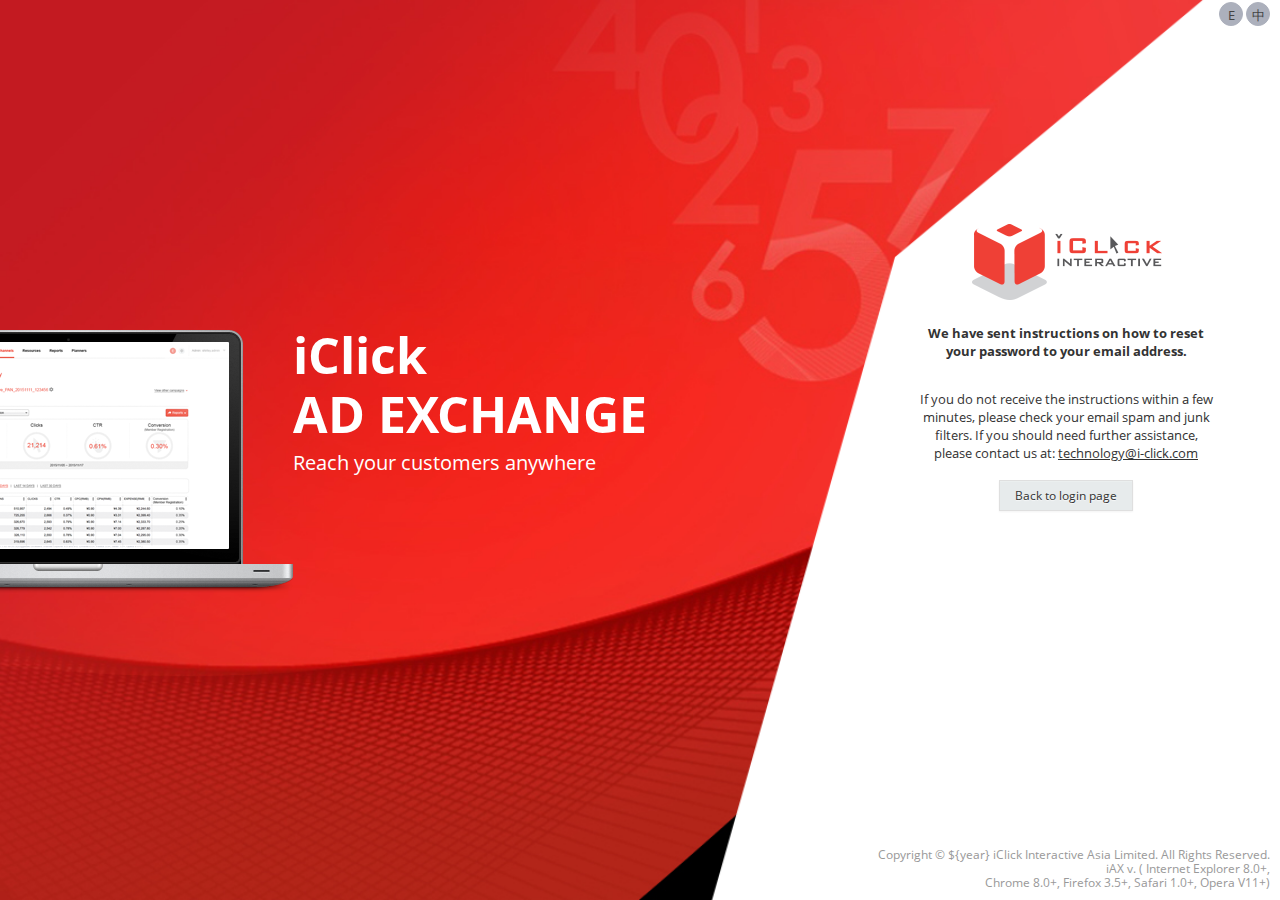
<file: findback.html>
<!DOCTYPE html>
<html>
<head>
    <title>findback</title>
    <meta http-equiv="Content-Type" content="text/html;charset=utf-8" />
	<meta http-equiv="Cache-Control" content="no-store" />
	<meta http-equiv="Pragma" content="no-cache" />
	<meta http-equiv="Expires" content="0" />
	<meta http-equiv=X-UA-Compatible content="IE=edge,chrome=1">
	<meta name="viewport" content="initial-scale=1,maximum-scale=1"/>



	<link rel="stylesheet" type="text/css" href="./css/google-font.css">
<link rel="stylesheet" type="text/css" href="./css/bootstrap.min.css">
<link rel="stylesheet" type="text/css" href="./css/login.css">
<script type="text/javascript" src="./js/jquery-1.7.1.min.js"></script>

	
</head>
<body class="bg">
      <div class="x-lang">
        <span><a href="<%=path%>/forgotPassword?locale=en" class="x-lang-en"></a></span>
        <span><a href="<%=path%>/forgotPassword?locale=zh" class="x-lang-zh"></a></span>
      </div>

      <div class="x-container">
        <div class="login-title">
          <div class="login-description">
            <img src="./images/login/title.png" style="float:left;">
            <p>iClick</p>
            <P>AD EXCHANGE</P>
            <label>Reach your customers anywhere</label>
          </div>
        </div>
        <div class="login-box clearfix">
        <div class="x-login" style="width:300px;">
          <img src="./images/login/logo_iclick.png">
          
          
              <div class="x-logo col-xs-12" style="text-align:center;font-weight:bold;line-height:normal;margin-top:20px;">
                We have sent instructions on how to reset your password to your email address. 
              </div>
              <div class="x-login-warp">
                <div class="form-group has-feedback ">
                  <form action="<%=path%>/login" method="POST" id="form">
                    <div class="input-group" style="">
                      If you do not receive the instructions within a few minutes, please check your email spam and junk filters. If you should need further assistance, please contact us at: 
                      <a target="_blank" href="mailto:technology@i-click.com" style="text-decoration:underline">technology@i-click.com</a>
                    </div>
                  </form>
                </div>
                <div class="text-center"> 
                  <button type="button" class="btn btn-cancel" style="" onclick="$('#form').submit();">Back to login page</button>
                </div>
              </div>
           
          
          <div class="clearfix footer" >
             <p>Copyright &copy; ${year} iClick Interactive Asia Limited. All Rights Reserved.</p>
             <p>iAX v<spring:message code="footer.iax.version" />. (<spring:message code="footer.suggest" /> Internet Explorer 8.0+,</p>
             <p>&nbsp;Chrome 8.0+, Firefox 3.5+, Safari 1.0+, Opera V11+)</p>
           </div>
        </div>

        
        </div>
        <div style="clear:both"></div>
      </div>
    </body>
    <script type="text/javascript">
    $(function(){
    var locale = "${pageContext.response.locale}";
    (locale=="zh_CN") && (locale="zh");
    $(".x-lang-"+locale).addClass("selected");
  })
  
  function doSubmit(){
      if($('#email').val()==""){
        $('#emailMessage').html("<br><spring:message code='user.find.back.email.empty' />");
        return;
      }
      $('#form').submit();
    }
    
    </script>
</html>
</file>
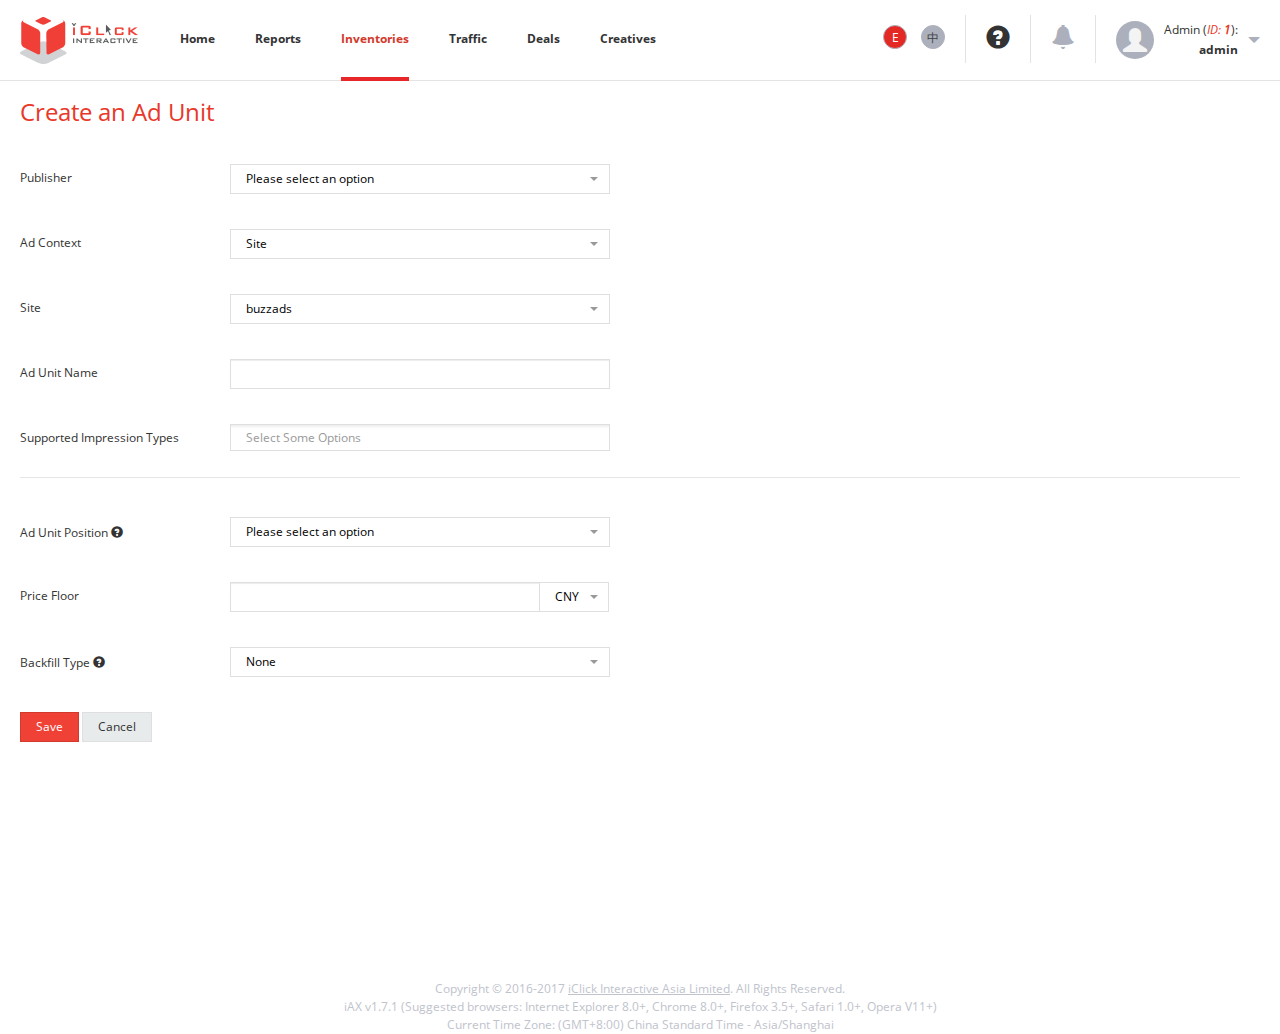
<file: iax-demo 2/adUnit.html>
<!DOCTYPE html>
<html>
<head>
	<title>adunit</title>
	<link rel="shortcut icon" href="./images/favicon.ico">
    <meta http-equiv="Content-Type" content="text/html;charset=utf-8" />
  <meta http-equiv="Cache-Control" content="no-store" />
  <meta http-equiv="Pragma" content="no-cache" />
  <meta http-equiv="Expires" content="0" />
  <meta http-equiv=X-UA-Compatible content="IE=edge,chrome=1">
  <meta name="viewport" content="initial-scale=1,maximum-scale=1"/>
  <link rel="stylesheet" type="text/css" href="./css/google-font.css">
   <link rel="stylesheet" type="text/css" href="./css/bootstrap-ssp.css">
  <link rel="stylesheet" type="text/css" href="./css/index.css">

  <link rel="stylesheet" type="text/css" href="./chosen/chosen.css">
  <link rel="stylesheet" media="screen" type="text/css" href="./js/colorpickerjs/themes.css">

  <script type="text/javascript" src="./js/jquery-1.7.1.min.js"></script>
  <script type="text/javascript" src="./js/common.js"></script>
  <script type="text/javascript" src="./js/jquery.validate.min.js"></script>
   <script type="text/javascript" src="./bootstrap/js/bootstrap.min.js"></script>
   <script type="text/javascript" src="./js/chosen.jquery.min.js"></script>
    <script type="text/javascript" src="./js/hogan-2.0.0.min.js"></script>
  <script type="text/javascript" src="./js/ssp.js"></script>
  <script type="text/javascript" src="./js/ssp_template.js"></script>
  <script type="text/javascript" src="./js/colorpickerjs/colorpicker.min.js"></script>
</head>
<body>
<div class="container">
<div class="myheading">
  <nav class="navbar navbar-inverse">
    <div class="x-navbar">
      <div class="container-fluid">
        <div class="navbar-header">
          <a href="/admin" class="navbar-brand" data-toggle="offcanvas"> <img src="./images/logo1.png" alt="" style="width:118px"></a>
        </div>

        <div class="collapse navbar-collapse" id="bs-example-navbar-collapse-1">
          <!-- Single button -->
          <div class="x-top-menu">
            <ul class="nav navbar-nav">
              
              
                <li id="admin_home"><a href="/admin/home">Home</a>
                  <ul class="dropdown-top-menu" aria-labelledby="dropdownMenu1">
                    <span class="nav-arrow"></span>
                    <li><a href="/admin/home">Dashboard</a></li>
                    <li><a href="/admin/status">Status</a></li>
                    <li><a href="/admin/test">Test</a></li>
                  </ul>
                </li>
                <li id="admin_reports"><a href="/admin/reports">Reports</a>
                  <ul class="dropdown-top-menu" aria-labelledby="dropdownMenu1" style="max-width:230px;">
                    <span class="nav-arrow"></span>
                    <li><a href="/admin/reports">Overview</a></li>
                    <li><a href="/admin/reports/daily">By Day</a></li>
                    <li><a href="/admin/reports/site">By Site</a></li>
                    <li><a href="/admin/reports/app">By App</a></li>
                    <li><a href="/admin/reports/unit">By Ad Unit</a></li>
                    <li><a href="/admin/reports/size">By Ad Size</a></li>
                    <li><a href="/admin/reports/dsp">By DSP</a></li>
                    <li><a href="/admin/reports/publisher">By Publisher</a></li>
                    <li><a href="/admin/reports/deal">By Preferred Deal</a></li>
                    <li><a href="/admin/reports/auction">By Private Auction</a></li>
                    <li><a href="/admin/reports/pd/order">By Programmatic Direct Deal</a>
                      <ul class="sub-top-menu" style="top:-6px;">
                        <li><a href="/admin/reports/pd/order">Order</a></li>
                  	    <li><a href="/admin/reports/pd/adgroup">Ad Group</a></li>
                        <li><a href="/admin/reports/pd/creative">Creative</a></li>
                        <li><a href="/admin/reports/pd/advertiser">Advertiser</a></li>
                      </ul> 
                      <span class="caret-right"></span>
                    </li>
                  </ul>
                </li>
                <li id="admin_inventories" class="selected"><a href="/admin/inventories">Inventories</a>
                  <ul class="dropdown-top-menu" aria-labelledby="dropdownMenu1">
                    <span class="nav-arrow"></span>
                    <li><a href="/admin/inventories">Overview</a></li>
                    <li><a href="/admin/inventories/sites">Sites</a></li>
                    <li><a href="/admin/inventories/apps">Apps</a></li>
                    <li><a href="/admin/inventories/units">Ad Units</a></li>
                    <li><a href="/admin/inventories/settings">Settings</a></li>
                  </ul>
                </li>
                <li id="admin_traffic"><a href="/admin/traffic/units">Traffic</a>
                  <ul class="dropdown-top-menu" aria-labelledby="dropdownMenu1">
                    <span class="nav-arrow"></span>
                    <li><a href="/admin/traffic/units">Ad Units</a></li>
                    <li><a href="/admin/traffic/sizes">Ad Sizes</a></li>
                    <li><a href="/admin/traffic/categories">Categories</a></li>
                    <li><a href="/admin/traffic/sites">Sites</a></li>
                    <li><a href="/admin/traffic/locations">Locations</a></li>
                  </ul>
                </li>
                <li class="" id="admin_deals"><a href="/admin/deals">Deals</a>
                  <ul class="dropdown-top-menu" aria-labelledby="dropdownMenu1">
                    <span class="nav-arrow"></span>
                    <li><a href="/admin/deals">Overview</a></li>
                    <li><a href="/admin/deals/pd">Programmatic Direct Deals</a></li>
                    <li><a href="/admin/deals/preferreds">Preferred Deals</a></li>
                    <li><a href="/admin/deals/auctions">Private Auctions</a></li>
                  </ul>
                </li>
                <li class="" id="admin_creatives"><a href="/admin/creatives">Creatives</a>
                  <ul class="dropdown-top-menu" aria-labelledby="dropdownMenu1">
                    <span class="nav-arrow"></span>
                    <li><a href="/admin/creatives">Creative Management </a></li>
                  </ul>
                </li>
            </ul>
          </div>
          <!-- Single button -->
          <div class="x-user-main navbar-right ">
            <div class="x-user-con">
              <span class="x-user glyphicon glyphicon-user" style="margin-right: 10px; border-radius: 19px !important;"></span> 
              <span class="x-user-dis">
                
                  Admin (<i style="color:#e83829;">ID: <strong>1</strong></i>):
		            
                <br>
                <strong title="admin">admin</strong><br>
                <br>
              </span>
              <span class="glyphicon glyphicon-triangle-bottom x-user-arrow"></span>
            </div>
            <ul class="x-user-list" style="visibility: hidden; opacity: 0;">
              <span class="nav-arrow"></span>
              <li>
                <a href="/admin/accounts" class="x-user-config">
                  <span class="glyphicon glyphicon-cog" aria-hidden="true"></span>
                  Account Info
                </a>
              </li>
              <li>
                <a href="/admin/accounts/changePassword" class="x-user-config">
                  <span class="glyphicon glyphicon-pencil" aria-hidden="true"></span>
                  Change Password
                </a>
              </li>
              <li>
                <a href="/admin/accounts/notifications/setting" class="x-user-config">
                  <span class="glyphicon glyphicon-bell" aria-hidden="true"></span>
                  Notifications
                </a>
              </li>
              
                <li>
                  <a href="/admin/accounts/resources" class="x-user-config">
                    <span class="glyphicon glyphicon-folder-open" aria-hidden="true"></span>
                    Resources
                  </a>
                </li>
              
              <li>
                <a href="/admin/accounts/log" class="x-user-config">
                  <span class="glyphicon glyphicon-eye-open" aria-hidden="true"></span>
                  Change Log
                </a>
              </li>
              <li>
                <a href="/logout" class="x-user-config">
                  <span class="glyphicon glyphicon-log-out" aria-hidden="true"></span>
                  Log Out
                </a>
              </li>
            </ul>
          </div>

          <!-- NOTIFICATIONS-->
          <div class="x-user-main" style="float:right;margin-right:15px;">
	          <div class="x-user-con navbar-right x-bell">
	            <a href="javascript:;" id="notifyBell"><span class="glyphicon glyphicon-bell" style="color:#acb0bc;font-size:24px;line-height:32px;" aria-hidden="true"></span></a>
	          </div><ul class="x-user-list" style="width: 400px;left: -150px;" id="notifys"><span class="nav-arrow" style="left:50%"></span><li><a href="/admin/accounts/notifications" style="width:360px;display:inline-block;font-weight:bold">All Notifications</a></li><hr style="margin:5px 0"><div style="height: 33px;text-align: center;"><label style="line-height: 33px;color: #acb0bc;">There are no unread notifications.</label></div></ul> 
          </div>
          
          <!-- HELP-->
          <div class="x-user-main" style="float:right;margin-right:15px;">
            <div class="x-user-con navbar-right" style="height:38px;">
              <a href="http://iclick.freshdesk.com/" target="_blank" id="helpQ">
                <span class="glyphicon glyphicon-question-sign" style="font-size:24px;line-height:32px;color:#333;" aria-hidden="true"></span>
              </a>
            </div> 
          </div>

          <div class="navbar-form navbar-right">
            <a href="javascript:void(0);" onclick="change_lang('en');"><span class="x-lang-en  selected"></span></a>
            <a href="javascript:void(0);" onclick="change_lang('zh');"><span class="x-lang-zh "></span></a>
          </div>
        </div>
      </div>
    </div>
  </nav>
</div>
<div class="page_title">
	<div id="breadcrumb" class="row">
	  <!-- Top left headings and links -->
	  <div class="client-row"></div>
	</div>

	<div class="row">
	  <div class="client-row">
	    <h1>Create an Ad Unit
	    </h1>
	  </div>
	</div>
</div>
<div class="edit-container">
	<form class="form-horizontal" id="modifyForm" method="post">
		<div class="control-group">
	        <label class="control-label">Publisher</label>
	        <div class="controls">
	            <div class="dropdown modifylabel">
	              <input name="publisherName" type="hidden" value="" onchange="getSites(this);">
	              <button class="btn  dropdown-toggle" type="button" id="dropdownMenu1" data-toggle="dropdown" aria-haspopup="true" aria-expanded="true">
	                Please select an option
	                <span class="caret arrow-down"></span>
	              </button>
	              <ul class="dropdown-menu" aria-labelledby="dropdownMenu1">
	                
	                  <li data-value="31"><a href="javascript:;">i-click -  bShare</a></li>
	                
	                  <li data-value="34"><a href="javascript:;">IntoWow -  IntoWow</a></li>
	                
	                  <li data-value="35"><a href="javascript:;">Guoshi Partners Co., Ltd. -  One Ad</a></li>
	                
	                  <li data-value="36"><a href="javascript:;">虎扑体育 -  虎扑体育</a></li>
	              </ul>
	            </div>
	          <div class="error-message hide">
	            <span class="glyphicon glyphicon-alert"></span>
	            <div class="clearfix"></div>
	          </div>
	        </div>
      	</div>

      	<div class="control-group">
		  <label class="control-label">Ad Context</label>
		  <div class="controls">
	        <div class="dropdown modifylabel">
	          <input name="adContext" id="adContext" type="hidden" value="1" onchange="changeContext(this);getDefaultRevenue(this);initPreload();">
	          <button class="btn  dropdown-toggle" type="button" id="dropdownMenu1" data-toggle="dropdown" aria-haspopup="true" aria-expanded="true">
	            Site
	            <span class="caret arrow-down"></span>
	          </button>
	          <ul class="dropdown-menu" aria-labelledby="dropdownMenu1">
	            <li data-value="1"><a href="javascript:;">Site</a></li>
	            <li data-value="2"><a href="javascript:;">App</a></li>
	          </ul>
	        </div>
		    <div class="error-message hide">
		      <span class="glyphicon glyphicon-alert"></span>
		      <div class="clearfix"></div>
		    </div>
		  </div>
		</div>

		<div class="control-group name" id="name_1">
		  <label class="control-label">Site</label>
		  <div class="controls">
		    
		      <div class="dropdown modifylabel">
		        <input name="siteId" id="siteId" type="hidden" value="1" onchange="$(this).valid();getDefaultRevenue(this);" title="buzzads" class="valid">
		        <button class="btn  dropdown-toggle" type="iClick" id="dropdownMenu1" data-toggle="dropdown" aria-haspopup="true" aria-expanded="true">buzzads<span class="caret arrow-down"></span></button>
		        <ul class="dropdown-menu" aria-labelledby="dropdownMenu1"><li data-value="1" class="active"><a href="javascript:;">buzzads</a></li></ul>
		      </div>
		    
		    <div class="error-message hide">
		      <span class="glyphicon glyphicon-alert"></span>
		      <div class="clearfix"><label for="siteId" generated="true" class="error"></label></div>
		    </div>
		  </div>
		</div>

		<div class="control-group">
		  <label class="control-label">Ad Unit Name</label>
		  <div class="controls">
		    <div class="clearfix modifylabel">
		      <input type="text" name="unitName" value="">
		    </div>
		    <div class="clearfix infolabel hide"></div>
		    <div class="error-message hide">
		      <span class="glyphicon glyphicon-alert"></span>
		      <div class="clearfix"></div>
		    </div>
		  </div>
		</div>

		<div class="control-group">
		  <label class="control-label">Supported Impression Types</label>
		  <div class="controls">
		    <div class="modifylabel">
		      <select class="select  " multiple id="supportedImprType" name="allowedImpTypes" disname="chosen下拉" style="width: 380px; ">
		        <option value="Banner">Banner</option>
		        <option value="Video">Video</option>
		        <option value="Native">Native</option>
		      </select>
		  	</div>
			  <div class="infolabel hide">
			  </div>
		    <div class="error-message hide">
		      <span class="glyphicon glyphicon-alert"></span>
		      <div class="clearfix"></div>
		    </div>
		  </div>
		</div>
		<!-- banner settings -->
		<div id="Banner_settings" class="imprsettings" style="display:none">
			<hr>
			<input type="hidden" name="banner_setting_json" value="{unitSizeType:0}" />
			<div class="control-group">
			  <label class="control-label">Banner Settings</label>
			  <div class="controls">
			  	<div class="clearfix">
			      <div class="label-input" style="padding-top: 5px; margin-top: 0px; line-height: 18px;">
			        Supported Banner Ad Types
			      </div>
			    </div>
			    <div class="modifylabel">
			      <select class="select " multiple id="supportedBannerType" name="allowedBannerAdTypes" disname="chosen下拉" style="width: 380px; display: none;">
			          <option value="1">XHTML Text Ad (usually mobile)</option>
			        
			          <option value="2">XHTML Banner Ad (usually mobile)</option>
			        
			          <option value="3">JavaScript Ad; must be valid XHTML (i.e., Script Tags Included)</option>
			        
			          <option value="4">iframe</option>
			        
			      </select>
			    </div>
			    <div class="infolabel hide">
			    </div>
			    <div class="error-message hide" style="top: 30px;">
			      <span class="glyphicon glyphicon-alert"></span>
			      <div class="clearfix"><label for="supportedBannerType" generated="true" class="error"></label></div>
			    </div>
			  </div>
			</div>

			<div class="control-group " style="padding-top: 0" id="api_frameworks">
			  	<div class="controls">
				    <div class="clearfix">
				      <div class="label-input">
				        Support Banner API Frameworks
				      </div>
				    </div>
				    <div class="modifylabel">
				      <select class="select" multiple id="apiFrameworks" name="apiFrameworks" disname="chosen下拉" style="width: 380px;">
				        
				          <option value="1">VPAID 1.0</option>
				        
				          <option value="2">VPAID 2.0</option>
				        
				          <option value="3">MRAID-1</option>
				        
				          <option value="4">ORMMA</option>
				        
				          <option value="5">MRAID-2</option>

				          <option value="6">MRAID-3</option>
				        
				      </select>
				    </div>
				    <div class="infolabel hide"></div>
				    <div class="error-message hide" style="top: 30px;">
				      <span class="glyphicon glyphicon-alert"></span>
				      <div class="clearfix"></div>
				    </div>
			  	</div>
			</div>
			<div class="control-group" style="padding-top: 0" id="mimes_Banner">
			  	<div class="controls">
				    <div class="clearfix">
				      <div class="label-input">
				        Supported Context Mimes
				      </div>
				    </div>
				    <div class="modifylabel">
				      <select class="select " multiple id="supportedContextMimes" name="allowedContentMime" disname="chosen下拉" style="width: 380px;">
	        
				          <option value="1">flash</option>
				        
				          <option value="2">png</option>
				        
				          <option value="3">jpg</option>
				        
				          <option value="4">gif</option>
				        
				      </select>
				    </div>
				    <div class="infolabel hide"></div>
				    <div class="error-message hide" style="top: 30px;">
				      <span class="glyphicon glyphicon-alert"></span>
				      <div class="clearfix"></div>
				    </div>
			  	</div>
			</div>

			<div class="control-group" style="padding-top: 0" id="size_Banner">
			  	<div class="controls">
				    <div class="clearfix">
				      <div class="label-input">
				        Ad Unit Size
				      </div>
				    </div>
				    <div class="clearfix">
			            <label class="form-radio radio-inline">
			            	<input type="radio" value="0" name="unitSizeType" data-target="extra_Banner" checked>
			            Extra Banner Size</label>
			            <label class="form-radio radio-inline">
			            	<input type="radio" value="1" name="unitSizeType" data-target="formats_Banner">
			            Banner Size Formats</label>
			        </div>
				    <div class="infolabel hide"></div>
				    <div class="error-message hide" style="top: 30px;">
				      <span class="glyphicon glyphicon-alert"></span>
				      <div class="clearfix"></div>
				    </div>
			  	</div>
			</div>

			<div class="control-group unitSizeType" style="padding-top: 0" id="extra_Banner">
			  	<div class="controls">
				    <div class="clearfix">
				      <div class="label-input">
				        Extra Banner Size
				      </div>
				    </div>
				    <div class="input-append">
				        <input type="text" value="" style="width: 100px;" class="align_right numeric valid modifylabel" name="width">
				        <div class="clearfix infolabel hide align_right" style="width: 100px; float: left;"></div>
				        <span class="add-on"> W (dip) </span> <span style="margin: 0 10px; float: left; line-height: 30px;">X</span> <input type="text" style="width: 100px;" value="" class="align_right numeric valid modifylabel" name="height">
				        <div class="clearfix infolabel hide align_right" style="width: 100px; float: left;"></div>
				        <span class="add-on"> H (dip) </span>
				      </div>
				      <div class="error-message hide" style="height: auto; min-height: 28px;top:30px;">
				        <span class="glyphicon glyphicon-alert"></span>
				        <div class="clearfix"></div>
				    </div>
			  	</div>
			</div>

			<div class="control-group unitSizeType" style="padding-top: 0;display:none;" id="formats_Banner">
			  	<div class="controls">
				    <div class="clearfix">
				      <div class="label-input">
				        Banner Size Formats
				      </div>
				    </div>
				    
				    <div class="formats-banner-con">
				    	<!-- for clone -->
					    <div class="formats-banner" style="display:none">
					    	<label class="formats-banner-index"></label>
					    	<div class="formats-banner-chosen">
					    		<div class="dropdown modifylabel">
							        <input name="formats-banner-type" onchange="" type="hidden" value="1" title="DIPS" class="valid">
							        <button class="btn  dropdown-toggle" type="iClick" id="dropdownMenu1" data-toggle="dropdown" aria-haspopup="true" aria-expanded="true">DIPS
							        	<span class="caret arrow-down"></span>
							        </button>
							        <ul class="dropdown-menu" aria-labelledby="dropdownMenu1">
							        	<li data-value="1" class="active"><a href="javascript:;">DIPS</a></li>
							        	<li data-value="2" class=""><a href="javascript:;">Ratio</a></li>
							        </ul>
							    </div>
					    	</div>
						    <div class="input-append">
						        <input type="text" value="" style="width: 100px;" class="align_right numeric valid modifylabel" name="width_formats">
						        <div class="clearfix infolabel hide align_right" style="width: 100px; float: left;"></div>
						        <span class="add-on"> Width </span> 
						        <span name="opt" style="margin: 0 10px; float: left; line-height: 30px;">X</span>
						         <input type="text" style="width: 100px;" value="" class="align_right numeric valid modifylabel" name="height_formats">
						        <div class="clearfix infolabel hide align_right" style="width: 100px; float: left;">
						        </div>
						        <span class="add-on"> Height </span>
						    </div>
						    <div class="formats-banner-minus">
								<button class="btn dropdown-toggle delbanner" type="button">
			                      	<i class="glyphicon glyphicon-minus"></i>
			                    </button>
						    </div>
						    <div class="error-message hide" style="height: auto; min-height: 28px;left:550px;">
						        <span class="glyphicon glyphicon-alert"></span>
						        <div class="clearfix"></div>
						    </div>
						</div>
					    <div class="formats-banner">
					    	<input type="hidden" name="formats_banner_json" value="{index:1,formatsType:1}" />
					    	<label class="formats-banner-index">#1</label>
					    	<div class="formats-banner-chosen">
					    		<div class="dropdown modifylabel">
							        <input name="formats-banner-type" type="hidden" value="1" title="DIPS" class="valid">
							        <button class="btn  dropdown-toggle" type="iClick" id="dropdownMenu1" data-toggle="dropdown" aria-haspopup="true" aria-expanded="true">DIPS
							        	<span class="caret arrow-down"></span>
							        </button>
							        <ul class="dropdown-menu" aria-labelledby="dropdownMenu1">
							        	<li data-value="1" class="active"><a href="javascript:;">DIPS</a></li>
							        	<li data-value="2" class=""><a href="javascript:;">Ratio</a></li>
							        </ul>
							    </div>
					    	</div>
						    <div class="input-append">
						        <input type="text" value="" style="width: 100px;" class="align_right numeric valid modifylabel" name="width_formats">
						        <div class="clearfix infolabel hide align_right" style="width: 100px; float: left;"></div>
						        <span class="add-on"> Width </span> 
						        <span name="opt" style="margin: 0 10px; float: left; line-height: 30px;">X</span>
						         <input type="text" style="width: 100px;" value="" class="align_right numeric valid modifylabel" name="height_formats">
						        <div class="clearfix infolabel hide align_right" style="width: 100px; float: left;">
						        </div>
						        <span class="add-on"> Height </span>
						    </div>
						    <div class="error-message hide" style="height: auto; min-height: 28px;left:550px;">
						        <span class="glyphicon glyphicon-alert"></span>
						        <div class="clearfix"></div>
						    </div>
						</div>
						<div class="formats-banner-plus">
							<i class="glyphicon glyphicon-plus"></i>
							<button class="btn dropdown-toggle clonebanner" type="button">
		                      Format
		                    </button>
						</div>
					</div>
			  	</div>
			</div>
		</div>
		<!-- video settings-->
		<div id="Video_settings" class="imprsettings" style="display:none">
			<hr/>
			<div class="control-group">
			  <label class="control-label">Video Settings</label>
			  <div class="controls">
			  	<div class="clearfix">
			      <div class="label-input" style="padding-top: 5px; margin-top: 0px; line-height: 18px;">
			        Supported Video Protocols
			      </div>
			    </div>
			    <div class="modifylabel">
			      <select class="select " multiple id="supportedVideoProtocols" name="videoProtocolId" disname="chosen下拉" style="width: 380px; ">
	        
			          <option value="1">VAST 1.0</option>
			          <option value="2">VAST 2.0</option>
			          <option value="3">VAST 3.0</option>
			          <option value="7">VAST 4.0</option>
			          <option value="4">VAST 1.0 Wrapper</option>
			          <option value="5">VAST 2.0 Wrapper</option>
			          <option value="6">VAST 3.0 Wrapper</option>
			          <option value="8">VAST 4.0 Wrapper</option>
			        
			      </select>
			    </div>
			    <div class="infolabel hide">
			    </div>
			    <div class="error-message hide" style="top: 30px;">
			      <span class="glyphicon glyphicon-alert"></span>
			      <div class="clearfix"><label for="supportedBannerType" generated="true" class="error"></label></div>
			    </div>
			  </div>
			</div>

			<div class="control-group " style="padding-top: 0" id="api_frameworks">
			  	<div class="controls">
				    <div class="clearfix">
				      <div class="label-input">
				        Support Video API Frameworks
				      </div>
				    </div>
				    <div class="modifylabel">
				      <select class="select" multiple id="apiFrameworksVideo" name="apiFrameworksVideo" disname="chosen下拉" style="width: 380px;">
				        
				          <option value="1">VPAID 1.0</option>
				        
				          <option value="2">VPAID 2.0</option>
				        
				          <option value="3">MRAID-1</option>
				        
				          <option value="4">ORMMA</option>
				        
				          <option value="5">MRAID-2</option>

				          <option value="6">MRAID-3</option>
				        
				      </select>
				    </div>
				    <div class="infolabel hide"></div>
				    <div class="error-message hide" style="top: 30px;">
				      <span class="glyphicon glyphicon-alert"></span>
				      <div class="clearfix"></div>
				    </div>
			  	</div>
			</div>
			<div class="control-group" style="padding-top: 0" id="mimes_Banner">
			  	<div class="controls">
				    <div class="clearfix">
				      <div class="label-input">
				        Supported Context Mimes
				      </div>
				    </div>
				    <div class="modifylabel">
				      <select class="select" multiple id="supportedContextMimesVideo" name="allowedContentMimeVideo" disname="chosen下拉" style="width: 380px; ">
				          <option value="5">flash</option>
				          <option value="6">mp4</option>
				          <option value="7">mov</option>
				          <option value="8">m4v</option>
				          <option value="9">3gp</option>
				          <option value="10">html</option>
				          <option value="11">jpg</option>
				          <option value="12">gif</option>
				          <option value="13">png</option>
				      </select>
				    </div>
				    <div class="infolabel hide"></div>
				    <div class="error-message hide" style="top: 30px;">
				      <span class="glyphicon glyphicon-alert"></span>
				      <div class="clearfix"></div>
				    </div>
			  	</div>
			</div>
			<div class="control-group" style="padding-top: 0" id="size_Video">
			  	<div class="controls">
				    <div class="clearfix">
				      <div class="label-input">
				        Ad Unit Size - Video Player Size
				      </div>
				    </div>
				    <div class="input-append">
				        <input type="text" value="" style="width: 100px;" class="align_right numeric valid modifylabel" name="width_video">
				        <div class="clearfix infolabel hide align_right" style="width: 100px; float: left;"></div>
				        <span class="add-on"> W (dip) </span> <span style="margin: 0 10px; float: left; line-height: 30px;">X</span> <input type="text" style="width: 100px;" value="" class="align_right numeric valid modifylabel" name="height_video">
				        <div class="clearfix infolabel hide align_right" style="width: 100px; float: left;"></div>
				        <span class="add-on"> H (dip) </span>
				      </div>
				      <div class="error-message hide" style="height: auto; min-height: 28px;top:30px;">
				        <span class="glyphicon glyphicon-alert"></span>
				        <div class="clearfix"></div>
				    </div>
			  	</div>
			</div>
			<div class="control-group" style="padding-top: 0">
			  	<div class="controls">
				    <div class="clearfix">
				      <div class="label-input">
				        Video Ad Duration 
				        <span class="glyphicon glyphicon-question-sign" aria-hidden="true" data-toggle="tooltip" data-placement="right" data-original-title="Please enter the minimum and maximum ad duration that can be served for this ad unit."></span>
				      </div>
				    </div>
				    <div class="input-append">
				        <input type="text" value="" style="width: 85px;" class="align_right numeric modifylabel error" name="durationMin">
				        <div class="clearfix infolabel hide align_right" style="width: 85px; float: left;"></div>
				        <span class="add-on"> Min (sec) </span> <span style="margin: 0 10px; float: left; line-height: 30px;"> - </span> <input type="text" style="width: 85px;" value="" class="align_right numeric modifylabel error" name="durationMax">
				        <div class="clearfix infolabel hide align_right" style="width: 85px; float: left;"></div>
				        <span class="add-on"> Max (sec) </span>
				    </div>
				    <div class="error-message hide" style="height: auto; min-height: 28px;top:30px;">
				        <span class="glyphicon glyphicon-alert"></span>
				        <div class="clearfix"></div>
				    </div>
			  	</div>
			</div>
			<div class="control-group" style="padding-top: 0">
			  	<div class="controls">
				    <div class="clearfix">
				      <div class="label-input">
				        Video Ad Start Delay 
				        <span class="glyphicon glyphicon-question-sign" aria-hidden="true" data-toggle="tooltip" data-placement="right" data-original-title="Please choose the video ad start delay. For in-banner video ads, please choose 'Pre-Roll'."></span>
				      </div>
				    </div>
				    <div class="dropdown modifylabel">
				        <input name="startDelay" id="startDelay" type="hidden" value="" onchange="$(this).valid();videoStartDelayChange(this)" class="error">
				        <button class="btn  dropdown-toggle" type="button" id="dropdownMenu1" data-toggle="dropdown" aria-haspopup="true" aria-expanded="true">
				          Please select an option
				          <span class="caret arrow-down"></span>
				        </button>
				        <ul class="dropdown-menu" aria-labelledby="dropdownMenu1">
				          <li data-value="1"><a href="javascript:;">Mid-Roll</a></li>
				          <li data-value="0"><a href="javascript:;">Pre-Roll</a></li>
				          <li data-value="-1"><a href="javascript:;">Generic Mid-Roll</a></li>
				          <li data-value="-2"><a href="javascript:;">Generic Post-Roll</a></li>

				        </ul>
				    </div>
				    <div class="clearfix infolabel hide"></div>
				    <div class="error-message hide"  style="top: 30px;">
				        <span class="glyphicon glyphicon-alert"></span>
				        <div class="clearfix"></div>
				    </div>
			  	</div>
			</div>
			<div class="control-group" style="padding-top: 0">
			  	<div class="controls">
				    <div class="clearfix">
				      <div class="label-input">
				        Video Placement
				      </div>
				    </div>
				    <div class="dropdown modifylabel">
				        <input name="startPlacement" id="startPlacement" type="hidden" value="" onchange="$(this).valid();" >
				        <button class="btn  dropdown-toggle" type="button" id="dropdownMenu1" data-toggle="dropdown" aria-haspopup="true" aria-expanded="true">
				          Please select an option
				          <span class="caret arrow-down"></span>
				        </button>
				        <ul class="dropdown-menu" aria-labelledby="dropdownMenu1">
				          <li data-value="1"><a href="javascript:;">In-Stream</a></li>
				          <li data-value="0"><a href="javascript:;">In-Banner</a></li>
				          <li data-value="-1"><a href="javascript:;">In Article</a></li>
				          <li data-value="-2"><a href="javascript:;">In Feed</a></li>
				          <li data-value="-3"><a href="javascript:;">Intersitial / Slider / Floating</a></li>

				        </ul>
				    </div>
				    <div class="clearfix infolabel hide"></div>
				    <div class="error-message hide"  style="top: 30px;">
				        <span class="glyphicon glyphicon-alert"></span>
				        <div class="clearfix"></div>
				    </div>
			  	</div>
			</div>
		</div>
		<!-- native settings -->
		<div id="Native_settings" class="imprsettings" style="display:none">
			<hr/>
			<input type="hidden" name="native_setting_json" value="{apiFrameworksNative:[]}" />
			<div class="control-group">
			  <label class="control-label">Native Settings</label>
			  	<div class="controls">
				    <div class="clearfix">
				      <div class="label-input">
				        Support Native API Frameworks
				      </div>
				    </div>
				    <div class="modifylabel">
				      <select class="select" multiple id="apiFrameworksNative" name="apiFrameworksNative" disname="chosen下拉" style="width: 380px;">
				        
				          <option value="1">VPAID 1.0</option>
				          <option value="2">VPAID 2.0</option>
				          <option value="3">MRAID-1</option>
				          <option value="4">ORMMA</option>
				          <option value="5">MRAID-2</option>
				          <option value="6">MRAID-3</option>
				        
				      </select>
				    </div>
				    <div class="infolabel hide"></div>
				    <div class="error-message hide" style="top: 30px;">
				      <span class="glyphicon glyphicon-alert"></span>
				      <div class="clearfix"></div>
				    </div>
			  	</div>
			</div>
			<div class="control-group" style="padding-top: 0">
			  	<div class="controls">
			  		<div class="native-assets-con">
			  			<!-- for clone -->
					    <div class="native-assets" style="display:none">
						    <div class="control-group">
						    	<label class="control-label" style="font-weight:bold">
						    		<b></b>
						    		<div class="native-assets-minus">
										<button class="btn dropdown-toggle delassets" type="button">
					                      	<i class="glyphicon glyphicon-minus"></i>
					                    </button>
								    </div>
						    	</label>
						    	<div class="controls">
								    <div class="clearfix">
								      <div class="label-input">
								        Asset Type
								      </div>
								    </div>
								    <div class="dropdown modifylabel">
								        <input name="assetType" id="assetType" type="hidden" value="0" title="" >
								        <button class="btn  dropdown-toggle" type="button" id="dropdownMenu1" data-toggle="dropdown" aria-haspopup="true" aria-expanded="true">
								          Title
								          <span class="caret arrow-down"></span>
								        </button>
								        <ul class="dropdown-menu" aria-labelledby="dropdownMenu1">
								          <li data-value="0"><a href="javascript:;">Title</a></li>
								          <li data-value="1"><a href="javascript:;">Image</a></li>
								          <li data-value="2"><a href="javascript:;">Video</a></li>
								          <li data-value="3"><a href="javascript:;">Data</a></li>
								        </ul>
								    </div>
								    <div class="infolabel hide"></div>
								    <div class="error-message hide" style="top: 30px;">
								      <span class="glyphicon glyphicon-alert"></span>
								      <div class="clearfix"></div>
								    </div>
							  	</div>
						    </div>
						    <div class="control-group type_asset type_Title" style="padding-top:0">
						    	<div class="controls">
								    <div class="clearfix">
								      <div class="label-input">
								        Max. Length of Text
								        <span class="glyphicon glyphicon-question-sign" aria-hidden="true" data-toggle="tooltip" data-placement="right" data-original-title="Recommended to be 25,90,140."></span>
								      </div>
								    </div>
								    <div class="clearfix modifylabel">
								      <input type="text" name="maxLengthText_title" value="">
								    </div>
								    <div class="infolabel hide"></div>
								    <div class="error-message hide" style="top: 30px;">
								      <span class="glyphicon glyphicon-alert"></span>
								      <div class="clearfix"></div>
								    </div>
							  	</div>
						    </div>
						    <div class="control-group type_asset type_Image" style="padding-top:0;display:none;">
						    	<div class="controls">
								    <div class="clearfix">
								      <div class="label-input">
								        Image Type
								        <span class="glyphicon glyphicon-question-sign" aria-hidden="true" data-toggle="tooltip" data-placement="right" data-original-title="Please choose the video ad start delay. For in-banner video ads, please choose 'Pre-Roll'."></span>
								      </div>
								    </div>
								    <div class="dropdown modifylabel">
								        <input name="imageType" type="hidden" value="0" class="error">
								        <button class="btn  dropdown-toggle" type="button" id="dropdownMenu1" data-toggle="dropdown" aria-haspopup="true" aria-expanded="true">
								          Icon
								          <span class="caret arrow-down"></span>
								        </button>
								        <ul class="dropdown-menu" aria-labelledby="dropdownMenu1">
								          <li data-value="0"><a href="javascript:;">Icon</a></li>
								          <li data-value="1"><a href="javascript:;">Logo</a></li>
								          <li data-value="2"><a href="javascript:;">Main</a></li>
								        </ul>
								    </div>
								    <div class="infolabel hide"></div>
								    <div class="error-message hide" style="top: 30px;">
								      <span class="glyphicon glyphicon-alert"></span>
								      <div class="clearfix"></div>
								    </div>
							  	</div>
						    </div>
						    <div class="control-group type_asset type_Image" style="padding-top: 0;display:none;">
							  	<div class="controls">
								    <div class="clearfix">
								      <div class="label-input">
								        Image Size
								      </div>
								    </div>
								    <div class="input-append">
								        <input type="text" value="" style="width: 100px;" class="align_right numeric valid modifylabel" name="imageWidth">
								        <div class="clearfix infolabel hide align_right" style="width: 100px; float: left;"></div>
								        <span class="add-on"> W (dip) </span> <span style="margin: 0 10px; float: left; line-height: 30px;">X</span> <input type="text" style="width: 100px;" value="" class="align_right numeric valid modifylabel" name="imageHeight">
								        <div class="clearfix infolabel hide align_right" style="width: 100px; float: left;"></div>
								        <span class="add-on"> H (dip) </span>
								      </div>
								      <div class="error-message hide" style="height: auto; min-height: 28px;top:30px;">
								        <span class="glyphicon glyphicon-alert"></span>
								        <div class="clearfix"></div>
								    </div>
							  	</div>
							</div>
							<div class="control-group type_asset type_Image" style="padding-top: 0;display:none">
							  	<div class="controls">
								    <div class="clearfix">
								      <div class="label-input">
								        Supported Context Mimes
								      </div>
								    </div>
								    <div class="modifylabel">
								      <select class="select " multiple name="allowedContentMime_native" disname="chosen下拉" style="width: 380px;">
					        
								          <option value="1">flash</option>
								        
								          <option value="2">png</option>
								        
								          <option value="3">jpg</option>
								        
								          <option value="4">gif</option>
								        
								      </select>
								    </div>
								    <div class="infolabel hide"></div>
								    <div class="error-message hide" style="top: 30px;">
								      <span class="glyphicon glyphicon-alert"></span>
								      <div class="clearfix"></div>
								    </div>
							  	</div>
							</div>
							<div class="control-group type_asset type_Video" style="padding-top: 0;display:none">
							  <div class="controls">
							  	<div class="clearfix">
							      <div class="label-input" style="padding-top: 5px; margin-top: 0px; line-height: 18px;">
							        Supported Video Protocols
							      </div>
							    </div>
							    <div class="modifylabel">
							      <select class="select " multiple name="videoProtocolId_native" disname="chosen下拉" style="width: 380px; ">
					        
							          <option value="1">VAST 1.0</option>
							          <option value="2">VAST 2.0</option>
							          <option value="3">VAST 3.0</option>
							          <option value="7">VAST 4.0</option>
							          <option value="4">VAST 1.0 Wrapper</option>
							          <option value="5">VAST 2.0 Wrapper</option>
							          <option value="6">VAST 3.0 Wrapper</option>
							          <option value="8">VAST 4.0 Wrapper</option>
							        
							      </select>
							    </div>
							    <div class="infolabel hide">
							    </div>
							    <div class="error-message hide" style="top: 30px;">
							      <span class="glyphicon glyphicon-alert"></span>
							      <div class="clearfix"><label for="supportedBannerType" generated="true" class="error"></label></div>
							    </div>
							  </div>
							</div>
							<div class="control-group type_asset type_Video" style="padding-top: 0;display:none">
							  	<div class="controls">
								    <div class="clearfix">
								      <div class="label-input">
								        Supported Context Mimes
								      </div>
								    </div>
								    <div class="modifylabel">
								      <select class="select" multiple name="allowedContentMimeVideo_native" disname="chosen下拉" style="width: 380px; ">
								          <option value="5">flash</option>
								          <option value="6">mp4</option>
								          <option value="7">mov</option>
								          <option value="8">m4v</option>
								          <option value="9">3gp</option>
								          <option value="10">html</option>
								          <option value="11">jpg</option>
								          <option value="12">gif</option>
								          <option value="13">png</option>
								      </select>
								    </div>
								    <div class="infolabel hide"></div>
								    <div class="error-message hide" style="top: 30px;">
								      <span class="glyphicon glyphicon-alert"></span>
								      <div class="clearfix"></div>
								    </div>
							  	</div>
							</div>
							<div class="control-group type_asset type_Video" style="padding-top: 0;display:none">
							  	<div class="controls">
								    <div class="clearfix">
								      <div class="label-input">
								        Video Ad Duration 
								        <span class="glyphicon glyphicon-question-sign" aria-hidden="true" data-toggle="tooltip" data-placement="right" data-original-title="Please enter the minimum and maximum ad duration that can be served for this ad unit."></span>
								      </div>
								    </div>
								    <div class="input-append">
								        <input type="text" value="" style="width: 85px;" class="align_right numeric modifylabel error" name="durationMin_native">
								        <div class="clearfix infolabel hide align_right" style="width: 85px; float: left;"></div>
								        <span class="add-on"> Min (sec) </span> <span style="margin: 0 10px; float: left; line-height: 30px;"> - </span> <input type="text" style="width: 85px;" value="" class="align_right numeric modifylabel error" name="durationMax_native">
								        <div class="clearfix infolabel hide align_right" style="width: 85px; float: left;"></div>
								        <span class="add-on"> Max (sec) </span>
								    </div>
								    <div class="error-message hide" style="height: auto; min-height: 28px;top:30px;">
								        <span class="glyphicon glyphicon-alert"></span>
								        <div class="clearfix"></div>
								    </div>
							  	</div>
							</div>
							<div class="control-group type_asset type_Data" style="display:none;">
						    	<div class="controls">
								    <div class="clearfix">
								      <div class="label-input">
								        Data Type
								        <span class="glyphicon glyphicon-question-sign" aria-hidden="true" data-toggle="tooltip" data-placement="right" data-original-title="Please choose the video ad start delay. For in-banner video ads, please choose 'Pre-Roll'."></span>
								      </div>
								    </div>
								    <div class="dropdown modifylabel">
								        <input name="DataType" type="hidden" value="" class="error">
								        <button class="btn  dropdown-toggle" type="button" id="dropdownMenu1" data-toggle="dropdown" aria-haspopup="true" aria-expanded="true">
								          Please select an option
								          <span class="caret arrow-down"></span>
								        </button>
								        <ul class="dropdown-menu" aria-labelledby="dropdownMenu1">
								          <li data-value="0"><a href="javascript:;">Sponsored</a></li>
								          <li data-value="1"><a href="javascript:;">Description</a></li>
								          <li data-value="2"><a href="javascript:;">Rating</a></li>
								          <li data-value="3"><a href="javascript:;">Likes</a></li>
								          <li data-value="4"><a href="javascript:;">Downloads</a></li>
								          <li data-value="5"><a href="javascript:;">Price</a></li>
								          <li data-value="6"><a href="javascript:;">Sale Price</a></li>
								          <li data-value="7"><a href="javascript:;">Phone</a></li>
								          <li data-value="8"><a href="javascript:;">Address</a></li>
								          <li data-value="9"><a href="javascript:;">Additional Description</a></li>
								          <li data-value="10"><a href="javascript:;">Display URL</a></li>
								          <li data-value="11"><a href="javascript:;">Call To Action</a></li>
								        </ul>
								    </div>
								    <div class="infolabel hide"></div>
								    <div class="error-message hide" style="top: 30px;">
								      <span class="glyphicon glyphicon-alert"></span>
								      <div class="clearfix"></div>
								    </div>
							  	</div>
						    </div>
						    <div class="control-group type_asset type_Data" style="display:none">
						    	<div class="controls">
								    <div class="clearfix">
								      <div class="label-input">
								        Max. Length of Text
								        <span class="glyphicon glyphicon-question-sign" aria-hidden="true" data-toggle="tooltip" data-placement="right" data-original-title="Recommended to be 25,90,140."></span>
								      </div>
								    </div>
								    <div class="clearfix modifylabel">
								      <input type="text" name="maxLengthText_native" value="">
								    </div>
								    <div class="infolabel hide"></div>
								    <div class="error-message hide" style="top: 30px;">
								      <span class="glyphicon glyphicon-alert"></span>
								      <div class="clearfix"></div>
								    </div>
							  	</div>
						    </div>
						    <div class="control-group" style="padding-top: 0" id="">
							  	<div class="controls">
								    <div class="clearfix">
								      <div class="label-input">
								        Require
								      </div>
								    </div>
								    <div class="clearfix">
							            <label class="form-radio radio-inline"><input type="radio" value="0" name="assetRequire_clone" checked>
							            No</label>
							            <label class="form-radio radio-inline"><input type="radio" value="1" name="assetRequire_clone">
							            Yes</label>
							        </div>
								    <div class="infolabel hide"></div>
								    <div class="error-message hide" style="top: 30px;">
								      <span class="glyphicon glyphicon-alert"></span>
								      <div class="clearfix"></div>
								    </div>
							  	</div>
							</div>
						</div>
						<div class="native-assets">
							<input type="hidden" name="native_asset_json" value="{index:1,require:0,assetType:0}" />
						    <div class="control-group">
						    	<label class="control-label" style="font-weight:bold">
						    		Native Assets 1
						    	</label>
						    	<div class="controls">
								    <div class="clearfix">
								      <div class="label-input">
								        Asset Type
								      </div>
								    </div>
								    <div class="dropdown modifylabel">
								        <input name="assetType" value="0" id="assetType" type="hidden" title="" >
								        <button class="btn  dropdown-toggle" type="button" id="dropdownMenu1" data-toggle="dropdown" aria-haspopup="true" aria-expanded="true">
								          Title
								          <span class="caret arrow-down"></span>
								        </button>
								        <ul class="dropdown-menu" aria-labelledby="dropdownMenu1">
								          <li data-value="0"><a href="javascript:;">Title</a></li>
								          <li data-value="1"><a href="javascript:;">Image</a></li>
								          <li data-value="2"><a href="javascript:;">Video</a></li>
								          <li data-value="3"><a href="javascript:;">Data</a></li>
								        </ul>
								    </div>
								    <div class="infolabel hide"></div>
								    <div class="error-message hide" style="top: 30px;">
								      <span class="glyphicon glyphicon-alert"></span>
								      <div class="clearfix"></div>
								    </div>
							  	</div>
						    </div>
						    <div class="control-group type_asset type_Title" style="padding-top:0;">
						    	<div class="controls">
								    <div class="clearfix">
								      <div class="label-input">
								        Max. Length of Text
								        <span class="glyphicon glyphicon-question-sign" aria-hidden="true" data-toggle="tooltip" data-placement="right" data-original-title="Recommended to be 25,90,140."></span>
								      </div>
								    </div>
								    <div class="clearfix modifylabel">
								      <input type="text" name="maxLengthText_title" value="">
								    </div>
								    <div class="infolabel hide"></div>
								    <div class="error-message hide" style="top: 30px;">
								      <span class="glyphicon glyphicon-alert"></span>
								      <div class="clearfix"></div>
								    </div>
							  	</div>
						    </div>
						    <div class="control-group type_asset type_Image" style="padding-top:0;display:none;">
						    	<div class="controls">
								    <div class="clearfix">
								      <div class="label-input">
								        Image Type
								        <span class="glyphicon glyphicon-question-sign" aria-hidden="true" data-toggle="tooltip" data-placement="right" data-original-title="Please choose the video ad start delay. For in-banner video ads, please choose 'Pre-Roll'."></span>
								      </div>
								    </div>
								    <div class="dropdown modifylabel">
								        <input name="imageType" type="hidden" value="0" class="error">
								        <button class="btn  dropdown-toggle" type="button" id="dropdownMenu1" data-toggle="dropdown" aria-haspopup="true" aria-expanded="true">
								          Icon
								          <span class="caret arrow-down"></span>
								        </button>
								        <ul class="dropdown-menu" aria-labelledby="dropdownMenu1">
								          <li data-value="0"><a href="javascript:;">Icon</a></li>
								          <li data-value="1"><a href="javascript:;">Logo</a></li>
								          <li data-value="2"><a href="javascript:;">Main</a></li>
								        </ul>
								    </div>
								    <div class="infolabel hide"></div>
								    <div class="error-message hide" style="top: 30px;">
								      <span class="glyphicon glyphicon-alert"></span>
								      <div class="clearfix"></div>
								    </div>
							  	</div>
						    </div>
						    <div class="control-group type_asset type_Image" style="padding-top: 0;display:none;">
							  	<div class="controls">
								    <div class="clearfix">
								      <div class="label-input">
								        Image Size
								      </div>
								    </div>
								    <div class="input-append">
								        <input type="text" value="" style="width: 100px;" class="align_right numeric valid modifylabel" name="imageWidth">
								        <div class="clearfix infolabel hide align_right" style="width: 100px; float: left;"></div>
								        <span class="add-on"> W (dip) </span> <span style="margin: 0 10px; float: left; line-height: 30px;">X</span> <input type="text" style="width: 100px;" value="" class="align_right numeric valid modifylabel" name="imageHeight">
								        <div class="clearfix infolabel hide align_right" style="width: 100px; float: left;"></div>
								        <span class="add-on"> H (dip) </span>
								      </div>
								      <div class="error-message hide" style="height: auto; min-height: 28px;top:30px;">
								        <span class="glyphicon glyphicon-alert"></span>
								        <div class="clearfix"></div>
								    </div>
							  	</div>
							</div>
							<div class="control-group type_asset type_Image" style="padding-top: 0;display:none">
							  	<div class="controls">
								    <div class="clearfix">
								      <div class="label-input">
								        Supported Context Mimes
								      </div>
								    </div>
								    <div class="modifylabel">
								      <select class="select " multiple name="allowedContentMime_native" disname="chosen下拉" style="width: 380px;">
					        
								          <option value="1">flash</option>
								        
								          <option value="2">png</option>
								        
								          <option value="3">jpg</option>
								        
								          <option value="4">gif</option>
								        
								      </select>
								    </div>
								    <div class="infolabel hide"></div>
								    <div class="error-message hide" style="top: 30px;">
								      <span class="glyphicon glyphicon-alert"></span>
								      <div class="clearfix"></div>
								    </div>
							  	</div>
							</div>
							<div class="control-group type_asset type_Video" style="padding-top: 0;display:none">
							  <div class="controls">
							  	<div class="clearfix">
							      <div class="label-input" style="padding-top: 5px; margin-top: 0px; line-height: 18px;">
							        Supported Video Protocols
							      </div>
							    </div>
							    <div class="modifylabel">
							      <select class="select " multiple name="videoProtocolId_native" disname="chosen下拉" style="width: 380px; ">
					        
							          <option value="1">VAST 1.0</option>
							          <option value="2">VAST 2.0</option>
							          <option value="3">VAST 3.0</option>
							          <option value="7">VAST 4.0</option>
							          <option value="4">VAST 1.0 Wrapper</option>
							          <option value="5">VAST 2.0 Wrapper</option>
							          <option value="6">VAST 3.0 Wrapper</option>
							          <option value="8">VAST 4.0 Wrapper</option>
							        
							      </select>
							    </div>
							    <div class="infolabel hide">
							    </div>
							    <div class="error-message hide" style="top:30px;">
							      <span class="glyphicon glyphicon-alert"></span>
							      <div class="clearfix"><label for="supportedBannerType" generated="true" class="error"></label></div>
							    </div>
							  </div>
							</div>
							<div class="control-group type_asset type_Video" style="padding-top: 0;display:none">
							  	<div class="controls">
								    <div class="clearfix">
								      <div class="label-input">
								        Supported Context Mimes
								      </div>
								    </div>
								    <div class="modifylabel">
								      <select class="select" multiple name="allowedContentMimeVideo_native" disname="chosen下拉" style="width: 380px; ">
								          <option value="5">flash</option>
								          <option value="6">mp4</option>
								          <option value="7">mov</option>
								          <option value="8">m4v</option>
								          <option value="9">3gp</option>
								          <option value="10">html</option>
								          <option value="11">jpg</option>
								          <option value="12">gif</option>
								          <option value="13">png</option>
								      </select>
								    </div>
								    <div class="infolabel hide"></div>
								    <div class="error-message hide" style="top: 30px;">
								      <span class="glyphicon glyphicon-alert"></span>
								      <div class="clearfix"></div>
								    </div>
							  	</div>
							</div>
							<div class="control-group type_asset type_Video" style="padding-top: 0;display:none">
							  	<div class="controls">
								    <div class="clearfix">
								      <div class="label-input">
								        Video Ad Duration 
								        <span class="glyphicon glyphicon-question-sign" aria-hidden="true" data-toggle="tooltip" data-placement="right" data-original-title="Please enter the minimum and maximum ad duration that can be served for this ad unit."></span>
								      </div>
								    </div>
								    <div class="input-append">
								        <input type="text" value="" style="width: 85px;" class="align_right numeric modifylabel error" name="durationMin_native">
								        <div class="clearfix infolabel hide align_right" style="width: 85px; float: left;"></div>
								        <span class="add-on"> Min (sec) </span> <span style="margin: 0 10px; float: left; line-height: 30px;"> - </span> <input type="text" style="width: 85px;" value="" class="align_right numeric modifylabel error" name="durationMax_native">
								        <div class="clearfix infolabel hide align_right" style="width: 85px; float: left;"></div>
								        <span class="add-on"> Max (sec) </span>
								    </div>
								    <div class="error-message hide" style="height: auto; min-height: 28px;top:30px;">
								        <span class="glyphicon glyphicon-alert"></span>
								        <div class="clearfix"></div>
								    </div>
							  	</div>
							</div>
							<div class="control-group type_asset type_Data" style="display:none;">
						    	<div class="controls">
								    <div class="clearfix">
								      <div class="label-input">
								        Data Type
								        <span class="glyphicon glyphicon-question-sign" aria-hidden="true" data-toggle="tooltip" data-placement="right" data-original-title="Please choose the video ad start delay. For in-banner video ads, please choose 'Pre-Roll'."></span>
								      </div>
								    </div>
								    <div class="dropdown modifylabel">
								        <input name="DataType" type="hidden" class="error">
								        <button class="btn  dropdown-toggle" type="button" id="dropdownMenu1" data-toggle="dropdown" aria-haspopup="true" aria-expanded="true">
								          Please select an option
								          <span class="caret arrow-down"></span>
								        </button>
								        <ul class="dropdown-menu" aria-labelledby="dropdownMenu1">
								          <li data-value="0"><a href="javascript:;">Sponsored</a></li>
								          <li data-value="1"><a href="javascript:;">Description</a></li>
								          <li data-value="2"><a href="javascript:;">Rating</a></li>
								          <li data-value="3"><a href="javascript:;">Likes</a></li>
								          <li data-value="4"><a href="javascript:;">Downloads</a></li>
								          <li data-value="5"><a href="javascript:;">Price</a></li>
								          <li data-value="6"><a href="javascript:;">Sale Price</a></li>
								          <li data-value="7"><a href="javascript:;">Phone</a></li>
								          <li data-value="8"><a href="javascript:;">Address</a></li>
								          <li data-value="9"><a href="javascript:;">Additional Description</a></li>
								          <li data-value="10"><a href="javascript:;">Display URL</a></li>
								          <li data-value="11"><a href="javascript:;">Call To Action</a></li>
								        </ul>
								    </div>
								    <div class="infolabel hide"></div>
								    <div class="error-message hide" style="top: 30px;">
								      <span class="glyphicon glyphicon-alert"></span>
								      <div class="clearfix"></div>
								    </div>
							  	</div>
						    </div>
						    <div class="control-group type_asset type_Data" style="display:none">
						    	<div class="controls">
								    <div class="clearfix">
								      <div class="label-input">
								        Max. Length of Text
								        <span class="glyphicon glyphicon-question-sign" aria-hidden="true" data-toggle="tooltip" data-placement="right" data-original-title="Recommended to be 25,90,140."></span>
								      </div>
								    </div>
								    <div class="clearfix modifylabel">
								      <input type="text" name="maxLengthText_native" value="">
								    </div>
								    <div class="infolabel hide"></div>
								    <div class="error-message hide" style="top: 30px;">
								      <span class="glyphicon glyphicon-alert"></span>
								      <div class="clearfix"></div>
								    </div>
							  	</div>
						    </div>
						    <div class="control-group" style="padding-top: 0" id="">
							  	<div class="controls">
								    <div class="clearfix">
								      <div class="label-input">
								        Require
								      </div>
								    </div>
								    <div class="clearfix">
							            <label class="form-radio radio-inline"><input type="radio" value="0" name="assetRequire" checked>
							            No</label>
							            <label class="form-radio radio-inline"><input type="radio" value="1" name="assetRequire">
							            Yes</label>
							        </div>
								    <div class="infolabel hide"></div>
								    <div class="error-message hide" style="top: 30px;">
								      <span class="glyphicon glyphicon-alert"></span>
								      <div class="clearfix"></div>
								    </div>
							  	</div>
							</div>
						</div>
						<div class="formats-banner-plus">
							<i class="glyphicon glyphicon-plus"></i>
							<button class="btn dropdown-toggle cloneassets" type="button">
		                      Native Asset
		                    </button>
						</div>
					</div>
			  	</div>
			</div>
		</div>
		<hr/>
		<div class="control-group">
		    <label class="control-label">Ad Unit Position <span class="glyphicon glyphicon-question-sign" aria-hidden="true" data-toggle="tooltip" data-placement="right" data-original-title="Please choose the ad unit position. If this is an interstitial or fullscreen ad unit, please select 'Full Screen'."></span></label>
		    <div class="controls">
		      <div class="dropdown modifylabel">
		        <input name="positionId" type="hidden" value="" onchange="$(this).valid()">
		        <button class="btn dropdown-toggle" type="button" id="dropdownMenu1" data-toggle="dropdown" aria-haspopup="true" aria-expanded="true">
		          Please select an option
		          <span class="caret arrow-down"></span>
		        </button>
		        <ul class="dropdown-menu" aria-labelledby="dropdownMenu1">
		           <li data-value="1"><a href="javascript:;">Unknown</a></li>
		            <li data-value="2"><a href="javascript:;">Above the Fold</a></li>
		              <li data-value="3"><a href="javascript:;" data-toggle="tooltip" data-placement="right" data-original-title="DEPRECATED - May or may not be initially visible depending on screen size/resolution">DEPRECATED - May or may not be initially...</a></li>
		            <li data-value="4"><a href="javascript:;">Below the Fold</a></li>
		            <li data-value="5"><a href="javascript:;">Header</a></li>
		            <li data-value="6"><a href="javascript:;">Footer</a></li>
		            <li data-value="7"><a href="javascript:;">Sidebar</a></li>
		            <li data-value="8"><a href="javascript:;">Full Screen</a></li>
		            <li data-value="9"><a href="javascript:;">Floating Left</a></li>
		            <li data-value="10"><a href="javascript:;">Floating Right</a></li>
		            <li data-value="11"><a href="javascript:;">Floating Top</a></li>
		            <li data-value="12"><a href="javascript:;">Floating Bottom</a></li>
		            <li data-value="13"><a href="javascript:;">Floating Top Left</a></li>
		            <li data-value="14"><a href="javascript:;">Floating Top Right</a></li>
		            <li data-value="15"><a href="javascript:;">Floating Bottom Left</a></li>
		            <li data-value="16"><a href="javascript:;">Floating Bottom Right</a></li>
		        </ul>
		      </div>
		      <div class="clearfix infolabel hide"></div>

		      <div class="error-message hide">
		        <span class="glyphicon glyphicon-alert"></span>
		        <div class="clearfix"></div>
		      </div>
		    </div>
		</div>
		<div class="control-group">
		    <label class="control-label">Price Floor</label>
		    <div class="controls">
		      <div class="input-append selection-unit">
		        <input type="text" id="budget_dis_input" value="" style="width: 289px;" class="align_right numeric valid modifylabel" name="decimalPrice">
		        <div class="dropdown">
		          <input name="rateId" type="hidden" value="1" title="CNY">
		          <button class="btn modifylabel dropdown-toggle" type="button" id="dropdownMenu1" data-toggle="dropdown" aria-haspopup="true" aria-expanded="true">CNY<span class="caret arrow-down"></span></button>
		          
		            <ul class="dropdown-menu" aria-labelledby="dropdownMenu1">
		              <!-- <li value="1" class="active"><a href="javascript:;">CNY</a></li> -->
		              
		                <li data-value="1" class="active"><a href="javascript:;">CNY</a></li>
		              
		                <li data-value="2"><a href="javascript:;">USD</a></li>
		              
		                <li data-value="3"><a href="javascript:;">JPY</a></li>
		              
		            </ul>
		          
		        </div>
		        <div class="clearfix infolabel hide" style="width: 289px; float: left; text-align: right"></div>
		        <span class="add-on infolabel hide" style="width: 50px;">  </span>
		      </div>

		      <div class="error-message hide">
		        <span class="glyphicon glyphicon-alert"></span>
		        <div class="clearfix"></div>
		      </div>
		    </div>
		</div>
		<div class="control-group">
		    <label class="control-label">Backfill Type <span class="glyphicon glyphicon-question-sign" aria-hidden="true" data-toggle="tooltip" data-placement="right" data-original-title="Please choose a backfill type for unsold inventories. If you choose 'System Default', the backfill type will default to the system settings."></span> </label>
		    <div class="controls">
		      <div class="dropdown modifylabel">
		        <input name="type" type="hidden" value="1" onchange="backfillChoose(this);">
		        <button class="btn  dropdown-toggle" type="button" id="dropdownMenu1" data-toggle="dropdown" aria-haspopup="true" aria-expanded="true">
		          None
		          <span class="caret arrow-down"></span>
		        </button>
		        <ul class="dropdown-menu" aria-labelledby="dropdownMenu1">
		          <li data-value="1"><a href="javascript:;">None</a></li>
		          <li data-value="2"><a href="javascript:;">Background Color</a></li>
		          <li data-value="3"><a href="javascript:;">Image</a></li>
		          <li data-value="4"><a href="javascript:;">Backfill Code</a></li>
		          <li data-value="5"><a href="javascript:;">System Default</a></li>
		        </ul>
		      </div>
		      <div class="clearfix infolabel hide"></div>
		      <div class="error-message hide">
		        <span class="glyphicon glyphicon-alert"></span>
		        <div class="clearfix"></div>
		      </div>
		    </div>
		</div>
		<div class="control-group hide" id="backfill_info">
		    <label class="control-label"></label>
		    <div class="controls">
		      <div class="clearfix infolabel hide"></div>
		      <div class="error-message hide">
		        <span class="glyphicon glyphicon-alert"></span>
		        <div class="clearfix"></div>
		      </div>
		    </div>
		</div>
		<div class="control-group backfill hide" id="backfill_2">
		    <label class="control-label">  Backfill Background<span class="glyphicon glyphicon-question-sign"
		      aria-hidden="true" data-toggle="tooltip" data-placement="right" title="<s:message code='form.tip.backfill.color' />"></span>
		    </label>
		    <div class="controls">
		      <div class="clearfix modifylabel">
		        <input type="text" class="backfillcontent" name="backgoundColor" disabled id="backgoundColor" value="" />
		        <div id="color-picker" class="cp-default hide"></div>
		      </div>
		      <div class="error-message hide">
		        <span class="glyphicon glyphicon-alert"></span>
		        <div class="clearfix"></div>
		      </div>
		    </div>
		  </div>

		  <div class="control-group backfill hide" id="backfill_3">
		    <label class="control-label"> Backfill Image <s:message code="body.backfill.image" /> <span class="glyphicon glyphicon-question-sign" aria-hidden="true"
		      data-toggle="tooltip" data-placement="right" title="<s:message code='form.tip.backfill.image' />"></span> </label>
		    <div class="controls">
		      <div class="clearfix modifylabel">
		        <input type="text" class="backfillcontent" name="realPath" disabled value="" />
		      </div>
		      <div class="error-message hide">
		        <span class="glyphicon glyphicon-alert"></span>
		        <div class="clearfix"></div>
		      </div>
		    </div>
		  </div>

		  <div class="control-group backfill hide" id="backfill_4">
		    <label class="control-label"> Backfill Code <span class="glyphicon glyphicon-question-sign"
		      aria-hidden="true" data-toggle="tooltip" data-placement="right" title="<s:message code='form.tip.backfill.code' />"></span></label>
		    <div class="controls">
		      <div class="clearfix modifylabel">
		        <textarea class="input-xlarge span4 backfillcontent" name="backfillCode" disabled style="width: 360px !important;" rows="5" cols="20"></textarea>
		      </div>
		      <div class="error-message hide">
		        <span class="glyphicon glyphicon-alert"></span>
		        <div class="clearfix"></div>
		      </div>
		    </div>
		  </div>


		<div class="control-group">
          <button type="button" class="btn btn-success" onclick="$('form').submit();"> Save
          </button>
          <button type="button" class="btn btn-cancel" onclick="window.location='/admin/inventories/units' ">
            Cancel
          </button>
      	</div>
	</form>
</div>
<script type="text/javascript">
$(function(){
	var c = ColorPicker(document.getElementById('color-picker'), function(
        hex, hsv, rgb) {
      $("#backgoundColor").val(hex.substr(1));
    });
    $("#backgoundColor").click(function() {
      $("#color-picker").toggle();
      if ($("#backgoundColor").val() != "") {
        c.setHex("#" + $("#backgoundColor").val());
      }
    });
	$("#supportedImprType").chosen();
    $("#supportedContextMimes").chosen();
    $("#supportedContextMimesVideo").chosen();
    $("#supportedBannerType").chosen();
    $("#supportedVideoProtocols").chosen();
    $("#apiFrameworks").chosen();
    $("#apiFrameworksVideo").chosen();
    $("#apiFrameworksNative").chosen();
    //验证
    $("form").validate(
    {
      rules : {
        "publisherName" : {
          required : true
        },
        "unitName" : {
          required : true
        },
        "siteId" : {
          required : true
        },
        "appId" : {
          required : true
        },
        "banner_setting_json":{
          verifyBasicJson : true
        },
        "native_setting_json":{
          verifyNativeJson : true
        },
        "allowedImpTypes" : {
          required : true
        },
        "videoProtocolId" : {
          required : true
        },
        "apiFrameworksVideo":{
          required: true
        },
        "allowedContentMimeVideo" : {
          required : true
        },
        "width_video" : {
          required : true,
          digits : true
        },
        "height_video" : {
          required : true,
          digits : true
        },
         "durationMin" : {
          required : true,
          digits : true
        },
        "startDelay" : {
            required : true
            // digits : true
        },
        "startDelayNumber" : {
            required : true,
            digits : true
        },
        "startPlacement":{
        	required:true
        },
        "durationMax" : {
          required : true,
          digits : true,
          duration : true
        },
        "positionId" : {
          required : true
        },
        "backfillType" : {
          required : true
        },
        "status" : {
          required : true
        },
        "decimalPrice" : {
          required : true,
          limitDigit : true
        },
        "backgoundColor" : {
          required : true
        },
        "realPath" : {
          required : true
        },
        "backfillCode" : {
          required : true
        },
        "revenueValue" : {
          isprofitShareValue : true
        },

      },
      errorPlacement : function(error, element) {
        element.parents(".controls").find(".error-message")
            .removeClass("hide");
        error.appendTo(element.parents(".controls").find(
            ".error-message").find(".clearfix"));
      },
      ignore : "disabled",
      messages : {
      	"publisherName" : {
          required : "Please select a publisher."
        },
        "siteId" : {
          required : "Please select a site."
        },
        "appId" : {
          required : "App name can not be empty."
        },
        "unitName" : {
          required : "Ad unit name can not be empty."
        },
        "allowedImpTypes" : {
          required : "You must choose at least one impression type."
        },
        "apiFrameworksVideo":{
          required : "You must choose at least one apiFrameworksVideo"
        },
        "allowedContentMimeVideo" : {
          required : "You must choose at least one context mime."
        },
        "videoProtocolId" : {
          required : "You must choose at least one supported video protocol."
        },
        "width_video" : {
          required : "Ad unit width can not be empty.",
          digits : "Please enter an integer."
        },
        "height_video" : {
          required : "Ad unit height can not be empty.",
          digits : "Please enter an integer."
        },
         "durationMin" : {
          required : "Please enter a minimum ad duration.",
          digits : "Please enter an integer."
        },
        "durationMax" : {
          required : "Please enter a maximum ad duration.",
          digits : "Please enter an integer."
        },
        "startDelay" : {
          required : "Please enter Video Ad Start Delay"
        },
        "startDelayNumber" : {
          required : "Please enter Start Delay Number",
          digits : "Please enter an integer."
        },
        "startPlacement" : {
          required : "Please select a start delay placement",
        },
        "positionId" : {
          required : "Please select an ad unit position."
        },
        "backfillType" : {
          required : "Please select a backfill type."
        },
        "status" : {
          required : "Please select a status."
        },
        
        "decimalPrice" : {
          required : "Price floor can not be empty."
        },
        "backgoundColor" : {
          required : "Backfill background can not be empty."
        },
        "realPath" : {
          required : "Backfill image can not be empty."
        },
        "backfillCode" : {
          required : "Backfill code can not be empty."
        },
      },
      beforeSend : function() {
        $('[type="button"]').attr("disabled", true);
      },
      success : function(label) {
        var fors = $(label).attr("for");
        if (fors == "width" || fors == "height") {
          $("label.error").each(
              function() {
                if ($(this).html().length) {
                  $(this).parents(".error-message").removeClass(
                      "hide");
                } else {
                  $(this).parents(".error-message")
                      .addClass("hide");
                }
              })
          return false;
        }
        $(label).parents(".error-message").addClass("hide");
      },
      submitHandler : function(form) { //通过之后回调
      	
        form.submit();
      },
      invalidHandler : function(form, validator) { //不通过回调
        $("label.error").each(
            function() {
              $(this).html().length
                  && $(this).parents(".error-message").removeClass(
                      "hide");
            })
        return false;
      }

    })
    // publisher验证
    jQuery.validator.addMethod("publisher", function(value, element) {
      var length = value.replace(/\s/g, "").length;
      var isExist = $(element).length > 0;
      if (isExist) {
        return length > 0;
      } else {
        return true;
      }
    }, "Please select a publisher.");

    // 小数点精确两位验证
    jQuery.validator.addMethod("limitDigit", function(value, element) {
      var reg = /^([1-9]\d*|0)(\.\d{1,2})?$/;
      var isLimit = reg.test(value);
      return isLimit;
    }, "Please enter an integer.");

    jQuery.validator.addMethod("isprofitShareValue", function(value, element) {
		 var profitShareType = $("#profitShareType").val();
		 if (profitShareType == 'FIXED') {
			 return (value != "" && value >= 0 && /^-?(0|[1-9]\d*)(\.\d{1,2})?$/.test(value));
		 } else if (profitShareType == 'SHARE') {
			 return (value != "" && value >= 0 && value < 100 && /^-?(0|[1-9]\d*)?$/.test(value));
		 } else {
			 element.value = "";
			 return true;
		 }
   }, "Revenue share value is invalid.");
    jQuery.validator.addMethod("verifyBasicJson",function(value,element){
    	var isVerify = verifyBasicJson();
    	return isVerify;
    }, "basic value is invalid.");
    jQuery.validator.addMethod("verifyNativeJson",function(value,element){
    	var isVerify = verifyNativeJson();
    	return isVerify;
    }, "native value is invalid.");
   
    //settings显示隐藏相关
    $("body").on("change", "#supportedImprType", function() {
    	var value = $(this).val();
    	$(".imprsettings").hide();
    	$(".imprsettings").find("select").attr("disabled", true);
    	$(".imprsettings").find("input").attr("disabled", true);
    	if (value) {
    		for ( var i in value) {
              var v = value[i];
              $("#"+v+"_settings").show();
              $("#"+v+"_settings").find("select").attr("disabled", false);
              $("#"+v+"_settings").find("select").valid();
              $("#"+v+"_settings").find("input").attr("disabled", false);
              $("#"+v+"_settings").find("input").valid();
          	}
    	};
    	$(this).valid();
    });
    //radio 显示隐藏相关
    $(document).on("click",".form-radio input",function(){
        var target = $(this).attr("data-target");
        var name = $(this).attr("name");
        if (target) {
        	$("."+name).hide();
	        $("#"+target).show();
        };
    })
    //basic setting 相关 将里面的数据全部转换成json，并方便进行验证存储
    $(document).on("change","[name='allowedBannerAdTypes']",function(){
    	var $inputJson = $(this).parents("#Banner_settings").find("[name='banner_setting_json']");
    	var json = eval("("+$inputJson.val()+")");
        json.allowedBannerAdTypes = $(this).val();
        $inputJson.val(JSON.stringify(json)).change();
    })
    $(document).on("change","[name='apiFrameworks']",function(){
    	var $inputJson = $(this).parents("#Banner_settings").find("[name='banner_setting_json']");
    	var json = eval("("+$inputJson.val()+")");
        json.apiFrameworks = $(this).val();
        $inputJson.val(JSON.stringify(json)).change();
    })
    $(document).on("change","[name='allowedContentMime']",function(){
    	var $inputJson = $(this).parents("#Banner_settings").find("[name='banner_setting_json']");
    	var json = eval("("+$inputJson.val()+")");
        json.allowedContentMime = $(this).val();
        $inputJson.val(JSON.stringify(json)).change();
    })
    $(document).on("change","[name='unitSizeType']",function(){
    	var $inputJson = $(this).parents("#Banner_settings").find("[name='banner_setting_json']");
    	var json = eval("("+$inputJson.val()+")");
        json.unitSizeType = $(this).val();
        $inputJson.val(JSON.stringify(json)).change();
    })
    $(document).on("change","[name='width']",function(){
    	var $inputJson = $(this).parents("#Banner_settings").find("[name='banner_setting_json']");
    	var json = eval("("+$inputJson.val()+")");
        json.width = $(this).val();
        $inputJson.val(JSON.stringify(json)).change();
    })
    $(document).on("change","[name='height']",function(){
    	var $inputJson = $(this).parents("#Banner_settings").find("[name='banner_setting_json']");
    	var json = eval("("+$inputJson.val()+")");
        json.height = $(this).val();
        $inputJson.val(JSON.stringify(json)).change();
    })
    $(document).on("change","[name='formats_banner_json']",function(){
    	var $inputJson = $(this).parents("#Banner_settings").find("[name='banner_setting_json']");
    	var json = eval("("+$inputJson.val()+")");
    	//根据index找到对应的进行修改
    	var sonjson = eval("("+$(this).val()+")");
    	var isNew = true;
    	if (!json.formatBanners) {
    		json.formatBanners = [];
    		json.formatBanners.push(sonjson);
    	}else{
    		for(var i=0;i<json.formatBanners.length;i++){
              if (sonjson.index == json.formatBanners[i].index) {
                json.formatBanners[i] = sonjson;
                isNew = false;
              };
            }
            if (isNew) {
              json.formatBanners.push(sonjson);
            };
    	}
        $inputJson.val(JSON.stringify(json)).change();
    })
    //{"unitSizeType":"1","allowedBannerAdTypes":["1"],"apiFrameworks":["1"],"allowedContentMime":["1"],"width":"2","height":"3","formatBanners":[{"index":1,"formatsType":1,"width":"4","height":"5"}]}
    function verifyBasicJson(){
    	var $inputJson = $("#Banner_settings").find("[name='banner_setting_json']");
    	var json = eval("("+$inputJson.val()+")");
    	var $errorMesage;
    	$("#Banner_settings").find(".error-message").addClass("hide");
    	$("#Banner_settings").find(".error-message").find("div").empty();
    	var reg = /^([1-9]\d*|0)(\.\d{1,2})?$/;//width height验证
    	var verify = true;
    	//开始验证每个字段。。。
    	if (!json.allowedBannerAdTypes || json.allowedBannerAdTypes.length==0) {
    		$errorMesage = $("[name='allowedBannerAdTypes']").parents(".modifylabel").parent().find(".error-message");
    		$errorMesage.removeClass("hide");
    		$errorMesage.find("div").html('<label for="allowedBannerAdTypes" generated="true" class="error">Ad banner types can not be empty.</label>');
    		verify = false;
    	}
    	if (!json.apiFrameworks || json.apiFrameworks.length==0) {
    		$errorMesage = $("[name='apiFrameworks']").parents(".modifylabel").parent().find(".error-message");
    		$errorMesage.removeClass("hide");
    		$errorMesage.find("div").html('<label for="apiFrameworks" generated="true" class="error">apiFrameworks name can not be empty.</label>');
    		verify = false;
    	}
    	if (!json.allowedContentMime || json.allowedContentMime.length==0) {
    		$errorMesage = $("[name='allowedContentMime']").parents(".modifylabel").parent().find(".error-message");
    		$errorMesage.removeClass("hide");
    		$errorMesage.find("div").html('<label for="allowedContentMime" generated="true" class="error">allowedContentMime name can not be empty.</label>');
    		verify = false;
    	}
    	if (json.unitSizeType==0) {
    		$errorMesage = $("[name='width']").parents(".input-append").parent().find(".error-message");
    		if (!json.width || !reg.test(json.width)) {
    			$errorMesage.removeClass("hide");
    			$errorMesage.find("div").append('<label generated="true" class="error">width can not valid.</label>');
    			verify = false;
    		};
    		if (!json.height || !reg.test(json.height)) {
    			$errorMesage.removeClass("hide");
    			$errorMesage.find("div").append('<label generated="true" class="error">height can not valid.</label>');
    			verify = false;
    		};
    	}else{
    		if (!json.formatBanners || json.formatBanners.length==0) {
    			$errorMesage = $("#Banner_settings").find(".formats-banner").eq(1).find(".error-message");
    			$errorMesage.removeClass("hide");
    			$errorMesage.find("div").html('<label for="formats" generated="true" class="error">width or height can not valid.</label>');
    			verify = false;
    		}else{
    			for (var i = 0; i < json.formatBanners.length; i++) {
    				var bannerJson = json.formatBanners[i];
    				var $errorMesage = $("#Banner_settings").find(".formats-banner").eq(bannerJson.index).find(".error-message");
    				if (!bannerJson.width || !reg.test(bannerJson.width)) {
		    			$errorMesage.removeClass("hide");
		    			$errorMesage.find("div").html('<label for="width_formats" generated="true" class="error">width can not valid.</label>');
		    			verify = false;
		    		};
		    		if (!bannerJson.height || !reg.test(bannerJson.height)) {
		    			$errorMesage.removeClass("hide");
		    			$errorMesage.find("div").html('<label for="height_formats" generated="true" class="error">height can not valid.</label>');
		    			verify = false;
		    		};
    			};
    		}
    	}
    	return verify;
    }
    $(document).on("change","[name='banner_setting_json']",function(){
    	verifyBasicJson();
    })
    //formats banner 相关
    $(document).on("change","[name='formats-banner-type']",function(){
    	var $inputJson = $(this).parents(".formats-banner").find("[name='formats_banner_json']");
    	var json = eval("("+$inputJson.val()+")");
        json.formatsBannerType = $(this).val();
        $inputJson.val(JSON.stringify(json)).change();
    })
    $(document).on("change","[name='width_formats']",function(){
    	var $inputJson = $(this).parents(".formats-banner").find("[name='formats_banner_json']");
    	var json = eval("("+$inputJson.val()+")");
        json.width = $(this).val();
        $inputJson.val(JSON.stringify(json)).change();
    })
    $(document).on("change","[name='height_formats']",function(){
    	var $inputJson = $(this).parents(".formats-banner").find("[name='formats_banner_json']");
    	var json = eval("("+$inputJson.val()+")");
        json.height = $(this).val();
        $inputJson.val(JSON.stringify(json)).change();
    })
    $(document).on("change","[name='formats-banner-type']",function(){
    	var type = $(this).val();
    	if (type==1) {
    		$(this).parents(".formats-banner").find("[name='opt']").text("X")
    	}else{
    		$(this).parents(".formats-banner").find("[name='opt']").text(":")
    	}
    })
    $(document).on("click",".formats-banner .formats-banner-minus",function(){
      var $con = $(this).parents(".formats-banner-con");
      var $bannerCon = $(this).parents(".formats-banner");
      var index = $bannerCon.index();
      //basic json 需要改变
      var $settingJson = $(this).parents("#Banner_settings").find("[name='banner_setting_json']");
      var json =  eval("("+$settingJson.val()+")");
      if (json.formatBanners && json.formatBanners.length>0) {
      	for (var i = 0,flag=true; i < json.formatBanners.length; flag ? i++ : i) {
      		if(json.formatBanners[i] && index == json.formatBanners[i].index){
              json.formatBanners.splice(i,1);
              flag = false;
            }else{
              flag = true;
            }
      	};
      	 $settingJson.val(JSON.stringify(json)).change();
      };
      $bannerCon.remove();
      resetBannerIndex($con);
    })
    function resetBannerIndex(_this){
      $(_this).find(".formats-banner").each(function(i){
        $(this).find(".formats-banner-index").text("#"+i);
      })
    }
    $(document).on("click",".clonebanner",function(){
      var $con = $(this).parent().parent();
      var id = $con.find(".formats-banner").length;

      var cloneHtml = $con.find(".formats-banner:first").clone(true);
      cloneHtml.append('<input type="hidden" name="formats_banner_json" value="{index:'+id+',formatsType:1}" />');
      cloneHtml.find(".formats-banner-index").text("#"+id);
      $(this).parent().before('<div class="formats-banner">'+cloneHtml.html()+'</div>');
    })
    //Native settings 相关
    $(document).on("change","[name='native_setting_json']",function(){
    	verifyNativeJson();
    })
    $(document).on("change","[name='apiFrameworksNative']",function(){
    	var $inputJson = $(this).parents("#Native_settings").find("[name='native_setting_json']");
    	var json = eval("("+$inputJson.val()+")");
        json.apiFrameworksNative = $(this).val();
        $inputJson.val(JSON.stringify(json)).change();
    })
    $(document).on("change","[name='native_asset_json']",function(){
    	var $inputJson = $(this).parents("#Native_settings").find("[name='native_setting_json']");
    	var json = eval("("+$inputJson.val()+")");
    	//根据index找到对应的进行修改
    	var sonjson = eval("("+$(this).val()+")");
    	var isNew = true;
    	if (!json.assets) {
    		json.assets = [];
    		json.assets.push(sonjson);
    	}else{
    		for(var i=0;i<json.assets.length;i++){
              if (sonjson.index == json.assets[i].index) {
                json.assets[i] = sonjson;
                isNew = false;
              };
            }
            if (isNew) {
              json.assets.push(sonjson);
            };
    	}
        $inputJson.val(JSON.stringify(json)).change();
    })
    //{"apiFrameworksNative":["2"],"assets":[{"index":1,"require":0,"maxLengthText_title":"12","assetType":"1"},{"index":2,"require":0,"assetType":"0","imageWidth":"123","imageHeight":"123","allowedContentMime":["2"],"imageType":"0"},{"index":3,"require":0,"assetType":"-1","videoProtocolId":["2"],"allowedContentMimeVideo":["5"],"durationMin":"2","durationMax":"3"},{"index":4,"require":0,"assetType":"-2","maxLengthText_native":"123","dataType":"1"}]}
    function verifyNativeJson(){
    	var $inputJson = $("#Native_settings").find("[name='native_setting_json']");
    	var json = eval("("+$inputJson.val()+")");
    	var $errorMesage;
    	$("#Native_settings").find(".error-message").addClass("hide");
    	$("#Native_settings").find(".error-message").find("div").empty();
    	var reg = /^([1-9]\d*|0)(\.\d{1,2})?$/;//width height验证
    	var verify = true;
    	//开始验证每个字段。。。
    	if (!json.apiFrameworksNative || json.apiFrameworksNative.length==0) {
    		$errorMesage = $("[name='apiFrameworksNative']").parents(".modifylabel").parent().find(".error-message");
    		$errorMesage.removeClass("hide");
    		$errorMesage.find("div").html('<label for="apiFrameworksNative" generated="true" class="error">apiFrameworks name can not be empty.</label>');
    		verify = false;
    	}
		if (!json.assets || json.assets.length==0) {
			$errorMesage = $("#Native_settings").find(".native-assets").eq(1).find(".error-message").eq(1);
			$errorMesage.removeClass("hide");
			$errorMesage.find("div").html('<label generated="true" class="error">text can not valid.</label>');
			verify = false;
		}else{
			for (var i = 0; i < json.assets.length; i++) {
				var assetJson = json.assets[i];
				var $con = $("#Native_settings").find(".native-assets").eq(assetJson.index);
				if (assetJson.assetType!=0 && !assetJson.assetType) {
					$errorMesage = $con.find("[name='assetType']").parent().parent().find(".error-message");
		    		$errorMesage.removeClass("hide");
		    		$errorMesage.find("div").html('<label generated="true" class="error">assetType12 can not be empty.</label>');
		    		verify = false;
				};
				if (assetJson.assetType==0) {
					if (!assetJson.maxLengthText_title) {
						$errorMesage = $con.find("[name='maxLengthText_title']").parent().parent().find(".error-message");
			    		$errorMesage.removeClass("hide");
			    		$errorMesage.find("div").html('<label generated="true" class="error">maxLengthText title can not be empty.</label>');
			    		verify = false;
					};
				}else if(assetJson.assetType==1){
					if (!assetJson.imageType) {
						$errorMesage = $con.find("[name='imageType']").parent().parent().find(".error-message");
			    		$errorMesage.removeClass("hide");
			    		$errorMesage.find("div").html('<label generated="true" class="error">imageType can not be empty.</label>');
			    		verify = false;
					};
					if (!assetJson.imageWidth || !reg.test(assetJson.imageWidth)) {
						$errorMesage = $con.find("[name='imageWidth']").parent().parent().find(".error-message");
		    			$errorMesage.removeClass("hide");
		    			$errorMesage.find("div").html('<label for="width_formats" generated="true" class="error">width can not valid.</label>');
		    			verify = false;
		    		};
		    		if (!assetJson.imageHeight || !reg.test(assetJson.imageHeight)) {
		    			$errorMesage = $con.find("[name='imageHeight']").parent().parent().find(".error-message");
		    			$errorMesage.removeClass("hide");
		    			$errorMesage.find("div").html('<label for="height_formats" generated="true" class="error">height can not valid.</label>');
		    			verify = false;
		    		};
		    		if (!assetJson.allowedContentMime || assetJson.allowedContentMime.length==0) {
						$errorMesage = $con.find("[name='allowedContentMime_native']").parent().parent().find(".error-message");
			    		$errorMesage.removeClass("hide");
			    		$errorMesage.find("div").html('<label generated="true" class="error">allowedContentMime can not be empty.</label>');
			    		verify = false;
					};
				}else if(assetJson.assetType==2){
					if (!assetJson.videoProtocolId || assetJson.videoProtocolId.length==0) {
						$errorMesage = $con.find("[name='videoProtocolId_native']").parent().parent().find(".error-message");
			    		$errorMesage.removeClass("hide");
			    		$errorMesage.find("div").html('<label generated="true" class="error">videoProtocolId can not be empty.</label>');
			    		verify = false;
					};
					if (!assetJson.durationMin || !reg.test(assetJson.durationMin)) {
						$errorMesage = $con.find("[name='durationMin_native']").parent().parent().find(".error-message");
		    			$errorMesage.removeClass("hide");
		    			$errorMesage.find("div").html('<label for="width_formats" generated="true" class="error">durationMin can not valid.</label>');
		    			verify = false;
		    		};
		    		if (!assetJson.durationMax || !reg.test(assetJson.durationMax)) {
		    			$errorMesage = $con.find("[name='durationMax_native']").parent().parent().find(".error-message");
		    			$errorMesage.removeClass("hide");
		    			$errorMesage.find("div").html('<label for="height_formats" generated="true" class="error">durationMax can not valid.</label>');
		    			verify = false;
		    		};
		    		if (!assetJson.allowedContentMimeVideo || assetJson.allowedContentMimeVideo.length==0) {
						$errorMesage = $con.find("[name='allowedContentMimeVideo_native']").parent().parent().find(".error-message");
			    		$errorMesage.removeClass("hide");
			    		$errorMesage.find("div").html('<label generated="true" class="error">allowedContentMime can not be empty.</label>');
			    		verify = false;
					};
				}else if (assetJson.assetType==3) {
					if (!assetJson.dataType) {
						$errorMesage = $con.find("[name='DataType']").parent().parent().find(".error-message");
			    		$errorMesage.removeClass("hide");
			    		$errorMesage.find("div").html('<label generated="true" class="error">DataType can not be empty.</label>');
			    		verify = false;
					};
					if (!assetJson.maxLengthText_native) {
						$errorMesage = $con.find("[name='maxLengthText_native']").parent().parent().find(".error-message");
			    		$errorMesage.removeClass("hide");
			    		$errorMesage.find("div").html('<label generated="true" class="error">maxLengthText title can not be empty.</label>');
			    		verify = false;
					};
				}
			};
		}
    	return verify;
    }
    //Native Assets 相关
    $(document).on("change","[name='assetType']",function(){
    	var type = $(this).attr("title");
    	var $con = $(this).parents(".native-assets");
    	if (type) {
    		$con.find(".type_asset").hide();
    		$con.find(".type_asset").find("input").attr("disabled",true);
    		$con.find(".type_asset").find("select").attr("disabled",true);
    		$con.find(".type_"+type).show();
    		$con.find(".type_"+type).find("input").attr("disabled",false);
    		$con.find(".type_"+type).find("select").attr("disabled",false);
    		if($con.find(".type_"+type).find(".select").length>0){
    			$con.find(".type_"+type).find(".select").chosen();
    		}
    	};
    	var $inputJson = $(this).parents(".native-assets").find("[name='native_asset_json']");
    	var json = eval("("+$inputJson.val()+")");
        json.assetType = $(this).val();
        $inputJson.val(JSON.stringify(json)).change();
    })
    $(document).on("change","[name='maxLengthText_title']",function(){
    	var $inputJson = $(this).parents(".native-assets").find("[name='native_asset_json']");
    	var json = eval("("+$inputJson.val()+")");
        json.maxLengthText_title = $(this).val();
        $inputJson.val(JSON.stringify(json)).change();
    })
    $(document).on("change","[name='imageType']",function(){
    	var $inputJson = $(this).parents(".native-assets").find("[name='native_asset_json']");
    	var json = eval("("+$inputJson.val()+")");
        json.imageType = $(this).val();
        $inputJson.val(JSON.stringify(json)).change();
    })
    $(document).on("change","[name='imageWidth']",function(){
    	var $inputJson = $(this).parents(".native-assets").find("[name='native_asset_json']");
    	var json = eval("("+$inputJson.val()+")");
        json.imageWidth = $(this).val();
        $inputJson.val(JSON.stringify(json)).change();
    })
    $(document).on("change","[name='imageHeight']",function(){
    	var $inputJson = $(this).parents(".native-assets").find("[name='native_asset_json']");
    	var json = eval("("+$inputJson.val()+")");
        json.imageHeight = $(this).val();
        $inputJson.val(JSON.stringify(json)).change();
    })
    $(document).on("change","[name='allowedContentMime_native']",function(){
    	var $inputJson = $(this).parents(".native-assets").find("[name='native_asset_json']");
    	var json = eval("("+$inputJson.val()+")");
        json.allowedContentMime = $(this).val();
        $inputJson.val(JSON.stringify(json)).change();
    })
    $(document).on("change","[name='videoProtocolId_native']",function(){
    	var $inputJson = $(this).parents(".native-assets").find("[name='native_asset_json']");
    	var json = eval("("+$inputJson.val()+")");
        json.videoProtocolId = $(this).val();
        $inputJson.val(JSON.stringify(json)).change();
    })
    $(document).on("change","[name='allowedContentMimeVideo_native']",function(){
    	var $inputJson = $(this).parents(".native-assets").find("[name='native_asset_json']");
    	var json = eval("("+$inputJson.val()+")");
        json.allowedContentMimeVideo = $(this).val();
        $inputJson.val(JSON.stringify(json)).change();
    })
    $(document).on("change","[name='durationMin_native']",function(){
    	var $inputJson = $(this).parents(".native-assets").find("[name='native_asset_json']");
    	var json = eval("("+$inputJson.val()+")");
        json.durationMin = $(this).val();
        $inputJson.val(JSON.stringify(json)).change();
    })
    $(document).on("change","[name='durationMax_native']",function(){
    	var $inputJson = $(this).parents(".native-assets").find("[name='native_asset_json']");
    	var json = eval("("+$inputJson.val()+")");
        json.durationMax = $(this).val();
        $inputJson.val(JSON.stringify(json)).change();
    })
    $(document).on("change","[name='DataType']",function(){
    	var $inputJson = $(this).parents(".native-assets").find("[name='native_asset_json']");
    	var json = eval("("+$inputJson.val()+")");
        json.dataType = $(this).val();
        $inputJson.val(JSON.stringify(json)).change();
    })
    $(document).on("change","[name='maxLengthText_native']",function(){
    	var $inputJson = $(this).parents(".native-assets").find("[name='native_asset_json']");
    	var json = eval("("+$inputJson.val()+")");
        json.maxLengthText_native = $(this).val();
        $inputJson.val(JSON.stringify(json)).change();
    })
    $(document).on("click",".native-assets-con .native-assets-minus",function(){
      var $con = $(this).parents(".native-assets-con");
      var $assetCon = $(this).parents(".native-assets");
      var index = $assetCon.index();
      //basic json 需要改变
      var $settingJson = $(this).parents("#Native_settings").find("[name='native_setting_json']");
      var json =  eval("("+$settingJson.val()+")");
      if (json.assets && json.assets.length>0) {
      	for (var i = 0,flag=true; i < json.assets.length; flag ? i++ : i) {
      		if(json.assets[i] && index == json.assets[i].index){
              json.assets.splice(i,1);
              flag = false;
            }else{
              flag = true;
            }
      	};
      	 $settingJson.val(JSON.stringify(json)).change();
      };
      $assetCon.remove();
      resetAssetIndex($con);
    })
    function resetAssetIndex(_this){
      $(_this).find(".native-assets").each(function(i){
        $(this).find(".control-label").find("b").text("Native Assets "+i);
      })
    }
    $(document).on("click",".cloneassets",function(){
      var $con = $(this).parent().parent();
      var id = $con.find(".native-assets").length;

      var cloneHtml = $con.find(".native-assets:first").clone(true);
      cloneHtml.append('<input type="hidden" name="native_asset_json" value="{index:'+id+',require:0,assetType:0}" />');
      cloneHtml.find(".control-label").find("b").text("Native Assets "+id);
      cloneHtml.find("[type=radio]").each(function(){
      	$(this).attr("name",$(this).attr("name")+id);
      })
      $(this).parent().before('<div class="native-assets">'+cloneHtml.html()+'</div>');
    })
})
function backfillChoose(thi) {
    var value = $(thi).val();
    $(".backfill").addClass("hide");
    $(".backfill").find("input,textarea").each(function() {
      $(this).attr("disabled", "disabled");
    })
    $("#backfill_" + value).removeClass("hide");
    $("#backfill_" + value).find("input,textarea").attr("disabled", false);
  }
</script>
</div>
<!-- container end -->
<div class="clear"></div>
<div class="clearfooter"></div>
<div class="myfooter">
  <label class="x-footer"> Copyright © 2016-2017 <a style="color:#c0c3cc;text-decoration:underline;" href="http://www.i-click.com/" target="_blank">iClick Interactive Asia Limited</a>. All Rights Reserved.
  </label>
  <label class="x-footer">
    iAX v1.7.1 (Suggested browsers: Internet Explorer 8.0+, Chrome 8.0+, Firefox 3.5+, Safari 1.0+, Opera V11+)
  </label>
  <label class="x-footer">
    Current Time Zone: (GMT+8:00) China Standard Time - Asia/Shanghai
  </label>
</div>
</body>
</html>
</file>
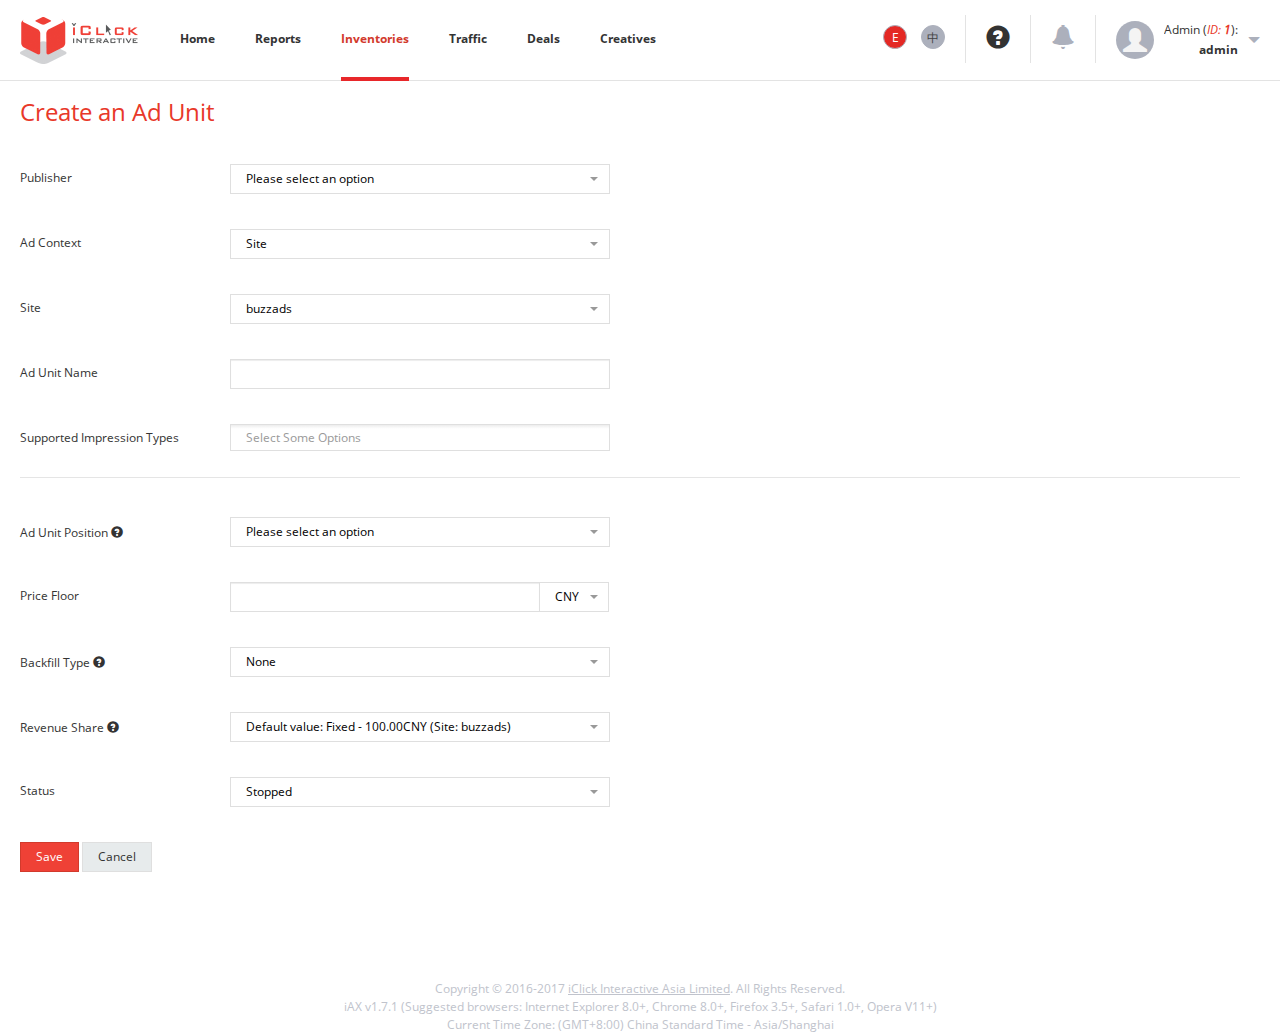
<file: iax-demo/adUnit.html>
<!DOCTYPE html>
<html>
<head>
	<title>adunit</title>
	<link rel="shortcut icon" href="./images/favicon.ico">
    <meta http-equiv="Content-Type" content="text/html;charset=utf-8" />
  <meta http-equiv="Cache-Control" content="no-store" />
  <meta http-equiv="Pragma" content="no-cache" />
  <meta http-equiv="Expires" content="0" />
  <meta http-equiv=X-UA-Compatible content="IE=edge,chrome=1">
  <meta name="viewport" content="initial-scale=1,maximum-scale=1"/>
  <link rel="stylesheet" type="text/css" href="./css/google-font.css">
   <link rel="stylesheet" type="text/css" href="./css/bootstrap-ssp.css">
  <link rel="stylesheet" type="text/css" href="./css/index.css">

  <link rel="stylesheet" type="text/css" href="./chosen/chosen.css">
  <link rel="stylesheet" media="screen" type="text/css" href="./js/colorpickerjs/themes.css">

  <script type="text/javascript" src="./js/jquery-1.7.1.min.js"></script>
  <script type="text/javascript" src="./js/common.js"></script>
  <script type="text/javascript" src="./js/jquery.validate.min.js"></script>
   <script type="text/javascript" src="./bootstrap/js/bootstrap.min.js"></script>
   <script type="text/javascript" src="./js/chosen.jquery.min.js"></script>
    <script type="text/javascript" src="./js/hogan-2.0.0.min.js"></script>
  <script type="text/javascript" src="./js/ssp.js"></script>
  <script type="text/javascript" src="./js/ssp_template.js"></script>
  <script type="text/javascript" src="./js/colorpickerjs/colorpicker.min.js"></script>
</head>
<body>
<div class="container">
<div class="myheading">
  <nav class="navbar navbar-inverse">
    <div class="x-navbar">
      <div class="container-fluid">
        <div class="navbar-header">
          <a href="/admin" class="navbar-brand" data-toggle="offcanvas"> <img src="./images/logo1.png" alt="" style="width:118px"></a>
        </div>

        <div class="collapse navbar-collapse" id="bs-example-navbar-collapse-1">
          <!-- Single button -->
          <div class="x-top-menu">
            <ul class="nav navbar-nav">
              
              
                <li id="admin_home"><a href="/admin/home">Home</a>
                  <ul class="dropdown-top-menu" aria-labelledby="dropdownMenu1">
                    <span class="nav-arrow"></span>
                    <li><a href="/admin/home">Dashboard</a></li>
                    <li><a href="/admin/status">Status</a></li>
                    <li><a href="/admin/test">Test</a></li>
                  </ul>
                </li>
                <li id="admin_reports"><a href="/admin/reports">Reports</a>
                  <ul class="dropdown-top-menu" aria-labelledby="dropdownMenu1" style="max-width:230px;">
                    <span class="nav-arrow"></span>
                    <li><a href="/admin/reports">Overview</a></li>
                    <li><a href="/admin/reports/daily">By Day</a></li>
                    <li><a href="/admin/reports/site">By Site</a></li>
                    <li><a href="/admin/reports/app">By App</a></li>
                    <li><a href="/admin/reports/unit">By Ad Unit</a></li>
                    <li><a href="/admin/reports/size">By Ad Size</a></li>
                    <li><a href="/admin/reports/dsp">By DSP</a></li>
                    <li><a href="/admin/reports/publisher">By Publisher</a></li>
                    <li><a href="/admin/reports/deal">By Preferred Deal</a></li>
                    <li><a href="/admin/reports/auction">By Private Auction</a></li>
                    <li><a href="/admin/reports/pd/order">By Programmatic Direct Deal</a>
                      <ul class="sub-top-menu" style="top:-6px;">
                        <li><a href="/admin/reports/pd/order">Order</a></li>
                  	    <li><a href="/admin/reports/pd/adgroup">Ad Group</a></li>
                        <li><a href="/admin/reports/pd/creative">Creative</a></li>
                        <li><a href="/admin/reports/pd/advertiser">Advertiser</a></li>
                      </ul> 
                      <span class="caret-right"></span>
                    </li>
                  </ul>
                </li>
                <li id="admin_inventories" class="selected"><a href="/admin/inventories">Inventories</a>
                  <ul class="dropdown-top-menu" aria-labelledby="dropdownMenu1">
                    <span class="nav-arrow"></span>
                    <li><a href="/admin/inventories">Overview</a></li>
                    <li><a href="/admin/inventories/sites">Sites</a></li>
                    <li><a href="/admin/inventories/apps">Apps</a></li>
                    <li><a href="/admin/inventories/units">Ad Units</a></li>
                    <li><a href="/admin/inventories/settings">Settings</a></li>
                  </ul>
                </li>
                <li id="admin_traffic"><a href="/admin/traffic/units">Traffic</a>
                  <ul class="dropdown-top-menu" aria-labelledby="dropdownMenu1">
                    <span class="nav-arrow"></span>
                    <li><a href="/admin/traffic/units">Ad Units</a></li>
                    <li><a href="/admin/traffic/sizes">Ad Sizes</a></li>
                    <li><a href="/admin/traffic/categories">Categories</a></li>
                    <li><a href="/admin/traffic/sites">Sites</a></li>
                    <li><a href="/admin/traffic/locations">Locations</a></li>
                  </ul>
                </li>
                <li class="" id="admin_deals"><a href="/admin/deals">Deals</a>
                  <ul class="dropdown-top-menu" aria-labelledby="dropdownMenu1">
                    <span class="nav-arrow"></span>
                    <li><a href="/admin/deals">Overview</a></li>
                    <li><a href="/admin/deals/pd">Programmatic Direct Deals</a></li>
                    <li><a href="/admin/deals/preferreds">Preferred Deals</a></li>
                    <li><a href="/admin/deals/auctions">Private Auctions</a></li>
                  </ul>
                </li>
                <li class="" id="admin_creatives"><a href="/admin/creatives">Creatives</a>
                  <ul class="dropdown-top-menu" aria-labelledby="dropdownMenu1">
                    <span class="nav-arrow"></span>
                    <li><a href="/admin/creatives">Creative Management </a></li>
                  </ul>
                </li>
            </ul>
          </div>
          <!-- Single button -->
          <div class="x-user-main navbar-right ">
            <div class="x-user-con">
              <span class="x-user glyphicon glyphicon-user" style="margin-right: 10px; border-radius: 19px !important;"></span> 
              <span class="x-user-dis">
                
                  Admin (<i style="color:#e83829;">ID: <strong>1</strong></i>):
		            
                <br>
                <strong title="admin">admin</strong><br>
                <br>
              </span>
              <span class="glyphicon glyphicon-triangle-bottom x-user-arrow"></span>
            </div>
            <ul class="x-user-list" style="visibility: hidden; opacity: 0;">
              <span class="nav-arrow"></span>
              <li>
                <a href="/admin/accounts" class="x-user-config">
                  <span class="glyphicon glyphicon-cog" aria-hidden="true"></span>
                  Account Info
                </a>
              </li>
              <li>
                <a href="/admin/accounts/changePassword" class="x-user-config">
                  <span class="glyphicon glyphicon-pencil" aria-hidden="true"></span>
                  Change Password
                </a>
              </li>
              <li>
                <a href="/admin/accounts/notifications/setting" class="x-user-config">
                  <span class="glyphicon glyphicon-bell" aria-hidden="true"></span>
                  Notifications
                </a>
              </li>
              
                <li>
                  <a href="/admin/accounts/resources" class="x-user-config">
                    <span class="glyphicon glyphicon-folder-open" aria-hidden="true"></span>
                    Resources
                  </a>
                </li>
              
              <li>
                <a href="/admin/accounts/log" class="x-user-config">
                  <span class="glyphicon glyphicon-eye-open" aria-hidden="true"></span>
                  Change Log
                </a>
              </li>
              <li>
                <a href="/logout" class="x-user-config">
                  <span class="glyphicon glyphicon-log-out" aria-hidden="true"></span>
                  Log Out
                </a>
              </li>
            </ul>
          </div>

          <!-- NOTIFICATIONS-->
          <div class="x-user-main" style="float:right;margin-right:15px;">
	          <div class="x-user-con navbar-right x-bell">
	            <a href="javascript:;" id="notifyBell"><span class="glyphicon glyphicon-bell" style="color:#acb0bc;font-size:24px;line-height:32px;" aria-hidden="true"></span></a>
	          </div><ul class="x-user-list" style="width: 400px;left: -150px;" id="notifys"><span class="nav-arrow" style="left:50%"></span><li><a href="/admin/accounts/notifications" style="width:360px;display:inline-block;font-weight:bold">All Notifications</a></li><hr style="margin:5px 0"><div style="height: 33px;text-align: center;"><label style="line-height: 33px;color: #acb0bc;">There are no unread notifications.</label></div></ul> 
          </div>
          
          <!-- HELP-->
          <div class="x-user-main" style="float:right;margin-right:15px;">
            <div class="x-user-con navbar-right" style="height:38px;">
              <a href="http://iclick.freshdesk.com/" target="_blank" id="helpQ">
                <span class="glyphicon glyphicon-question-sign" style="font-size:24px;line-height:32px;color:#333;" aria-hidden="true"></span>
              </a>
            </div> 
          </div>

          <div class="navbar-form navbar-right">
            <a href="javascript:void(0);" onclick="change_lang('en');"><span class="x-lang-en  selected"></span></a>
            <a href="javascript:void(0);" onclick="change_lang('zh');"><span class="x-lang-zh "></span></a>
          </div>
        </div>
      </div>
    </div>
  </nav>
</div>
<div class="page_title">
	<div id="breadcrumb" class="row">
	  <!-- Top left headings and links -->
	  <div class="client-row"></div>
	</div>

	<div class="row">
	  <div class="client-row">
	    <h1>Create an Ad Unit
	    </h1>
	  </div>
	</div>
</div>
<div class="edit-container">
	<form class="form-horizontal" id="modifyForm" method="post">
		<div class="control-group">
	        <label class="control-label">Publisher</label>
	        <div class="controls">
	            <div class="dropdown modifylabel">
	              <input name="publisherName" type="hidden" value="" onchange="getSites(this);">
	              <button class="btn  dropdown-toggle" type="button" id="dropdownMenu1" data-toggle="dropdown" aria-haspopup="true" aria-expanded="true">
	                Please select an option
	                <span class="caret arrow-down"></span>
	              </button>
	              <ul class="dropdown-menu" aria-labelledby="dropdownMenu1">
	                
	                  <li data-value="31"><a href="javascript:;">i-click -  bShare</a></li>
	                
	                  <li data-value="34"><a href="javascript:;">IntoWow -  IntoWow</a></li>
	                
	                  <li data-value="35"><a href="javascript:;">Guoshi Partners Co., Ltd. -  One Ad</a></li>
	                
	                  <li data-value="36"><a href="javascript:;">虎扑体育 -  虎扑体育</a></li>
	              </ul>
	            </div>
	          <div class="error-message hide">
	            <span class="glyphicon glyphicon-alert"></span>
	            <div class="clearfix"></div>
	          </div>
	        </div>
      	</div>

      	<div class="control-group">
		  <label class="control-label">Ad Context</label>
		  <div class="controls">
	        <div class="dropdown modifylabel">
	          <input name="adContext" id="adContext" type="hidden" value="1" onchange="changeContext(this);getDefaultRevenue(this);initPreload();">
	          <button class="btn  dropdown-toggle" type="button" id="dropdownMenu1" data-toggle="dropdown" aria-haspopup="true" aria-expanded="true">
	            Site
	            <span class="caret arrow-down"></span>
	          </button>
	          <ul class="dropdown-menu" aria-labelledby="dropdownMenu1">
	            <li data-value="1"><a href="javascript:;">Site</a></li>
	            <li data-value="2"><a href="javascript:;">App</a></li>
	          </ul>
	        </div>
		    <div class="error-message hide">
		      <span class="glyphicon glyphicon-alert"></span>
		      <div class="clearfix"></div>
		    </div>
		  </div>
		</div>

		<div class="control-group name" id="name_1">
		  <label class="control-label">Site</label>
		  <div class="controls">
		    
		      <div class="dropdown modifylabel">
		        <input name="siteId" id="siteId" type="hidden" value="1" onchange="$(this).valid();getDefaultRevenue(this);" title="buzzads" class="valid">
		        <button class="btn  dropdown-toggle" type="iClick" id="dropdownMenu1" data-toggle="dropdown" aria-haspopup="true" aria-expanded="true">buzzads<span class="caret arrow-down"></span></button>
		        <ul class="dropdown-menu" aria-labelledby="dropdownMenu1"><li data-value="1" class="active"><a href="javascript:;">buzzads</a></li></ul>
		      </div>
		    
		    <div class="error-message hide">
		      <span class="glyphicon glyphicon-alert"></span>
		      <div class="clearfix"><label for="siteId" generated="true" class="error"></label></div>
		    </div>
		  </div>
		</div>

		<div class="control-group">
		  <label class="control-label">Ad Unit Name</label>
		  <div class="controls">
		    <div class="clearfix modifylabel">
		      <input type="text" name="unitName" value="">
		    </div>
		    <div class="clearfix infolabel hide"></div>
		    <div class="error-message hide">
		      <span class="glyphicon glyphicon-alert"></span>
		      <div class="clearfix"></div>
		    </div>
		  </div>
		</div>

		<div class="control-group">
		  <label class="control-label">Supported Impression Types</label>
		  <div class="controls">
		    <div class="modifylabel">
		      <select class="select  " multiple id="supportedImprType" name="allowedImpTypes" disname="chosen下拉" style="width: 380px; ">
		        <option value="Banner">Banner</option>
		        <option value="Video">Video</option>
		        <option value="Native">Native</option>
		      </select>
		  	</div>
			  <div class="infolabel hide">
			  </div>
		    <div class="error-message hide">
		      <span class="glyphicon glyphicon-alert"></span>
		      <div class="clearfix"></div>
		    </div>
		  </div>
		</div>
		<!-- banner settings -->
		<div id="Banner_settings" class="imprsettings" style="display:none">
			<hr>
			<input type="hidden" name="banner_setting_json" value="{unitSizeType:0}" />
			<div class="control-group">
			  <label class="control-label">Banner Settings</label>
			  <div class="controls">
			  	<div class="clearfix">
			      <div class="label-input" style="padding-top: 5px; margin-top: 0px; line-height: 18px;">
			        Supported Banner Ad Types
			      </div>
			    </div>
			    <div class="modifylabel">
			      <select class="select " multiple id="supportedBannerType" name="allowedBannerAdTypes" disname="chosen下拉" style="width: 380px; display: none;">
			          <option value="1">XHTML Text Ad (usually mobile)</option>
			        
			          <option value="2">XHTML Banner Ad (usually mobile)</option>
			        
			          <option value="3">JavaScript Ad; must be valid XHTML (i.e., Script Tags Included)</option>
			        
			          <option value="4">iframe</option>
			        
			      </select>
			    </div>
			    <div class="infolabel hide">
			    </div>
			    <div class="error-message hide" style="top: 30px;">
			      <span class="glyphicon glyphicon-alert"></span>
			      <div class="clearfix"><label for="supportedBannerType" generated="true" class="error"></label></div>
			    </div>
			  </div>
			</div>

			<div class="control-group " style="padding-top: 0" id="api_frameworks">
			  	<div class="controls">
				    <div class="clearfix">
				      <div class="label-input">
				        Support Banner API Frameworks
				      </div>
				    </div>
				    <div class="modifylabel">
				      <select class="select" multiple id="apiFrameworks" name="apiFrameworks" disname="chosen下拉" style="width: 380px;">
				        
				          <option value="1">VPAID 1.0</option>
				        
				          <option value="2">VPAID 2.0</option>
				        
				          <option value="3">MRAID-1</option>
				        
				          <option value="4">ORMMA</option>
				        
				          <option value="5">MRAID-2</option>

				          <option value="6">MRAID-3</option>
				        
				      </select>
				    </div>
				    <div class="infolabel hide"></div>
				    <div class="error-message hide" style="top: 30px;">
				      <span class="glyphicon glyphicon-alert"></span>
				      <div class="clearfix"></div>
				    </div>
			  	</div>
			</div>
			<div class="control-group" style="padding-top: 0" id="mimes_Banner">
			  	<div class="controls">
				    <div class="clearfix">
				      <div class="label-input">
				        Supported Context Mimes
				      </div>
				    </div>
				    <div class="modifylabel">
				      <select class="select " multiple id="supportedContextMimes" name="allowedContentMime" disname="chosen下拉" style="width: 380px;">
	        
				          <option value="1">flash</option>
				        
				          <option value="2">png</option>
				        
				          <option value="3">jpg</option>
				        
				          <option value="4">gif</option>
				        
				      </select>
				    </div>
				    <div class="infolabel hide"></div>
				    <div class="error-message hide" style="top: 30px;">
				      <span class="glyphicon glyphicon-alert"></span>
				      <div class="clearfix"></div>
				    </div>
			  	</div>
			</div>

			<div class="control-group" style="padding-top: 0" id="size_Banner">
			  	<div class="controls">
				    <div class="clearfix">
				      <div class="label-input">
				        Ad Unit Size
				      </div>
				    </div>
				    <div class="clearfix">
			            <label class="form-radio radio-inline">
			            	<input type="radio" value="0" name="unitSizeType" data-target="extra_Banner" checked>
			            Extra Banner Size</label>
			            <label class="form-radio radio-inline">
			            	<input type="radio" value="1" name="unitSizeType" data-target="formats_Banner">
			            Banner Size Formats</label>
			        </div>
				    <div class="infolabel hide"></div>
				    <div class="error-message hide" style="top: 30px;">
				      <span class="glyphicon glyphicon-alert"></span>
				      <div class="clearfix"></div>
				    </div>
			  	</div>
			</div>

			<div class="control-group unitSizeType" style="padding-top: 0" id="extra_Banner">
			  	<div class="controls">
				    <div class="clearfix">
				      <div class="label-input">
				        Extra Banner Size
				      </div>
				    </div>
				    <div class="input-append">
				        <input type="text" value="" style="width: 100px;" class="align_right numeric valid modifylabel" name="width">
				        <div class="clearfix infolabel hide align_right" style="width: 100px; float: left;"></div>
				        <span class="add-on"> W (dip) </span> <span style="margin: 0 10px; float: left; line-height: 30px;">X</span> <input type="text" style="width: 100px;" value="" class="align_right numeric valid modifylabel" name="height">
				        <div class="clearfix infolabel hide align_right" style="width: 100px; float: left;"></div>
				        <span class="add-on"> H (dip) </span>
				      </div>
				      <div class="error-message hide" style="height: auto; min-height: 28px;top:30px;">
				        <span class="glyphicon glyphicon-alert"></span>
				        <div class="clearfix"></div>
				    </div>
			  	</div>
			</div>

			<div class="control-group unitSizeType" style="padding-top: 0;display:none;" id="formats_Banner">
			  	<div class="controls">
				    <div class="clearfix">
				      <div class="label-input">
				        Banner Size Formats
				      </div>
				    </div>
				    
				    <div class="formats-banner-con">
				    	<!-- for clone -->
					    <div class="formats-banner" style="display:none">
					    	<label class="formats-banner-index"></label>
					    	<div class="formats-banner-chosen">
					    		<div class="dropdown modifylabel">
							        <input name="formats-banner-type" onchange="" type="hidden" value="1" title="DIPS" class="valid">
							        <button class="btn  dropdown-toggle" type="iClick" id="dropdownMenu1" data-toggle="dropdown" aria-haspopup="true" aria-expanded="true">DIPS
							        	<span class="caret arrow-down"></span>
							        </button>
							        <ul class="dropdown-menu" aria-labelledby="dropdownMenu1">
							        	<li data-value="1" class="active"><a href="javascript:;">DIPS</a></li>
							        	<li data-value="2" class=""><a href="javascript:;">Ratio</a></li>
							        </ul>
							    </div>
					    	</div>
						    <div class="input-append">
						        <input type="text" value="" style="width: 100px;" class="align_right numeric valid modifylabel" name="width_formats">
						        <div class="clearfix infolabel hide align_right" style="width: 100px; float: left;"></div>
						        <span class="add-on"> Width </span> 
						        <span name="opt" style="margin: 0 10px; float: left; line-height: 30px;">X</span>
						         <input type="text" style="width: 100px;" value="" class="align_right numeric valid modifylabel" name="height_formats">
						        <div class="clearfix infolabel hide align_right" style="width: 100px; float: left;">
						        </div>
						        <span class="add-on"> Height </span>
						    </div>
						    <div class="formats-banner-minus">
								<button class="btn dropdown-toggle delbanner" type="button">
			                      	<i class="glyphicon glyphicon-minus"></i>
			                    </button>
						    </div>
						    <div class="error-message hide" style="height: auto; min-height: 28px;left:550px;">
						        <span class="glyphicon glyphicon-alert"></span>
						        <div class="clearfix"></div>
						    </div>
						</div>
					    <div class="formats-banner">
					    	<input type="hidden" name="formats_banner_json" value="{index:1,formatsType:1}" />
					    	<label class="formats-banner-index">#1</label>
					    	<div class="formats-banner-chosen">
					    		<div class="dropdown modifylabel">
							        <input name="formats-banner-type" type="hidden" value="1" title="DIPS" class="valid">
							        <button class="btn  dropdown-toggle" type="iClick" id="dropdownMenu1" data-toggle="dropdown" aria-haspopup="true" aria-expanded="true">DIPS
							        	<span class="caret arrow-down"></span>
							        </button>
							        <ul class="dropdown-menu" aria-labelledby="dropdownMenu1">
							        	<li data-value="1" class="active"><a href="javascript:;">DIPS</a></li>
							        	<li data-value="2" class=""><a href="javascript:;">Ratio</a></li>
							        </ul>
							    </div>
					    	</div>
						    <div class="input-append">
						        <input type="text" value="" style="width: 100px;" class="align_right numeric valid modifylabel" name="width_formats">
						        <div class="clearfix infolabel hide align_right" style="width: 100px; float: left;"></div>
						        <span class="add-on"> Width </span> 
						        <span name="opt" style="margin: 0 10px; float: left; line-height: 30px;">X</span>
						         <input type="text" style="width: 100px;" value="" class="align_right numeric valid modifylabel" name="height_formats">
						        <div class="clearfix infolabel hide align_right" style="width: 100px; float: left;">
						        </div>
						        <span class="add-on"> Height </span>
						    </div>
						    <div class="error-message hide" style="height: auto; min-height: 28px;left:550px;">
						        <span class="glyphicon glyphicon-alert"></span>
						        <div class="clearfix"></div>
						    </div>
						</div>
						<div class="formats-banner-plus">
							<i class="glyphicon glyphicon-plus"></i>
							<button class="btn dropdown-toggle clonebanner" type="button">
		                      Format
		                    </button>
						</div>
					</div>
			  	</div>
			</div>
		</div>
		<!-- video settings-->
		<div id="Video_settings" class="imprsettings" style="display:none">
			<hr/>
			<div class="control-group">
			  <label class="control-label">Video Settings</label>
			  <div class="controls">
			  	<div class="clearfix">
			      <div class="label-input" style="padding-top: 5px; margin-top: 0px; line-height: 18px;">
			        Supported Video Protocols
			      </div>
			    </div>
			    <div class="modifylabel">
			      <select class="select " multiple id="supportedVideoProtocols" name="videoProtocolId" disname="chosen下拉" style="width: 380px; ">
	        
			          <option value="1">VAST 1.0</option>
			          <option value="2">VAST 2.0</option>
			          <option value="3">VAST 3.0</option>
			          <option value="7">VAST 4.0</option>
			          <option value="4">VAST 1.0 Wrapper</option>
			          <option value="5">VAST 2.0 Wrapper</option>
			          <option value="6">VAST 3.0 Wrapper</option>
			          <option value="8">VAST 4.0 Wrapper</option>
			        
			      </select>
			    </div>
			    <div class="infolabel hide">
			    </div>
			    <div class="error-message hide" style="top: 30px;">
			      <span class="glyphicon glyphicon-alert"></span>
			      <div class="clearfix"><label for="supportedBannerType" generated="true" class="error"></label></div>
			    </div>
			  </div>
			</div>

			<div class="control-group " style="padding-top: 0" id="api_frameworks">
			  	<div class="controls">
				    <div class="clearfix">
				      <div class="label-input">
				        Support Video API Frameworks
				      </div>
				    </div>
				    <div class="modifylabel">
				      <select class="select" multiple id="apiFrameworksVideo" name="apiFrameworksVideo" disname="chosen下拉" style="width: 380px;">
				        
				          <option value="1">VPAID 1.0</option>
				        
				          <option value="2">VPAID 2.0</option>
				        
				          <option value="3">MRAID-1</option>
				        
				          <option value="4">ORMMA</option>
				        
				          <option value="5">MRAID-2</option>

				          <option value="6">MRAID-3</option>
				        
				      </select>
				    </div>
				    <div class="infolabel hide"></div>
				    <div class="error-message hide" style="top: 30px;">
				      <span class="glyphicon glyphicon-alert"></span>
				      <div class="clearfix"></div>
				    </div>
			  	</div>
			</div>
			<div class="control-group" style="padding-top: 0" id="mimes_Banner">
			  	<div class="controls">
				    <div class="clearfix">
				      <div class="label-input">
				        Supported Context Mimes
				      </div>
				    </div>
				    <div class="modifylabel">
				      <select class="select" multiple id="supportedContextMimesVideo" name="allowedContentMimeVideo" disname="chosen下拉" style="width: 380px; ">
				          <option value="5">flash</option>
				          <option value="6">mp4</option>
				          <option value="7">mov</option>
				          <option value="8">m4v</option>
				          <option value="9">3gp</option>
				          <option value="10">html</option>
				          <option value="11">jpg</option>
				          <option value="12">gif</option>
				          <option value="13">png</option>
				      </select>
				    </div>
				    <div class="infolabel hide"></div>
				    <div class="error-message hide" style="top: 30px;">
				      <span class="glyphicon glyphicon-alert"></span>
				      <div class="clearfix"></div>
				    </div>
			  	</div>
			</div>
			<div class="control-group" style="padding-top: 0" id="size_Video">
			  	<div class="controls">
				    <div class="clearfix">
				      <div class="label-input">
				        Ad Unit Size - Video Player Size
				      </div>
				    </div>
				    <div class="input-append">
				        <input type="text" value="" style="width: 100px;" class="align_right numeric valid modifylabel" name="width_video">
				        <div class="clearfix infolabel hide align_right" style="width: 100px; float: left;"></div>
				        <span class="add-on"> W (dip) </span> <span style="margin: 0 10px; float: left; line-height: 30px;">X</span> <input type="text" style="width: 100px;" value="" class="align_right numeric valid modifylabel" name="height_video">
				        <div class="clearfix infolabel hide align_right" style="width: 100px; float: left;"></div>
				        <span class="add-on"> H (dip) </span>
				      </div>
				      <div class="error-message hide" style="height: auto; min-height: 28px;top:30px;">
				        <span class="glyphicon glyphicon-alert"></span>
				        <div class="clearfix"></div>
				    </div>
			  	</div>
			</div>
			<div class="control-group" style="padding-top: 0">
			  	<div class="controls">
				    <div class="clearfix">
				      <div class="label-input">
				        Video Ad Duration 
				        <span class="glyphicon glyphicon-question-sign" aria-hidden="true" data-toggle="tooltip" data-placement="right" data-original-title="Please enter the minimum and maximum ad duration that can be served for this ad unit."></span>
				      </div>
				    </div>
				    <div class="input-append">
				        <input type="text" value="" style="width: 85px;" class="align_right numeric modifylabel error" name="durationMin">
				        <div class="clearfix infolabel hide align_right" style="width: 85px; float: left;"></div>
				        <span class="add-on"> Min (sec) </span> <span style="margin: 0 10px; float: left; line-height: 30px;"> - </span> <input type="text" style="width: 85px;" value="" class="align_right numeric modifylabel error" name="durationMax">
				        <div class="clearfix infolabel hide align_right" style="width: 85px; float: left;"></div>
				        <span class="add-on"> Max (sec) </span>
				    </div>
				    <div class="error-message hide" style="height: auto; min-height: 28px;top:30px;">
				        <span class="glyphicon glyphicon-alert"></span>
				        <div class="clearfix"></div>
				    </div>
			  	</div>
			</div>
			<div class="control-group" style="padding-top: 0">
			  	<div class="controls">
				    <div class="clearfix">
				      <div class="label-input">
				        Video Ad Start Delay 
				        <span class="glyphicon glyphicon-question-sign" aria-hidden="true" data-toggle="tooltip" data-placement="right" data-original-title="Please choose the video ad start delay. For in-banner video ads, please choose 'Pre-Roll'."></span>
				      </div>
				    </div>
				    <div class="dropdown modifylabel">
				        <input name="startDelay" id="startDelay" type="hidden" value="" onchange="$(this).valid();videoStartDelayChange(this)" class="error">
				        <button class="btn  dropdown-toggle" type="button" id="dropdownMenu1" data-toggle="dropdown" aria-haspopup="true" aria-expanded="true">
				          Please select an option
				          <span class="caret arrow-down"></span>
				        </button>
				        <ul class="dropdown-menu" aria-labelledby="dropdownMenu1">
				          <li data-value="1"><a href="javascript:;">Mid-Roll</a></li>
				          <li data-value="0"><a href="javascript:;">Pre-Roll</a></li>
				          <li data-value="-1"><a href="javascript:;">Generic Mid-Roll</a></li>
				          <li data-value="-2"><a href="javascript:;">Generic Post-Roll</a></li>

				        </ul>
				    </div>
				    <div class="clearfix infolabel hide"></div>
				    <div class="error-message hide"  style="top: 30px;">
				        <span class="glyphicon glyphicon-alert"></span>
				        <div class="clearfix"></div>
				    </div>
			  	</div>
			</div>
			<div class="control-group" style="padding-top: 0">
			  	<div class="controls">
				    <div class="clearfix">
				      <div class="label-input">
				        Video Placement
				      </div>
				    </div>
				    <div class="dropdown modifylabel">
				        <input name="startPlacement" id="startPlacement" type="hidden" value="" onchange="$(this).valid();" >
				        <button class="btn  dropdown-toggle" type="button" id="dropdownMenu1" data-toggle="dropdown" aria-haspopup="true" aria-expanded="true">
				          Please select an option
				          <span class="caret arrow-down"></span>
				        </button>
				        <ul class="dropdown-menu" aria-labelledby="dropdownMenu1">
				          <li data-value="1"><a href="javascript:;">In-Stream</a></li>
				          <li data-value="0"><a href="javascript:;">In-Banner</a></li>
				          <li data-value="-1"><a href="javascript:;">In Article</a></li>
				          <li data-value="-2"><a href="javascript:;">In Feed</a></li>
				          <li data-value="-3"><a href="javascript:;">Intersitial / Slider / Floating</a></li>

				        </ul>
				    </div>
				    <div class="clearfix infolabel hide"></div>
				    <div class="error-message hide"  style="top: 30px;">
				        <span class="glyphicon glyphicon-alert"></span>
				        <div class="clearfix"></div>
				    </div>
			  	</div>
			</div>
		</div>
		<!-- native settings -->
		<div id="Native_settings" class="imprsettings" style="display:none">
			<hr/>
			<input type="hidden" name="native_setting_json" value="{apiFrameworksNative:[]}" />
			<div class="control-group">
			  <label class="control-label">Native Settings</label>
			  	<div class="controls">
				    <div class="clearfix">
				      <div class="label-input">
				        Support Native API Frameworks
				      </div>
				    </div>
				    <div class="modifylabel">
				      <select class="select" multiple id="apiFrameworksNative" name="apiFrameworksNative" disname="chosen下拉" style="width: 380px;">
				        
				          <option value="1">VPAID 1.0</option>
				          <option value="2">VPAID 2.0</option>
				          <option value="3">MRAID-1</option>
				          <option value="4">ORMMA</option>
				          <option value="5">MRAID-2</option>
				          <option value="6">MRAID-3</option>
				        
				      </select>
				    </div>
				    <div class="infolabel hide"></div>
				    <div class="error-message hide" style="top: 30px;">
				      <span class="glyphicon glyphicon-alert"></span>
				      <div class="clearfix"></div>
				    </div>
			  	</div>
			</div>
			<div class="control-group" style="padding-top: 0">
			  	<div class="controls">
			  		<div class="native-assets-con">
			  			<!-- for clone -->
					    <div class="native-assets" style="display:none">
						    <div class="control-group">
						    	<label class="control-label" style="font-weight:bold">
						    		<b></b>
						    		<div class="native-assets-minus">
										<button class="btn dropdown-toggle delassets" type="button">
					                      	<i class="glyphicon glyphicon-minus"></i>
					                    </button>
								    </div>
						    	</label>
						    	<div class="controls">
								    <div class="clearfix">
								      <div class="label-input">
								        Asset Type
								      </div>
								    </div>
								    <div class="dropdown modifylabel">
								        <input name="assetType" id="assetType" type="hidden" value="0" title="" >
								        <button class="btn  dropdown-toggle" type="button" id="dropdownMenu1" data-toggle="dropdown" aria-haspopup="true" aria-expanded="true">
								          Title
								          <span class="caret arrow-down"></span>
								        </button>
								        <ul class="dropdown-menu" aria-labelledby="dropdownMenu1">
								          <li data-value="0"><a href="javascript:;">Title</a></li>
								          <li data-value="1"><a href="javascript:;">Image</a></li>
								          <li data-value="2"><a href="javascript:;">Video</a></li>
								          <li data-value="3"><a href="javascript:;">Data</a></li>
								        </ul>
								    </div>
								    <div class="infolabel hide"></div>
								    <div class="error-message hide" style="top: 30px;">
								      <span class="glyphicon glyphicon-alert"></span>
								      <div class="clearfix"></div>
								    </div>
							  	</div>
						    </div>
						    <div class="control-group type_asset type_Title" style="padding-top:0">
						    	<div class="controls">
								    <div class="clearfix">
								      <div class="label-input">
								        Max. Length of Text
								        <span class="glyphicon glyphicon-question-sign" aria-hidden="true" data-toggle="tooltip" data-placement="right" data-original-title="Recommended to be 25,90,140."></span>
								      </div>
								    </div>
								    <div class="clearfix modifylabel">
								      <input type="text" name="maxLengthText_title" value="">
								    </div>
								    <div class="infolabel hide"></div>
								    <div class="error-message hide" style="top: 30px;">
								      <span class="glyphicon glyphicon-alert"></span>
								      <div class="clearfix"></div>
								    </div>
							  	</div>
						    </div>
						    <div class="control-group type_asset type_Image" style="padding-top:0;display:none;">
						    	<div class="controls">
								    <div class="clearfix">
								      <div class="label-input">
								        Image Type
								        <span class="glyphicon glyphicon-question-sign" aria-hidden="true" data-toggle="tooltip" data-placement="right" data-original-title="Please choose the video ad start delay. For in-banner video ads, please choose 'Pre-Roll'."></span>
								      </div>
								    </div>
								    <div class="dropdown modifylabel">
								        <input name="imageType" type="hidden" value="" class="error">
								        <button class="btn  dropdown-toggle" type="button" id="dropdownMenu1" data-toggle="dropdown" aria-haspopup="true" aria-expanded="true">
								          Please select an option
								          <span class="caret arrow-down"></span>
								        </button>
								        <ul class="dropdown-menu" aria-labelledby="dropdownMenu1">
								          <li data-value="0"><a href="javascript:;">Icon</a></li>
								          <li data-value="1"><a href="javascript:;">Logo</a></li>
								          <li data-value="2"><a href="javascript:;">Main</a></li>
								        </ul>
								    </div>
								    <div class="infolabel hide"></div>
								    <div class="error-message hide" style="top: 30px;">
								      <span class="glyphicon glyphicon-alert"></span>
								      <div class="clearfix"></div>
								    </div>
							  	</div>
						    </div>
						    <div class="control-group type_asset type_Image" style="padding-top: 0;display:none;">
							  	<div class="controls">
								    <div class="clearfix">
								      <div class="label-input">
								        Image Size
								      </div>
								    </div>
								    <div class="input-append">
								        <input type="text" value="" style="width: 100px;" class="align_right numeric valid modifylabel" name="imageWidth">
								        <div class="clearfix infolabel hide align_right" style="width: 100px; float: left;"></div>
								        <span class="add-on"> W (dip) </span> <span style="margin: 0 10px; float: left; line-height: 30px;">X</span> <input type="text" style="width: 100px;" value="" class="align_right numeric valid modifylabel" name="imageHeight">
								        <div class="clearfix infolabel hide align_right" style="width: 100px; float: left;"></div>
								        <span class="add-on"> H (dip) </span>
								      </div>
								      <div class="error-message hide" style="height: auto; min-height: 28px;top:30px;">
								        <span class="glyphicon glyphicon-alert"></span>
								        <div class="clearfix"></div>
								    </div>
							  	</div>
							</div>
							<div class="control-group type_asset type_Image" style="padding-top: 0;display:none">
							  	<div class="controls">
								    <div class="clearfix">
								      <div class="label-input">
								        Supported Context Mimes
								      </div>
								    </div>
								    <div class="modifylabel">
								      <select class="select " multiple name="allowedContentMime_native" disname="chosen下拉" style="width: 380px;">
					        
								          <option value="1">flash</option>
								        
								          <option value="2">png</option>
								        
								          <option value="3">jpg</option>
								        
								          <option value="4">gif</option>
								        
								      </select>
								    </div>
								    <div class="infolabel hide"></div>
								    <div class="error-message hide" style="top: 30px;">
								      <span class="glyphicon glyphicon-alert"></span>
								      <div class="clearfix"></div>
								    </div>
							  	</div>
							</div>
							<div class="control-group type_asset type_Video" style="padding-top: 0;display:none">
							  <div class="controls">
							  	<div class="clearfix">
							      <div class="label-input" style="padding-top: 5px; margin-top: 0px; line-height: 18px;">
							        Supported Video Protocols
							      </div>
							    </div>
							    <div class="modifylabel">
							      <select class="select " multiple name="videoProtocolId_native" disname="chosen下拉" style="width: 380px; ">
					        
							          <option value="1">VAST 1.0</option>
							          <option value="2">VAST 2.0</option>
							          <option value="3">VAST 3.0</option>
							          <option value="7">VAST 4.0</option>
							          <option value="4">VAST 1.0 Wrapper</option>
							          <option value="5">VAST 2.0 Wrapper</option>
							          <option value="6">VAST 3.0 Wrapper</option>
							          <option value="8">VAST 4.0 Wrapper</option>
							        
							      </select>
							    </div>
							    <div class="infolabel hide">
							    </div>
							    <div class="error-message hide" style="top: 30px;">
							      <span class="glyphicon glyphicon-alert"></span>
							      <div class="clearfix"><label for="supportedBannerType" generated="true" class="error"></label></div>
							    </div>
							  </div>
							</div>
							<div class="control-group type_asset type_Video" style="padding-top: 0;display:none">
							  	<div class="controls">
								    <div class="clearfix">
								      <div class="label-input">
								        Supported Context Mimes
								      </div>
								    </div>
								    <div class="modifylabel">
								      <select class="select" multiple name="allowedContentMimeVideo_native" disname="chosen下拉" style="width: 380px; ">
								          <option value="5">flash</option>
								          <option value="6">mp4</option>
								          <option value="7">mov</option>
								          <option value="8">m4v</option>
								          <option value="9">3gp</option>
								          <option value="10">html</option>
								          <option value="11">jpg</option>
								          <option value="12">gif</option>
								          <option value="13">png</option>
								      </select>
								    </div>
								    <div class="infolabel hide"></div>
								    <div class="error-message hide" style="top: 30px;">
								      <span class="glyphicon glyphicon-alert"></span>
								      <div class="clearfix"></div>
								    </div>
							  	</div>
							</div>
							<div class="control-group type_asset type_Video" style="padding-top: 0;display:none">
							  	<div class="controls">
								    <div class="clearfix">
								      <div class="label-input">
								        Video Ad Duration 
								        <span class="glyphicon glyphicon-question-sign" aria-hidden="true" data-toggle="tooltip" data-placement="right" data-original-title="Please enter the minimum and maximum ad duration that can be served for this ad unit."></span>
								      </div>
								    </div>
								    <div class="input-append">
								        <input type="text" value="" style="width: 85px;" class="align_right numeric modifylabel error" name="durationMin_native">
								        <div class="clearfix infolabel hide align_right" style="width: 85px; float: left;"></div>
								        <span class="add-on"> Min (sec) </span> <span style="margin: 0 10px; float: left; line-height: 30px;"> - </span> <input type="text" style="width: 85px;" value="" class="align_right numeric modifylabel error" name="durationMax_native">
								        <div class="clearfix infolabel hide align_right" style="width: 85px; float: left;"></div>
								        <span class="add-on"> Max (sec) </span>
								    </div>
								    <div class="error-message hide" style="height: auto; min-height: 28px;top:30px;">
								        <span class="glyphicon glyphicon-alert"></span>
								        <div class="clearfix"></div>
								    </div>
							  	</div>
							</div>
							<div class="control-group type_asset type_Data" style="display:none;">
						    	<div class="controls">
								    <div class="clearfix">
								      <div class="label-input">
								        Data Type
								        <span class="glyphicon glyphicon-question-sign" aria-hidden="true" data-toggle="tooltip" data-placement="right" data-original-title="Please choose the video ad start delay. For in-banner video ads, please choose 'Pre-Roll'."></span>
								      </div>
								    </div>
								    <div class="dropdown modifylabel">
								        <input name="DataType" type="hidden" value="" class="error">
								        <button class="btn  dropdown-toggle" type="button" id="dropdownMenu1" data-toggle="dropdown" aria-haspopup="true" aria-expanded="true">
								          Please select an option
								          <span class="caret arrow-down"></span>
								        </button>
								        <ul class="dropdown-menu" aria-labelledby="dropdownMenu1">
								          <li data-value="0"><a href="javascript:;">Sponsored</a></li>
								          <li data-value="1"><a href="javascript:;">Description</a></li>
								          <li data-value="2"><a href="javascript:;">Rating</a></li>
								          <li data-value="3"><a href="javascript:;">Likes</a></li>
								          <li data-value="4"><a href="javascript:;">Downloads</a></li>
								          <li data-value="5"><a href="javascript:;">Price</a></li>
								          <li data-value="6"><a href="javascript:;">Sale Price</a></li>
								          <li data-value="7"><a href="javascript:;">Phone</a></li>
								          <li data-value="8"><a href="javascript:;">Address</a></li>
								          <li data-value="9"><a href="javascript:;">Additional Description</a></li>
								          <li data-value="10"><a href="javascript:;">Display URL</a></li>
								          <li data-value="11"><a href="javascript:;">Call To Action</a></li>
								        </ul>
								    </div>
								    <div class="infolabel hide"></div>
								    <div class="error-message hide" style="top: 30px;">
								      <span class="glyphicon glyphicon-alert"></span>
								      <div class="clearfix"></div>
								    </div>
							  	</div>
						    </div>
						    <div class="control-group type_asset type_Data" style="display:none">
						    	<div class="controls">
								    <div class="clearfix">
								      <div class="label-input">
								        Max. Length of Text
								        <span class="glyphicon glyphicon-question-sign" aria-hidden="true" data-toggle="tooltip" data-placement="right" data-original-title="Recommended to be 25,90,140."></span>
								      </div>
								    </div>
								    <div class="clearfix modifylabel">
								      <input type="text" name="maxLengthText_native" value="">
								    </div>
								    <div class="infolabel hide"></div>
								    <div class="error-message hide" style="top: 30px;">
								      <span class="glyphicon glyphicon-alert"></span>
								      <div class="clearfix"></div>
								    </div>
							  	</div>
						    </div>
						    <div class="control-group" style="padding-top: 0" id="">
							  	<div class="controls">
								    <div class="clearfix">
								      <div class="label-input">
								        Require
								      </div>
								    </div>
								    <div class="clearfix">
							            <label class="form-radio radio-inline"><input type="radio" value="0" name="assetRequire_clone" class="assetRequire" checked>
							            No</label>
							            <label class="form-radio radio-inline"><input type="radio" value="1" name="assetRequire_clone" class="assetRequire" >
							            Yes</label>
							        </div>
								    <div class="infolabel hide"></div>
								    <div class="error-message hide" style="top: 30px;">
								      <span class="glyphicon glyphicon-alert"></span>
								      <div class="clearfix"></div>
								    </div>
							  	</div>
							</div>
						</div>
						<div class="native-assets">
							<input type="hidden" name="native_asset_json" value="{index:1,require:0,assetType:0}" />
						    <div class="control-group">
						    	<label class="control-label" style="font-weight:bold">
						    		Native Assets 1
						    	</label>
						    	<div class="controls">
								    <div class="clearfix">
								      <div class="label-input">
								        Asset Type
								      </div>
								    </div>
								    <div class="dropdown modifylabel">
								        <input name="assetType" value="0" id="assetType" type="hidden" title="" >
								        <button class="btn  dropdown-toggle" type="button" id="dropdownMenu1" data-toggle="dropdown" aria-haspopup="true" aria-expanded="true">
								          Title
								          <span class="caret arrow-down"></span>
								        </button>
								        <ul class="dropdown-menu" aria-labelledby="dropdownMenu1">
								          <li data-value="0"><a href="javascript:;">Title</a></li>
								          <li data-value="1"><a href="javascript:;">Image</a></li>
								          <li data-value="2"><a href="javascript:;">Video</a></li>
								          <li data-value="3"><a href="javascript:;">Data</a></li>
								        </ul>
								    </div>
								    <div class="infolabel hide"></div>
								    <div class="error-message hide" style="top: 30px;">
								      <span class="glyphicon glyphicon-alert"></span>
								      <div class="clearfix"></div>
								    </div>
							  	</div>
						    </div>
						    <div class="control-group type_asset type_Title" style="padding-top:0;">
						    	<div class="controls">
								    <div class="clearfix">
								      <div class="label-input">
								        Max. Length of Text
								        <span class="glyphicon glyphicon-question-sign" aria-hidden="true" data-toggle="tooltip" data-placement="right" data-original-title="Recommended to be 25,90,140."></span>
								      </div>
								    </div>
								    <div class="clearfix modifylabel">
								      <input type="text" name="maxLengthText_title" value="">
								    </div>
								    <div class="infolabel hide"></div>
								    <div class="error-message hide" style="top: 30px;">
								      <span class="glyphicon glyphicon-alert"></span>
								      <div class="clearfix"></div>
								    </div>
							  	</div>
						    </div>
						    <div class="control-group type_asset type_Image" style="padding-top:0;display:none;">
						    	<div class="controls">
								    <div class="clearfix">
								      <div class="label-input">
								        Image Type
								        <span class="glyphicon glyphicon-question-sign" aria-hidden="true" data-toggle="tooltip" data-placement="right" data-original-title="Please choose the video ad start delay. For in-banner video ads, please choose 'Pre-Roll'."></span>
								      </div>
								    </div>
								    <div class="dropdown modifylabel">
								        <input name="imageType" type="hidden" value="" class="">
								        <button class="btn  dropdown-toggle" type="button" id="dropdownMenu1" data-toggle="dropdown" aria-haspopup="true" aria-expanded="true">
								          Please select an option
								          <span class="caret arrow-down"></span>
								        </button>
								        <ul class="dropdown-menu" aria-labelledby="dropdownMenu1">
								          <li data-value="0"><a href="javascript:;">Icon</a></li>
								          <li data-value="1"><a href="javascript:;">Logo</a></li>
								          <li data-value="2"><a href="javascript:;">Main</a></li>
								        </ul>
								    </div>
								    <div class="infolabel hide"></div>
								    <div class="error-message hide" style="top: 30px;">
								      <span class="glyphicon glyphicon-alert"></span>
								      <div class="clearfix"></div>
								    </div>
							  	</div>
						    </div>
						    <div class="control-group type_asset type_Image" style="padding-top: 0;display:none;">
							  	<div class="controls">
								    <div class="clearfix">
								      <div class="label-input">
								        Image Size
								      </div>
								    </div>
								    <div class="input-append">
								        <input type="text" value="" style="width: 100px;" class="align_right numeric valid modifylabel" name="imageWidth">
								        <div class="clearfix infolabel hide align_right" style="width: 100px; float: left;"></div>
								        <span class="add-on"> W (dip) </span> <span style="margin: 0 10px; float: left; line-height: 30px;">X</span> <input type="text" style="width: 100px;" value="" class="align_right numeric valid modifylabel" name="imageHeight">
								        <div class="clearfix infolabel hide align_right" style="width: 100px; float: left;"></div>
								        <span class="add-on"> H (dip) </span>
								      </div>
								      <div class="error-message hide" style="height: auto; min-height: 28px;top:30px;">
								        <span class="glyphicon glyphicon-alert"></span>
								        <div class="clearfix"></div>
								    </div>
							  	</div>
							</div>
							<div class="control-group type_asset type_Image" style="padding-top: 0;display:none">
							  	<div class="controls">
								    <div class="clearfix">
								      <div class="label-input">
								        Supported Context Mimes
								      </div>
								    </div>
								    <div class="modifylabel">
								      <select class="select " multiple name="allowedContentMime_native" disname="chosen下拉" style="width: 380px;">
					        
								          <option value="1">flash</option>
								        
								          <option value="2">png</option>
								        
								          <option value="3">jpg</option>
								        
								          <option value="4">gif</option>
								        
								      </select>
								    </div>
								    <div class="infolabel hide"></div>
								    <div class="error-message hide" style="top: 30px;">
								      <span class="glyphicon glyphicon-alert"></span>
								      <div class="clearfix"></div>
								    </div>
							  	</div>
							</div>
							<div class="control-group type_asset type_Video" style="padding-top: 0;display:none">
							  <div class="controls">
							  	<div class="clearfix">
							      <div class="label-input" style="padding-top: 5px; margin-top: 0px; line-height: 18px;">
							        Supported Video Protocols
							      </div>
							    </div>
							    <div class="modifylabel">
							      <select class="select " multiple name="videoProtocolId_native" disname="chosen下拉" style="width: 380px; ">
					        
							          <option value="1">VAST 1.0</option>
							          <option value="2">VAST 2.0</option>
							          <option value="3">VAST 3.0</option>
							          <option value="7">VAST 4.0</option>
							          <option value="4">VAST 1.0 Wrapper</option>
							          <option value="5">VAST 2.0 Wrapper</option>
							          <option value="6">VAST 3.0 Wrapper</option>
							          <option value="8">VAST 4.0 Wrapper</option>
							        
							      </select>
							    </div>
							    <div class="infolabel hide">
							    </div>
							    <div class="error-message hide" style="top:30px;">
							      <span class="glyphicon glyphicon-alert"></span>
							      <div class="clearfix"><label for="supportedBannerType" generated="true" class="error"></label></div>
							    </div>
							  </div>
							</div>
							<div class="control-group type_asset type_Video" style="padding-top: 0;display:none">
							  	<div class="controls">
								    <div class="clearfix">
								      <div class="label-input">
								        Supported Context Mimes
								      </div>
								    </div>
								    <div class="modifylabel">
								      <select class="select" multiple name="allowedContentMimeVideo_native" disname="chosen下拉" style="width: 380px; ">
								          <option value="5">flash</option>
								          <option value="6">mp4</option>
								          <option value="7">mov</option>
								          <option value="8">m4v</option>
								          <option value="9">3gp</option>
								          <option value="10">html</option>
								          <option value="11">jpg</option>
								          <option value="12">gif</option>
								          <option value="13">png</option>
								      </select>
								    </div>
								    <div class="infolabel hide"></div>
								    <div class="error-message hide" style="top: 30px;">
								      <span class="glyphicon glyphicon-alert"></span>
								      <div class="clearfix"></div>
								    </div>
							  	</div>
							</div>
							<div class="control-group type_asset type_Video" style="padding-top: 0;display:none">
							  	<div class="controls">
								    <div class="clearfix">
								      <div class="label-input">
								        Video Ad Duration 
								        <span class="glyphicon glyphicon-question-sign" aria-hidden="true" data-toggle="tooltip" data-placement="right" data-original-title="Please enter the minimum and maximum ad duration that can be served for this ad unit."></span>
								      </div>
								    </div>
								    <div class="input-append">
								        <input type="text" value="" style="width: 85px;" class="align_right numeric modifylabel error" name="durationMin_native">
								        <div class="clearfix infolabel hide align_right" style="width: 85px; float: left;"></div>
								        <span class="add-on"> Min (sec) </span> <span style="margin: 0 10px; float: left; line-height: 30px;"> - </span> <input type="text" style="width: 85px;" value="" class="align_right numeric modifylabel error" name="durationMax_native">
								        <div class="clearfix infolabel hide align_right" style="width: 85px; float: left;"></div>
								        <span class="add-on"> Max (sec) </span>
								    </div>
								    <div class="error-message hide" style="height: auto; min-height: 28px;top:30px;">
								        <span class="glyphicon glyphicon-alert"></span>
								        <div class="clearfix"></div>
								    </div>
							  	</div>
							</div>
							<div class="control-group type_asset type_Data" style="display:none;">
						    	<div class="controls">
								    <div class="clearfix">
								      <div class="label-input">
								        Data Type
								        <span class="glyphicon glyphicon-question-sign" aria-hidden="true" data-toggle="tooltip" data-placement="right" data-original-title="Please choose the video ad start delay. For in-banner video ads, please choose 'Pre-Roll'."></span>
								      </div>
								    </div>
								    <div class="dropdown modifylabel">
								        <input name="DataType" type="hidden" class="error">
								        <button class="btn  dropdown-toggle" type="button" id="dropdownMenu1" data-toggle="dropdown" aria-haspopup="true" aria-expanded="true">
								          Please select an option
								          <span class="caret arrow-down"></span>
								        </button>
								        <ul class="dropdown-menu" aria-labelledby="dropdownMenu1">
								          <li data-value="0"><a href="javascript:;">Sponsored</a></li>
								          <li data-value="1"><a href="javascript:;">Description</a></li>
								          <li data-value="2"><a href="javascript:;">Rating</a></li>
								          <li data-value="3"><a href="javascript:;">Likes</a></li>
								          <li data-value="4"><a href="javascript:;">Downloads</a></li>
								          <li data-value="5"><a href="javascript:;">Price</a></li>
								          <li data-value="6"><a href="javascript:;">Sale Price</a></li>
								          <li data-value="7"><a href="javascript:;">Phone</a></li>
								          <li data-value="8"><a href="javascript:;">Address</a></li>
								          <li data-value="9"><a href="javascript:;">Additional Description</a></li>
								          <li data-value="10"><a href="javascript:;">Display URL</a></li>
								          <li data-value="11"><a href="javascript:;">Call To Action</a></li>
								        </ul>
								    </div>
								    <div class="infolabel hide"></div>
								    <div class="error-message hide" style="top: 30px;">
								      <span class="glyphicon glyphicon-alert"></span>
								      <div class="clearfix"></div>
								    </div>
							  	</div>
						    </div>
						    <div class="control-group type_asset type_Data" style="display:none">
						    	<div class="controls">
								    <div class="clearfix">
								      <div class="label-input">
								        Max. Length of Text
								        <span class="glyphicon glyphicon-question-sign" aria-hidden="true" data-toggle="tooltip" data-placement="right" data-original-title="Recommended to be 25,90,140."></span>
								      </div>
								    </div>
								    <div class="clearfix modifylabel">
								      <input type="text" name="maxLengthText_native" value="">
								    </div>
								    <div class="infolabel hide"></div>
								    <div class="error-message hide" style="top: 30px;">
								      <span class="glyphicon glyphicon-alert"></span>
								      <div class="clearfix"></div>
								    </div>
							  	</div>
						    </div>
						    <div class="control-group" style="padding-top: 0" id="">
							  	<div class="controls">
								    <div class="clearfix">
								      <div class="label-input">
								        Require
								      </div>
								    </div>
								    <div class="clearfix">
							            <label class="form-radio radio-inline"><input type="radio" value="0" name="assetRequire" class="assetRequire" checked>
							            No</label>
							            <label class="form-radio radio-inline"><input type="radio" value="1" name="assetRequire" class="assetRequire" >
							            Yes</label>
							        </div>
								    <div class="infolabel hide"></div>
								    <div class="error-message hide" style="top: 30px;">
								      <span class="glyphicon glyphicon-alert"></span>
								      <div class="clearfix"></div>
								    </div>
							  	</div>
							</div>
						</div>
						<div class="formats-banner-plus">
							<i class="glyphicon glyphicon-plus"></i>
							<button class="btn dropdown-toggle cloneassets" type="button">
		                      Native Asset
		                    </button>
						</div>
					</div>
			  	</div>
			</div>
		</div>
		<hr/>
		<div class="control-group">
		    <label class="control-label">Ad Unit Position <span class="glyphicon glyphicon-question-sign" aria-hidden="true" data-toggle="tooltip" data-placement="right" data-original-title="Please choose the ad unit position. If this is an interstitial or fullscreen ad unit, please select 'Full Screen'."></span></label>
		    <div class="controls">
		      <div class="dropdown modifylabel">
		        <input name="positionId" type="hidden" value="" onchange="$(this).valid()">
		        <button class="btn dropdown-toggle" type="button" id="dropdownMenu1" data-toggle="dropdown" aria-haspopup="true" aria-expanded="true">
		          Please select an option
		          <span class="caret arrow-down"></span>
		        </button>
		        <ul class="dropdown-menu" aria-labelledby="dropdownMenu1">
		           <li data-value="1"><a href="javascript:;">Unknown</a></li>
		            <li data-value="2"><a href="javascript:;">Above the Fold</a></li>
		              <li data-value="3"><a href="javascript:;" data-toggle="tooltip" data-placement="right" data-original-title="DEPRECATED - May or may not be initially visible depending on screen size/resolution">DEPRECATED - May or may not be initially...</a></li>
		            <li data-value="4"><a href="javascript:;">Below the Fold</a></li>
		            <li data-value="5"><a href="javascript:;">Header</a></li>
		            <li data-value="6"><a href="javascript:;">Footer</a></li>
		            <li data-value="7"><a href="javascript:;">Sidebar</a></li>
		            <li data-value="8"><a href="javascript:;">Full Screen</a></li>
		            <li data-value="9"><a href="javascript:;">Floating Left</a></li>
		            <li data-value="10"><a href="javascript:;">Floating Right</a></li>
		            <li data-value="11"><a href="javascript:;">Floating Top</a></li>
		            <li data-value="12"><a href="javascript:;">Floating Bottom</a></li>
		            <li data-value="13"><a href="javascript:;">Floating Top Left</a></li>
		            <li data-value="14"><a href="javascript:;">Floating Top Right</a></li>
		            <li data-value="15"><a href="javascript:;">Floating Bottom Left</a></li>
		            <li data-value="16"><a href="javascript:;">Floating Bottom Right</a></li>
		        </ul>
		      </div>
		      <div class="clearfix infolabel hide"></div>

		      <div class="error-message hide">
		        <span class="glyphicon glyphicon-alert"></span>
		        <div class="clearfix"></div>
		      </div>
		    </div>
		</div>
		<div class="control-group">
		    <label class="control-label">Price Floor</label>
		    <div class="controls">
		      <div class="input-append selection-unit">
		        <input type="text" id="budget_dis_input" value="" style="width: 289px;" class="align_right numeric valid modifylabel" name="decimalPrice">
		        <div class="dropdown">
		          <input name="rateId" type="hidden" value="1" title="CNY">
		          <button class="btn modifylabel dropdown-toggle" type="button" id="dropdownMenu1" data-toggle="dropdown" aria-haspopup="true" aria-expanded="true">CNY<span class="caret arrow-down"></span></button>
		          
		            <ul class="dropdown-menu" aria-labelledby="dropdownMenu1">
		              <!-- <li value="1" class="active"><a href="javascript:;">CNY</a></li> -->
		              
		                <li data-value="1" class="active"><a href="javascript:;">CNY</a></li>
		              
		                <li data-value="2"><a href="javascript:;">USD</a></li>
		              
		                <li data-value="3"><a href="javascript:;">JPY</a></li>
		              
		            </ul>
		          
		        </div>
		        <div class="clearfix infolabel hide" style="width: 289px; float: left; text-align: right"></div>
		        <span class="add-on infolabel hide" style="width: 50px;">  </span>
		      </div>

		      <div class="error-message hide">
		        <span class="glyphicon glyphicon-alert"></span>
		        <div class="clearfix"></div>
		      </div>
		    </div>
		</div>
		<div class="control-group">
		    <label class="control-label">Backfill Type <span class="glyphicon glyphicon-question-sign" aria-hidden="true" data-toggle="tooltip" data-placement="right" data-original-title="Please choose a backfill type for unsold inventories. If you choose 'System Default', the backfill type will default to the system settings."></span> </label>
		    <div class="controls">
		      <div class="dropdown modifylabel">
		        <input name="type" type="hidden" value="1" onchange="backfillChoose(this);">
		        <button class="btn  dropdown-toggle" type="button" id="dropdownMenu1" data-toggle="dropdown" aria-haspopup="true" aria-expanded="true">
		          None
		          <span class="caret arrow-down"></span>
		        </button>
		        <ul class="dropdown-menu" aria-labelledby="dropdownMenu1">
		          <li data-value="1"><a href="javascript:;">None</a></li>
		          <li data-value="2"><a href="javascript:;">Background Color</a></li>
		          <li data-value="3"><a href="javascript:;">Image</a></li>
		          <li data-value="4"><a href="javascript:;">Backfill Code</a></li>
		          <li data-value="5"><a href="javascript:;">System Default</a></li>
		        </ul>
		      </div>
		      <div class="clearfix infolabel hide"></div>
		      <div class="error-message hide">
		        <span class="glyphicon glyphicon-alert"></span>
		        <div class="clearfix"></div>
		      </div>
		    </div>
		</div>
		<div class="control-group hide" id="backfill_info">
		    <label class="control-label"></label>
		    <div class="controls">
		      <div class="clearfix infolabel hide"></div>
		      <div class="error-message hide">
		        <span class="glyphicon glyphicon-alert"></span>
		        <div class="clearfix"></div>
		      </div>
		    </div>
		</div>
		<div class="control-group backfill hide" id="backfill_2">
		    <label class="control-label">  Backfill Background<span class="glyphicon glyphicon-question-sign"
		      aria-hidden="true" data-toggle="tooltip" data-placement="right" title="<s:message code='form.tip.backfill.color' />"></span>
		    </label>
		    <div class="controls">
		      <div class="clearfix modifylabel">
		        <input type="text" class="backfillcontent" name="backgoundColor" disabled id="backgoundColor" value="" />
		        <div id="color-picker" class="cp-default hide"></div>
		      </div>
		      <div class="error-message hide">
		        <span class="glyphicon glyphicon-alert"></span>
		        <div class="clearfix"></div>
		      </div>
		    </div>
		</div>

		  <div class="control-group backfill hide" id="backfill_3">
		    <label class="control-label"> Backfill Image <s:message code="body.backfill.image" /> <span class="glyphicon glyphicon-question-sign" aria-hidden="true"
		      data-toggle="tooltip" data-placement="right" title="<s:message code='form.tip.backfill.image' />"></span> </label>
		    <div class="controls">
		      <div class="clearfix modifylabel">
		        <input type="text" class="backfillcontent" name="realPath" disabled value="" />
		      </div>
		      <div class="error-message hide">
		        <span class="glyphicon glyphicon-alert"></span>
		        <div class="clearfix"></div>
		      </div>
		    </div>
		  </div>

		  <div class="control-group backfill hide" id="backfill_4">
		    <label class="control-label"> Backfill Code <span class="glyphicon glyphicon-question-sign"
		      aria-hidden="true" data-toggle="tooltip" data-placement="right" title="<s:message code='form.tip.backfill.code' />"></span></label>
		    <div class="controls">
		      <div class="clearfix modifylabel">
		        <textarea class="input-xlarge span4 backfillcontent" name="backfillCode" disabled style="width: 360px !important;" rows="5" cols="20"></textarea>
		      </div>
		      <div class="error-message hide">
		        <span class="glyphicon glyphicon-alert"></span>
		        <div class="clearfix"></div>
		      </div>
		    </div>
		</div>
		<div class="control-group profitShareType">
			<label class="control-label">Revenue Share <span class="glyphicon glyphicon-question-sign" aria-hidden="true" data-toggle="tooltip" data-placement="right" data-original-title="Please choose the revenue share type and then enter a corresponding value. A fixed revenue share is a fixed CPM price that is given to the publisher. A percentage revenue share is a set percentage of the sell price that is given to the publisher."></span></label>
			<div class="controls">
			      <div class="dropdown modifylabel">
				  <input name="revenueType" id="profitShareType" onchange="changeRevenueType(this.value)" type="hidden" value="" title="Default value: Fixed - 100.00CNY (Site: buzzads)">
				  <button class="btn dropdown-toggle" type="button" id="profitShareTypeButton" data-toggle="dropdown" aria-haspopup="true" aria-expanded="true">Default value: Fixed - 100.00CNY (Site: buzzads)<span class="caret arrow-down"></span></button>
				  <ul class="dropdown-menu" aria-labelledby="dropdownMenu1">
			        <li data-value="" class="active"><a href="javascript:;" id="profitShareTypeLink">Default value: Fixed - 100.00CNY (Site: buzzads)</a></li>
					
			          <li data-value="FIXED" class=""><a href="javascript:;">Fixed</a></li>
			        
			          <li data-value="SHARE" class=""><a href="javascript:;">Percentage</a></li>
			        
				  </ul>
				</div>
				<div class="clearfix infolabel hide" id="profitShareTypeShow">Default value: Fixed - 100.00CNY (Site: buzzads)</div>

			</div>
		</div>
		<div class="control-group profitShareValue" style="display: none;">
			<label class="control-label"></label>
			<div class="controls">
				<div class="clearfix modifylabel">
					
						<div class="input-append">
						<input type="text" id="revenueValue" name="revenueValue" value="" style="width: 289px;" class="align_right numeric error"> <span class="add-on" style="width:50px">CNY</span>
		                </div>
					
					
					
				</div>
				<div class="clearfix infolabel hide" style="width: 289px; float: left; text-align: right">
					
					
				</div>
		        <span class="add-on infolabel hide" style="width: 50px;margin-left: -1px;padding: 4px 10px;text-align: center;">
		        	
					
		        </span>
				<div class="error-message hide">
		           	<span class="glyphicon glyphicon-alert"></span>
		           	<div class="clearfix">
		           	<label for="revenueValue" generated="true" class="error">Revenue share value is invalid.</label></div>
		           </div>
			</div>
		</div>
		<div class="control-group preload" id="preload" style="display: none;">
		  <label class="control-label">Preload <span class="glyphicon glyphicon-question-sign" aria-hidden="true" data-toggle="tooltip" data-placement="right" data-original-title="Please check this box if this ad unit supports preloading of creatives. Note that if the creative being served is not preloaded already, you may lose impression opportunities."></span></label>
		  <div class="controls">
		      <div class="dropdown modifylabel">
		        <input name="preload" value="true" type="checkbox">
		      </div>
		      <div class="clearfix infolabel hide" style="background: #fff; border: none; padding-left: 0;">
				<input disabled="" type="checkbox">
			  </div>
		      <div class="error-message hide">
		       <span class="glyphicon glyphicon-alert"></span>
		       <div class="clearfix"></div>
		      </div>
		  </div>
		</div>
		<div class="control-group vr" id="vr" style="display: none;">
		  <label class="control-label">VR <span class="glyphicon glyphicon-question-sign" aria-hidden="true" data-toggle="tooltip" data-placement="right" data-original-title="Please check this box if this ad unit supports VR creatives."></span></label>
		  <div class="controls">
		      <div class="dropdown modifylabel">
		        <input name="vr" value="true" type="checkbox">
		      </div>
		      <div class="clearfix infolabel hide" style="background: #fff; border: none; padding-left: 0;">
				<input disabled="" type="checkbox">
			  </div>
		      <div class="error-message hide">
		       <span class="glyphicon glyphicon-alert"></span>
		       <div class="clearfix"></div>
		      </div>
		  </div>
		</div>
		<div class="control-group">
		    <label class="control-label">Status</label>
		    <div class="controls">
		      <div class="dropdown modifylabel">
		        <input name="status" type="hidden" value="STOPPED" onchange="$(this).valid();" class="valid" title="Stopped">
		        <button class="btn  dropdown-toggle" type="button" id="dropdownMenu1" data-toggle="dropdown" aria-haspopup="true" aria-expanded="true">Stopped<span class="caret arrow-down"></span></button>
		        <ul class="dropdown-menu" aria-labelledby="dropdownMenu1">
		          <li data-value="LIVE"><a href="javascript:;">Live</a></li>
		          <li data-value="STOPPED" class="active"><a href="javascript:;">Stopped</a></li>
		          <li data-value="SUSPENDED"><a href="javascript:;">Suspended</a></li>
		        </ul>
		      </div>
		      <div class="clearfix infolabel hide" id="statusLabel">
		        body.status.
		      </div>
		      <div class="error-message hide">
		        <span class="glyphicon glyphicon-alert"></span>
		        <div class="clearfix"><label for="status" generated="true" class="error"></label></div>
		      </div>
		    </div>
		</div>

		<div class="control-group">
          <button type="button" class="btn btn-success" onclick="$('form').submit();"> Save
          </button>
          <button type="button" class="btn btn-cancel" onclick="window.location='/admin/inventories/units' ">
            Cancel
          </button>
      	</div>
	</form>
</div>
<script type="text/javascript">
$(function(){
	var c = ColorPicker(document.getElementById('color-picker'), function(
        hex, hsv, rgb) {
      $("#backgoundColor").val(hex.substr(1));
    });
    $("#backgoundColor").click(function() {
      $("#color-picker").toggle();
      if ($("#backgoundColor").val() != "") {
        c.setHex("#" + $("#backgoundColor").val());
      }
    });
	$("#supportedImprType").chosen();
    $("#supportedContextMimes").chosen();
    $("#supportedContextMimesVideo").chosen();
    $("#supportedBannerType").chosen();
    $("#supportedVideoProtocols").chosen();
    $("#apiFrameworks").chosen();
    $("#apiFrameworksVideo").chosen();
    $("#apiFrameworksNative").chosen();
    //验证
    $("form").validate(
    {
      rules : {
        "publisherName" : {
          required : true
        },
        "unitName" : {
          required : true
        },
        "siteId" : {
          required : true
        },
        "appId" : {
          required : true
        },
        "banner_setting_json":{
          verifyBasicJson : true
        },
        "native_setting_json":{
          verifyNativeJson : true
        },
        "allowedImpTypes" : {
          required : true
        },
        "videoProtocolId" : {
          required : true
        },
        "apiFrameworksVideo":{
          required: true
        },
        "allowedContentMimeVideo" : {
          required : true
        },
        "width_video" : {
          required : true,
          digits : true
        },
        "height_video" : {
          required : true,
          digits : true
        },
         "durationMin" : {
          required : true,
          digits : true
        },
        "startDelay" : {
            required : true
            // digits : true
        },
        "startDelayNumber" : {
            required : true,
            digits : true
        },
        "startPlacement":{
        	required:true
        },
        "durationMax" : {
          required : true,
          digits : true,
          duration : true
        },
        "positionId" : {
          required : true
        },
        "backfillType" : {
          required : true
        },
        "status" : {
          required : true
        },
        "decimalPrice" : {
          required : true,
          limitDigit : true
        },
        "backgoundColor" : {
          required : true
        },
        "realPath" : {
          required : true
        },
        "backfillCode" : {
          required : true
        },
        "revenueValue" : {
          isprofitShareValue : true
        },

      },
      errorPlacement : function(error, element) {
        element.parents(".controls").find(".error-message")
            .removeClass("hide");
        error.appendTo(element.parents(".controls").find(
            ".error-message").find(".clearfix"));
      },
      ignore : "disabled",
      messages : {
      	"publisherName" : {
          required : "Please select a publisher."
        },
        "siteId" : {
          required : "Please select a site."
        },
        "appId" : {
          required : "App name can not be empty."
        },
        "unitName" : {
          required : "Ad unit name can not be empty."
        },
        "allowedImpTypes" : {
          required : "You must choose at least one impression type."
        },
        "apiFrameworksVideo":{
          required : "You must choose at least one apiFrameworksVideo"
        },
        "allowedContentMimeVideo" : {
          required : "You must choose at least one context mime."
        },
        "videoProtocolId" : {
          required : "You must choose at least one supported video protocol."
        },
        "width_video" : {
          required : "Ad unit width can not be empty.",
          digits : "Please enter an integer."
        },
        "height_video" : {
          required : "Ad unit height can not be empty.",
          digits : "Please enter an integer."
        },
         "durationMin" : {
          required : "Please enter a minimum ad duration.",
          digits : "Please enter an integer."
        },
        "durationMax" : {
          required : "Please enter a maximum ad duration.",
          digits : "Please enter an integer."
        },
        "startDelay" : {
          required : "Please enter Video Ad Start Delay"
        },
        "startDelayNumber" : {
          required : "Please enter Start Delay Number",
          digits : "Please enter an integer."
        },
        "startPlacement" : {
          required : "Please select a start delay placement",
        },
        "positionId" : {
          required : "Please select an ad unit position."
        },
        "backfillType" : {
          required : "Please select a backfill type."
        },
        "status" : {
          required : "Please select a status."
        },
        
        "decimalPrice" : {
          required : "Price floor can not be empty."
        },
        "backgoundColor" : {
          required : "Backfill background can not be empty."
        },
        "realPath" : {
          required : "Backfill image can not be empty."
        },
        "backfillCode" : {
          required : "Backfill code can not be empty."
        },
      },
      beforeSend : function() {
        $('[type="button"]').attr("disabled", true);
      },
      success : function(label) {
        var fors = $(label).attr("for");
        if (fors == "width" || fors == "height") {
          $("label.error").each(
              function() {
                if ($(this).html().length) {
                  $(this).parents(".error-message").removeClass(
                      "hide");
                } else {
                  $(this).parents(".error-message")
                      .addClass("hide");
                }
              })
          return false;
        }
        $(label).parents(".error-message").addClass("hide");
      },
      submitHandler : function(form) { //通过之后回调
      	
        form.submit();
      },
      invalidHandler : function(form, validator) { //不通过回调
        $("label.error").each(
            function() {
              $(this).html().length
                  && $(this).parents(".error-message").removeClass(
                      "hide");
            })
        return false;
      }

    })
    // publisher验证
    jQuery.validator.addMethod("publisher", function(value, element) {
      var length = value.replace(/\s/g, "").length;
      var isExist = $(element).length > 0;
      if (isExist) {
        return length > 0;
      } else {
        return true;
      }
    }, "Please select a publisher.");

    // 小数点精确两位验证
    jQuery.validator.addMethod("limitDigit", function(value, element) {
      var reg = /^([1-9]\d*|0)(\.\d{1,2})?$/;
      var isLimit = reg.test(value);
      return isLimit;
    }, "Please enter an integer.");

    jQuery.validator.addMethod("isprofitShareValue", function(value, element) {
		 var profitShareType = $("#profitShareType").val();
		 if (profitShareType == 'FIXED') {
			 return (value != "" && value >= 0 && /^-?(0|[1-9]\d*)(\.\d{1,2})?$/.test(value));
		 } else if (profitShareType == 'SHARE') {
			 return (value != "" && value >= 0 && value < 100 && /^-?(0|[1-9]\d*)?$/.test(value));
		 } else {
			 element.value = "";
			 return true;
		 }
   }, "Revenue share value is invalid.");
    // duration验证
    jQuery.validator.addMethod("duration", function(value, element) {
      var durationMin = $("[name='durationMin']").val();
      var durationMax = $("[name='durationMax']").val();

      return parseInt(durationMin) <= parseInt(durationMax)

    }, "form.error.duration.range");	
    jQuery.validator.addMethod("verifyBasicJson",function(value,element){
    	var isVerify = verifyBasicJson();
    	return isVerify;
    }, "basic value is invalid.");
    jQuery.validator.addMethod("verifyNativeJson",function(value,element){
    	var isVerify = verifyNativeJson();
    	return isVerify;
    }, "native value is invalid.");
   
    //settings显示隐藏相关
    $("body").on("change", "#supportedImprType", function() {
    	var value = $(this).val();
    	$(".imprsettings").hide();
    	$(".imprsettings").find("select").attr("disabled", true);
    	$(".imprsettings").find("input").attr("disabled", true);
    	if (value) {
    		for ( var i in value) {
              var v = value[i];
              $("#"+v+"_settings").show();
              $("#"+v+"_settings").find("select").attr("disabled", false);
              $("#"+v+"_settings").find("select").valid();
              $("#"+v+"_settings").find("input").attr("disabled", false);
              $("#"+v+"_settings").find("input").valid();
          	}
    	};
    	$(this).valid();
    });
    //radio 显示隐藏相关
    $(document).on("click",".form-radio input",function(){
        var target = $(this).attr("data-target");
        var name = $(this).attr("name");
        if (target) {
        	$("."+name).hide();
	        $("#"+target).show();
        };
    })
    //basic setting 相关 将里面的数据全部转换成json，并方便进行验证存储
    $(document).on("change","[name='allowedBannerAdTypes']",function(){
    	var $inputJson = $(this).parents("#Banner_settings").find("[name='banner_setting_json']");
    	var json = eval("("+$inputJson.val()+")");
        json.allowedBannerAdTypes = $(this).val();
        $inputJson.val(JSON.stringify(json)).change();
    })
    $(document).on("change","[name='apiFrameworks']",function(){
    	var $inputJson = $(this).parents("#Banner_settings").find("[name='banner_setting_json']");
    	var json = eval("("+$inputJson.val()+")");
        json.apiFrameworks = $(this).val();
        $inputJson.val(JSON.stringify(json)).change();
    })
    $(document).on("change","[name='allowedContentMime']",function(){
    	var $inputJson = $(this).parents("#Banner_settings").find("[name='banner_setting_json']");
    	var json = eval("("+$inputJson.val()+")");
        json.allowedContentMime = $(this).val();
        $inputJson.val(JSON.stringify(json)).change();
    })
    $(document).on("change","[name='unitSizeType']",function(){
    	var $inputJson = $(this).parents("#Banner_settings").find("[name='banner_setting_json']");
    	var json = eval("("+$inputJson.val()+")");
        json.unitSizeType = $(this).val();
        $inputJson.val(JSON.stringify(json)).change();
    })
    $(document).on("change","[name='width']",function(){
    	var $inputJson = $(this).parents("#Banner_settings").find("[name='banner_setting_json']");
    	var json = eval("("+$inputJson.val()+")");
        json.width = $(this).val();
        $inputJson.val(JSON.stringify(json)).change();
    })
    $(document).on("change","[name='height']",function(){
    	var $inputJson = $(this).parents("#Banner_settings").find("[name='banner_setting_json']");
    	var json = eval("("+$inputJson.val()+")");
        json.height = $(this).val();
        $inputJson.val(JSON.stringify(json)).change();
    })
    $(document).on("change","[name='formats_banner_json']",function(){
    	var $inputJson = $(this).parents("#Banner_settings").find("[name='banner_setting_json']");
    	var json = eval("("+$inputJson.val()+")");
    	//根据index找到对应的进行修改
    	var sonjson = eval("("+$(this).val()+")");
    	var isNew = true;
    	if (!json.formatBanners) {
    		json.formatBanners = [];
    		json.formatBanners.push(sonjson);
    	}else{
    		for(var i=0;i<json.formatBanners.length;i++){
              if (sonjson.index == json.formatBanners[i].index) {
                json.formatBanners[i] = sonjson;
                isNew = false;
              };
            }
            if (isNew) {
              json.formatBanners.push(sonjson);
            };
    	}
        $inputJson.val(JSON.stringify(json)).change();
    })
    //{"unitSizeType":"1","allowedBannerAdTypes":["1"],"apiFrameworks":["1"],"allowedContentMime":["1"],"width":"2","height":"3","formatBanners":[{"index":1,"formatsType":1,"width":"4","height":"5"}]}
    function verifyBasicJson(){
    	var $inputJson = $("#Banner_settings").find("[name='banner_setting_json']");
    	var json = eval("("+$inputJson.val()+")");
    	var $errorMesage;
    	$("#Banner_settings").find(".error-message").addClass("hide");
    	$("#Banner_settings").find(".error-message").find("div").empty();
    	var reg = /^([1-9]\d*|0)(\.\d{1,2})?$/;//width height验证
    	var verify = true;
    	//开始验证每个字段。。。
    	if (!json.allowedBannerAdTypes || json.allowedBannerAdTypes.length==0) {
    		$errorMesage = $("[name='allowedBannerAdTypes']").parents(".modifylabel").parent().find(".error-message");
    		$errorMesage.removeClass("hide");
    		$errorMesage.find("div").html('<label for="allowedBannerAdTypes" generated="true" class="error">Ad banner types can not be empty.</label>');
    		verify = false;
    	}
    	if (!json.apiFrameworks || json.apiFrameworks.length==0) {
    		$errorMesage = $("[name='apiFrameworks']").parents(".modifylabel").parent().find(".error-message");
    		$errorMesage.removeClass("hide");
    		$errorMesage.find("div").html('<label for="apiFrameworks" generated="true" class="error">apiFrameworks name can not be empty.</label>');
    		verify = false;
    	}
    	if (!json.allowedContentMime || json.allowedContentMime.length==0) {
    		$errorMesage = $("[name='allowedContentMime']").parents(".modifylabel").parent().find(".error-message");
    		$errorMesage.removeClass("hide");
    		$errorMesage.find("div").html('<label for="allowedContentMime" generated="true" class="error">allowedContentMime name can not be empty.</label>');
    		verify = false;
    	}
    	if (json.unitSizeType==0) {
    		$errorMesage = $("[name='width']").parents(".input-append").parent().find(".error-message");
    		if (!json.width || !reg.test(json.width)) {
    			$errorMesage.removeClass("hide");
    			$errorMesage.find("div").append('<label generated="true" class="error">width can not valid.</label>');
    			verify = false;
    		};
    		if (!json.height || !reg.test(json.height)) {
    			$errorMesage.removeClass("hide");
    			$errorMesage.find("div").append('<label generated="true" class="error">height can not valid.</label>');
    			verify = false;
    		};
    	}else{
    		if (!json.formatBanners || json.formatBanners.length==0) {
    			$errorMesage = $("#Banner_settings").find(".formats-banner").eq(1).find(".error-message");
    			$errorMesage.removeClass("hide");
    			$errorMesage.find("div").html('<label for="formats" generated="true" class="error">width or height can not valid.</label>');
    			verify = false;
    		}else{
    			for (var i = 0; i < json.formatBanners.length; i++) {
    				var bannerJson = json.formatBanners[i];
    				var $errorMesage = $("#Banner_settings").find(".formats-banner").eq(bannerJson.index).find(".error-message");
    				if (!bannerJson.width || !reg.test(bannerJson.width)) {
		    			$errorMesage.removeClass("hide");
		    			$errorMesage.find("div").html('<label for="width_formats" generated="true" class="error">width can not valid.</label>');
		    			verify = false;
		    		};
		    		if (!bannerJson.height || !reg.test(bannerJson.height)) {
		    			$errorMesage.removeClass("hide");
		    			$errorMesage.find("div").html('<label for="height_formats" generated="true" class="error">height can not valid.</label>');
		    			verify = false;
		    		};
    			};
    		}
    	}
    	return verify;
    }
    $(document).on("change","[name='banner_setting_json']",function(){
    	verifyBasicJson();
    })
    //formats banner 相关
    $(document).on("change","[name='formats-banner-type']",function(){
    	var $inputJson = $(this).parents(".formats-banner").find("[name='formats_banner_json']");
    	var json = eval("("+$inputJson.val()+")");
        json.formatsBannerType = $(this).val();
        $inputJson.val(JSON.stringify(json)).change();
    })
    $(document).on("change","[name='width_formats']",function(){
    	var $inputJson = $(this).parents(".formats-banner").find("[name='formats_banner_json']");
    	var json = eval("("+$inputJson.val()+")");
        json.width = $(this).val();
        $inputJson.val(JSON.stringify(json)).change();
    })
    $(document).on("change","[name='height_formats']",function(){
    	var $inputJson = $(this).parents(".formats-banner").find("[name='formats_banner_json']");
    	var json = eval("("+$inputJson.val()+")");
        json.height = $(this).val();
        $inputJson.val(JSON.stringify(json)).change();
    })
    $(document).on("change","[name='formats-banner-type']",function(){
    	var type = $(this).val();
    	if (type==1) {
    		$(this).parents(".formats-banner").find("[name='opt']").text("X")
    	}else{
    		$(this).parents(".formats-banner").find("[name='opt']").text(":")
    	}
    })
    $(document).on("click",".formats-banner .formats-banner-minus",function(){
      var $con = $(this).parents(".formats-banner-con");
      var $bannerCon = $(this).parents(".formats-banner");
      var index = $bannerCon.index();
      //basic json 需要改变
      var $settingJson = $(this).parents("#Banner_settings").find("[name='banner_setting_json']");
      var json =  eval("("+$settingJson.val()+")");
      if (json.formatBanners && json.formatBanners.length>0) {
      	for (var i = 0,flag=true; i < json.formatBanners.length; flag ? i++ : i) {
      		if(json.formatBanners[i] && index == json.formatBanners[i].index){
              json.formatBanners.splice(i,1);
              flag = false;
            }else{
              flag = true;
            }
      	};
      	 $settingJson.val(JSON.stringify(json)).change();
      };
      $bannerCon.remove();
      resetBannerIndex($con);
    })
    function resetBannerIndex(_this){
      $(_this).find(".formats-banner").each(function(i){
        $(this).find(".formats-banner-index").text("#"+i);
        if(i>0){
	        var $input = $(this).find("[name='formats_banner_json']");
	        var sonjson = eval("("+$input.val()+")");
	        //修改了index
	        var $inputJson = $(this).parents("#Banner_settings").find("[name='banner_setting_json']");
    		var json = eval("("+$inputJson.val()+")");
    		if (!json.formatBanners) {
	    		json.formatBanners = [];
	    		json.formatBanners.push(sonjson);
	    	}else{
	    		for(var j=0;j<json.formatBanners.length;j++){
	              if (sonjson.index == json.formatBanners[j].index) {
	              	sonjson.index = i;
	                json.formatBanners[j] = sonjson;
	              };
	            }
	    	}
	        $inputJson.val(JSON.stringify(json)).change();
	    }
      })
    }
    $(document).on("click",".clonebanner",function(){
      var $con = $(this).parent().parent();
      var id = $con.find(".formats-banner").length;

      var cloneHtml = $con.find(".formats-banner:first").clone(true);
      cloneHtml.append('<input type="hidden" name="formats_banner_json" value="{index:'+id+',formatsType:1}" />');
      cloneHtml.find(".formats-banner-index").text("#"+id);
      $(this).parent().before('<div class="formats-banner">'+cloneHtml.html()+'</div>');
    })
    //Native settings 相关
    $(document).on("change","[name='native_setting_json']",function(){
    	verifyNativeJson();
    })
    $(document).on("change","[name='apiFrameworksNative']",function(){
    	var $inputJson = $(this).parents("#Native_settings").find("[name='native_setting_json']");
    	var json = eval("("+$inputJson.val()+")");
        json.apiFrameworksNative = $(this).val();
        $inputJson.val(JSON.stringify(json)).change();
    })
    $(document).on("change","[name='native_asset_json']",function(){
    	var $inputJson = $(this).parents("#Native_settings").find("[name='native_setting_json']");
    	var json = eval("("+$inputJson.val()+")");
    	//根据index找到对应的进行修改
    	var sonjson = eval("("+$(this).val()+")");
    	var isNew = true;
    	if (!json.assets) {
    		json.assets = [];
    		json.assets.push(sonjson);
    	}else{
    		for(var i=0;i<json.assets.length;i++){
              if (sonjson.index == json.assets[i].index) {
                json.assets[i] = sonjson;
                isNew = false;
              };
            }
            if (isNew) {
              json.assets.push(sonjson);
            };
    	}
        $inputJson.val(JSON.stringify(json)).change();
    })
    //{"apiFrameworksNative":["2"],"assets":[{"index":1,"require":0,"maxLengthText_title":"12","assetType":"1"},{"index":2,"require":0,"assetType":"0","imageWidth":"123","imageHeight":"123","allowedContentMime":["2"],"imageType":"0"},{"index":3,"require":0,"assetType":"-1","videoProtocolId":["2"],"allowedContentMimeVideo":["5"],"durationMin":"2","durationMax":"3"},{"index":4,"require":0,"assetType":"-2","maxLengthText_native":"123","dataType":"1"}]}
    function verifyNativeJson(){
    	var $inputJson = $("#Native_settings").find("[name='native_setting_json']");
    	var json = eval("("+$inputJson.val()+")");
    	var $errorMesage;
    	$("#Native_settings").find(".error-message").addClass("hide");
    	$("#Native_settings").find(".error-message").find("div").empty();
    	var reg = /^([1-9]\d*|0)(\.\d{1,2})?$/;//width height验证
    	var verify = true;
    	//开始验证每个字段。。。
    	if (!json.apiFrameworksNative || json.apiFrameworksNative.length==0) {
    		$errorMesage = $("[name='apiFrameworksNative']").parents(".modifylabel").parent().find(".error-message");
    		$errorMesage.removeClass("hide");
    		$errorMesage.find("div").html('<label for="apiFrameworksNative" generated="true" class="error">apiFrameworks name can not be empty.</label>');
    		verify = false;
    	}
		if (!json.assets || json.assets.length==0) {
			$errorMesage = $("#Native_settings").find(".native-assets").eq(1).find(".error-message").eq(1);
			$errorMesage.removeClass("hide");
			$errorMesage.find("div").html('<label generated="true" class="error">text can not valid.</label>');
			verify = false;
		}else{
			for (var i = 0; i < json.assets.length; i++) {
				var assetJson = json.assets[i];
				var $con = $("#Native_settings").find(".native-assets").eq(assetJson.index);
				if (assetJson.assetType!=0 && !assetJson.assetType) {
					$errorMesage = $con.find("[name='assetType']").parent().parent().find(".error-message");
		    		$errorMesage.removeClass("hide");
		    		$errorMesage.find("div").html('<label generated="true" class="error">assetType12 can not be empty.</label>');
		    		verify = false;
				};
				if (assetJson.assetType==0) {
					if (!assetJson.maxLengthText_title) {
						$errorMesage = $con.find("[name='maxLengthText_title']").parent().parent().find(".error-message");
			    		$errorMesage.removeClass("hide");
			    		$errorMesage.find("div").html('<label generated="true" class="error">maxLengthText title can not be empty.</label>');
			    		verify = false;
					};
				}else if(assetJson.assetType==1){
					if (!assetJson.imageType) {
						$errorMesage = $con.find("[name='imageType']").parent().parent().find(".error-message");
			    		$errorMesage.removeClass("hide");
			    		$errorMesage.find("div").html('<label generated="true" class="error">imageType can not be empty.</label>');
			    		verify = false;
					};
					if (!assetJson.imageWidth || !reg.test(assetJson.imageWidth)) {
						$errorMesage = $con.find("[name='imageWidth']").parent().parent().find(".error-message");
		    			$errorMesage.removeClass("hide");
		    			$errorMesage.find("div").html('<label for="width_formats" generated="true" class="error">width can not valid.</label>');
		    			verify = false;
		    		};
		    		if (!assetJson.imageHeight || !reg.test(assetJson.imageHeight)) {
		    			$errorMesage = $con.find("[name='imageHeight']").parent().parent().find(".error-message");
		    			$errorMesage.removeClass("hide");
		    			$errorMesage.find("div").html('<label for="height_formats" generated="true" class="error">height can not valid.</label>');
		    			verify = false;
		    		};
		    		if (!assetJson.allowedContentMime || assetJson.allowedContentMime.length==0) {
						$errorMesage = $con.find("[name='allowedContentMime_native']").parent().parent().find(".error-message");
			    		$errorMesage.removeClass("hide");
			    		$errorMesage.find("div").html('<label generated="true" class="error">allowedContentMime can not be empty.</label>');
			    		verify = false;
					};
				}else if(assetJson.assetType==2){
					if (!assetJson.videoProtocolId || assetJson.videoProtocolId.length==0) {
						$errorMesage = $con.find("[name='videoProtocolId_native']").parent().parent().find(".error-message");
			    		$errorMesage.removeClass("hide");
			    		$errorMesage.find("div").html('<label generated="true" class="error">videoProtocolId can not be empty.</label>');
			    		verify = false;
					};
					if (!assetJson.durationMin || !reg.test(assetJson.durationMin)) {
						$errorMesage = $con.find("[name='durationMin_native']").parent().parent().find(".error-message");
		    			$errorMesage.removeClass("hide");
		    			$errorMesage.find("div").html('<label for="width_formats" generated="true" class="error">durationMin can not valid.</label>');
		    			verify = false;
		    		};
		    		if (!assetJson.durationMax || !reg.test(assetJson.durationMax)) {
		    			$errorMesage = $con.find("[name='durationMax_native']").parent().parent().find(".error-message");
		    			$errorMesage.removeClass("hide");
		    			$errorMesage.find("div").html('<label for="height_formats" generated="true" class="error">durationMax can not valid.</label>');
		    			verify = false;
		    		};
		    		if (!assetJson.allowedContentMimeVideo || assetJson.allowedContentMimeVideo.length==0) {
						$errorMesage = $con.find("[name='allowedContentMimeVideo_native']").parent().parent().find(".error-message");
			    		$errorMesage.removeClass("hide");
			    		$errorMesage.find("div").html('<label generated="true" class="error">allowedContentMime can not be empty.</label>');
			    		verify = false;
					};
				}else if (assetJson.assetType==3) {
					if (!assetJson.dataType) {
						$errorMesage = $con.find("[name='DataType']").parent().parent().find(".error-message");
			    		$errorMesage.removeClass("hide");
			    		$errorMesage.find("div").html('<label generated="true" class="error">DataType can not be empty.</label>');
			    		verify = false;
					};
					if (!assetJson.maxLengthText_native) {
						$errorMesage = $con.find("[name='maxLengthText_native']").parent().parent().find(".error-message");
			    		$errorMesage.removeClass("hide");
			    		$errorMesage.find("div").html('<label generated="true" class="error">maxLengthText title can not be empty.</label>');
			    		verify = false;
					};
				}
			};
		}
    	return verify;
    }
    //Native Assets 相关
    $(document).on("change","[name='assetType']",function(){
    	var type = $(this).attr("title");
    	var $con = $(this).parents(".native-assets");
    	if (type) {
    		$con.find(".type_asset").hide();
    		$con.find(".type_asset").find("input").attr("disabled",true);
    		$con.find(".type_asset").find("select").attr("disabled",true);
    		$con.find(".type_"+type).show();
    		$con.find(".type_"+type).find("input").attr("disabled",false);
    		$con.find(".type_"+type).find("select").attr("disabled",false);
    		if($con.find(".type_"+type).find(".select").length>0){
    			$con.find(".type_"+type).find(".select").chosen();
    		}
    	};
    	var $inputJson = $(this).parents(".native-assets").find("[name='native_asset_json']");
    	var json = eval("("+$inputJson.val()+")");
        json.assetType = $(this).val();
        $inputJson.val(JSON.stringify(json)).change();
    })
    $(document).on("change","[name='maxLengthText_title']",function(){
    	var $inputJson = $(this).parents(".native-assets").find("[name='native_asset_json']");
    	var json = eval("("+$inputJson.val()+")");
        json.maxLengthText_title = $(this).val();
        $inputJson.val(JSON.stringify(json)).change();
    })
    $(document).on("change","[name='imageType']",function(){
    	var $inputJson = $(this).parents(".native-assets").find("[name='native_asset_json']");
    	var json = eval("("+$inputJson.val()+")");
        json.imageType = $(this).val();
        $inputJson.val(JSON.stringify(json)).change();
    })
    $(document).on("change","[name='imageWidth']",function(){
    	var $inputJson = $(this).parents(".native-assets").find("[name='native_asset_json']");
    	var json = eval("("+$inputJson.val()+")");
        json.imageWidth = $(this).val();
        $inputJson.val(JSON.stringify(json)).change();
    })
    $(document).on("change","[name='imageHeight']",function(){
    	var $inputJson = $(this).parents(".native-assets").find("[name='native_asset_json']");
    	var json = eval("("+$inputJson.val()+")");
        json.imageHeight = $(this).val();
        $inputJson.val(JSON.stringify(json)).change();
    })
    $(document).on("change","[name='allowedContentMime_native']",function(){
    	var $inputJson = $(this).parents(".native-assets").find("[name='native_asset_json']");
    	var json = eval("("+$inputJson.val()+")");
        json.allowedContentMime = $(this).val();
        $inputJson.val(JSON.stringify(json)).change();
    })
    $(document).on("change","[name='videoProtocolId_native']",function(){
    	var $inputJson = $(this).parents(".native-assets").find("[name='native_asset_json']");
    	var json = eval("("+$inputJson.val()+")");
        json.videoProtocolId = $(this).val();
        $inputJson.val(JSON.stringify(json)).change();
    })
    $(document).on("change","[name='allowedContentMimeVideo_native']",function(){
    	var $inputJson = $(this).parents(".native-assets").find("[name='native_asset_json']");
    	var json = eval("("+$inputJson.val()+")");
        json.allowedContentMimeVideo = $(this).val();
        $inputJson.val(JSON.stringify(json)).change();
    })
    $(document).on("change","[name='durationMin_native']",function(){
    	var $inputJson = $(this).parents(".native-assets").find("[name='native_asset_json']");
    	var json = eval("("+$inputJson.val()+")");
        json.durationMin = $(this).val();
        $inputJson.val(JSON.stringify(json)).change();
    })
    $(document).on("change","[name='durationMax_native']",function(){
    	var $inputJson = $(this).parents(".native-assets").find("[name='native_asset_json']");
    	var json = eval("("+$inputJson.val()+")");
        json.durationMax = $(this).val();
        $inputJson.val(JSON.stringify(json)).change();
    })
    $(document).on("change","[name='DataType']",function(){
    	var $inputJson = $(this).parents(".native-assets").find("[name='native_asset_json']");
    	var json = eval("("+$inputJson.val()+")");
        json.dataType = $(this).val();
        $inputJson.val(JSON.stringify(json)).change();
    })
    $(document).on("change","[name='maxLengthText_native']",function(){
    	var $inputJson = $(this).parents(".native-assets").find("[name='native_asset_json']");
    	var json = eval("("+$inputJson.val()+")");
        json.maxLengthText_native = $(this).val();
        $inputJson.val(JSON.stringify(json)).change();
    })
    $(document).on("change",".assetRequire",function(){
    	var $inputJson = $(this).parents(".native-assets").find("[name='native_asset_json']");
    	var json = eval("("+$inputJson.val()+")");
        json.require = $(this).val();
        $inputJson.val(JSON.stringify(json)).change();
    })
    $(document).on("click",".native-assets-con .native-assets-minus",function(){
      var $con = $(this).parents(".native-assets-con");
      var $assetCon = $(this).parents(".native-assets");
      var index = $assetCon.index();
      //basic json 需要改变
      var $settingJson = $(this).parents("#Native_settings").find("[name='native_setting_json']");
      var json =  eval("("+$settingJson.val()+")");
      if (json.assets && json.assets.length>0) {
      	for (var i = 0,flag=true; i < json.assets.length; flag ? i++ : i) {
      		if(json.assets[i] && index == json.assets[i].index){
              json.assets.splice(i,1);
              flag = false;
            }else{
              flag = true;
            }
      	};
      	 $settingJson.val(JSON.stringify(json)).change();
      };
      $assetCon.remove();
      resetAssetIndex($con);
    })
    function resetAssetIndex(_this){
      $(_this).find(".native-assets").each(function(i){
        $(this).find(".control-label").find("b").text("Native Assets "+i);
        if(i>0){
        	var $input = $(this).find("[name='native_asset_json']");
	        var sonjson = eval("("+$input.val()+")");
	        //修改了index
	        var $inputJson = $(this).parents("#Native_settings").find("[name='native_setting_json']");
    		var json = eval("("+$inputJson.val()+")");
    		if (!json.assets) {
	    		json.assets = [];
	    		json.assets.push(sonjson);
	    	}else{
	    		for(var j=0;j<json.assets.length;j++){
	              if (sonjson.index == json.assets[j].index) {
	              	sonjson.index = i;
	                json.assets[j] = sonjson;
	              };
	            }
	    	}
	        $inputJson.val(JSON.stringify(json)).change();
        }
      })
    }
    $(document).on("click",".cloneassets",function(){
      var $con = $(this).parent().parent();
      var id = $con.find(".native-assets").length;

      var cloneHtml = $con.find(".native-assets:first").clone(true);
      cloneHtml.append('<input type="hidden" name="native_asset_json" value="{index:'+id+',require:0,assetType:0}" />');
      cloneHtml.find(".control-label").find("b").text("Native Assets "+id);
      cloneHtml.find("[type=radio]").each(function(){
      	$(this).attr("name",$(this).attr("name")+id);
      })
      $(this).parent().before('<div class="native-assets">'+cloneHtml.html()+'</div>');
    })
})
function backfillChoose(thi) {
    var value = $(thi).val();
    $(".backfill").addClass("hide");
    $(".backfill").find("input,textarea").each(function() {
      $(this).attr("disabled", "disabled");
    })
    $("#backfill_" + value).removeClass("hide");
    $("#backfill_" + value).find("input,textarea").attr("disabled", false);
  }
function changeRevenueType(type) {
	if (type == 'FIXED') {
		$("#revenueValue").val("");
		$("#revenueValue").next().html("CNY");
		$(".profitShareValue").show();
	} else if (type == 'SHARE'){
		$("#revenueValue").val("");
		$("#revenueValue").next().html("%");
		$(".profitShareValue").show();
	} else {
		$("#revenueValue").val("");
		$("#revenueValue").next().html("CNY");
		$(".profitShareValue").hide();
	}
}
</script>
</div>
<!-- container end -->
<div class="clear"></div>
<div class="clearfooter"></div>
<div class="myfooter">
  <label class="x-footer"> Copyright © 2016-2017 <a style="color:#c0c3cc;text-decoration:underline;" href="http://www.i-click.com/" target="_blank">iClick Interactive Asia Limited</a>. All Rights Reserved.
  </label>
  <label class="x-footer">
    iAX v1.7.1 (Suggested browsers: Internet Explorer 8.0+, Chrome 8.0+, Firefox 3.5+, Safari 1.0+, Opera V11+)
  </label>
  <label class="x-footer">
    Current Time Zone: (GMT+8:00) China Standard Time - Asia/Shanghai
  </label>
</div>
</body>
</html>
</file>
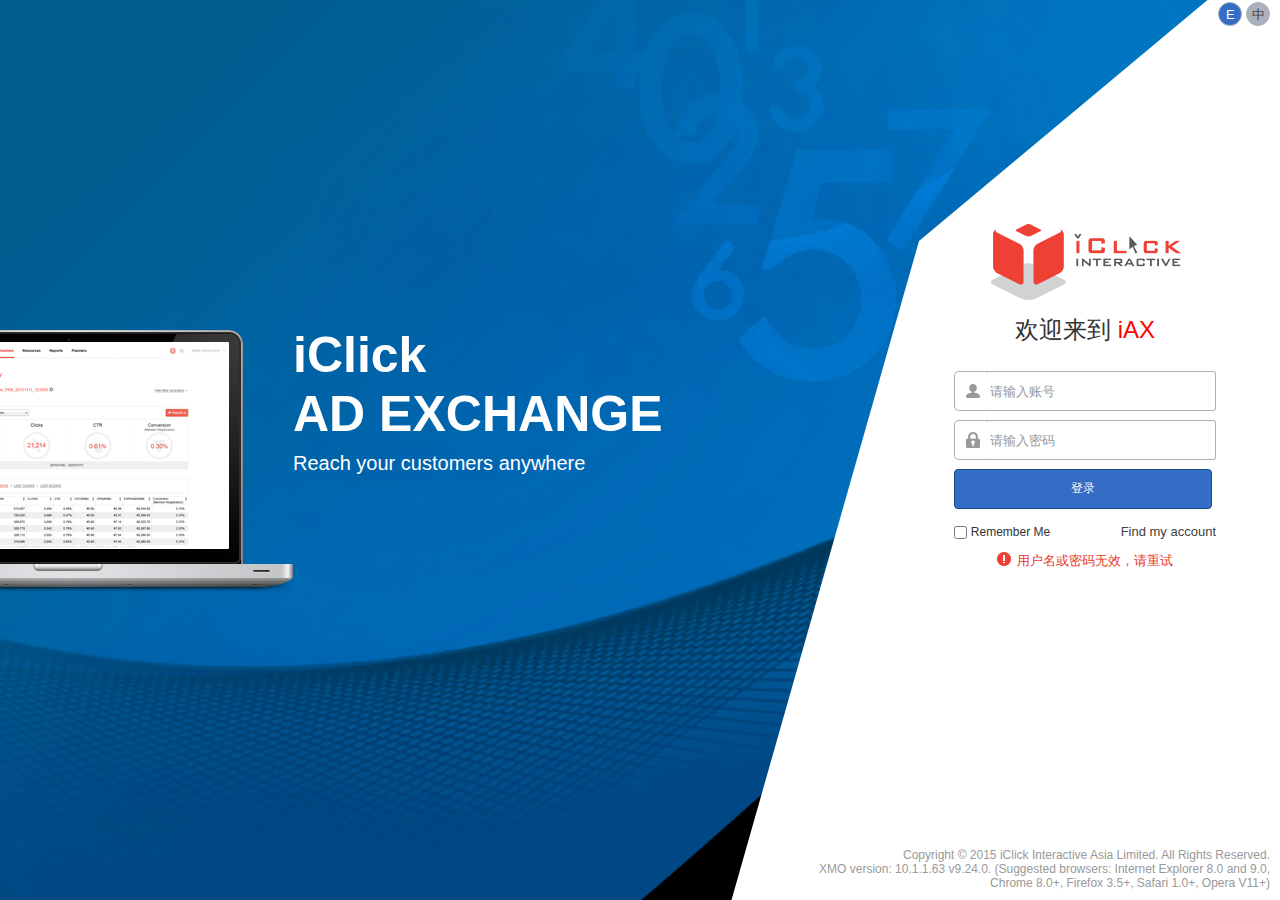
<file: login/login 2.html>
<!DOCTYPE html>
<html>
<head>
    <title>login</title>
    <meta http-equiv="Content-Type" content="text/html;charset=utf-8" />
	<meta http-equiv="Cache-Control" content="no-store" />
	<meta http-equiv="Pragma" content="no-cache" />
	<meta http-equiv="Expires" content="0" />
	<meta http-equiv=X-UA-Compatible content="IE=edge,chrome=1">
	<meta name="viewport" content="initial-scale=1,maximum-scale=1"/>
	 <link rel="stylesheet" type="text/css" href="bootstrap/css/bootstrap.min.css">
	<link rel="stylesheet" type="text/css" href="css/login.css">
	<script type="text/javascript" src="js/jquery-1.7.1.min.js"></script>

</head>
    <body class="bg">
    	<div class="x-lang">
    		<span class="x-lang-en selected"></span>
    		<span class="x-lang-ch"></span>
    	</div>

    	<div class="x-container">
    		<div class="login-title">
    			<div class="login-description">
    				<img src="./images/login/title.png" style="float:left;">
    				<p>iClick</p>
    				<P>AD EXCHANGE</P>
    				<label>Reach your customers anywhere</label>
    			</div>
    		</div>
    		<div class="login-box clearfix">
				<div class="x-login">
					<img src="./images/login/logo_iclick.png">
					<div class="x-logo col-xs-12">
						<span class="f-24">欢迎来到 <span style="color: red">iAX</span></span>
					</div>	
					<div class="x-login-warp">
							<form id="loginForm"  method="post" ><!--   -->
							<input type="hidden" name="backurl" value=""/>
								<div class="form-group has-feedback ">
									<div class="input-group">
										<span class="login-ico"></span>
										<input  type="text" id="name"  class='input-account form-control' placeholder="请输入账号" />
									</div>
								</div>
								<div class="form-group has-feedback ">
									<div class="input-group">
										<span class="password-ico"></span>
										<input type="password"  class='input-password form-control' placeholder="请输入密码" />
									</div>
								</div>
								<div class="form-group has-feedback">
								    <a href="javascript:void(0)" id="login_ok">
									 <input type="submit" class="btn btn-danger" value="登录"/>
									</a>
									 <div class="clear"></div>
									 <div style="margin-top:10px;" class="text-center">
									 	<label class="checkbox" style="width:100px;float:left;">
						                <input type="checkbox" value="1" name="remember_me">Remember Me
						            	</label>
						                <div style="float: right;margin-top:4px;">
						                <a class="x-link" href="#">Find my account</a>
						                </div>
						              </div>
									 <label id="message" class="warning_msg">
					                    <img src="./images/login/asset_error.png" class="warning_icon">
					                  <div class="warning" id="Message">用户名或密码无效，请重试</div>
					              </label>
								</div>
							</form>
					</div>
					
				</div>

				<div class="clearfix login-footer" >
					    <p>Copyright © 2015 iClick Interactive Asia Limited. All Rights Reserved.</p>
					    <p>XMO version: 10.1.1.63 v9.24.0. (Suggested browsers: Internet Explorer 8.0 and 9.0,</p>
					    <p>&nbsp;Chrome 8.0+, Firefox 3.5+, Safari 1.0+, Opera V11+)</p>
				   </div>
    		</div>
    		<div style="clear:both"></div>
    	</div>
    	
    </body>
    <script type="text/javascript">
    
    	
    </script>
</html>
</file>
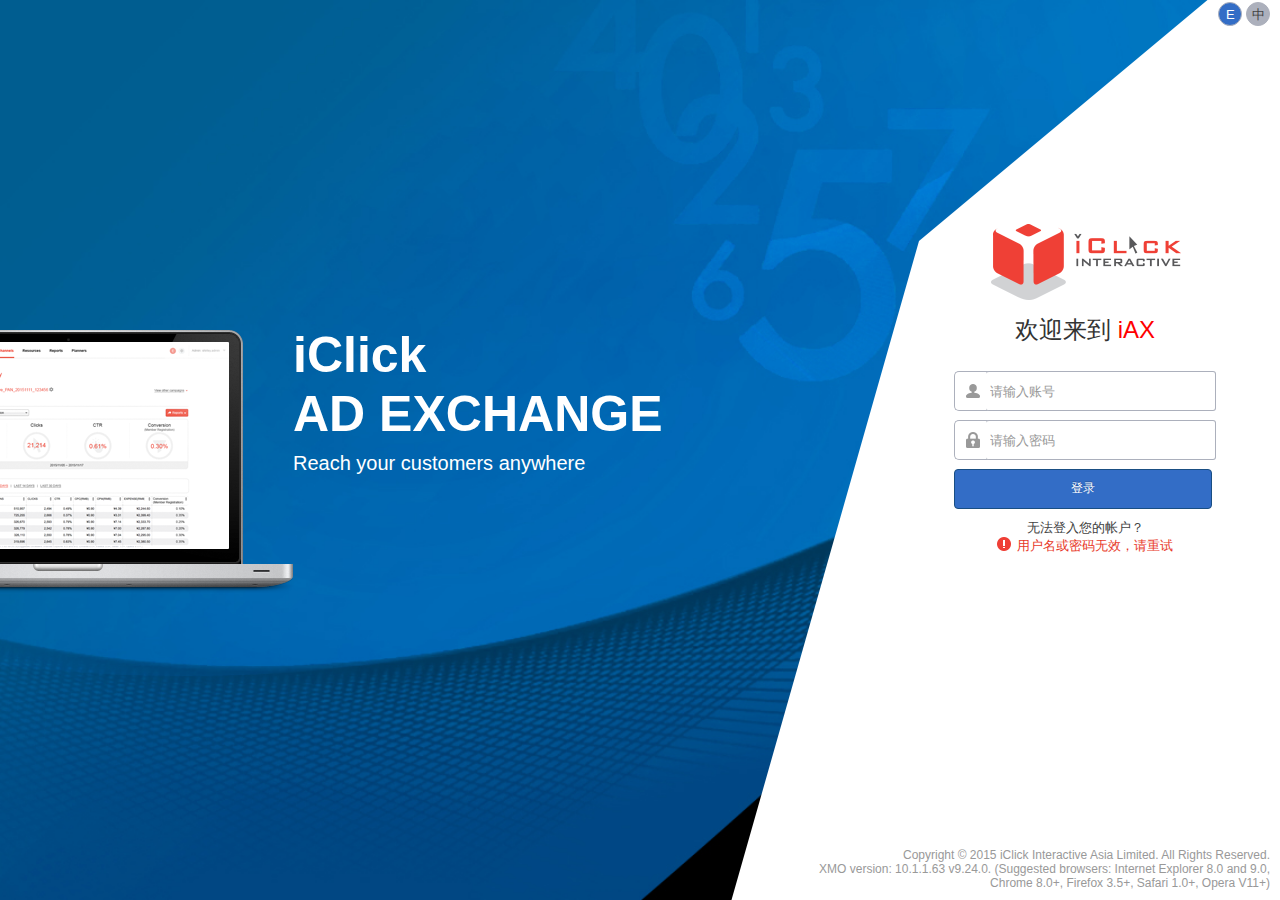
<file: login/login.html>
<!DOCTYPE html>
<html>
<head>
    <title>login</title>
    <meta http-equiv="Content-Type" content="text/html;charset=utf-8" />
	<meta http-equiv="Cache-Control" content="no-store" />
	<meta http-equiv="Pragma" content="no-cache" />
	<meta http-equiv="Expires" content="0" />
	<meta http-equiv=X-UA-Compatible content="IE=edge,chrome=1">
	<meta name="viewport" content="initial-scale=1,maximum-scale=1"/>
	 <link rel="stylesheet" type="text/css" href="bootstrap/css/bootstrap.min.css">
	<link rel="stylesheet" type="text/css" href="css/login.css">
	<script type="text/javascript" src="js/jquery-1.7.1.min.js"></script>

</head>
    <body class="bg">
    	<div class="x-lang">
    		<span class="x-lang-en selected"></span>
    		<span class="x-lang-ch"></span>
    	</div>

    	<div class="x-container">
    		<div class="login-title">
    			<div class="login-description">
    				<img src="./images/login/title.png" style="float:left;">
    				<p>iClick</p>
    				<P>AD EXCHANGE</P>
    				<label>Reach your customers anywhere</label>
    			</div>
    		</div>
    		<div class="login-box clearfix">
				<div class="x-login">
					<img src="./images/login/logo_iclick.png">
					<div class="x-logo col-xs-12">
						<span class="f-24">欢迎来到 <span style="color: red">iAX</span></span>
					</div>
					<div class="x-login-warp">
							<form id="loginForm"  method="post" ><!--   -->
							<input type="hidden" name="backurl" value=""/>
								<div class="form-group has-feedback ">
									<div class="input-group">
										<span class="login-ico"></span>
										<input  type="text" id="name"  class='input-account form-control' placeholder="请输入账号" />
									</div>
								</div>
								<div class="form-group has-feedback ">
									<div class="input-group">
										<span class="password-ico"></span>
										<input type="password"  class='input-password form-control' placeholder="请输入密码" />
									</div>
								</div>
								<div class="form-group has-feedback">
								    <a href="javascript:void(0)" id="login_ok">
									 <input type="submit" class="btn btn-danger" value="登录"/>
									</a>
									 <div class="clear"></div>
									 <div style="margin-top:10px;" class="text-center"> 
									 	<a class="x-link" href="#">无法登入您的帐户？</a>
									 </div>
									 <label id="message" class="warning_msg">
					                    <img src="./images/login/asset_error.png" class="warning_icon">
					                  <div class="warning" id="Message">用户名或密码无效，请重试</div>
					              </label>
								</div>
							</form>
					</div>
					
				</div>

				<div class="clearfix login-footer" >
					    <p>Copyright © 2015 iClick Interactive Asia Limited. All Rights Reserved.</p>
					    <p>XMO version: 10.1.1.63 v9.24.0. (Suggested browsers: Internet Explorer 8.0 and 9.0,</p>
					    <p>&nbsp;Chrome 8.0+, Firefox 3.5+, Safari 1.0+, Opera V11+)</p>
				   </div>
    		</div>
    		<div style="clear:both"></div>
    	</div>
    	
    </body>
    <script type="text/javascript">
    
    	
    </script>
</html>
</file>
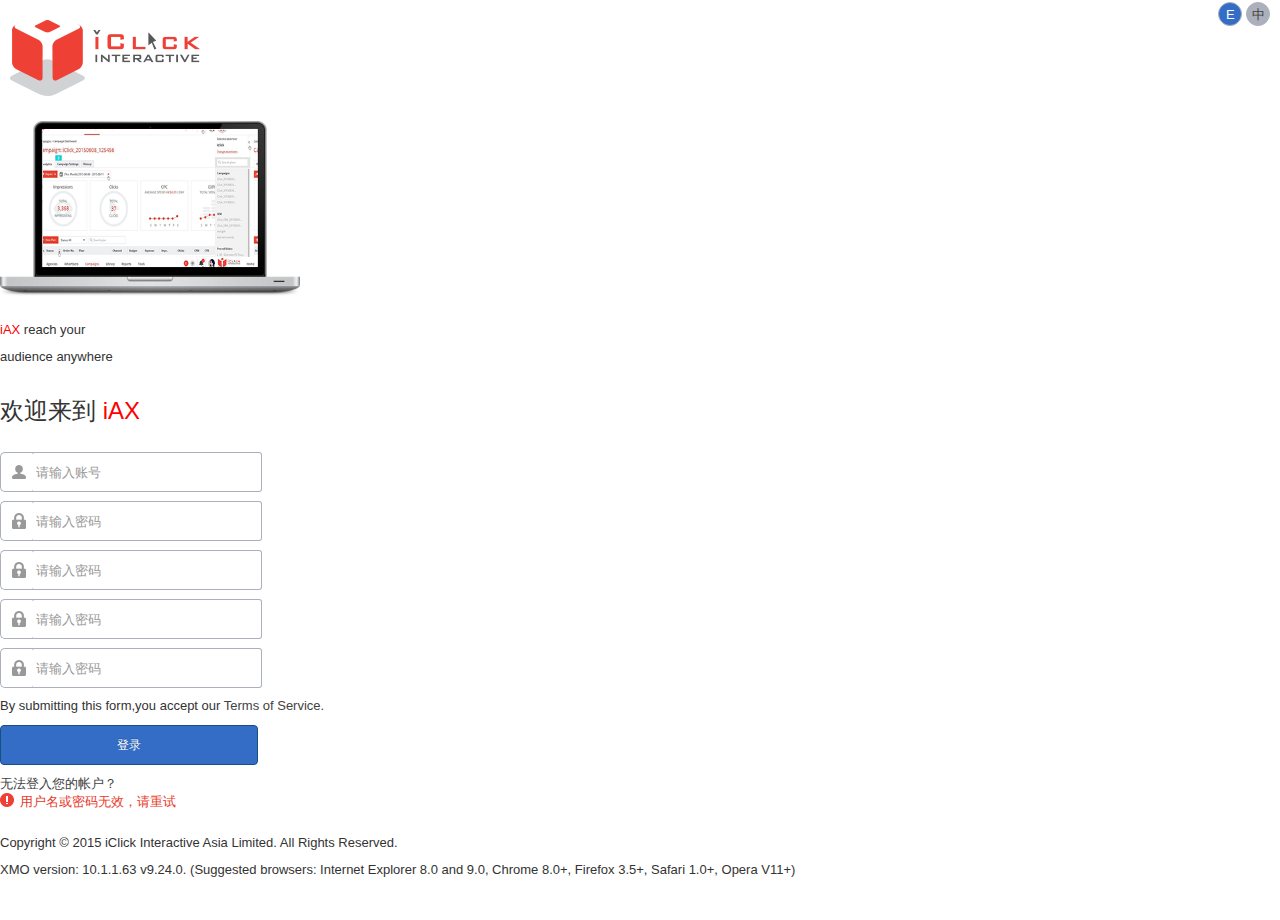
<file: login/register.html>
<!DOCTYPE html>
<html style="overflow-x:hidden">
<head>
    <title>login</title>
    <meta http-equiv="Content-Type" content="text/html;charset=utf-8" />
	<meta http-equiv="Cache-Control" content="no-store" />
	<meta http-equiv="Pragma" content="no-cache" />
	<meta http-equiv="Expires" content="0" />
	<meta http-equiv=X-UA-Compatible content="IE=edge,chrome=1">
	<meta name="viewport" content="initial-scale=1,maximum-scale=1"/>
	 <link rel="stylesheet" type="text/css" href="bootstrap/css/bootstrap.min.css">
	<link rel="stylesheet" type="text/css" href="css/login.css">
	<script type="text/javascript" src="js/jquery-1.7.1.min.js"></script>

</head>
    <body class="register-bg">
    	<div class="x-lang">
    		<span class="x-lang-en selected"></span>
    		<span class="x-lang-ch"></span>
    	</div>
    	<div class="floater"></div>
    	<div class="register-container">
    			<div class="register-description">
    				<div style="margin:20px 0"><img src="./images/login/logo_iclick.png" ></div>
    				<div><img src="./images/login/bg1.png" style="width:300px;"></div>
    				<div style="margin:20px 0">
    					<p><span style="color:red">iAX </span>reach your</p>
    					<p>audience anywhere</p>
    				</div>
    			</div>
				<div class="register-login">
					<div class="x-logo col-xs-12">
						<span class="f-24">欢迎来到 <span style="color: red">iAX</span></span>
					</div>
					<div class="x-login-warp">
							<form id="loginForm"  method="post" ><!--   -->
							<input type="hidden" name="backurl" value=""/>
								<div class="form-group has-feedback ">
									<div class="input-group">
										<span class="login-ico"></span>
										<input  type="text" id="name"  class='input-account form-control' placeholder="请输入账号" />
									</div>
								</div>
								<div class="form-group has-feedback ">
									<div class="input-group">
										<span class="password-ico"></span>
										<input type="password"  class='input-password form-control' placeholder="请输入密码" />
									</div>
								</div>
								<div class="form-group has-feedback ">
									<div class="input-group">
										<span class="password-ico"></span>
										<input type="password"  class='input-password form-control' placeholder="请输入密码" />
									</div>
								</div>
								<div class="form-group has-feedback ">
									<div class="input-group">
										<span class="password-ico"></span>
										<input type="password"  class='input-password form-control' placeholder="请输入密码" />
									</div>
								</div>
								<div class="form-group has-feedback ">
									<div class="input-group">
										<span class="password-ico"></span>
										<input type="password"  class='input-password form-control' placeholder="请输入密码" />
									</div>
								</div>
								<div class="form-group has-feedback">
									<div style="margin-bottom:10px;" class="text-center"> 
									 	By submitting this form,you accept our<a class="x-link underline" href="#"> Terms of Service.</a>
									 </div>
								    <a href="javascript:void(0)" id="login_ok">
									 <input type="submit" class="btn btn-danger" value="登录"/>
									</a>
									 <div class="clear"></div>
									 <div style="margin-top:10px;" class="text-center"> 
									 	<a class="x-link" href="#">无法登入您的帐户？</a>
									 </div>
									 <label id="message" class="warning_msg">
					                    <img src="./images/login/asset_error.png" class="warning_icon">
					                  <div class="warning" id="Message">用户名或密码无效，请重试</div>
					              </label>
								</div>
							</form>
					</div>
					
				</div>
			</div>
			<div class="clearfix register-footer" >
				    <p>Copyright © 2015 iClick Interactive Asia Limited. All Rights Reserved.</p>
				    <p>XMO version: 10.1.1.63 v9.24.0. (Suggested browsers: Internet Explorer 8.0 and 9.0,&nbsp;Chrome 8.0+, Firefox 3.5+, Safari 1.0+, Opera V11+)</p>
			   </div>
    		</div>
    		<div style="clear:both"></div>
    	</div>
    	
    </body>
    <script type="text/javascript">
    
    	
    </script>
</html>
</file>
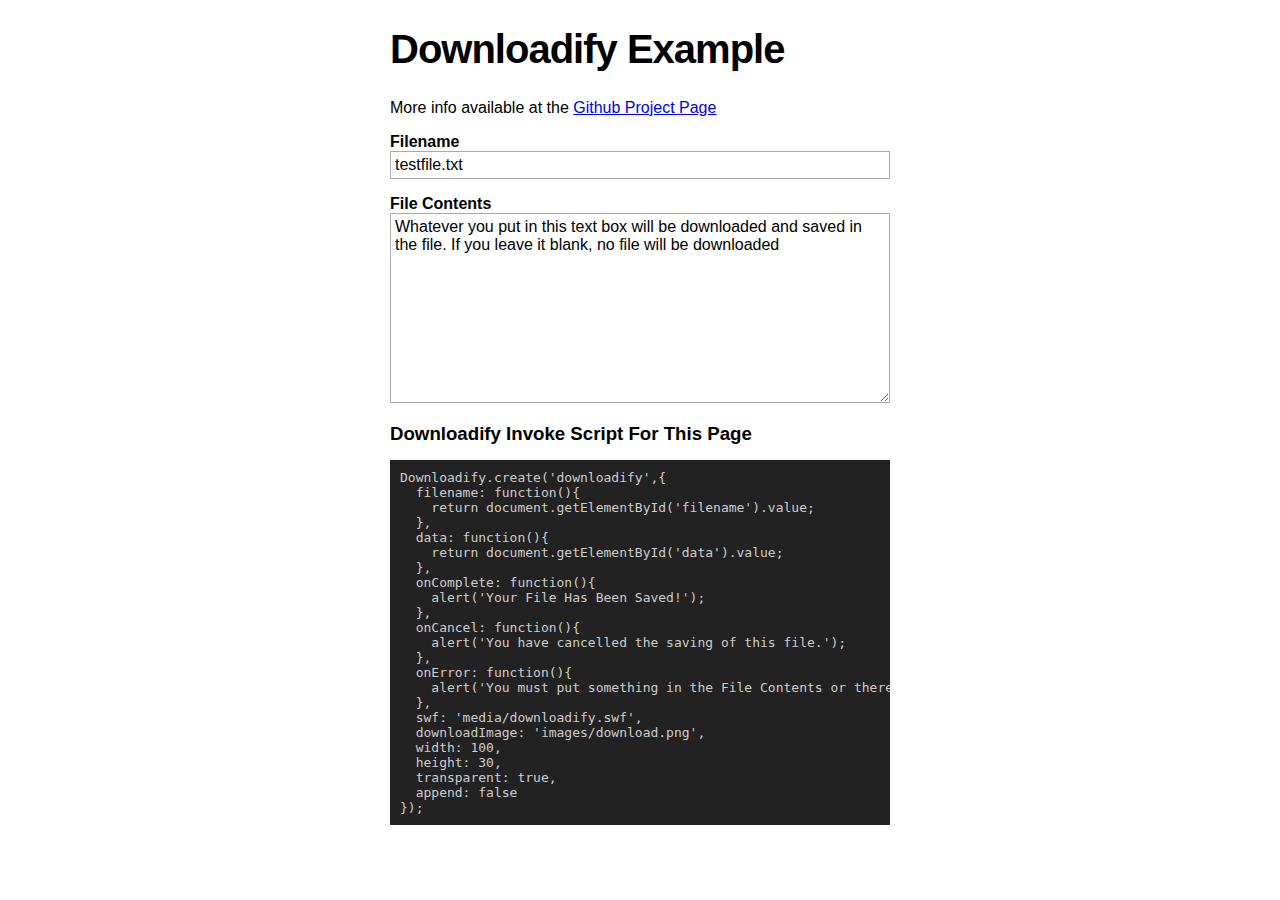
<file: js/quotation_js/jsPDF/libs/Downloadify/test.html>
<!DOCTYPE html PUBLIC "-//W3C//DTD XHTML 1.0 Strict//EN" "http://www.w3.org/TR/xhtml1/DTD/xhtml1-strict.dtd">
<html xmlns="http://www.w3.org/1999/xhtml" lang="en" xml:lang="en">
	<head>
		<title>Downloadify</title>
		<style type="text/css" media="screen">
			body {background: #fff; width: 500px; margin: 20px auto;}
			label, input, textarea, h1, h2, p { font-family: Arial, sans-serif; font-size: 12pt;}
			input, textarea { border: solid 1px #aaa; padding: 4px; width: 98%;}
			label { font-weight: bold;}
			h1 { font-size: 30pt; font-weight: bold; letter-spacing: -1px;}
			h2 { font-size: 14pt;}
			pre { overflow: auto; padding: 10px; background: #222; color: #ccc;}
		</style>
		<script type="text/javascript" src="js/swfobject.js"></script>
		<script type="text/javascript" src="js/downloadify.min.js"></script>
	</head>
	<body onload="load();">
		<h1>Downloadify Example</h1>
		<p>More info available at the <a href="http://github.com/dcneiner/Downloadify">Github Project Page</a></p>
		<form>
			<p>
				<label for="filename">Filename</label><br />
				<input type="text" name="filename" value="testfile.txt" id="filename" />
			</p>
			<p>
				<label for="data">File Contents</label><br />
<textarea cols="60" rows="10" name="data" id="data">
Whatever you put in this text box will be downloaded and saved in the file. If you leave it blank, no file will be downloaded</textarea>
			</p>
			<p id="downloadify">
				You must have Flash 10 installed to download this file.
			</p>
		</form>

		<script type="text/javascript">
			function load(){
				Downloadify.create('downloadify',{
					filename: function(){
						return document.getElementById('filename').value;
					},
					data: function(){ 
						return document.getElementById('data').value;
					},
					onComplete: function(){ alert('Your File Has Been Saved!'); },
					onCancel: function(){ alert('You have cancelled the saving of this file.'); },
					onError: function(){ alert('You must put something in the File Contents or there will be nothing to save!'); },
					swf: 'media/downloadify.swf',
					downloadImage: 'images/download.png',
					width: 100,
					height: 30,
					transparent: true,
					append: false
				});
			}
		</script>
	<h2>Downloadify Invoke Script For This Page</h2>	
<pre>
Downloadify.create(&#x27;downloadify&#x27;,{
  filename: function(){
    return document.getElementById(&#x27;filename&#x27;).value;
  },
  data: function(){ 
    return document.getElementById(&#x27;data&#x27;).value;
  },
  onComplete: function(){ 
    alert(&#x27;Your File Has Been Saved!&#x27;); 
  },
  onCancel: function(){ 
    alert(&#x27;You have cancelled the saving of this file.&#x27;);
  },
  onError: function(){ 
    alert(&#x27;You must put something in the File Contents or there will be nothing to save!&#x27;); 
  },
  swf: &#x27;media/downloadify.swf&#x27;,
  downloadImage: &#x27;images/download.png&#x27;,
  width: 100,
  height: 30,
  transparent: true,
  append: false
});
</pre>
	
	</body>
</html>
</file>
<file: css/google-font.css>
/* open-sans-regular - cyrillic_latin */
@font-face {
  font-family: 'Open Sans';
  font-style: normal;
  font-weight: 400;
  src: url('../fonts/google-open-sans/open-sans-v13-cyrillic_latin-regular.eot'); /* IE9 Compat Modes */
  src: local('Open Sans'), local('OpenSans'),
       url('../fonts/google-open-sans/open-sans-v13-cyrillic_latin-regular.eot?#iefix') format('embedded-opentype'), /* IE6-IE8 */
       url('../fonts/google-open-sans/open-sans-v13-cyrillic_latin-regular.woff2') format('woff2'), /* Super Modern Browsers */
       url('../fonts/google-open-sans/open-sans-v13-cyrillic_latin-regular.woff') format('woff'), /* Modern Browsers */
       url('../fonts/google-open-sans/open-sans-v13-cyrillic_latin-regular.ttf') format('truetype'), /* Safari, Android, iOS */
       url('../fonts/google-open-sans/open-sans-v13-cyrillic_latin-regular.svg#OpenSans') format('svg'); /* Legacy iOS */
}
/* open-sans-italic - cyrillic_latin */
@font-face {
  font-family: 'Open Sans';
  font-style: italic;
  font-weight: 400;
  src: url('../fonts/google-open-sans/open-sans-v13-cyrillic_latin-italic.eot'); /* IE9 Compat Modes */
  src: local('Open Sans Italic'), local('OpenSans-Italic'),
       url('../fonts/google-open-sans/open-sans-v13-cyrillic_latin-italic.eot?#iefix') format('embedded-opentype'), /* IE6-IE8 */
       url('../fonts/google-open-sans/open-sans-v13-cyrillic_latin-italic.woff2') format('woff2'), /* Super Modern Browsers */
       url('../fonts/google-open-sans/open-sans-v13-cyrillic_latin-italic.woff') format('woff'), /* Modern Browsers */
       url('../fonts/google-open-sans/open-sans-v13-cyrillic_latin-italic.ttf') format('truetype'), /* Safari, Android, iOS */
       url('../fonts/google-open-sans/open-sans-v13-cyrillic_latin-italic.svg#OpenSans') format('svg'); /* Legacy iOS */
}
/* open-sans-700 - cyrillic_latin */
@font-face {
  font-family: 'Open Sans';
  font-style: normal;
  font-weight: 700;
  src: url('../fonts/google-open-sans/open-sans-v13-cyrillic_latin-700.eot'); /* IE9 Compat Modes */
  src: local('Open Sans Bold'), local('OpenSans-Bold'),
       url('../fonts/google-open-sans/open-sans-v13-cyrillic_latin-700.eot?#iefix') format('embedded-opentype'), /* IE6-IE8 */
       url('../fonts/google-open-sans/open-sans-v13-cyrillic_latin-700.woff2') format('woff2'), /* Super Modern Browsers */
       url('../fonts/google-open-sans/open-sans-v13-cyrillic_latin-700.woff') format('woff'), /* Modern Browsers */
       url('../fonts/google-open-sans/open-sans-v13-cyrillic_latin-700.ttf') format('truetype'), /* Safari, Android, iOS */
       url('../fonts/google-open-sans/open-sans-v13-cyrillic_latin-700.svg#OpenSans') format('svg'); /* Legacy iOS */
}
</file>
<file: css/login.css>
@charset "UTF-8";
html,body{height:100%;max-height:100%;padding:0;margin: 0;font-family: 'Open Sans', Arial,sans-serif; }
input,p,button,label{font-family: 'Open Sans', Arial,sans-serif!important;}
/*圆角变直角*/
table,table th,table td,input,div,li,ul,select,button,span,textarea{border-radius:0!important;}
/*login*/
.bg { min-width: 1220px;min-height:700px;position:relative;width: 100%;height: 100%; background: #FFFFFF url("../images/login/bg.jpg") no-repeat left top scroll; }
@media (min-width: 1290px) {
  .bg {
    background-size: cover; 
  }
}
@media (min-height:  800px) {
  .bg {
    background-size: cover;
  }
  .login-box{
    background-size: cover!important;
  }
}
/*mobile*/
@media (max-width: 600px) {
  .bg {
    min-width:0px!important;
    max-width:600px!important; 
  }
  .login-title{
    display:none;
  }
  .login-box{
    width:100%!important;
  }
}
label.checkbox {
    font-size: 12px;
    margin-bottom: 10px;
    margin-top: 4px;
    padding: 0;
    cursor: pointer;
}
label.checkbox input[type="checkbox"]{
    margin-left: 0px!important;
}
a{color:#333;text-decoration: none;}
a:focus{outline:none!important}
.floater {
    float: left;
    height: 50%;
    margin-bottom: -250px;
}
.underline{text-decoration: underline;}
.hide{display:none!important;}

.register-bg{ overflow-x:hidden; background: #eee url(../images/login/red-bkg.jpg) no-repeat center center; text-align: center; background-size: cover; }
.register-container{ position: relative; clear: both; background: #fff ; height: 500px; width: 100%; max-width: 700px; margin: auto; border-radius: 8px; box-shadow: 1px 1px 0px #eee; }
.register-login { clear: both; height: 380px; position: absolute; top: 20px; margin: 0px; right: 25px; }
.register-bg .footer{position: absolute;bottom: 0px; text-align: center;width: 100%;height: 20px;color: #c0c3cc;line-height: 40px;height: 40px;box-sizing:border-box;}
.register-bg .footer p{margin: 0;padding: 0;font-size: 12px;line-height: 14px;}
.register-bg .footer p a{color:#c0c3cc}
.register-container #loginForm .form-group .input-group input{ width: 290px; float: left; }
.register-container #loginForm .form-group .input-group input, .register-container #loginForm .form-group .btn { width: 300px; float: initial; }
.register-description{ clear: both; height: 380px; position: absolute; top: 50px; margin: 0px; left: 25px; }
.register-description p{padding: 0;font-size: 20px;color:#333;line-height: 20px;}
.register-login .input-group {position:relative}
.register-login .input-group label.error{
    position: absolute;
    top: 4px;
    right: 4px;
    line-height: 32px!important;
    height:32px!important;
    width:auto!important;
    margin:0;
    color: #c33;
    cursor: text;
    background: #fff;
    background: -webkit-linear-gradient(left,rgba(255,255,255,0),#fff 8px);
    background: linear-gradient(to right,rgba(255,255,255,0),#fff 8px);
    visibility: hidden;
    opacity: 0;
    -ms-filter: "alpha(Opacity=0)";
    -webkit-transition: .25s ease-out;
    transition: .25s ease-out;
    -webkit-transform: translate(8px,0);
    -ms-transform: translate(8px,0);
    transform: translate(8px,0)
}
.register-login .input-group label.error{
    visibility: visible;
    opacity: 1;
    -ms-filter: "alpha(Opacity=100)";
    -webkit-transform: translate(0,0);
    -ms-transform: translate(0,0);
    transform: translate(0,0)
}
.clear {
    clear: both;
    height: 0;
    overflow: hidden;
    line-height: 0;
    font-size: 0;
}
.x-link {
    color: #424242;
}
.f-24 { font-size: 24px; }
.x-lang a{text-decoration: none;}
.x-lang a:hover{color:#333}
.x-lang a:hover.selected{color:#fff}
.x-container{height: 100%;}
.x-login{float: right;margin-top: 35%;text-align: center;margin-right: 10%;}
#loginForm .form-group { overflow: hidden; }
#loginForm .form-group .input-group input, #loginForm .form-group .btn { width: 258px; float: left; }
#loginForm .form-group label.error { display: inline-block; margin-left: 10px;margin-right:8px; vertical-align: top; width: 10px; height: 40px; line-height: 40px; }
#loginForm .form-group label.error .glyphicon { color: #e8272a; margin-top: 10px; }
#loginForm .form-group .input-group .input-account {margin-left: -5px;border-left: 0;}
#loginForm .form-group .input-group .input-password {margin-left: -5px;border-left: 0;}
#loginForm .login-ico{
  background: url(../images/login/icon_accountsettings.png) no-repeat scroll center #fff;
  height: 22px;
  width: 20px;
  padding: 8px;
  float: left;
  border: 1px solid #ACB0BC;
  border-radius: 5px 0 0 5px;
  border-right: 0;
}
#loginForm .password-ico{
  background: url(../images/login/icon_password.png) no-repeat scroll center #fff;
  height: 22px;
  width: 20px;
  padding: 8px;
  float: left;
  border: 1px solid #ACB0BC;
  border-radius: 5px 0 0 5px;
  border-right: 0;
}
#loginForm .form-group .input-group input{ width: 230px; float: left; }
.x-logo { height: 66px; line-height: 50px; }
.x-logo span {color: #333; }

.x-logo-img{ background:  url(../images/login/logo_iclick.png) no-repeat center center; height: 66px; line-height: 50px; margin: auto;}

.x-login-warp { clear: both; }
.x-login-warp .input-group-addon:first-child { color: #acb0bc; background-color: #fff; }
.x-login-warp .form-control { border: 1px solid #acb0bc; height: 40px; box-sizing:border-box;}
.x-login-warp .input-group-addon { border: 1px solid #acb0bc; border-right: 0px none; }
.x-login-warp .btn-danger { width: 100%; background-color: #e8272a; height: 40px; }

.x-login-warp .glyphicon { width: 14px; height: 14px; }

.login-box .footer {
    font-size: 12px;
    text-align: right;
    line-height: 14px;
    color: #999999;
    background-color: transparent;
    float: right;
    position: absolute;
    right: 0px;
    margin-right: 10px;
    bottom: 10px;
}
.login-box .footer p{margin: 0;padding: 0;font-size: 12px;line-height: 14px;}

.login-title{
  width: 30%;
  min-height: 100%;
  height: 100%;
  float: left;
  position: relative;
}
.login-title .login-description{
  position: relative;
  z-index: 999999;
  height: 300px;
  top: 50%;
  margin-top: -120px;
  font-size: 16px;
  color: #fff;
  width: 900px;
}
.login-title .login-description p{padding: 10px 0;font-size: 50px;color:#fff;font-weight: bold;line-height: 30px;}
.login-title .login-description label{line-height: 30px; font-size: 20px;color: #fff;width: 620px;}
.login-box {
    width: 50%;
    min-height: 100%;
    float: right;
    background: transparent url("../images/login/bg_white.png") no-repeat right top;
    position: relative;
}
.note, .important, .warning {
    border-width: 1px;
}
.warning_msg{
  color:#e83828;
  position: relative;
  display: inline-block;
  padding-left: 16px;
  max-width:230px;
}
.warning_msg .glyphicon-warning-sign{
	position:absolute;
	left:0;
}
.warning_icon{
  position: absolute;
  left: 0px;
}
 /*langauage ch or en*/
.x-lang {
    position: absolute;
    top: 2px;
    right: 10px;
    z-index: 99999;
}
.x-lang-en{
    width: 24px;
    height: 24px;
    border: 1px solid #acb0bc;
    display: inline-block;
    background-color: #acb0bc;
    border-radius: 24px;
    text-align: center;
    color: #434343;
    vertical-align: middle;
    cursor: pointer;
    line-height: 24px;
    box-sizing:border-box;
}
.x-lang-en:after{content: "E"}

.x-lang-zh{
    width: 24px;
    height: 24px;
    border: 1px solid #acb0bc;
    display: inline-block;
    background-color: #acb0bc;
    border-radius: 24px;
    text-align: center;
    color: #434343;
    vertical-align: middle;
    cursor: pointer;
    line-height: 24px;
    box-sizing:border-box;
}
.x-lang-zh:after{content: "中"}

.x-lang-zh.selected,.x-lang-en.selected{background-color: #e42824;color: white}
input { box-shadow: none!important; outline:none; }
input:-webkit-autofill {
  -webkit-box-shadow: 0 0 0px 1000px white inset !important;
}

/*button*/
.btn {
    display: inline-block;
    padding: 6px 15px;
    margin-bottom: 0;
    font-size: 12px;
    font-weight: normal;
    line-height: 1.42857143;
    text-align: center;
    white-space: nowrap;
    vertical-align: middle;
    -ms-touch-action: manipulation;
    touch-action: manipulation;
    cursor: pointer;
    -webkit-user-select: none;
    -moz-user-select: none;
    -ms-user-select: none;
    user-select: none;
    background-image: none;
    border: 1px solid #dfdfdf;
    border-radius: 4px 4px;
    min-height: 30px;
}
.btn-default {
    color: #333;
    background-color: #fff;
    border-color: #ccc;
}
.btn-danger {
  color: #fff;
  background-color: #d9534f;
  border-color: #d43f3a;
}
.btn-danger:focus,
.btn-danger.focus {
  color: #fff;
  background-color: #c9302c;
  border-color: #761c19;
}
.btn-danger:hover {
  color: #fff;
  background-color: #c9302c;
  border-color: #ac2925;
}
.btn-danger:active,
.btn-danger.active,
.open > .dropdown-toggle.btn-danger {
  color: #fff;
  background-color: #c9302c;
  border-color: #ac2925;
}
.btn-danger:active:hover,
.btn-danger.active:hover,
.open > .dropdown-toggle.btn-danger:hover,
.btn-danger:active:focus,
.btn-danger.active:focus,
.open > .dropdown-toggle.btn-danger:focus,
.btn-danger:active.focus,
.btn-danger.active.focus,
.open > .dropdown-toggle.btn-danger.focus {
  color: #fff;
  background-color: #ac2925;
  border-color: #761c19;
}
.btn-danger:active,
.btn-danger.active,
.open > .dropdown-toggle.btn-danger {
  background-image: none;
}
.btn-danger.disabled,
.btn-danger[disabled],
fieldset[disabled] .btn-danger,
.btn-danger.disabled:hover,
.btn-danger[disabled]:hover,
fieldset[disabled] .btn-danger:hover,
.btn-danger.disabled:focus,
.btn-danger[disabled]:focus,
fieldset[disabled] .btn-danger:focus,
.btn-danger.disabled.focus,
.btn-danger[disabled].focus,
fieldset[disabled] .btn-danger.focus,
.btn-danger.disabled:active,
.btn-danger[disabled]:active,
fieldset[disabled] .btn-danger:active,
.btn-danger.disabled.active,
.btn-danger[disabled].active,
fieldset[disabled] .btn-danger.active {
  background-color: #d9534f;
  border-color: #d43f3a;
}
.btn-danger .badge {
  color: #d9534f;
  background-color: #fff;
}

.btn-success {
  color: #fff;
  background-color: #ef4136;
  border-color: #d23a2c;
}
.btn-success:focus,
.btn-success.focus {
  color: #fff;
  background-color: #ef4136;
  border-color: #d23a2c;
}
.btn-success:hover {
  color: #fff;
  background-color: #ff6353;
  border-color: #d23a2c;
}
.btn-success:active,
.btn-success.active,
.open > .dropdown-toggle.btn-success {
  color: #fff;
  background-color: #ff6353;
  border-color: #d23a2c;
}
.btn-success:active:hover,
.btn-success.active:hover,
.open > .dropdown-toggle.btn-success:hover,
.btn-success:active:focus,
.btn-success.active:focus,
.open > .dropdown-toggle.btn-success:focus,
.btn-success:active.focus,
.btn-success.active.focus,
.open > .dropdown-toggle.btn-success.focus {
  color: #fff;
  background-color: #ff6353;
  border-color: #d23a2c;
}
.btn-success:active,
.btn-success.active,
.open > .dropdown-toggle.btn-success {
  background-image: none;
}
.btn-success.disabled,
.btn-success[disabled],
fieldset[disabled] .btn-success,
.btn-success.disabled:hover,
.btn-success[disabled]:hover,
fieldset[disabled] .btn-success:hover,
.btn-success.disabled:focus,
.btn-success[disabled]:focus,
fieldset[disabled] .btn-success:focus,
.btn-success.disabled.focus,
.btn-success[disabled].focus,
fieldset[disabled] .btn-success.focus,
.btn-success.disabled:active,
.btn-success[disabled]:active,
fieldset[disabled] .btn-success:active,
.btn-success.disabled.active,
.btn-success[disabled].active,
fieldset[disabled] .btn-success.active {
  background-color: #5cb85c;
  border-color: #4cae4c;
}
.btn-success .badge {
  color: #5cb85c;
  background-color: #fff;
}
.btn-cancel {
  color: #333;
  background-color: #e7ebec;
  border-color: #dfdfdf;
}
.btn-cancel:focus,
.btn-cancel.focus {
  color: #333;
  background-color: #e7ebec;
  border-color: #dfdfdf;
}
.btn-cancel:hover {
  color: #333;
  background-color: #f2f2f2;
  border-color: #dfdfdf;
}
.btn-cancel:active,
.btn-cancel.active,
.open > .dropdown-toggle.btn-cancel {
  color: #333;
  background-color: #f2f2f2;
  border-color: #dfdfdf;
}
.btn-cancel:active:hover,
.btn-cancel.active:hover,
.open > .dropdown-toggle.btn-cancel:hover,
.btn-cancel:active:focus,
.btn-cancel.active:focus,
.open > .dropdown-toggle.btn-cancel:focus,
.btn-cancel:active.focus,
.btn-cancel.active.focus,
.open > .dropdown-toggle.btn-cancel.focus {
  color: #333;
  background-color: #f2f2f2;
  border-color: #dfdfdf;
}
.btn-cancel:active,
.btn-cancel.active,
.open > .dropdown-toggle.btn-cancel {
  background-image: none;
}
.btn-cancel.disabled,
.btn-cancel[disabled],
fieldset[disabled] .btn-cancel,
.btn-cancel.disabled:hover,
.btn-cancel[disabled]:hover,
fieldset[disabled] .btn-cancel:hover,
.btn-cancel.disabled:focus,
.btn-cancel[disabled]:focus,
fieldset[disabled] .btn-cancel:focus,
.btn-cancel.disabled.focus,
.btn-cancel[disabled].focus,
fieldset[disabled] .btn-cancel.focus,
.btn-cancel.disabled:active,
.btn-cancel[disabled]:active,
fieldset[disabled] .btn-cancel:active,
.btn-cancel.disabled.active,
.btn-cancel[disabled].active,
fieldset[disabled] .btn-cancel.active {
  background-color: #dfdfdf;
  border-color: #efefef;
}
.btn-cancel .badge {
  color: #5cb85c;
  background-color: #fff;
}

/****** chosen css reload ***/

.chzn-container-single .chzn-search{
	display:none;
}
.chzn-container-single .chzn-single {
	background-image:none!important;
	border-radius:0px!important;
	line-height:39px!important;
	height:40px!important;	
	box-shadow:none!important;
	padding:0 10px!important;
	border:1px solid #ACB0BC!important;
	text-align:left!important;
}
.chzn-container-single .chzn-single div{
	right:5px!important;
	top:8px!important;
}
.chzn-container .chzn-drop {
	border:1px solid #ACB0BC!important;
	box-shadow:none!important;
	border-top:0!important;
	text-align:left!important;
}
.chzn-container .chzn-results li {
    padding:5px 6px!important;
    line-height:30px!important;
    
}
.chzn-container-active .chzn-single-with-drop {
	background:#fff!important;
	border-radius:4px 4px 0 0!important;
}
.chzn-container-single .chzn-search input {
	padding: 4px 13px 4px 20px!important;	
	border:1px solid #dfdfdf!important;
	background:none !important;
	box-shadow:none!important;
}
.chzn-container .chzn-results .highlighted{
	background-color:#f5f5f5!important;
	background-image:none!important;
	color:#333!important;
}

.input-group-addon {
    padding: 12px 8px 7px 10px;
    font-size: 14px;
    color: #555;
    text-align: center;
    background-color: #eee;
    border: 1px solid #ccc;
    border-radius: 4px;
}
/****chosen ***/
.chzn-container-single .chzn-single div b {
	position: absolute;
    top: 12px;
    right: 7px;
    display: inline-block!important;
    width: 0!important;
    height: 0!important;
    text-indent: -99999px;
    vertical-align: top;
    border-left: 4px solid transparent;
    border-right: 4px solid transparent;
    border-top: 4px solid #999;
    margin-left: 2px;
    opacity: 1;
    filter: alpha(opacity=30);
    background:none!important;
    
    content: "\2193";
}
.chzn-container-single:hover .chzn-single div b{
    border-top-color: #005580;
}

/*******bootstrap ico *******/
@font-face {
  font-family: 'Glyphicons Halflings';

  src: url('../fonts/glyphicons-halflings-regular.eot');
  src: url('../fonts/glyphicons-halflings-regular.eot?#iefix') format('embedded-opentype'), url('../fonts/glyphicons-halflings-regular.woff2') format('woff2'), url('../fonts/glyphicons-halflings-regular.woff') format('woff'), url('../fonts/glyphicons-halflings-regular.ttf') format('truetype'), url('../fonts/glyphicons-halflings-regular.svg#glyphicons_halflingsregular') format('svg');
}
.glyphicon {
    position: relative;
    top: -1px;
    display: inline-block;
    font-family: 'Glyphicons Halflings';
    font-style: normal;
    font-weight: normal;
    /* font-size: 14px; */
    -webkit-font-smoothing: antialiased;
    -moz-osx-font-smoothing: grayscale;
}


.glyphicon-user:before {
  content: "\e008";
}
.glyphicon-lock:before {
  content: "\e033";
}
.glyphicon-phone:before {
    content: "\e145";
}
.glyphicon-briefcase:before {
    content: "\e139";
}
.glyphicon-envelope:before {
    content: "\2709";
}

.glyphicon-warning-sign:before {
    content: "\e107";
}
</file>
<file: iax-demo 2/css/google-font.css>
/* open-sans-regular - cyrillic_latin */
@font-face {
  font-family: 'Open Sans';
  font-style: normal;
  font-weight: 400;
  src: url('../fonts/google-open-sans/open-sans-v13-cyrillic_latin-regular.eot'); /* IE9 Compat Modes */
  src: local('Open Sans'), local('OpenSans'),
       url('../fonts/google-open-sans/open-sans-v13-cyrillic_latin-regular.eot?#iefix') format('embedded-opentype'), /* IE6-IE8 */
       url('../fonts/google-open-sans/open-sans-v13-cyrillic_latin-regular.woff2') format('woff2'), /* Super Modern Browsers */
       url('../fonts/google-open-sans/open-sans-v13-cyrillic_latin-regular.woff') format('woff'), /* Modern Browsers */
       url('../fonts/google-open-sans/open-sans-v13-cyrillic_latin-regular.ttf') format('truetype'), /* Safari, Android, iOS */
       url('../fonts/google-open-sans/open-sans-v13-cyrillic_latin-regular.svg#OpenSans') format('svg'); /* Legacy iOS */
}
/* open-sans-italic - cyrillic_latin */
@font-face {
  font-family: 'Open Sans';
  font-style: italic;
  font-weight: 400;
  src: url('../fonts/google-open-sans/open-sans-v13-cyrillic_latin-italic.eot'); /* IE9 Compat Modes */
  src: local('Open Sans Italic'), local('OpenSans-Italic'),
       url('../fonts/google-open-sans/open-sans-v13-cyrillic_latin-italic.eot?#iefix') format('embedded-opentype'), /* IE6-IE8 */
       url('../fonts/google-open-sans/open-sans-v13-cyrillic_latin-italic.woff2') format('woff2'), /* Super Modern Browsers */
       url('../fonts/google-open-sans/open-sans-v13-cyrillic_latin-italic.woff') format('woff'), /* Modern Browsers */
       url('../fonts/google-open-sans/open-sans-v13-cyrillic_latin-italic.ttf') format('truetype'), /* Safari, Android, iOS */
       url('../fonts/google-open-sans/open-sans-v13-cyrillic_latin-italic.svg#OpenSans') format('svg'); /* Legacy iOS */
}
/* open-sans-700 - cyrillic_latin */
@font-face {
  font-family: 'Open Sans';
  font-style: normal;
  font-weight: 700;
  src: url('../fonts/google-open-sans/open-sans-v13-cyrillic_latin-700.eot'); /* IE9 Compat Modes */
  src: local('Open Sans Bold'), local('OpenSans-Bold'),
       url('../fonts/google-open-sans/open-sans-v13-cyrillic_latin-700.eot?#iefix') format('embedded-opentype'), /* IE6-IE8 */
       url('../fonts/google-open-sans/open-sans-v13-cyrillic_latin-700.woff2') format('woff2'), /* Super Modern Browsers */
       url('../fonts/google-open-sans/open-sans-v13-cyrillic_latin-700.woff') format('woff'), /* Modern Browsers */
       url('../fonts/google-open-sans/open-sans-v13-cyrillic_latin-700.ttf') format('truetype'), /* Safari, Android, iOS */
       url('../fonts/google-open-sans/open-sans-v13-cyrillic_latin-700.svg#OpenSans') format('svg'); /* Legacy iOS */
}
</file>
<file: iax-demo 2/css/index.css>
@charset "UTF-8";
html, body, div, span, applet, object, iframe, p, blockquote, pre, a, abbr, acronym, address, big, cite, code, del, dfn, em, font, img, ins, kbd, q, s, samp, small, strike, strong, tt, var, b, u, i, center, dl, dt, dd, ol, ul, li, fieldset, form, label, legend, button, table, caption, tbody, tfoot, thead, tr, th, td, h1, h2, h3 {
    margin: 0;
    padding: 0;
    border: none;
    outline: 0;
    font-size: 100%;
    vertical-align: baseline;
    background: transparent;
}
ul { list-style: none; margin: 0;padding: 0}
a {
    color: #333;
}
.a-link{
	color: #0088cc;
    text-decoration: underline;
}
.red-link{
	color: #e83829;
    text-decoration: underline;
}
input:-webkit-autofill {
    -webkit-box-shadow: 0 0 0px 1000px white inset !important;
}
html,body{height: 100%;margin: 0;}
body {
    font-family: Open Sans, Arial,sans-serif; 
    background: white;
    padding: 0;
    font-size: 12px;
    height: 100%;
    min-width: 1220px;
    width: 100%;
}
.container {
    box-sizing: border-box;
    width: 100%;
    min-height: 100%;
    position: relative;
    margin-top: 80px;
    padding: 0 20px;
}
/*圆角变直角*/
table,table th,table td,input,div,li,ul,select,button,span,textarea{border-radius:0!important;}
/*字体统一 */
input,textarea,button,li,span,p,ul,select,label{font-family:inherit;font-size:12px;}

.spacer5 { padding-bottom: 5px; }
.clearfix { overflow: hidden; zoom: 1; }
.titleRed {color: #EC4036;font-size: 30px!important;}
.pdclear{padding: 0!important;}

body {-webkit-font-smoothing: subpixel-antialiased !important; }
.iclick-ico{background: url("../images/nav/icon_platformsettings.png") no-repeat scroll left center transparent;}
.icon_accountsetting{background: url("../images/nav/icon_accountsettings.png") no-repeat scroll left center transparent;}
.icon_password{background: url("../images/nav/icon_password.png") no-repeat scroll left center transparent;}
.icon_logout{background: url("../images/nav/icon_logout.png") no-repeat scroll left center transparent;}
.icon-export {
    background: url("../images/nav/icon_export.png") no-repeat scroll left center transparent;
    width: 15px;
    height: 15px;
}
.icon_setting{
  width: 14px;
  height: 14px;
  display: inline-block;
  vertical-align: middle;
  border: none;
  margin-right: 10px;
}
.icon_act{
  position: absolute;
  bottom: 0;
  left: 0;
  cursor: pointer;
}
.button-right{float:right;margin:10px 0;}

.x-user-list { -webkit-transition: all 0.1s linear; -moz-transition: all 0.1s linear; -ms-transition: all 0.1s linear; -o-transition: all 0.1s linear; transition: all 0.1s linear; }
.navbar-header { height: 50px; }

.navbar-inverse, .x-navbar { background: #fff; border: 0px; height: 80px; }

.navbar { border-radius: 0px; margin: 0px; }

.navbar-brand { padding: 0px; padding-top: 17px; }

.navbar-form { margin-top: 12px; }

.myheading { background: #e8272a; border-bottom: 1px solid #e3e3e3; width: 100%; height: 80px;position: fixed;top: 0;left: 0;z-index: 1033;text-shadow:none; font-size: 14px;}
.myheading a{text-decoration: none; color: #333;text-shadow:none;font-size: 12px;}
.myheading .form-control { height: 30px; }
.myheading .navbar-nav>li>a {border-bottom: 4px solid transparent;}
.myheading .navbar-nav>li.selected>a { border-bottom: 4px solid #e8272a; color: #e8272a;}
.myheading .navbar-nav>li.selected>a:hover { border-bottom: 4px solid #e8272a;  color: #e8272a;}


.nav-arrow,.nav-arrow:after {
  position: absolute;
  display: block;
  width: 0;
  height: 0;
  border-color: transparent;
  border-style: solid;
  z-index: 999999;
}
.nav-arrow{
   border-width: 6px;
}
.nav-arrow:after{
  content: "";
  border-width: 6px;
}
.nav-arrow{
  top: -7px;
  left: 30%;
  margin-left: -7px;
  border-top-width: 0;
  border-bottom-color: #999;
  border-bottom-color: rgba(0, 0, 0, .25);
}
.nav-arrow:after{
  top: 1px;
  margin-left: -6px;
  content: " ";
  border-top-width: 0;
  border-bottom-color: #fff;
}

.navbar-right .x-user-list{right: 10px;}
.navbar-right .x-user-list>.nav-arrow{left: 80%}

.nav-pills>.active > a, .nav-pills>.active > a:hover{background-color: #ff3e35;padding: 6px}
.nav-pills input{height: 20px;}
.nav-pills select{margin-top: 2px;margin-right: 2px;}
.nav-pills>li{padding: 5px;}
.nav-pills>li:first-child{padding-left: 0px;}

.super-filter{border:1px solid #dfdfdf;padding:10px;margin:5px 0 10px 0 ;}

.x-user-main { position: relative;  height: 50px;}

.x-user-main:hover{cursor: pointer;}
.x-user-con label,.x-user-main span{cursor:pointer!important}
.x-user-con {padding: 5px 10px 5px 20px;position: relative;margin: 15px 10px;font-size: 12px; border-left: 1px solid #E3E3E3; }

.x-user { display: inline-block; height: 38px; width: 38px; text-align: center; line-height: 38px; font-size: 24px; background: #acb0bc; border-radius: 19px; color: #f4f4f4; float: left; }

.x-user-dis {float: left;  line-height: 20px; text-align: right; overflow: hidden; max-width: 150px; text-overflow: ellipsis; white-space: nowrap; }

.x-user-arrow { margin-left: 10px; height: 38px; line-height: 38px; color: #acb0bc; }
.icon-dropdown{
  background: url("../images/nav/icon_dropdown.png") no-repeat scroll left center transparent;
  color: #666666;
  font-size: 14px; 
  position: absolute; 
  padding:20px 10px 0px 10px;
  top: 10px;
  display: inline-block;
  font-style: normal;
  font-weight: normal;
  
}

.x-user-list { 
  position: absolute;
  z-index: 1000;
  background-color: #fff; 
  border: 1px solid #e3e3e3;
  /*border-top: 0px; */
  border-bottom-right-radius: 5px; 
  border-bottom-left-radius: 5px; 
  visibility: hidden; opacity: 0; 
  width: 253px;
  top: 76px;
  list-style: none;
  padding:5px 2px;
  border-radius：5px;
  }
.x-user-list li { padding: 0px 15px; height: 33px;  margin-top: -1px; line-height: 33px; cursor: pointer; display: block;}
.x-user-list li .glyphicon { color: #666666; font-size: 14px; position: relative; top: 3px; margin-right: 5px;}
.x-user-list li .x-user-config { font-size: 12px; color: #666666;line-height: 33px;display: inline-block;width: 100%;padding: 0px 15px; margin-left: -15px; }
.x-user-list li:hover,.x-user-list li>a:hover {text-decoration: none;background-color: #f5f5f5;border:none!important;}
.x-user-list li.notifys a{text-overflow:ellipsis;white-space:nowrap;overflow:hidden;width:360px;display:inline-block;}
.x-search{
    float:left!important;
    position: relative;
   /* min-width: 60px;
    max-width: 360px;
    width: auto;*/
    width: 190px;
    height: 60px;
    padding-right: 10px;
    background: url(../images/nav/line.jpg) no-repeat right center;
}
.x-search .x-filter{margin-left: 10px;/*min-width: 50px;max-width: 360px;*/width: 190px;}
.x-search .x-top-search-title{float: left;/*min-width:65px;max-width: 215px;*/width: 150px;position:relative}
.x-search .x-top-search-title .x-top-search-main{font-size:14px;color: #ef4136;margin-top:5px;white-space:nowrap;overflow:hidden;text-overflow:ellipsis;padding-left: 20px;}
.sub-top-menu{
  left:100%;
  padding: 5px 2px;
  margin: 0;
  border:1px solid #ccc;
  position: absolute;
  top:0;
  z-index:1000;
  display:none; 
  float:left;
  min-width:120px;
  font-size:14px;
  text-align:left;
  list-style:none;
  background-color:#fff;
  -webkit-background-clip:padding-box;
  background-clip:padding-box;
  /*border:1px solid rgba(0,0,0,.15);*/
}
.x-top-menu .sub-top-menu>li>a {
    display: block;
    padding: 5px 20px;
    clear: both;
    font-weight: 400;
    line-height: 1.42857143;
    color: #333;
    white-space: nowrap;
    border: none;
}

.dropdown-top-menu .sub-top-menu>li>a:focus, .sub-top-menu>li>a:hover {
    color: #262626!important;
    text-decoration: none;
    background-color: #F2F2F2;
    border:none!important;
    line-height: 1.42857143!important;
    padding:5px 20px !important;
}
.x-top-menu .caret-right{
    position: absolute;
    top: 10px;
    right: 10px;
}
.x-top-menu .dropdown-top-menu{
    max-width: 190px;
}
.x-top-menu .dropdown-top-menu>li:hover .sub-top-menu{
    display: block;
}

.x-left-ico{display: none;height: 100%;}
.x-left-ico span{padding-left: 47px;}

.x-top-search-list{
    width: 256px;
    margin-left: 10px;
}
.x-top-search{
    /*border-bottom:1px solid #e3e3e3;*/
}
.x-top-search-search{height: 25px;background-color: #fff;text-align: center;padding: 10px 0px;}
.x-top-search-search input{width: 85%;}
.x-top-content{height: 500px;overflow: auto;/* padding: 0px 15px 15px 35px; */}
.x-top-content label{color: #999;padding: 10px 15px 0 15px}
.x-top-content ul{margin: 0;}
.x-top-content ul li{white-space:nowrap;text-overflow:ellipsis;height: 33px;}
.x-top-content hr{margin: 5px;}
.x-top-content ul li a{display:inline-block;line-height:33px;width:100%:}
.x-top-content ul li a{
  display:inline-block;
  line-height:33px;
  width:100%;
  margin-left:-15px;
  padding: 0 15px;
  text-overflow: ellipsis;
  white-space: nowrap;
  overflow: hidden;
}
.x-top-menu{
     padding-left: 120px; 
}
.x-top-menu .nav li{position: relative;}
.x-top-menu .nav li>a:hover { color: #d23a2c; line-height: 29px;}
.x-top-menu .nav li.selected>a {  color: #d23a2c!important; }
.x-top-menu .nav li:hover .dropdown-top-menu{display: block;}
.x-top-menu .dropdown-top-menu{
  position:absolute;
  top: 55px;
  left: -15px;
  padding: 5px 0px;
  /*top:58px;
  left:-10px;*/
  z-index:1000;
  display:none; 
  float:left;
  min-width:120px;
  /*padding:5px 0;*/
  margin:2px 0 0;
  font-size:14px;
  text-align:left;
  list-style:none;
  background-color:#fff;
  -webkit-background-clip:padding-box;
  background-clip:padding-box;
  border:1px solid #ccc;
  /*border:1px solid rgba(0,0,0,.15);*/
  /*border-top: 0px;*/
  /*-webkit-box-shadow:0 6px 12px rgba(0,0,0,.175);
  box-shadow:0 6px 12px rgba(0,0,0,.175);*/

}
.x-top-menu .dropdown-top-menu>li{
  padding:0 2px;
}
.x-top-menu .dropdown-top-menu>li>a {
    display: block;
    padding: 5px 20px;
    clear: both;
    font-weight: 400;
    line-height: 1.42857143;
    color: #333;
    white-space: nowrap;
    border: none;
}

.x-top-menu .dropdown-top-menu>li:hover>a,.x-top-menu .dropdown-top-menu>li>a:focus, .dropdown-top-menu>li>a:hover {
    color: #262626!important;
    text-decoration: none;
    background-color: #F2F2F2;
    border:none!important;
    line-height: 1.42857143!important;
    padding:5px 20px !important;
}

.navbar-inverse .navbar-toggle { background: #acb0bc; border: 1px solid #acb0bc; }

.navbar-inverse .navbar-toggle:focus, .navbar-inverse .navbar-toggle:hover { background-color: #acb0bc; }

.navbar .nav > li {
    margin-right: 10px;
}
  /*langauage ch or en*/
.x-lang{
    position: fixed;
    top: 2px;
    right: 5px;
}
.x-lang-en{
    width: 24px;
    height: 24px;
    border: 1px solid #acb0bc;
    display: inline-block;
    background-color: #acb0bc;
    border-radius: 24px!important;
    text-align: center;
    color: #434343;
    vertical-align: middle;
    cursor: pointer;
    line-height: 24px;
    box-sizing:border-box;
}
.x-lang-en:after{content: "E"}

.x-lang-zh{
    width: 24px;
    height: 24px;
    border: 1px solid #acb0bc;
    display: inline-block;
    background-color: #acb0bc;
    border-radius: 24px!important;
    text-align: center;
    color: #434343;
    vertical-align: middle;
    cursor: pointer;
    line-height: 24px;
    box-sizing:border-box;
}
.x-lang-zh:after{content: "中"}

.x-lang-zh.selected,.x-lang-en.selected{background-color: #e42824;color: white}


/*小圆圈消息数*/
.x-tip{
    width: 14px;
    height:14px;
    border: 1px solid transparent;
    display: inline-block;
    background-color: #ff3a38;
    border-radius: 14px;
    text-align: center;
    color: white;
    vertical-align: middle;
    line-height: 14px;
    position: absolute;
    top:0px;
    right: 5px;
    font-weight: lighter;
    font-size: 10px;
}
.amount_number{margin-left:15px;font-size:26px;color:#ef4136;}
.x-bell{
    height: 38px;
    position: relative;
}
.bell-tip{
	font-size: 12px;
    background: #e42824;
    color: #fff;
    border-radius: 12px !important;
    padding: 5px;
    font-weight: bold;
    margin-left: -9px;
    position: absolute;
    display: inline-block;
    line-height: 12px;
    min-width: 12px;
    height: 12px;
    text-align: center;
    top: 0;
    left: 80%;
}
.bell-off{
	color: #acb0bc;
    font-size: 24px;
    line-height: 32px;
}
.bell-on{
	color: #333;
    font-size: 24px;
    line-height: 32px;
}
/*tooltip*/
.tip a{
    text-decoration:underline;
    color: red;
}
.tooltip{
    z-index: 999999999;
}
/*table*/
.icon-edit {
    width: 14px;
    height: 14px;
    font-size: 18px!important;
    color: #c2c4cf;
    border: none;
}
.ico-help{
    width: 8px;
    height: 8px;
    font-size: 12px;
    border: 1px solid #A9AAAC;
    padding: 2px;
    line-height: 8px;
    color: #A9AAAC;
    cursor: pointer;
}

.caret-right {
  display: inline-block;
  width: 0;
  height: 0;
  text-indent: -99999px;
  *text-indent: 0;
  vertical-align: top;
  border-left: 4px solid #999;
  border-bottom: 4px solid transparent;
  border-top: 4px solid transparent;
  opacity: 1;
  filter: alpha(opacity=30);
  content: "\2193";
}
.caret:hover,.caret:focus{border-left: 4px solid #333;}

.icon-search{position:relative}
.icon-search .glyphicon-search{position:absolute;top:10px;left:10px;color:#999999;}
.input-search {padding-left:20px;/*background: url(../images/nav/search.png) no-repeat scroll 5px 8px #fff;*/}
.header-tip{left: 120px;top: 65px;width: 170px!important;}
.tip-message>.tip-arrow,.tip-message>.tip-arrow:after {
  position: absolute;
  display: block;
  width: 0;
  height: 0;
  border-color: transparent;
  border-style: solid;
}
.tip-message>.tip-arrow{
   border-width: 7px;
}
.tip-message>.tip-arrow:after{
  content: "";
  border-width: 6px;
}
.tip-message.tip-bottom .tip-arrow{
  top: -7px;
  left: 30%;
  margin-left: -7px;
  border-top-width: 0;
  border-bottom-color: #999;
  border-bottom-color: rgba(0, 0, 0, .25);
}
.tip-message.tip-bottom .tip-arrow:after{
  top: 1px;
  margin-left: -6px;
  content: " ";
  border-top-width: 0;
  border-bottom-color: #F7F5E7;
}
.tip-message{
    background-color: #F7F5E7;
    border:1px solid #CCC;
    padding: 10px;
    position: absolute;
    width: 300px;
    min-height: 50px;
    word-wrap:break-word;
    font-size: 12px;
    z-index: 999999;
} 
.tip-message ul{
    padding-left: 20px;
    list-style: inside;
} 

.tip-message .remove-ico{
  position: absolute;
  top: 5px;
  right: 5px;
  cursor: pointer;
}

.top-message-list{
  position: absolute;
  right: 0px;
  top: 61px;
  z-index: 999;
}
.top-message{
  background-color: #FFEEEE;
  border:1px solid #CCC;
  padding: 10px;
  padding-right: 20px;
  position: relative;
  width: 300px;
  min-height: 50px;
  word-wrap:break-word;
  font-size: 12px;
  border-top: 0;
}
.top-message .alert-ico{
  margin-right: 10px;
  float: left;
  color: #F03E3A;
}
.top-message .remove-ico{
  position: absolute;
  top: 5px;
  right: 5px;
  cursor: pointer;
}

.x-main { width: auto; position: relative; overflow-x:hidden; top: 60px;min-height: 85%;padding-bottom:40px; }
.welcom-bg{background: url(../images/nav/bg.jpg) no-repeat scroll 80% 50% #fff;}

.welcome-body{
  margin-left: 150px;
  margin-top: 200px;
  width: 300px;
}
.welcome-title{text-align: left;}
.welcome-title>p:nth-child(2) {margin: 0;}
.welcome-title h2{color: #ef4136;}

.myfooter { float:right;width:100%;height: 20px;bottom: 0; position: relative; text-align: center;  background-color: #fff; line-height: 40px;height: 40px;box-sizing:border-box;margin-bottom: 20px;}
.x-footer{color: #c0c3cc !important;font-size: 12px;}
.x-footer span{color: #333333!important;font-size: 12px;}

.have_error, input[type="file"].have_error {
    border: 1px solid #e83828;
    -webkit-border-radius: 4px;
    -moz-border-radius: 4px;
    border-radius: 4px;
    -webkit-box-shadow: 0 0 5px rgba(255, 0, 0, 1);
    -moz-box-shadow: 0 0 5px rgba(255, 0, 0, 1);
    box-shadow: 0 0 5px rgba(255, 0, 0, 1);
}

/*tab*/
.nav-tabs > .active > a, .nav-tabs > .active > a:hover {
  text-decoration: none;
}
.tab-content > .tab-pane, .plan-content .tab-pane {
  display: none;
}
.tab-content > .active, .plan-content .active {
  display: block;
}
.row {
    padding-left: 0;
    margin-left: 0;
    margin-top: 4px;
    margin-bottom: 10px;
}
th.align_right, td.align_right, .align_right {
    text-align: right;
}
/****************************************** page title ***************************************/
.nav {
    margin-bottom: 1px;
}
#breadcrumb{display:none;}
.page_title {
    margin: 20px 0;
}
.media-row, .client-row, .media-plan-row {
    /*  font-size: 25px;
        color: #504f4f;
        padding-left: 35px;
    */  display: inline;
    float: left;
    /*  margin-bottom: 4px;*/
    margin-right: 20px;
}
.media-row{
    margin-bottom: 0px;
}
.client-row{
    max-width: 700px;
    word-wrap: break-word;
}
.client-row div{
    margin-top:0;
    margin-bottom:0;
}
.client-row h1{
    font-size:24px;
    line-height:24px;
    font-weight: 300;
    color:#e83829;
}
.icon-setup {
    background: url("/images/icon_action.png") no-repeat scroll left center transparent;
    width: 20px;
    height: 20px;
    left:initial;
    right: -25px;
    top: 2px;
}
.infodetail p span{margin-right:10px;min-width:100px;display:inline-block;}
/**** CREATE LINK ***/

.plus-button{height:30px}
.plus-button a{padding: 6px;border-radius: 5px;line-height: 14px;color: #fff;}

/****** chosen css reload ***/
.chzn-container-single .chzn-single {
	background-image:none!important;
	border-radius:0px!important;
	line-height:29px!important;
	height:28px!important;	
	box-shadow:none!important;
	padding:0 15px!important;
	border:1px solid #dfdfdf!important;
}
.chzn-container-single .chzn-single div{
	right:5px!important;
}
.chzn-container .chzn-drop {
	border:1px solid #dfdfdf!important;
	box-shadow:none!important;
	border-top:0!important;
}
.chzn-container .chzn-results li {
    padding:5px 6px 5px 12px!important;
    line-height:24px!important;
}
.chzn-container-active .chzn-single-with-drop {
	background:#fff!important;
	border-radius:4px 4px 0 0!important;
}
.chzn-container-single .chzn-search input {
	padding: 4px 13px 4px 20px!important;	
	border:1px solid #dfdfdf!important;
	background:none !important;
	box-shadow:none!important;
}
.chzn-container-single .chzn-single div b {
	position: absolute;
    top: 12px;
    right: 7px;
    display: inline-block!important;
    width: 0!important;
    height: 0!important;
    text-indent: -99999px;
    vertical-align: top;
    border-left: 4px solid transparent;
    border-right: 4px solid transparent;
    border-top: 4px solid #999;
    margin-left: 2px;
    opacity: 1;
    filter: alpha(opacity=30);
    background:none!important;
    
    content: "\2193";
}
.chzn-container-single:hover .chzn-single div b{
    border-top-color: #005580;
}
.chzn-container-single .chzn-search input {
	font-family:inherit!important;
}
.chzn-container .chzn-results .highlighted {
	color: #333!important;
    background-color: #f5f5f5!important;
    background-image: none!important;
}
.chzn-container-active .chzn-choices {
	box-shadow:none!important;
	border-color:#dfdfdf!important;
}

.chzn-container-multi .chzn-choices .search-choice .search-choice-close {
	background:none!important;
	font-family: 'Glyphicons Halflings';
    font-style: normal;
    font-weight: normal;
    -webkit-font-smoothing: antialiased;
    -moz-osx-font-smoothing: grayscale;
    text-decoration: none;
}
.chzn-container-multi .chzn-choices .search-choice .search-choice-close:before{content: "\e014";}
/**colorpicker***/
.colorpicker{
	z-index:999;
}
.colorpicker input{
	width:auto!important;
	line-height:11px!important;
}
/******Button*****/

div.outer_cancel,div.outer_create, div.plus-button, div.outer_other, div.outer_other_selected{
    background: url("../images/shared/components/red-btn-l.png") no-repeat scroll left top transparent;
    background-repeat: no-repeat;
    display: inline-block;
    min-width: 50px;
    margin: 0 13px 0 0;
    height:35px;
    text-transform:uppercase;
}

div.outer_other_thin , div.outer_other_thin_selected{
    background: url("../images/shared/components/red-btn-l.png") no-repeat scroll left top transparent;
    background-repeat: no-repeat;
    display: inline-block;
    min-width: 50px;
    margin: 0 8px 0 0;
    text-transform:uppercase;
}

div.outer_cancel input, div.outer_other input, div.outer_create input,
div.outer_submit button, div.outer_cancel button, div.outer_other button,div.outer_create button, div.plus-button a,
div.outer_other_selected input, div.outer_other_selected button {
    background: url("../images/shared/components/red-btn-r.png") no-repeat scroll top right transparent;
    background-repeat: no-repeat;
    color: white;
    display: block;
    padding: 9px;
    padding-left: 0px;
    margin: 0 5px 0 9px;
    border: none;
    width: 100%;
    height:35px;
    text-transform:uppercase;
}
div.outer_other_thin input, div.outer_other_thin button ,
div.outer_other_thin_selected input, div.outer_other_thin_selected button {
    color: white;
    display: inline-block;
    padding: 1px 4px 5px 0;
    margin: 0 0 0 7px;
    border: none;
    width: 100%;
    height: 30px;
    text-transform:uppercase;
    font-size:11px;
}

div.plus-button {
    background: url("../images/shared/components/red-btn-l_create.png") no-repeat scroll left top transparent;
    text-transform:none;
    margin:5px 0 0 12px;
}
div.plus-button a{
    background:transparent url("../images/shared/components/red-btn-r_create.png") no-repeat scroll top right;
    text-transform:none;
    padding-top: 0px;
    text-decoration: none;
    margin-right:-10px!important;
}

div.plus-button:hover {
    background:transparent url("../images/shared/components/red-btn-rollover-l_create.png") no-repeat scroll top left;
}
div.plus-button:hover a{
    background:transparent url("../images/shared/components/red-btn-rollover-r_create.png") no-repeat scroll top right;
}
.plus-ico{
  background: url("../images/shared/components/icon_create.png") no-repeat scroll left center transparent;
  width: 20px;
  height: 20px;
  position: relative;
  top: 5px;
  display: inline-block
}

.add-button{
	background-color: #ef4136;
    padding: 6px;
    border-color: #d23a2c;
    color: #ffffff;
    line-height: 18px;
    transition: all 0.2s linear;
    text-decoration: none;
}
.add-button:hover{
	background-color:#ff6353;
	color:#fff;
	text-decoration: none;
}
/*table*/
.icon-edit {
    width: 18px;
    height: 18px;
    font-size: 18px!important;
    color: #c2c4cf;
    border: none;
    top: 2px;
    cursor:pointer;
}
.ico-help{
    width: 8px;
    height: 8px;
    font-size: 12px;
    border: 1px solid #A9AAAC;
    padding: 2px;
    line-height: 8px;
    color: #A9AAAC;
    cursor: pointer;
}
.ico-help:after{content: "?"}
.table-edit{
    position:relative;
    cursor: pointer;
    text-align: center !important;
    width: 45px;
}


.table-edit-menu{
    display: none;
    position:absolute;
    top:5px;
    z-index: 99999;
    background-color:#fff;
    border:1px solid #e3e3e3;
    padding:5px;
    border-radius: 5px;
    text-align: left;
    min-width: 50px;    
    -webkit-background-clip:padding-box;
    background-clip:padding-box;
    white-space:nowrap;
    cursor: pointer;
}
.table-edit:hover .table-edit-menu{
    display: block;
    left: 45px;
}

.table-edit-menu li{
    padding: 5px;
    
}
.table-edit-menu ul li:hover{
    background-color: #F2F2F2;
    border:none!important;
}
.table-edit-menu ul li a {
	display:inline-block;
	width:100%;
    text-decoration: none!important;
}
.table_white{
    position:relative
}
.table_white thead{
    background:#e8ebec;
}
.table_white tbody tr:hover{
    background-color: #F3F7F8;
}
.table_white tbody tr:hover .icon-edit{
    color: #333;
}
.table_bottom:before{content: "";display: table;}
.table_bottom:after{content: "";display: table;clear: both;}
.table_pagin {float: right;height: 30px;line-height: 30px;}
.table_length{float: left;}
.table_info{float: right;height: 30px;line-height: 30px}
.table_length select{width: 60px;display: inline-block;}

.table_white table.table thead th{white-space: nowrap;position:relative;}
.table_white table.table thead .sorting, .table_white table.table thead .sorting { padding-right: 15px;cursor: pointer;}
.table_white table.table thead .sorting_asc, .table_white table.table thead .sorting_asc { padding-right: 15px;cursor: pointer;}
.table_white table.table thead .sorting_desc, .table_white table.table thead .sorting_desc { padding-right: 15px;cursor: pointer;}

.table_white table.table thead .sorting:after, .table_white table.table thead .sorting:after,
.table_white table.table thead .sorting_asc:after, .table_white table.table thead .sorting_asc:after, 
.table_white table.table thead .sorting_desc:after, .table_white table.table thead .sorting_desc:after { content: "\e253"; font-family: "Glyphicons Halflings"; line-height: 18px; font-size: 8px; position: absolute;right:2px; }
.table_white table.table thead .sorting_desc:after, .table_white table.table thead .sorting_desc:after { content: "\e252"; }
.table_white table.table thead .sorting:after, .table_white table.table thead .sorting:after { color: transparent; }

table.table thead .no-sort{text-align: center;min-width:25px;}

.table_white table .table-status-running{position: relative;}
.table_white table .table-status-running>span{color: #41AD49;}
.table_white table .table-status-running>i{color: #EDC93F;float: right;cursor: pointer;}
.table_white table .table-status-running:hover .table-edit-menu{
    display: block;
    right: -60px;
}
.table_white table .table-status-running>i.edit{color: #BABEC9!important;}
.pageinate_input_box{width: 28px;height: 14px; margin: 0px;padding:3px;}
.paginate_button{border: 1px solid #dfdfdf;width: 20px;height: 20px;line-height: 20px;text-align: center; cursor: pointer;top:3px !important;}
.paginate_button.disabled{color: #dfdfdf;cursor: auto;background-color: #f2f2f2;}
.paginate_button.previous{border-right: transparent;}
.paginate_total{margin-right: 3px;}

.icon-arrow-right{
     background: url("../images/arrow-right.png") no-repeat scroll left center transparent;
    width: 15px;#
    height: 15px;
    margin: -2px 8px 0 0;
    display: inline-block;
    vertical-align: middle;
    border: none;
    position: absolute;
    left: -10px;
    top:5px;
}


.table_search{
    float:right;
}
.table-edit-menu li {
    padding: 5px;
}

th.align_left, td.align_left, .align_left {
    text-align: left;
}
th.align_center, td.align_center, .align_center {
    text-align: center;
}
th.align_right, td.align_right, .align_right {
    text-align: right;
}
th.align_top, td.align_top, .align_top {
    vertical-align: top;
}
.align_text_top {
    vertical-align: text-top;
}
.align_bottom {
    vertical-align: bottom;
}

th.v_align_middle,td.v_align_middle {
    vertical-align: middle;
}
.uploadDiv{display:inline;}
.table-edit-popover{display:none;padding:10px;position:absolute;right:5px;top:25px;border:1px solid #dfdfdf;border-radius:5px;z-index:1011;background:#fff;width:310px;}
.popover-content img{width:600px;height:300px;}
.dataTables_wrapper .dataTables_processing {
    position: absolute;
    top: 50%;
    left: 50%;
    width: 100%;
    height: 40px;
    margin-left: -50%;
    margin-top: -25px;
    padding-top: 20px;
    text-align: center;
    font-size: 1.2em;
    background-color: white;
    background: -webkit-gradient(linear, left top, right top, color-stop(0%, rgba(255, 255, 255, 0)), color-stop(25%, rgba(255, 255, 255, 0.9)), color-stop(75%, rgba(255, 255, 255, 0.9)), color-stop(100%, rgba(255, 255, 255, 0)));
    background: -webkit-linear-gradient(left, rgba(255, 255, 255, 0) 0%, rgba(255, 255, 255, 0.9) 25%, rgba(255, 255, 255, 0.9) 75%, rgba(255, 255, 255, 0) 100%);
    background: -moz-linear-gradient(left, rgba(255, 255, 255, 0) 0%, rgba(255, 255, 255, 0.9) 25%, rgba(255, 255, 255, 0.9) 75%, rgba(255, 255, 255, 0) 100%);
    background: -ms-linear-gradient(left, rgba(255, 255, 255, 0) 0%, rgba(255, 255, 255, 0.9) 25%, rgba(255, 255, 255, 0.9) 75%, rgba(255, 255, 255, 0) 100%);
    background: -o-linear-gradient(left, rgba(255, 255, 255, 0) 0%, rgba(255, 255, 255, 0.9) 25%, rgba(255, 255, 255, 0.9) 75%, rgba(255, 255, 255, 0) 100%);
    background: linear-gradient(to right, rgba(255, 255, 255, 0) 0%, rgba(255, 255, 255, 0.9) 25%, rgba(255, 255, 255, 0.9) 75%, rgba(255, 255, 255, 0) 100%);
}
/*dropdown*/
.arrow-down {
    position: absolute;
    top: 15px;
    right: 12px;
}
.dropdown-toggle .arrow-down{
	 border-left-color: transparent;
}

.btn-iclick .dropdown-menu {
    border-radius: 4px;
    min-width: 80px!important;
    background-color: #fff;
    color: #333;
    border-top:1px solid #dfdfdf!important;
    top:100%!important;
}
.btn-iclick>[class^="icon-"] {
    position: absolute;
    top: 8px;
    left: 12px;
    display: inline-block;
}
.btn-iclick .arrow-down{right:8px;}
.btn-iclick .btn{padding:5px 16px 5px 28px;}
/*summary chart*/
.summary-table{
    border: 2px solid #eee;height: auto;
    webkit-border-radius: 10px;
    -moz-border-radius: 10px;
    border-radius: 10px;
}
.summary-chart .summary-content{
    border-right:1px solid #dfdfdf;
    text-align:center;
}
.summary-chart .chart-word{
    height: 120px!important;
}
.summary-chart .chart-col:last-child .summary-content{background: transparent;border-right:none;}
.summary-footer{
    width: 100%;
    text-align: center;
    height: 30px;
    line-height: 30px;
    background: #eee;
}
.summary-footer label{
    color: #333;
    font-size: 12px;
    line-height: 30px;
}
.chart-list{
    display: block;
    /*width: 100%;*/
    width: 986px;
}
.chart-col{
    width:25%;
    margin-right:-4px;
    vertical-align:top!important;
    display:inline-block !important;
    *zoom:1 !important;
    *display:inline !important;
    vertical-align:middle!important;
    box-sizing:border-box;
    padding:10px;
}
.chart-col .last {
    width: 50%;
}

.chart-col .amount{
	color:#e83829;
	font-size:24px;
	line-height:24px;
	margin:10px 0;
}
.chart-col a{text-decoration:underline;}

.report-chart{
	height:250px;
	padding:10px;
	box-sizing:border-box;
	background:#fff;
	border:2px solid #eee;
	float:left;
	margin:20px 0;
	position:relative;
}
.report-footer{
	text-align:center;
	width:100%;
	margin:10px;
}
.report-dropdown{
	position:absolute;
	right:58px;
	top:20px;
	z-index:1020;
}
.report-dropdown .dropdown,.report-dropdown .dropdown button{width:152px;}
.report-dropdown .dropdown-menu{min-width:150px;}

.table-sum{
	border: 2px solid #eee;
	border-collapse: separate;
	table-layout:fixed;
}
.table-sum td{
	text-align:center;
	padding:0px!important;
	margin:0px!important;
	height:80px;
	border:0px;
}
.table-sum .summary-content{
	padding: 0 8px;
    margin: 8px 0;
    text-align:center;
    height:70px;
}
.table-sum .summary-content p a{
    text-decoration:underline!important;
}
.table-sum td+td .summary-content{
	border-left:1px solid #dfdfdf;
}
.table-sum .summary-content .amount{
	color: #e83829;
    font-size: 24px;
    line-height: 24px;
    margin: 10px 0 0 0;
    white-space: nowrap;
    text-overflow: ellipsis;
    overflow: hidden;
}
.table-sum tbody tr:hover{background-color:transparent!important;}
/*form control*/

.form-horizontal .control-group{
    padding-top: 20px;
    position:relative;
}
.form-horizontal .controls {
    margin-left: 210px;
    position: relative;
    min-height: 35px;
}
.form-horizontal .controls input{
    border-color: #dfdfdf;
}
.form-horizontal .controls  input[type="text"],.form-horizontal .controls  input[type="password"] {
    width: 359px;
}
.form-horizontal .controls .dropdown{
    width: 380px;
}
.form-horizontal .controls .dropdown button{
    width: 380px;
    text-align: left;
}
.form-horizontal .controls .dropdown-menu{
    min-width: 378px;
}
.form-horizontal .controls .selection-unit input{
    border-right: 0;
    position: relative;
    z-index: 99;
}
.form-horizontal .controls .selection-unit button{
    width: 70px!important;
    border-radius:0 4px 4px 0; 
}
.form-horizontal .controls .selection-unit .dropdown-menu{
    left: 309px;
    min-width: 68px !important;
}
.form-horizontal .control-group > label {
    text-transform:capitalize;
    text-align:left;
    width: 210px;
    text-transform: capitalize;
    font-style : normal;
}
.form-horizontal .filter-remove{
    top: 3px;
    left: 5px;
    cursor: pointer;
}
.form-horizontal .form-radio,.form-horizontal .form-checkbox{
    position: relative;
    display: block;
    min-height: 20px;
    line-height: 20px;
    margin: 5px 20px;
    cursor: pointer;
    font-size: 12px;
}
.form-horizontal .radio-inline,.form-horizontal .checkbox-inline{
    display: inline-block!important;
    vertical-align: middle!important;
}
.form-checkbox input[type="checkbox"], .form-radio input[type="radio"] {
    position: absolute;
    margin-left: -16px;
    margin-top: 3px;
}
.arrow-down{
    position: absolute;
    top: 13px;
    right: 12px;
}

.edit-title{
    margin-bottom: 10px;
    border-bottom: 1px solid #CCC;
    padding: 0 20px 10px 20px;
}
.edit-container{
    padding: 0 20px 10px 0px;
}
.edit-title span{
    margin-right: 5px;
    font-size: 20px;
}
.select-inside{
    border: none;
    background: none;
    padding: 0;
    width: 60px;
    margin-top: -4px;
}
.label-input{
    margin:7px 0;
    /* width: 380px; */
    font-size: 10px;
    position:relative;
}
.label-input span.last{
    float: right;
    font-weight: bold;
}
.error-message{
    background-color: #FFEEEE;
    border:1px solid #CCC;
    padding: 0 10px;
    position: absolute;
    left: 440px;
    min-width: 250px;
    height: 28px;
    top: 0px;
    word-wrap:break-word;
    font-size: 12px;
    font-weight: 100;
}
.error-message span{
    margin-right: 10px;
    float: left;
    color: #F03E3A;
    line-height:28px;
}
.error-message label{line-height:28px;}
.tip-message-content{
    background-color: #F7F5E7;
    border:1px solid #CCC;
    padding: 10px;
    position: absolute;
    left: 440px;
    width: 300px;
    min-height: 50px;
    top: 0px;
    word-wrap:break-word;
    font-size: 12px;
} 
.tip-message-content ul{
    padding-left: 20px;
    list-style: inside;
}  

.add-conditon{
    color: #F16359;
    font-size: 10px;
    width: 380px;
    margin:7px 0;
}
.add-conditon i{
    color: #F03E3A;
}
.add-conditon a{
    text-decoration: underline;
    font-weight: 100;
    color: #F03E3A;
}
.add-conditon span{
    float: right;
    font-weight: bold;
    line-height: 21px;
}
.photo-preview{
    width: 310px;
    height: 130px;
}
.photo-preview .preview{
    float: left;
    width: 120px;
    height: 120px;
    padding: 5px;
}
.photo-preview .preview-msg{
    width: 180px;
    height: 130px;
    word-wrap:break-word;
    font-size: 12px;
    float: right;
}
.photo-preview label{
    padding-top: 5px;
    margin-bottom: 20px;
}
.uploadImg{ font-size:12px; overflow:hidden; position:relative;box-sizing:border-box;cursor: pointer;}
.uploadImg>input{ cursor:pointer;position:absolute; z-index:100; margin-left:-180px; font-size:60px;opacity:0;filter:alpha(opacity=0); margin-top:-5px;}

.fileStyle{
    position: absolute;
    height: 30px;
    width: 140px;
    opacity: 0;
    left: 0;
    cursor:pointer;
}
#statusLabel,.infolabel{
	width:360px;
	border:1px solid #DFDFDF;
	display:inline-block;
	min-height:20px;
	padding:4px 4px 4px 15px;
	line-height:20px;
	color:#555;
	border-radius:3px;
	background:#F5F5F5;
	cursor: no-drop;
}
.infohide{display:none;}
.infolabel.hide{display:none!important}
.mimes.hide+.mimes {
    margin-top: 0;
}
.mimes+.mimes {
    /* margin-top: 30px; */
}
.mimes .error-message{top:30px;}
.expand-div{
	position: relative;
    border: 1px solid #dfdfdf;
    padding: 10px;
    margin-top: 5px;
    width: 360px;
}
.expand-div+.expand-div{
	margin-top:20px!important;
}
.expand-ico{
	font-size:18px;
	color:red;
}
/*calendar*/
.date-range{position:relative}
.date-range>.arrow-calendar {
    position: absolute;
    right: 12px;
    top: 15px;
}
.date-range>i {
    position: absolute;
    top: 6px;
    left: 15px;
}
.date-range-input {
    padding-left: 30px;
    margin-bottom: 8px;
}
.tag-code{width:500px;height:200px;}
.creative-code{width:360px;height:100px;}
.tiplabel{text-align:center;background:#fff8cc;line-height:30px;height:30px;padding:0;cursor:pointer;}
/*notifications*/
#notifications { position: fixed; top: 81px; left: 0; width: 100%; overflow: visible; z-index: 10000; }

.notification-bar-container { position: relative; display: block; width: 100%; overflow: visible; text-align: center; }

.notification-bar-bkg { display: block; height: 23px; background-color: #fff8cc; opacity: .85; -ms-filter: "progid:DXImageTransform.Microsoft.Alpha(Opacity=85)"; filter: alpha(opacity=85); position: static; }

.notification-bar { display: block; position: absolute; top: 0; left: 0; width: 100%; cursor: pointer; }

.notification-bar, .notification-bar-bkg { padding: 1.2em 0;background-color:#FFD9D9}

.notification-bar-contents { margin: 0 auto; text-align: center; position: relative; font-size:15px;}

* html #notifications { position: absolute; }
.message-error .notification-bar{background-color:#FFD9D9;}
.message-error .notification-msg{color:red;}
.message-info .notification-bar{background-color:#fff8cc;}
.message-info .notification-msg{color:#333;}
.message-success .notification-bar{background-color:#DDF8CC;}
.message-success .notification-msg{color:green;}

/* modal show */
.modal-open{position:relative;overflow:hidden;}
.ssp-tips-box{margin-top:-165px;}

/* calendar */
.xmoCalendarPrev,.xmoCalendarNext{background:none!important;position:relative;}
.xmoCalendarPrev .glyphicon,.xmoCalendarNext .glyphicon {
	position:absolute;
	width: 12px;
    height: 12px;
    font-size: 12px;
    color: #fff;
    line-height: 12px;
    }
.glyphicon-question-sign{left:0px;cursor: pointer;}

/*error page */
.error-bg{min-width: 1220px;min-height:700px;position:relative;width: 100%;height: 100%; background: #FFFFFF url("../images/error/bg_error.jpg") no-repeat left top scroll; }
@media (min-width: 1290px) {
  .error-bg {
    background-size: cover; 
  }
}
@media (min-height:  800px) {
  .error-bg {
    background-size: cover;
  }
}
.error-logo{
	margin:20px;
}
.error-container{
	margin-top:100px;
	margin-left:330px;
	text-align:left;
	color:#fff;
}
.error-container .error-title{
	font-size:80px;
	color:#fff;
	margin-bottom:20px;
	line-height:80px;
	font-style:italic;
}
.error-container .error-sub-title{
	font-size:24px;
	color:#fff;
	margin:15px 0;
	line-height:24px;
}
.error-container p{
	font-size:12px;
	margin:15px 0;
	line-height:12px;
}
.error-container .error-back button{
	height:30px;
	width:80px;
}
.error-container a,.error-container a:hover{
	color:#fff;
}
.error-type{
	position:absolute;
	top:50%;
	left:70%;
	height:80px;
	color:#fff;
}
.error-type label{
	font-size:80px;
	line-height:80px;
	color:#fff;
	font-style:italic;
}
.underline{text-decoration:underline;}
/*bootstrap navbar*/

@media (min-width: 1270px) {
  .navbar {
    border-radius: 4px;
  }
}
.navbar-header {
  float: left;
}
.navbar-left {float: left !important;}
.navbar-right {float: right !important;margin-right: -15px;}
.navbar-right ~ .navbar-right {margin-right: 0;}
@media (max-width: 1269px) {
  .myheading{position: relative;min-width: 1301px;margin-left: -15px;margin-right: -15px;}
  .myheading .collapse{overflow: visible!important;}
  .container{margin-top: 0px!important;min-width:1300px}
  .navbar-collapse{border-top:0!important;}
  .navbar-header{width: 15%;}
  .navbar-form {border:none!important;}
  .container{margin-top: 0px!important;}
}
.navbar-collapse {
  padding-right: 15px;
  padding-left: 15px;
  overflow-x: visible;
  -webkit-overflow-scrolling: touch;
  border-top: 1px solid transparent;
  -webkit-box-shadow: inset 0 1px 0 rgba(255, 255, 255, .1);
          box-shadow: inset 0 1px 0 rgba(255, 255, 255, .1);
}
.navbar-collapse.in {
  overflow-y: auto;
}
@media (min-width: 1270px) {
  .navbar-collapse {
    width: auto;
    border-top: 0;
    -webkit-box-shadow: none;
            box-shadow: none;
  }
  .navbar-collapse.collapse {
    display: block !important;
    height: auto !important;
    padding-bottom: 0;
    overflow: visible !important;
  }
  .navbar-collapse.in {
    overflow-y: visible;
  }
  .navbar-fixed-top .navbar-collapse,
  .navbar-static-top .navbar-collapse,
  .navbar-fixed-bottom .navbar-collapse {
    padding-right: 0;
    padding-left: 0;
  }
}
.navbar-fixed-top .navbar-collapse,
.navbar-fixed-bottom .navbar-collapse {
  max-height: 340px;
}
@media (max-device-width: 480px) and (orientation: landscape) {
  .navbar-fixed-top .navbar-collapse,
  .navbar-fixed-bottom .navbar-collapse {
    max-height: 200px;
  }
}
.container > .navbar-header,
.container-fluid > .navbar-header,
.container > .navbar-collapse,
.container-fluid > .navbar-collapse {
  margin-right: -15px;
  margin-left: -15px;
}
@media (min-width: 1270px) {
  .container > .navbar-header,
  .container-fluid > .navbar-header,
  .container > .navbar-collapse,
  .container-fluid > .navbar-collapse {
    margin-right: 0;
    margin-left: 0;
  }
}
.navbar-static-top {
  z-index: 1000;
  border-width: 0 0 1px;
}
@media (min-width: 1270px) {
  .navbar-static-top {
    border-radius: 0;
  }
}
.navbar-fixed-top,
.navbar-fixed-bottom {
  position: fixed;
  right: 0;
  left: 0;
  z-index: 1030;
}
@media (min-width: 1270px) {
  .navbar-fixed-top,
  .navbar-fixed-bottom {
    border-radius: 0;
  }
}
.navbar-fixed-top {
  top: 0;
  border-width: 0 0 1px;
}
.navbar-fixed-bottom {
  bottom: 0;
  margin-bottom: 0;
  border-width: 1px 0 0;
}
.navbar-brand {
  float: left;
  height: 43px;
  /* padding: 15px 15px; */
  font-size: 18px;
  line-height: 43px;
}
.navbar-brand:hover,
.navbar-brand:focus {
  text-decoration: none;
}
.navbar-brand > img {
  display: block;
}
@media (min-width: 1270px) {
  .navbar > .container .navbar-brand,
  .navbar > .container-fluid .navbar-brand {
    margin-left: -15px;
  }
}
.navbar-toggle {
  position: relative;
  float: right;
  padding: 9px 10px;
  margin-top: 8px;
  margin-right: 15px;
  margin-bottom: 8px;
  background-color: transparent;
  background-image: none;
  border: 1px solid transparent;
  border-radius: 4px;
}
.navbar-toggle:focus {
  outline: 0;
}
.navbar-toggle .icon-bar {
  display: block;
  width: 22px;
  height: 2px;
  border-radius: 1px;
}
.navbar-toggle .icon-bar + .icon-bar {
  margin-top: 4px;
}
@media (min-width: 1270px) {
  .navbar-toggle {
    display: none;
  }
}
.navbar-nav {
  margin: 7.5px -15px;
  font-size: 14px;

}
.navbar-nav > li > a {
  padding-top: 10px;
  padding-bottom: 10px;
  line-height: 20px;
  color: #333333!important;
}
.myheading .navbar-nav{
    margin: 0 10px 0 10px !important;
}

@media (max-width: 1269px) {
  .navbar-nav .open .dropdown-menu {
    position: static;
    float: none;
    width: auto;
    margin-top: 0;
    background-color: transparent;
    border: 0;
    -webkit-box-shadow: none;
            box-shadow: none;
  }
  .navbar-nav .open .dropdown-menu > li > a,
  .navbar-nav .open .dropdown-menu .dropdown-header {
    padding: 5px 15px 5px 25px;
  }
  .navbar-nav .open .dropdown-menu > li > a {
    line-height: 20px;
  }
  .navbar-nav .open .dropdown-menu > li > a:hover,
  .navbar-nav .open .dropdown-menu > li > a:focus {
    background-image: none;
  }
}
@media (min-width: 1270px) {
  .navbar-nav {
    float: left;
    margin: 0;
  }
  .navbar-nav > li {
    float: left;
  }
  .navbar-nav > li > a {
    padding-top: 15px;
    padding-bottom: 15px;
  }
}
.navbar-form {
  padding: 0px;
  margin-top: 25px !important;
  height: 20px;
  margin-right: -15px;
  margin-bottom: 8px;
  margin-left: -15px;
  border-top: 1px solid transparent;
  border-bottom: 1px solid transparent;
  -webkit-box-shadow: inset 0 1px 0 rgba(255, 255, 255, .1), 0 1px 0 rgba(255, 255, 255, .1);
  box-shadow: inset 0 1px 0 rgba(255, 255, 255, .1), 0 1px 0 rgba(255, 255, 255, .1);
}
.navbar-form a{margin-right:10px;}
@media (min-width: 1270px) {
  .navbar-form .form-group {
    display: inline-block;
    margin-bottom: 0;
    vertical-align: middle;
  }
  .navbar-form .form-control {
    display: inline-block;
    width: auto;
    vertical-align: middle;
  }
  .navbar-form .form-control-static {
    display: inline-block;
  }
  .navbar-form .input-group {
    display: inline-table;
    vertical-align: middle;
  }
  .navbar-form .input-group .input-group-addon,
  .navbar-form .input-group .input-group-btn,
  .navbar-form .input-group .form-control {
    width: auto;
  }
  .navbar-form .input-group > .form-control {
    width: 100%;
  }
  .navbar-form .control-label {
    margin-bottom: 0;
    vertical-align: middle;
  }
  .navbar-form .radio,
  .navbar-form .checkbox {
    display: inline-block;
    margin-top: 0;
    margin-bottom: 0;
    vertical-align: middle;
  }
  .navbar-form .radio label,
  .navbar-form .checkbox label {
    padding-left: 0;
  }
  .navbar-form .radio input[type="radio"],
  .navbar-form .checkbox input[type="checkbox"] {
    position: relative;
    margin-left: 0;
  }
  .navbar-form .has-feedback .form-control-feedback {
    top: 0;
  }
}
@media (max-width: 1269px) {
  .navbar-form .form-group {
    margin-bottom: 5px;
  }
  .navbar-form .form-group:last-child {
    margin-bottom: 0;
  }
}
@media (min-width: 1270px) {
  .navbar-form {
    width: auto;
    padding-top: 0;
    padding-bottom: 0;
    margin-right: 0;
    margin-left: 0;
    border: 0;
    -webkit-box-shadow: none;
            box-shadow: none;
  }
}
.navbar-nav > li > .dropdown-menu {
  margin-top: 0;
  border-top-left-radius: 0;
  border-top-right-radius: 0;
}
.navbar-fixed-bottom .navbar-nav > li > .dropdown-menu {
  margin-bottom: 0;
  border-top-left-radius: 4px;
  border-top-right-radius: 4px;
  border-bottom-right-radius: 0;
  border-bottom-left-radius: 0;
}
.navbar-btn {
  margin-top: 8px;
  margin-bottom: 8px;
}
.navbar-btn.btn-sm {
  margin-top: 10px;
  margin-bottom: 10px;
}
.navbar-btn.btn-xs {
  margin-top: 14px;
  margin-bottom: 14px;
}
.navbar-text {
  margin-top: 15px;
  margin-bottom: 15px;
}
@media (min-width: 1270px) {
  .navbar-text {
    float: left;
    margin-right: 15px;
    margin-left: 15px;
  }
}

.navbar-default {
  background-color: #f8f8f8;
  border-color: #e7e7e7;
}
.navbar-default .navbar-brand {
  color: #777;
}
.navbar-default .navbar-brand:hover,
.navbar-default .navbar-brand:focus {
  color: #5e5e5e;
  background-color: transparent;
}
.navbar-default .navbar-text {
  color: #777;
}
.navbar-default .navbar-nav > li > a {
  color: #777;
}
.navbar-default .navbar-nav > li > a:hover,
.navbar-default .navbar-nav > li > a:focus {
  color: #333;
  background-color: transparent;
}
.navbar-default .navbar-nav > .active > a,
.navbar-default .navbar-nav > .active > a:hover,
.navbar-default .navbar-nav > .active > a:focus {
  color: #555;
  background-color: #e7e7e7;
}
.navbar-default .navbar-nav > .disabled > a,
.navbar-default .navbar-nav > .disabled > a:hover,
.navbar-default .navbar-nav > .disabled > a:focus {
  color: #ccc;
  background-color: transparent;
}
.navbar-default .navbar-toggle {
  border-color: #ddd;
}
.navbar-default .navbar-toggle:hover,
.navbar-default .navbar-toggle:focus {
  background-color: #ddd;
}
.navbar-default .navbar-toggle .icon-bar {
  background-color: #888;
}
.navbar-default .navbar-collapse,
.navbar-default .navbar-form {
  border-color: #e7e7e7;
}
.navbar-default .navbar-nav > .open > a,
.navbar-default .navbar-nav > .open > a:hover,
.navbar-default .navbar-nav > .open > a:focus {
  color: #555;
  background-color: #e7e7e7;
}
@media (max-width: 1270px) {
  .navbar-default .navbar-nav .open .dropdown-menu > li > a {
    color: #777;
  }
  .navbar-default .navbar-nav .open .dropdown-menu > li > a:hover,
  .navbar-default .navbar-nav .open .dropdown-menu > li > a:focus {
    color: #333;
    background-color: transparent;
  }
  .navbar-default .navbar-nav .open .dropdown-menu > .active > a,
  .navbar-default .navbar-nav .open .dropdown-menu > .active > a:hover,
  .navbar-default .navbar-nav .open .dropdown-menu > .active > a:focus {
    color: #555;
    background-color: #e7e7e7;
  }
  .navbar-default .navbar-nav .open .dropdown-menu > .disabled > a,
  .navbar-default .navbar-nav .open .dropdown-menu > .disabled > a:hover,
  .navbar-default .navbar-nav .open .dropdown-menu > .disabled > a:focus {
    color: #ccc;
    background-color: transparent;
  }
}
.navbar-default .navbar-link {
  color: #777;
}
.navbar-default .navbar-link:hover {
  color: #333;
}
.navbar-default .btn-link {
  color: #777;
}
.navbar-default .btn-link:hover,
.navbar-default .btn-link:focus {
  color: #333;
}
.navbar-default .btn-link[disabled]:hover,
fieldset[disabled] .navbar-default .btn-link:hover,
.navbar-default .btn-link[disabled]:focus,
fieldset[disabled] .navbar-default .btn-link:focus {
  color: #ccc;
}
.navbar-inverse {
  background-color: #222;
  border-color: #080808;
}
.navbar-inverse .navbar-brand {
  color: #9d9d9d;
}
.navbar-inverse .navbar-brand:hover,
.navbar-inverse .navbar-brand:focus {
  color: #fff;
  background-color: transparent;
}

.myheading .navbar-inverse .navbar-nav > li > a {
  text-shadow: none;
  line-height: 37px;
  padding: 20px 0;
  font-weight: bolder;
  font-size: 12px;
  margin: 0 15px;
}
.navbar-inverse .navbar-nav > li > a:hover,
.navbar-inverse .navbar-nav > li > a:focus {
  background-color: transparent;
}
.navbar-inverse .navbar-nav > .active > a,
.navbar-inverse .navbar-nav > .active > a:hover,
.navbar-inverse .navbar-nav > .active > a:focus {
  color: #fff;
  background-color: #080808;
}
.navbar-inverse .navbar-nav > .disabled > a,
.navbar-inverse .navbar-nav > .disabled > a:hover,
.navbar-inverse .navbar-nav > .disabled > a:focus {
  color: #444;
  background-color: transparent;
}
.navbar-inverse .navbar-toggle {
  border-color: #333;
}
.navbar-inverse .navbar-toggle:hover,
.navbar-inverse .navbar-toggle:focus {
  background-color: #333;
}
.navbar-inverse .navbar-toggle .icon-bar {
  background-color: #fff;
}
.navbar-inverse .navbar-collapse,
.navbar-inverse .navbar-form {
  border-color: #101010;
}
.navbar-inverse .navbar-nav > .open > a,
.navbar-inverse .navbar-nav > .open > a:hover,
.navbar-inverse .navbar-nav > .open > a:focus {
  color: #fff;
  background-color: #080808;
}
@media (max-width: 1269px) {
	.navbar-inverse .navbar-collapse, .navbar-inverse .navbar-form {
	    border-color: #fff;
	}
  .navbar-inverse .navbar-nav .open .dropdown-menu > .dropdown-header {
    border-color: #080808;
  }
  .navbar-inverse .navbar-nav .open .dropdown-menu .divider {
    background-color: #080808;
  }
  .navbar-inverse .navbar-nav .open .dropdown-menu > li > a {
    color: #9d9d9d;
  }
  .navbar-inverse .navbar-nav .open .dropdown-menu > li > a:hover,
  .navbar-inverse .navbar-nav .open .dropdown-menu > li > a:focus {
    color: #fff;
    background-color: transparent;
  }
  .navbar-inverse .navbar-nav .open .dropdown-menu > .active > a,
  .navbar-inverse .navbar-nav .open .dropdown-menu > .active > a:hover,
  .navbar-inverse .navbar-nav .open .dropdown-menu > .active > a:focus {
    color: #fff;
    background-color: #080808;
  }
  .navbar-inverse .navbar-nav .open .dropdown-menu > .disabled > a,
  .navbar-inverse .navbar-nav .open .dropdown-menu > .disabled > a:hover,
  .navbar-inverse .navbar-nav .open .dropdown-menu > .disabled > a:focus {
    color: #444;
    background-color: transparent;
  }
}
.navbar-inverse .navbar-link {
  color: #9d9d9d;
}
.navbar-inverse .navbar-link:hover {
  color: #fff;
}
.navbar-inverse .btn-link {
  color: #9d9d9d;
}
.navbar-inverse .btn-link:hover,
.navbar-inverse .btn-link:focus {
  color: #fff;
}
.navbar-inverse .btn-link[disabled]:hover,
fieldset[disabled] .navbar-inverse .btn-link:hover,
.navbar-inverse .btn-link[disabled]:focus,
fieldset[disabled] .navbar-inverse .btn-link:focus {
  color: #444;
}

/*button*/
.xmo-btn{
  display: inline-block;
  padding: 6px 15px;
  margin-bottom: 0;
  font-size: 12px;
  font-weight: normal;
  line-height: 1.42857143;
  text-align: center;
  white-space: nowrap;
  vertical-align: middle;
  -ms-touch-action: manipulation;
      touch-action: manipulation;
  cursor: pointer;
  -webkit-user-select: none;
     -moz-user-select: none;
      -ms-user-select: none;
          user-select: none;
  background-image: none;
  border: 1px solid #dfdfdf;
  border-radius: 4px 4px;
  min-height: 30px;
}
.xmo-btn:hover,
.xmo-btn:focus,
.xmo-btn.focus {
  color: #333;
  text-decoration: none;
}
.xmo-btn:active,
.xmo-btn.active {
  background-image: none;
  outline: 0;
  -webkit-box-shadow: inset 0 3px 5px rgba(0, 0, 0, .125);
          box-shadow: inset 0 3px 5px rgba(0, 0, 0, .125);
}
.xmo-btn-save {
  color: #fff;
  background-color: #ef4136;
  border-color: #d23a2c;
}
.xmo-btn-save:focus,
.xmo-btn-save.focus {
  color: #fff;
  background-color: #ef4136;
  border-color: #d23a2c;
}
.xmo-btn-save:hover {
  color: #fff;
  background-color: #ff6353;
  border-color: #d23a2c;
}
.xmo-btn-save:active,
.xmo-btn-save.active,
.open > .dropdown-toggle.xmo-btn-save {
  color: #fff;
  background-color: #ff6353;
  border-color: #d23a2c;
}
.xmo-btn-save:active:hover,
.xmo-btn-save.active:hover,
.open > .dropdown-toggle.xmo-btn-save:hover,
.xmo-btn-save:active:focus,
.xmo-btn-save.active:focus,
.open > .dropdown-toggle.xmo-btn-save:focus,
.xmo-btn-save:active.focus,
.xmo-btn-save.active.focus,
.open > .dropdown-toggle.xmo-btn-save.focus {
  color: #fff;
  background-color: #ff6353;
  border-color: #d23a2c;
}
.xmo-btn-save:active,
.xmo-btn-save.active,
.open > .dropdown-toggle.xmo-btn-save {
  background-image: none;
}
.xmo-btn-save.disabled,
.xmo-btn-save[disabled],
fieldset[disabled] .xmo-btn-save,
.xmo-btn-save.disabled:hover,
.xmo-btn-save[disabled]:hover,
fieldset[disabled] .xmo-btn-save:hover,
.xmo-btn-save.disabled:focus,
.xmo-btn-save[disabled]:focus,
fieldset[disabled] .xmo-btn-save:focus,
.xmo-btn-save.disabled.focus,
.xmo-btn-save[disabled].focus,
fieldset[disabled] .xmo-btn-save.focus,
.xmo-btn-save.disabled:active,
.xmo-btn-save[disabled]:active,
fieldset[disabled] .xmo-btn-save:active,
.xmo-btn-save.disabled.active,
.xmo-btn-save[disabled].active,
fieldset[disabled] .xmo-btn-save.active {
  background-color: #5cb85c;
  border-color: #4cae4c;
}
.xmo-btn-save .badge {
  color: #5cb85c;
  background-color: #fff;
}
.xmo-btn-save  .caret {
  border-top: 4px solid #fff!important;
}
.xmo-btn-cancel {
  color: #333;
  background-color: #dfdfdf;
  border-color: #dfdfdf;
}
.xmo-btn-cancel:focus,
.xmo-btn-cancel.focus {
  color: #333;
  background-color: #dfdfdf;
  border-color: #dfdfdf;
}
.xmo-btn-cancel:hover {
  color: #333;
  background-color: #dfdfdf;
  border-color: #dfdfdf;
}
.xmo-btn-cancel:active,
.xmo-btn-cancel.active,
.open > .dropdown-toggle.xmo-btn-cancel {
  color: #333;
  background-color: #dfdfdf;
  border-color: #dfdfdf;
}
.xmo-btn-cancel:active:hover,
.xmo-btn-cancel.active:hover,
.open > .dropdown-toggle.xmo-btn-cancel:hover,
.xmo-btn-cancel:active:focus,
.xmo-btn-cancel.active:focus,
.open > .dropdown-toggle.xmo-btn-cancel:focus,
.xmo-btn-cancel:active.focus,
.xmo-btn-cancel.active.focus,
.open > .dropdown-toggle.xmo-btn-cancel.focus {
  color: #333;
  background-color: #dfdfdf;
  border-color: #dfdfdf;
}
.xmo-btn-cancel:active,
.xmo-btn-cancel.active,
.open > .dropdown-toggle.xmo-btn-cancel {
  background-image: none;
}
.xmo-btn-cancel.disabled,
.xmo-btn-cancel[disabled],
fieldset[disabled] .xmo-btn-cancel,
.xmo-btn-cancel.disabled:hover,
.xmo-btn-cancel[disabled]:hover,
fieldset[disabled] .xmo-btn-cancel:hover,
.xmo-btn-cancel.disabled:focus,
.xmo-btn-cancel[disabled]:focus,
fieldset[disabled] .xmo-btn-cancel:focus,
.xmo-btn-cancel.disabled.focus,
.xmo-btn-cancel[disabled].focus,
fieldset[disabled] .xmo-btn-cancel.focus,
.xmo-btn-cancel.disabled:active,
.xmo-btn-cancel[disabled]:active,
fieldset[disabled] .xmo-btn-cancel:active,
.xmo-btn-cancel.disabled.active,
.xmo-btn-cancel[disabled].active,
fieldset[disabled] .xmo-btn-cancel.active {
  background-color: #dfdfdf;
  border-color: #dfdfdf;
}
.xmo-btn-cancel .badge {
  color: #dfdfdf;
  background-color: #333;
}

.new-window {font-size:10px;vertical-align:top;line-height:10px;}

.dropdown-checkbox { padding: 6px 15px; white-space: nowrap; }
.dropdown-checkbox:hover { background-color: #eee; }
.dropdown-checkbox label {
  display: block;
  padding-left: 15px;
  text-indent: -15px;
}
.dropdown-checkbox input {
  width: 15px;
  height: 15px;
  display: inline;
  padding: 0;
  margin:0;
  vertical-align: bottom;
  position: relative;
  top: -1px;
  *overflow: hidden;
}
/**************************** banner size format ***********************/
.formats-banner{
  position: relative;
  display: flex;
}
.formats-banner .formats-banner-index{
  margin-right: 5px;
  line-height: 30px;
}
.formats-banner .formats-banner-chosen{
  margin-right: 5px;
}
.formats-banner .formats-banner-chosen .dropdown,.formats-banner .formats-banner-chosen .btn{
  width: 100px!important;
}
.formats-banner .formats-banner-chosen .dropdown-menu{
  min-width: 98px!important;
}
.formats-banner-minus{
  position: relative;
  cursor: pointer;
  margin: 0 5px;
}
.formats-banner-minus .btn{
  padding: 5px 10px;
}
.formats-banner-plus{
  position: relative;
  cursor: pointer;
  margin-top: 5px;
}
.formats-banner-plus .glyphicon{
  position: absolute;
  top: 6px;
  left: 10px;
}
.formats-banner-plus .btn{
  padding-left: 25px;
}
/********************* native assets *************************/
.native-assets{
  position: relative;
}
.native-assets .native-assets-minus{
  display: inline;
  position: relative;
  cursor: pointer;
  margin: 0 5px;
}
.native-assets-minus .btn{
  padding: 5px 10px;
}
</file>
<file: iax-demo 2/chosen/chosen.css>
/* @group Base */
.chzn-container {
  font-size: 13px;
  position: relative;
  display: inline-block;
  zoom: 1;
  *display: inline;
}
.chzn-container .chzn-drop {
  background: #fff;
  border: 1px solid #aaa;
  border-top: 0;
  position: absolute;
  top: 29px;
  left: 0;
  -webkit-box-shadow: 0 4px 5px rgba(0,0,0,.15);
  -moz-box-shadow   : 0 4px 5px rgba(0,0,0,.15);
  -o-box-shadow     : 0 4px 5px rgba(0,0,0,.15);
  box-shadow        : 0 4px 5px rgba(0,0,0,.15);
  z-index: 999;
}
/* @end */

/* @group Single Chosen */
.chzn-container-single .chzn-single {
  background-color: #ffffff;
  background-image: -webkit-gradient(linear, left bottom, left top, color-stop(0, #f4f4f4), color-stop(0.48, #eeeeee), color-stop(0.5, #f6f6f6), color-stop(0.8, #ffffff));
  background-image: -webkit-linear-gradient(center bottom, #f4f4f4 0%, #eeeeee 48%, #f6f6f6 50%, #ffffff 80%);
  background-image: -moz-linear-gradient(center bottom, #f4f4f4 0%, #eeeeee 48%, #f6f6f6 50%, #ffffff 80%);
  background-image: -o-linear-gradient(top, #f4f4f4 0%, #eeeeee 48%, #f6f6f6 50%, #ffffff 80%);
  background-image: -ms-linear-gradient(top, #f4f4f4 0%, #eeeeee 48%, #f6f6f6 50%, #ffffff 80%);
  filter: progid:DXImageTransform.Microsoft.gradient( startColorstr='#eeeeee', endColorstr='#ffffff',GradientType=0 );
  background-image: linear-gradient(top, #f4f4f4 0%, #eeeeee 48%, #f6f6f6 50%, #ffffff 80%);
  -webkit-border-radius: 5px;
  -moz-border-radius   : 5px;
  border-radius        : 5px;
  -moz-background-clip   : padding;
  -webkit-background-clip: padding-box;
  background-clip        : padding-box;
  border: 1px solid #aaaaaa;
  -webkit-box-shadow: 0 0 3px #ffffff inset, 0 1px 1px rgba(0,0,0,0.1);
  -moz-box-shadow   : 0 0 3px #ffffff inset, 0 1px 1px rgba(0,0,0,0.1);
  box-shadow        : 0 0 3px #ffffff inset, 0 1px 1px rgba(0,0,0,0.1);
  display: block;
  overflow: hidden;
  white-space: nowrap;
  position: relative;
  height: 23px;
  line-height: 24px;
  padding: 0 0 0 8px;
  color: #444444;
  text-decoration: none;
}
.chzn-container-single .chzn-single span {
  margin-right: 26px;
  display: block;
  overflow: hidden;
  white-space: nowrap;
  -o-text-overflow: ellipsis;
  -ms-text-overflow: ellipsis;
  text-overflow: ellipsis;
}
.chzn-container-single .chzn-single abbr {
  display: block;
  position: absolute;
  right: 26px;
  top: 6px;
  width: 12px;
  height: 13px;
  font-size: 1px;
  background: url(chosen-sprite.png) right top no-repeat;
}
.chzn-container-single .chzn-single abbr:hover {
  background-position: right -11px;
}
.chzn-container-single .chzn-single div {
  position: absolute;
  right: 0;
  top: 0;
  display: block;
  height: 100%;
  width: 18px;
}
.chzn-container-single .chzn-single div b {
  background: url('chosen-sprite.png') no-repeat 0 0;
  display: block;
  width: 100%;
  height: 100%;
}
.chzn-container-single .chzn-search {
  padding: 3px 4px;
  position: relative;
  margin: 0;
  white-space: nowrap;
  z-index: 1010;
}
.chzn-container-single .chzn-search input {
  background: #fff url('chosen-sprite.png') no-repeat 100% -22px;
  background: url('chosen-sprite.png') no-repeat 100% -22px, -webkit-gradient(linear, left bottom, left top, color-stop(0.85, white), color-stop(0.99, #eeeeee));
  background: url('chosen-sprite.png') no-repeat 100% -22px, -webkit-linear-gradient(center bottom, white 85%, #eeeeee 99%);
  background: url('chosen-sprite.png') no-repeat 100% -22px, -moz-linear-gradient(center bottom, white 85%, #eeeeee 99%);
  background: url('chosen-sprite.png') no-repeat 100% -22px, -o-linear-gradient(bottom, white 85%, #eeeeee 99%);
  background: url('chosen-sprite.png') no-repeat 100% -22px, -ms-linear-gradient(top, #ffffff 85%,#eeeeee 99%);
  background: url('chosen-sprite.png') no-repeat 100% -22px, linear-gradient(top, #ffffff 85%,#eeeeee 99%);
  margin: 1px 0;
  padding: 4px 20px 4px 5px;
  outline: 0;
  border: 1px solid #aaa;
  font-family: sans-serif;
  font-size: 1em;
}
.chzn-container-single .chzn-drop {
  -webkit-border-radius: 0 0 4px 4px;
  -moz-border-radius   : 0 0 4px 4px;
  border-radius        : 0 0 4px 4px;
  -moz-background-clip   : padding;
  -webkit-background-clip: padding-box;
  background-clip        : padding-box;
}
/* @end */

.chzn-container-single-nosearch .chzn-search input {
  position: absolute;
  left: -9000px;
}

/* @group Multi Chosen */
.chzn-container-multi .chzn-choices {
  background-color: #fff;
  background-image: -webkit-gradient(linear, left bottom, left top, color-stop(0.85, white), color-stop(0.99, #eeeeee));
  background-image: -webkit-linear-gradient(center bottom, white 85%, #eeeeee 99%);
  background-image: -moz-linear-gradient(center bottom, white 85%, #eeeeee 99%);
  background-image: -o-linear-gradient(bottom, white 85%, #eeeeee 99%);
  background-image: -ms-linear-gradient(top, #ffffff 85%, #eeeeee 99%);
  filter: progid:DXImageTransform.Microsoft.gradient( startColorstr='#ffffff', endColorstr='#eeeeee',GradientType=0 );
  background-image: linear-gradient(top, #ffffff 85%, #eeeeee 99%);
  border: 1px solid #dfdfdf;
  margin: 0;
  padding: 0;
  cursor: text;
  overflow: hidden;
  height: auto !important;
  height: 1%;
  position: relative;
}
.chzn-container-multi .chzn-choices li {
  float: left;
  list-style: none;
}
.chzn-container-multi .chzn-choices .search-field {
  white-space: nowrap;
  margin: 0;
  padding: 0;
}
.chzn-container-multi .chzn-choices .search-field input {
  color: #666;
  background: transparent !important;
  border: 0 !important;
  /*font-family: sans-serif;
  font-size: 100%;*/
  height: 15px;
 /* padding: 5px;*/
  margin: 1px 0;
  outline: 0;
  -webkit-box-shadow: none;
  -moz-box-shadow   : none;
  -o-box-shadow     : none;
  box-shadow        : none;
}
.chzn-container-multi .chzn-choices .search-field .default {
  color: #999;
}
.chzn-container-multi .chzn-choices .search-choice {
  -webkit-border-radius: 3px;
  -moz-border-radius   : 3px;
  border-radius        : 3px;
  -moz-background-clip   : padding;
  -webkit-background-clip: padding-box;
  background-clip        : padding-box;
  background-color: #e4e4e4;
  background-image: -webkit-gradient(linear, left bottom, left top, color-stop(0, #eeeeee), color-stop(0.48, #e8e8e8), color-stop(0.5, #f0f0f0), color-stop(0.8, #f4f4f4));
  background-image: -webkit-linear-gradient(center bottom, #eeeeee 0%, #e8e8e8 48%, #f0f0f0 50%, #f4f4f4 80%);
  background-image: -moz-linear-gradient(center bottom, #eeeeee 0%, #e8e8e8 48%, #f0f0f0 50%, #f4f4f4 80%);
  background-image: -o-linear-gradient(top, #eeeeee 0%, #e8e8e8 48%, #f0f0f0 50%, #f4f4f4 80%);
  background-image: -ms-linear-gradient(top, #eeeeee 0%, #e8e8e8 48%, #f0f0f0 50%, #f4f4f4 80%);
  filter: progid:DXImageTransform.Microsoft.gradient( startColorstr='#eeeeee', endColorstr='#f4f4f4',GradientType=0 );
  background-image: linear-gradient(top, #eeeeee 0%, #e8e8e8 48%, #f0f0f0 50%, #f4f4f4 80%);
  -webkit-box-shadow: 0 0 2px #ffffff inset, 0 1px 0 rgba(0,0,0,0.05);
  -moz-box-shadow   : 0 0 2px #ffffff inset, 0 1px 0 rgba(0,0,0,0.05);
  box-shadow        : 0 0 2px #ffffff inset, 0 1px 0 rgba(0,0,0,0.05);
  color: #333;
  border: 1px solid #aaaaaa;
  line-height: 13px;
  padding: 3px 20px 3px 5px;
  margin: 3px 0 3px 5px;
  position: relative;
}
.chzn-container-multi .chzn-choices .search-choice span {
  cursor: default;
}
.chzn-container-multi .chzn-choices .search-choice-focus {
  background: #d4d4d4;
}
.chzn-container-multi .chzn-choices .search-choice .search-choice-close {
  display: block;
  position: absolute;
  right: 3px;
  top: 4px;
  width: 12px;
  height: 13px;
  background: url(chosen-sprite.png) right top no-repeat;
}
.chzn-container-multi .chzn-choices .search-choice .search-choice-close:hover {
  background-position: right -11px;
}
.chzn-container-multi .chzn-choices .search-choice-focus .search-choice-close {
  background-position: right -11px;
}
/* @end */

/* @group Results */
.chzn-container .chzn-results {
  margin: 0 4px 4px 0;
  max-height: 240px;
  padding: 0 0 0 4px;
  position: relative;
  overflow-x: hidden;
  overflow-y: auto;
}
.chzn-container-multi .chzn-results {
  margin: -1px 0 0;
  padding: 0;
}
.chzn-container .chzn-results li {
  display: none;
  line-height: 15px;
  padding: 5px 6px;
  margin: 0;
  list-style: none;
}
.chzn-container .chzn-results .active-result {
  cursor: pointer;
  display: list-item;
}
.chzn-container .chzn-results .highlighted {
  background-color: #3875d7;
  background-image: -webkit-gradient(linear, left bottom, left top, color-stop(0.1, #2a62bc), color-stop(0.8, #3875d7));
  background-image: -webkit-linear-gradient(center bottom, #2a62bc 10%, #3875d7 80%);
  background-image: -moz-linear-gradient(center bottom, #2a62bc 10%, #3875d7 80%);
  background-image: -o-linear-gradient(bottom, #2a62bc 10%, #3875d7 80%);
  background-image: -ms-linear-gradient(top, #2a62bc 10%, #3875d7 80%);
  filter: progid:DXImageTransform.Microsoft.gradient( startColorstr='#2a62bc', endColorstr='#3875d7',GradientType=0 );
  background-image: linear-gradient(top, #2a62bc 10%, #3875d7 80%);
  color: #fff;
}
.chzn-container .chzn-results li em {
  background: #feffde;
  font-style: normal;
}
.chzn-container .chzn-results .highlighted em {
  background: transparent;
}
.chzn-container .chzn-results .no-results {
  background: #f4f4f4;
  display: list-item;
}
.chzn-container .chzn-results .group-result {
  cursor: default;
  color: #999;
  font-weight: bold;
}
.chzn-container .chzn-results .group-option {
  padding-left: 15px;
}
.chzn-container-multi .chzn-drop .result-selected {
  display: none;
}
.chzn-container .chzn-results-scroll {
  background: white;
  margin: 0px 4px;
  position: absolute;
  text-align: center;
  width: 321px; /* This should by dynamic with js */
  z-index: 1;
}
.chzn-container .chzn-results-scroll span {
  display: inline-block;
  height: 17px;
  text-indent: -5000px;
  width: 9px;
}
.chzn-container .chzn-results-scroll-down {
  bottom: 0;
}
.chzn-container .chzn-results-scroll-down span {
  background: url('chosen-sprite.png') no-repeat -4px -3px;
}
.chzn-container .chzn-results-scroll-up span {
  background: url('chosen-sprite.png') no-repeat -22px -3px;
}
/* @end */

/* @group Active  */
.chzn-container-active .chzn-single {
  -webkit-box-shadow: 0 0 5px rgba(0,0,0,.3);
  -moz-box-shadow   : 0 0 5px rgba(0,0,0,.3);
  -o-box-shadow     : 0 0 5px rgba(0,0,0,.3);
  box-shadow        : 0 0 5px rgba(0,0,0,.3);
  border: 1px solid #5897fb;
}
.chzn-container-active .chzn-single-with-drop {
  border: 1px solid #aaa;
  -webkit-box-shadow: 0 1px 0 #fff inset;
  -moz-box-shadow   : 0 1px 0 #fff inset;
  -o-box-shadow     : 0 1px 0 #fff inset;
  box-shadow        : 0 1px 0 #fff inset;
  background-color: #eee;
  background-image: -webkit-gradient(linear, left bottom, left top, color-stop(0.2, white), color-stop(0.8, #eeeeee));
  background-image: -webkit-linear-gradient(center bottom, white 20%, #eeeeee 80%);
  background-image: -moz-linear-gradient(center bottom, white 20%, #eeeeee 80%);
  background-image: -o-linear-gradient(bottom, white 20%, #eeeeee 80%);
  background-image: -ms-linear-gradient(top, #ffffff 20%,#eeeeee 80%);
  filter: progid:DXImageTransform.Microsoft.gradient( startColorstr='#ffffff', endColorstr='#eeeeee',GradientType=0 );
  background-image: linear-gradient(top, #ffffff 20%,#eeeeee 80%);
  -webkit-border-bottom-left-radius : 0;
  -webkit-border-bottom-right-radius: 0;
  -moz-border-radius-bottomleft : 0;
  -moz-border-radius-bottomright: 0;
  border-bottom-left-radius : 0;
  border-bottom-right-radius: 0;
}
.chzn-container-active .chzn-single-with-drop div {
  background: transparent;
  border-left: none;
}
.chzn-container-active .chzn-single-with-drop div b {
  background-position: -18px 1px;
}
.chzn-container-active .chzn-choices {
  -webkit-box-shadow: 0 0 5px rgba(0,0,0,.3);
  -moz-box-shadow   : 0 0 5px rgba(0,0,0,.3);
  -o-box-shadow     : 0 0 5px rgba(0,0,0,.3);
  box-shadow        : 0 0 5px rgba(0,0,0,.3);
  border: 1px solid #5897fb;
}
.chzn-container-active .chzn-choices .search-field input {
  color: #111 !important;
}
/* @end */

/* @group Disabled Support */
.chzn-disabled {
  cursor: default;
  opacity:0.5 !important;
}
.chzn-disabled .chzn-single {
  cursor: default;
}
.chzn-disabled .chzn-choices .search-choice .search-choice-close {
  cursor: default;
}

/* @group Right to Left */
.chzn-rtl { direction:rtl;text-align: right; }
.chzn-rtl .chzn-single { padding-left: 0; padding-right: 8px; }
.chzn-rtl .chzn-single span { margin-left: 26px; margin-right: 0; }

.chzn-rtl .chzn-single div { left: 3px; right: auto; }
.chzn-rtl .chzn-single abbr {
  left: 26px;
  right: auto;
}
.chzn-rtl .chzn-choices li { float: right; }
.chzn-rtl .chzn-choices .search-choice { padding: 3px 5px 3px 19px; margin: 3px 5px 3px 0; }
.chzn-rtl .chzn-choices .search-choice .search-choice-close { left: 4px; right: auto; background-position: right top;}
.chzn-rtl.chzn-container-single .chzn-results { margin-left: 4px; margin-right: 0; padding-left: 0; padding-right: 4px; }
.chzn-rtl .chzn-results .group-option { padding-left: 0; padding-right: 20px; }
.chzn-rtl.chzn-container-active .chzn-single-with-drop div { border-right: none; }
.chzn-rtl .chzn-search input {
  background: url('chosen-sprite.png') no-repeat -38px -22px, #ffffff;
  background: url('chosen-sprite.png') no-repeat -38px -22px, -webkit-gradient(linear, left bottom, left top, color-stop(0.85, white), color-stop(0.99, #eeeeee));
  background: url('chosen-sprite.png') no-repeat -38px -22px, -webkit-linear-gradient(center bottom, white 85%, #eeeeee 99%);  
  background: url('chosen-sprite.png') no-repeat -38px -22px, -moz-linear-gradient(center bottom, white 85%, #eeeeee 99%);
  background: url('chosen-sprite.png') no-repeat -38px -22px, -o-linear-gradient(bottom, white 85%, #eeeeee 99%);
  background: url('chosen-sprite.png') no-repeat -38px -22px, -ms-linear-gradient(top, #ffffff 85%,#eeeeee 99%);
  background: url('chosen-sprite.png') no-repeat -38px -22px, linear-gradient(top, #ffffff 85%,#eeeeee 99%);
  padding: 4px 5px 4px 20px;
}

.chosen_hide{width:0; height: 0; overflow: hidden; padding-left: 10px;}
/* @end */
</file>
<file: iax-demo 2/js/colorpickerjs/themes.css>
/* Common stuff */
.picker-wrapper, 
.slide-wrapper {
    position: relative;
    float: left;
}
.picker-indicator,
.slide-indicator {
    position: absolute;
    left: 0;
    top: 0;
    pointer-events: none;
}
.picker,
.slide {
    cursor: crosshair;
    float: left;
}

/* Default skin */

.cp-default {
    position: absolute;
    top: 30px;
    background-color: #eee;
    padding: 12px;
    float: left;
    z-index: 1000;
}
.cp-default .picker {
    width: 200px;
    height: 200px;
}
.cp-default .slide {
    width: 30px;
    height: 200px;
}
.cp-default .slide-wrapper {
    margin-left: 10px;
}
.cp-default .picker-indicator {
    width: 5px;
    height: 5px;
    border: 2px solid darkblue;
    -moz-border-radius: 4px;
    -o-border-radius: 4px;
    -webkit-border-radius: 4px;
    border-radius: 4px;
    opacity: .5;
    -ms-filter: "progid:DXImageTransform.Microsoft.Alpha(Opacity=50)";
    filter: progid:DXImageTransform.Microsoft.Alpha(Opacity=50);
    filter: alpha(opacity=50);
    background-color: white;
}
.cp-default .slide-indicator {
    width: 100%;
    height: 10px;
    left: -4px;
    opacity: .6;
    -ms-filter: "progid:DXImageTransform.Microsoft.Alpha(Opacity=60)";
    filter: progid:DXImageTransform.Microsoft.Alpha(Opacity=60);
    filter: alpha(opacity=60);
    border: 4px solid lightblue;
    -moz-border-radius: 4px;
    -o-border-radius: 4px;
    -webkit-border-radius: 4px;
    border-radius: 4px;
    background-color: white;
}

/* Small skin */

.cp-small {
    padding: 5px;
    background-color: white;
    float: left;
    border-radius: 5px;
}
.cp-small .picker {
    width: 100px;
    height: 100px;
}
.cp-small .slide {
    width: 15px;
    height: 100px;
}
.cp-small .slide-wrapper {
    margin-left: 5px;
}
.cp-small .picker-indicator {
    width: 1px;
    height: 1px;
    border: 1px solid black;
    background-color: white;
}
.cp-small .slide-indicator {
    width: 100%;
    height: 2px;
    left: 0px;
    background-color: black;
}

/* Fancy skin */

.cp-fancy {
    padding: 10px;
/*    background-color: #C5F7EA; */
    background: -webkit-linear-gradient(top, #aaa 0%, #222 100%);   
    float: left;
    border: 1px solid #999;
    box-shadow: inset 0 0 10px white;
}
.cp-fancy .picker {
    width: 200px;
    height: 200px;
}
.cp-fancy .slide {
    width: 30px;
    height: 200px;
}
.cp-fancy .slide-wrapper {
    margin-left: 10px;
}
.cp-fancy .picker-indicator {
    width: 24px;
    height: 24px;
    background-image: url(http://cdn1.iconfinder.com/data/icons/fugue/bonus/icons-24/target.png);
}
.cp-fancy .slide-indicator {
    width: 30px;
    height: 31px;
    left: 30px;
    background-image: url(http://cdn1.iconfinder.com/data/icons/bluecoral/Left.png);
}

/* Normal skin */

.cp-normal {
    padding: 10px;
    background-color: white;
    float: left;
    border: 4px solid #d6d6d6;
    box-shadow: inset 0 0 10px white;
}
.cp-normal .picker {
    width: 200px;
    height: 200px;
}
.cp-normal .slide {
    width: 30px;
    height: 200px;
}
.cp-normal .slide-wrapper {
    margin-left: 10px;
}
.cp-normal .picker-indicator {
    width: 5px;
    height: 5px;
    border: 1px solid gray;
    opacity: .5;
    -ms-filter: "progid:DXImageTransform.Microsoft.Alpha(Opacity=50)";
    filter: progid:DXImageTransform.Microsoft.Alpha(Opacity=50);
    filter: alpha(opacity=50);
    background-color: white;
    pointer-events: none;
}
.cp-normal .slide-indicator {
    width: 100%;
    height: 10px;
    left: -4px;
    opacity: .6;
    -ms-filter: "progid:DXImageTransform.Microsoft.Alpha(Opacity=60)";
    filter: progid:DXImageTransform.Microsoft.Alpha(Opacity=60);
    filter: alpha(opacity=60);
    border: 4px solid gray;
    background-color: white;
    pointer-events: none;
}
</file>
<file: iax-demo/css/google-font.css>
/* open-sans-regular - cyrillic_latin */
@font-face {
  font-family: 'Open Sans';
  font-style: normal;
  font-weight: 400;
  src: url('../fonts/google-open-sans/open-sans-v13-cyrillic_latin-regular.eot'); /* IE9 Compat Modes */
  src: local('Open Sans'), local('OpenSans'),
       url('../fonts/google-open-sans/open-sans-v13-cyrillic_latin-regular.eot?#iefix') format('embedded-opentype'), /* IE6-IE8 */
       url('../fonts/google-open-sans/open-sans-v13-cyrillic_latin-regular.woff2') format('woff2'), /* Super Modern Browsers */
       url('../fonts/google-open-sans/open-sans-v13-cyrillic_latin-regular.woff') format('woff'), /* Modern Browsers */
       url('../fonts/google-open-sans/open-sans-v13-cyrillic_latin-regular.ttf') format('truetype'), /* Safari, Android, iOS */
       url('../fonts/google-open-sans/open-sans-v13-cyrillic_latin-regular.svg#OpenSans') format('svg'); /* Legacy iOS */
}
/* open-sans-italic - cyrillic_latin */
@font-face {
  font-family: 'Open Sans';
  font-style: italic;
  font-weight: 400;
  src: url('../fonts/google-open-sans/open-sans-v13-cyrillic_latin-italic.eot'); /* IE9 Compat Modes */
  src: local('Open Sans Italic'), local('OpenSans-Italic'),
       url('../fonts/google-open-sans/open-sans-v13-cyrillic_latin-italic.eot?#iefix') format('embedded-opentype'), /* IE6-IE8 */
       url('../fonts/google-open-sans/open-sans-v13-cyrillic_latin-italic.woff2') format('woff2'), /* Super Modern Browsers */
       url('../fonts/google-open-sans/open-sans-v13-cyrillic_latin-italic.woff') format('woff'), /* Modern Browsers */
       url('../fonts/google-open-sans/open-sans-v13-cyrillic_latin-italic.ttf') format('truetype'), /* Safari, Android, iOS */
       url('../fonts/google-open-sans/open-sans-v13-cyrillic_latin-italic.svg#OpenSans') format('svg'); /* Legacy iOS */
}
/* open-sans-700 - cyrillic_latin */
@font-face {
  font-family: 'Open Sans';
  font-style: normal;
  font-weight: 700;
  src: url('../fonts/google-open-sans/open-sans-v13-cyrillic_latin-700.eot'); /* IE9 Compat Modes */
  src: local('Open Sans Bold'), local('OpenSans-Bold'),
       url('../fonts/google-open-sans/open-sans-v13-cyrillic_latin-700.eot?#iefix') format('embedded-opentype'), /* IE6-IE8 */
       url('../fonts/google-open-sans/open-sans-v13-cyrillic_latin-700.woff2') format('woff2'), /* Super Modern Browsers */
       url('../fonts/google-open-sans/open-sans-v13-cyrillic_latin-700.woff') format('woff'), /* Modern Browsers */
       url('../fonts/google-open-sans/open-sans-v13-cyrillic_latin-700.ttf') format('truetype'), /* Safari, Android, iOS */
       url('../fonts/google-open-sans/open-sans-v13-cyrillic_latin-700.svg#OpenSans') format('svg'); /* Legacy iOS */
}
</file>
<file: iax-demo/css/index.css>
@charset "UTF-8";
html, body, div, span, applet, object, iframe, p, blockquote, pre, a, abbr, acronym, address, big, cite, code, del, dfn, em, font, img, ins, kbd, q, s, samp, small, strike, strong, tt, var, b, u, i, center, dl, dt, dd, ol, ul, li, fieldset, form, label, legend, button, table, caption, tbody, tfoot, thead, tr, th, td, h1, h2, h3 {
    margin: 0;
    padding: 0;
    border: none;
    outline: 0;
    font-size: 100%;
    vertical-align: baseline;
    background: transparent;
}
ul { list-style: none; margin: 0;padding: 0}
a {
    color: #333;
}
.a-link{
	color: #0088cc;
    text-decoration: underline;
}
.red-link{
	color: #e83829;
    text-decoration: underline;
}
input:-webkit-autofill {
    -webkit-box-shadow: 0 0 0px 1000px white inset !important;
}
html,body{height: 100%;margin: 0;}
body {
    font-family: Open Sans, Arial,sans-serif; 
    background: white;
    padding: 0;
    font-size: 12px;
    height: 100%;
    min-width: 1220px;
    width: 100%;
}
.container {
    box-sizing: border-box;
    width: 100%;
    min-height: 100%;
    position: relative;
    margin-top: 80px;
    padding: 0 20px;
}
/*圆角变直角*/
table,table th,table td,input,div,li,ul,select,button,span,textarea{border-radius:0!important;}
/*字体统一 */
input,textarea,button,li,span,p,ul,select,label{font-family:inherit;font-size:12px;}

.spacer5 { padding-bottom: 5px; }
.clearfix { overflow: hidden; zoom: 1; }
.titleRed {color: #EC4036;font-size: 30px!important;}
.pdclear{padding: 0!important;}

body {-webkit-font-smoothing: subpixel-antialiased !important; }
.iclick-ico{background: url("../images/nav/icon_platformsettings.png") no-repeat scroll left center transparent;}
.icon_accountsetting{background: url("../images/nav/icon_accountsettings.png") no-repeat scroll left center transparent;}
.icon_password{background: url("../images/nav/icon_password.png") no-repeat scroll left center transparent;}
.icon_logout{background: url("../images/nav/icon_logout.png") no-repeat scroll left center transparent;}
.icon-export {
    background: url("../images/nav/icon_export.png") no-repeat scroll left center transparent;
    width: 15px;
    height: 15px;
}
.icon_setting{
  width: 14px;
  height: 14px;
  display: inline-block;
  vertical-align: middle;
  border: none;
  margin-right: 10px;
}
.icon_act{
  position: absolute;
  bottom: 0;
  left: 0;
  cursor: pointer;
}
.button-right{float:right;margin:10px 0;}

.x-user-list { -webkit-transition: all 0.1s linear; -moz-transition: all 0.1s linear; -ms-transition: all 0.1s linear; -o-transition: all 0.1s linear; transition: all 0.1s linear; }
.navbar-header { height: 50px; }

.navbar-inverse, .x-navbar { background: #fff; border: 0px; height: 80px; }

.navbar { border-radius: 0px; margin: 0px; }

.navbar-brand { padding: 0px; padding-top: 17px; }

.navbar-form { margin-top: 12px; }

.myheading { background: #e8272a; border-bottom: 1px solid #e3e3e3; width: 100%; height: 80px;position: fixed;top: 0;left: 0;z-index: 1033;text-shadow:none; font-size: 14px;}
.myheading a{text-decoration: none; color: #333;text-shadow:none;font-size: 12px;}
.myheading .form-control { height: 30px; }
.myheading .navbar-nav>li>a {border-bottom: 4px solid transparent;}
.myheading .navbar-nav>li.selected>a { border-bottom: 4px solid #e8272a; color: #e8272a;}
.myheading .navbar-nav>li.selected>a:hover { border-bottom: 4px solid #e8272a;  color: #e8272a;}


.nav-arrow,.nav-arrow:after {
  position: absolute;
  display: block;
  width: 0;
  height: 0;
  border-color: transparent;
  border-style: solid;
  z-index: 999999;
}
.nav-arrow{
   border-width: 6px;
}
.nav-arrow:after{
  content: "";
  border-width: 6px;
}
.nav-arrow{
  top: -7px;
  left: 30%;
  margin-left: -7px;
  border-top-width: 0;
  border-bottom-color: #999;
  border-bottom-color: rgba(0, 0, 0, .25);
}
.nav-arrow:after{
  top: 1px;
  margin-left: -6px;
  content: " ";
  border-top-width: 0;
  border-bottom-color: #fff;
}

.navbar-right .x-user-list{right: 10px;}
.navbar-right .x-user-list>.nav-arrow{left: 80%}

.nav-pills>.active > a, .nav-pills>.active > a:hover{background-color: #ff3e35;padding: 6px}
.nav-pills input{height: 20px;}
.nav-pills select{margin-top: 2px;margin-right: 2px;}
.nav-pills>li{padding: 5px;}
.nav-pills>li:first-child{padding-left: 0px;}

.super-filter{border:1px solid #dfdfdf;padding:10px;margin:5px 0 10px 0 ;}

.x-user-main { position: relative;  height: 50px;}

.x-user-main:hover{cursor: pointer;}
.x-user-con label,.x-user-main span{cursor:pointer!important}
.x-user-con {padding: 5px 10px 5px 20px;position: relative;margin: 15px 10px;font-size: 12px; border-left: 1px solid #E3E3E3; }

.x-user { display: inline-block; height: 38px; width: 38px; text-align: center; line-height: 38px; font-size: 24px; background: #acb0bc; border-radius: 19px; color: #f4f4f4; float: left; }

.x-user-dis {float: left;  line-height: 20px; text-align: right; overflow: hidden; max-width: 150px; text-overflow: ellipsis; white-space: nowrap; }

.x-user-arrow { margin-left: 10px; height: 38px; line-height: 38px; color: #acb0bc; }
.icon-dropdown{
  background: url("../images/nav/icon_dropdown.png") no-repeat scroll left center transparent;
  color: #666666;
  font-size: 14px; 
  position: absolute; 
  padding:20px 10px 0px 10px;
  top: 10px;
  display: inline-block;
  font-style: normal;
  font-weight: normal;
  
}

.x-user-list { 
  position: absolute;
  z-index: 1000;
  background-color: #fff; 
  border: 1px solid #e3e3e3;
  /*border-top: 0px; */
  border-bottom-right-radius: 5px; 
  border-bottom-left-radius: 5px; 
  visibility: hidden; opacity: 0; 
  width: 253px;
  top: 76px;
  list-style: none;
  padding:5px 2px;
  border-radius：5px;
  }
.x-user-list li { padding: 0px 15px; height: 33px;  margin-top: -1px; line-height: 33px; cursor: pointer; display: block;}
.x-user-list li .glyphicon { color: #666666; font-size: 14px; position: relative; top: 3px; margin-right: 5px;}
.x-user-list li .x-user-config { font-size: 12px; color: #666666;line-height: 33px;display: inline-block;width: 100%;padding: 0px 15px; margin-left: -15px; }
.x-user-list li:hover,.x-user-list li>a:hover {text-decoration: none;background-color: #f5f5f5;border:none!important;}
.x-user-list li.notifys a{text-overflow:ellipsis;white-space:nowrap;overflow:hidden;width:360px;display:inline-block;}
.x-search{
    float:left!important;
    position: relative;
   /* min-width: 60px;
    max-width: 360px;
    width: auto;*/
    width: 190px;
    height: 60px;
    padding-right: 10px;
    background: url(../images/nav/line.jpg) no-repeat right center;
}
.x-search .x-filter{margin-left: 10px;/*min-width: 50px;max-width: 360px;*/width: 190px;}
.x-search .x-top-search-title{float: left;/*min-width:65px;max-width: 215px;*/width: 150px;position:relative}
.x-search .x-top-search-title .x-top-search-main{font-size:14px;color: #ef4136;margin-top:5px;white-space:nowrap;overflow:hidden;text-overflow:ellipsis;padding-left: 20px;}
.sub-top-menu{
  left:100%;
  padding: 5px 2px;
  margin: 0;
  border:1px solid #ccc;
  position: absolute;
  top:0;
  z-index:1000;
  display:none; 
  float:left;
  min-width:120px;
  font-size:14px;
  text-align:left;
  list-style:none;
  background-color:#fff;
  -webkit-background-clip:padding-box;
  background-clip:padding-box;
  /*border:1px solid rgba(0,0,0,.15);*/
}
.x-top-menu .sub-top-menu>li>a {
    display: block;
    padding: 5px 20px;
    clear: both;
    font-weight: 400;
    line-height: 1.42857143;
    color: #333;
    white-space: nowrap;
    border: none;
}

.dropdown-top-menu .sub-top-menu>li>a:focus, .sub-top-menu>li>a:hover {
    color: #262626!important;
    text-decoration: none;
    background-color: #F2F2F2;
    border:none!important;
    line-height: 1.42857143!important;
    padding:5px 20px !important;
}
.x-top-menu .caret-right{
    position: absolute;
    top: 10px;
    right: 10px;
}
.x-top-menu .dropdown-top-menu{
    max-width: 190px;
}
.x-top-menu .dropdown-top-menu>li:hover .sub-top-menu{
    display: block;
}

.x-left-ico{display: none;height: 100%;}
.x-left-ico span{padding-left: 47px;}

.x-top-search-list{
    width: 256px;
    margin-left: 10px;
}
.x-top-search{
    /*border-bottom:1px solid #e3e3e3;*/
}
.x-top-search-search{height: 25px;background-color: #fff;text-align: center;padding: 10px 0px;}
.x-top-search-search input{width: 85%;}
.x-top-content{height: 500px;overflow: auto;/* padding: 0px 15px 15px 35px; */}
.x-top-content label{color: #999;padding: 10px 15px 0 15px}
.x-top-content ul{margin: 0;}
.x-top-content ul li{white-space:nowrap;text-overflow:ellipsis;height: 33px;}
.x-top-content hr{margin: 5px;}
.x-top-content ul li a{display:inline-block;line-height:33px;width:100%:}
.x-top-content ul li a{
  display:inline-block;
  line-height:33px;
  width:100%;
  margin-left:-15px;
  padding: 0 15px;
  text-overflow: ellipsis;
  white-space: nowrap;
  overflow: hidden;
}
.x-top-menu{
     padding-left: 120px; 
}
.x-top-menu .nav li{position: relative;}
.x-top-menu .nav li>a:hover { color: #d23a2c; line-height: 29px;}
.x-top-menu .nav li.selected>a {  color: #d23a2c!important; }
.x-top-menu .nav li:hover .dropdown-top-menu{display: block;}
.x-top-menu .dropdown-top-menu{
  position:absolute;
  top: 55px;
  left: -15px;
  padding: 5px 0px;
  /*top:58px;
  left:-10px;*/
  z-index:1000;
  display:none; 
  float:left;
  min-width:120px;
  /*padding:5px 0;*/
  margin:2px 0 0;
  font-size:14px;
  text-align:left;
  list-style:none;
  background-color:#fff;
  -webkit-background-clip:padding-box;
  background-clip:padding-box;
  border:1px solid #ccc;
  /*border:1px solid rgba(0,0,0,.15);*/
  /*border-top: 0px;*/
  /*-webkit-box-shadow:0 6px 12px rgba(0,0,0,.175);
  box-shadow:0 6px 12px rgba(0,0,0,.175);*/

}
.x-top-menu .dropdown-top-menu>li{
  padding:0 2px;
}
.x-top-menu .dropdown-top-menu>li>a {
    display: block;
    padding: 5px 20px;
    clear: both;
    font-weight: 400;
    line-height: 1.42857143;
    color: #333;
    white-space: nowrap;
    border: none;
}

.x-top-menu .dropdown-top-menu>li:hover>a,.x-top-menu .dropdown-top-menu>li>a:focus, .dropdown-top-menu>li>a:hover {
    color: #262626!important;
    text-decoration: none;
    background-color: #F2F2F2;
    border:none!important;
    line-height: 1.42857143!important;
    padding:5px 20px !important;
}

.navbar-inverse .navbar-toggle { background: #acb0bc; border: 1px solid #acb0bc; }

.navbar-inverse .navbar-toggle:focus, .navbar-inverse .navbar-toggle:hover { background-color: #acb0bc; }

.navbar .nav > li {
    margin-right: 10px;
}
  /*langauage ch or en*/
.x-lang{
    position: fixed;
    top: 2px;
    right: 5px;
}
.x-lang-en{
    width: 24px;
    height: 24px;
    border: 1px solid #acb0bc;
    display: inline-block;
    background-color: #acb0bc;
    border-radius: 24px!important;
    text-align: center;
    color: #434343;
    vertical-align: middle;
    cursor: pointer;
    line-height: 24px;
    box-sizing:border-box;
}
.x-lang-en:after{content: "E"}

.x-lang-zh{
    width: 24px;
    height: 24px;
    border: 1px solid #acb0bc;
    display: inline-block;
    background-color: #acb0bc;
    border-radius: 24px!important;
    text-align: center;
    color: #434343;
    vertical-align: middle;
    cursor: pointer;
    line-height: 24px;
    box-sizing:border-box;
}
.x-lang-zh:after{content: "中"}

.x-lang-zh.selected,.x-lang-en.selected{background-color: #e42824;color: white}


/*小圆圈消息数*/
.x-tip{
    width: 14px;
    height:14px;
    border: 1px solid transparent;
    display: inline-block;
    background-color: #ff3a38;
    border-radius: 14px;
    text-align: center;
    color: white;
    vertical-align: middle;
    line-height: 14px;
    position: absolute;
    top:0px;
    right: 5px;
    font-weight: lighter;
    font-size: 10px;
}
.amount_number{margin-left:15px;font-size:26px;color:#ef4136;}
.x-bell{
    height: 38px;
    position: relative;
}
.bell-tip{
	font-size: 12px;
    background: #e42824;
    color: #fff;
    border-radius: 12px !important;
    padding: 5px;
    font-weight: bold;
    margin-left: -9px;
    position: absolute;
    display: inline-block;
    line-height: 12px;
    min-width: 12px;
    height: 12px;
    text-align: center;
    top: 0;
    left: 80%;
}
.bell-off{
	color: #acb0bc;
    font-size: 24px;
    line-height: 32px;
}
.bell-on{
	color: #333;
    font-size: 24px;
    line-height: 32px;
}
/*tooltip*/
.tip a{
    text-decoration:underline;
    color: red;
}
.tooltip{
    z-index: 999999999;
}
/*table*/
.icon-edit {
    width: 14px;
    height: 14px;
    font-size: 18px!important;
    color: #c2c4cf;
    border: none;
}
.ico-help{
    width: 8px;
    height: 8px;
    font-size: 12px;
    border: 1px solid #A9AAAC;
    padding: 2px;
    line-height: 8px;
    color: #A9AAAC;
    cursor: pointer;
}

.caret-right {
  display: inline-block;
  width: 0;
  height: 0;
  text-indent: -99999px;
  *text-indent: 0;
  vertical-align: top;
  border-left: 4px solid #999;
  border-bottom: 4px solid transparent;
  border-top: 4px solid transparent;
  opacity: 1;
  filter: alpha(opacity=30);
  content: "\2193";
}
.caret:hover,.caret:focus{border-left: 4px solid #333;}

.icon-search{position:relative}
.icon-search .glyphicon-search{position:absolute;top:10px;left:10px;color:#999999;}
.input-search {padding-left:20px;/*background: url(../images/nav/search.png) no-repeat scroll 5px 8px #fff;*/}
.header-tip{left: 120px;top: 65px;width: 170px!important;}
.tip-message>.tip-arrow,.tip-message>.tip-arrow:after {
  position: absolute;
  display: block;
  width: 0;
  height: 0;
  border-color: transparent;
  border-style: solid;
}
.tip-message>.tip-arrow{
   border-width: 7px;
}
.tip-message>.tip-arrow:after{
  content: "";
  border-width: 6px;
}
.tip-message.tip-bottom .tip-arrow{
  top: -7px;
  left: 30%;
  margin-left: -7px;
  border-top-width: 0;
  border-bottom-color: #999;
  border-bottom-color: rgba(0, 0, 0, .25);
}
.tip-message.tip-bottom .tip-arrow:after{
  top: 1px;
  margin-left: -6px;
  content: " ";
  border-top-width: 0;
  border-bottom-color: #F7F5E7;
}
.tip-message{
    background-color: #F7F5E7;
    border:1px solid #CCC;
    padding: 10px;
    position: absolute;
    width: 300px;
    min-height: 50px;
    word-wrap:break-word;
    font-size: 12px;
    z-index: 999999;
} 
.tip-message ul{
    padding-left: 20px;
    list-style: inside;
} 

.tip-message .remove-ico{
  position: absolute;
  top: 5px;
  right: 5px;
  cursor: pointer;
}

.top-message-list{
  position: absolute;
  right: 0px;
  top: 61px;
  z-index: 999;
}
.top-message{
  background-color: #FFEEEE;
  border:1px solid #CCC;
  padding: 10px;
  padding-right: 20px;
  position: relative;
  width: 300px;
  min-height: 50px;
  word-wrap:break-word;
  font-size: 12px;
  border-top: 0;
}
.top-message .alert-ico{
  margin-right: 10px;
  float: left;
  color: #F03E3A;
}
.top-message .remove-ico{
  position: absolute;
  top: 5px;
  right: 5px;
  cursor: pointer;
}

.x-main { width: auto; position: relative; overflow-x:hidden; top: 60px;min-height: 85%;padding-bottom:40px; }
.welcom-bg{background: url(../images/nav/bg.jpg) no-repeat scroll 80% 50% #fff;}

.welcome-body{
  margin-left: 150px;
  margin-top: 200px;
  width: 300px;
}
.welcome-title{text-align: left;}
.welcome-title>p:nth-child(2) {margin: 0;}
.welcome-title h2{color: #ef4136;}

.myfooter { float:right;width:100%;height: 20px;bottom: 0; position: relative; text-align: center;  background-color: #fff; line-height: 40px;height: 40px;box-sizing:border-box;margin-bottom: 20px;}
.x-footer{color: #c0c3cc !important;font-size: 12px;}
.x-footer span{color: #333333!important;font-size: 12px;}

.have_error, input[type="file"].have_error {
    border: 1px solid #e83828;
    -webkit-border-radius: 4px;
    -moz-border-radius: 4px;
    border-radius: 4px;
    -webkit-box-shadow: 0 0 5px rgba(255, 0, 0, 1);
    -moz-box-shadow: 0 0 5px rgba(255, 0, 0, 1);
    box-shadow: 0 0 5px rgba(255, 0, 0, 1);
}

/*tab*/
.nav-tabs > .active > a, .nav-tabs > .active > a:hover {
  text-decoration: none;
}
.tab-content > .tab-pane, .plan-content .tab-pane {
  display: none;
}
.tab-content > .active, .plan-content .active {
  display: block;
}
.row {
    padding-left: 0;
    margin-left: 0;
    margin-top: 4px;
    margin-bottom: 10px;
}
th.align_right, td.align_right, .align_right {
    text-align: right;
}
/****************************************** page title ***************************************/
.nav {
    margin-bottom: 1px;
}
#breadcrumb{display:none;}
.page_title {
    margin: 20px 0;
}
.media-row, .client-row, .media-plan-row {
    /*  font-size: 25px;
        color: #504f4f;
        padding-left: 35px;
    */  display: inline;
    float: left;
    /*  margin-bottom: 4px;*/
    margin-right: 20px;
}
.media-row{
    margin-bottom: 0px;
}
.client-row{
    max-width: 700px;
    word-wrap: break-word;
}
.client-row div{
    margin-top:0;
    margin-bottom:0;
}
.client-row h1{
    font-size:24px;
    line-height:24px;
    font-weight: 300;
    color:#e83829;
}
.icon-setup {
    background: url("/images/icon_action.png") no-repeat scroll left center transparent;
    width: 20px;
    height: 20px;
    left:initial;
    right: -25px;
    top: 2px;
}
.infodetail p span{margin-right:10px;min-width:100px;display:inline-block;}
/**** CREATE LINK ***/

.plus-button{height:30px}
.plus-button a{padding: 6px;border-radius: 5px;line-height: 14px;color: #fff;}

/****** chosen css reload ***/
.chzn-container-single .chzn-single {
	background-image:none!important;
	border-radius:0px!important;
	line-height:29px!important;
	height:28px!important;	
	box-shadow:none!important;
	padding:0 15px!important;
	border:1px solid #dfdfdf!important;
}
.chzn-container-single .chzn-single div{
	right:5px!important;
}
.chzn-container .chzn-drop {
	border:1px solid #dfdfdf!important;
	box-shadow:none!important;
	border-top:0!important;
}
.chzn-container .chzn-results li {
    padding:5px 6px 5px 12px!important;
    line-height:24px!important;
}
.chzn-container-active .chzn-single-with-drop {
	background:#fff!important;
	border-radius:4px 4px 0 0!important;
}
.chzn-container-single .chzn-search input {
	padding: 4px 13px 4px 20px!important;	
	border:1px solid #dfdfdf!important;
	background:none !important;
	box-shadow:none!important;
}
.chzn-container-single .chzn-single div b {
	position: absolute;
    top: 12px;
    right: 7px;
    display: inline-block!important;
    width: 0!important;
    height: 0!important;
    text-indent: -99999px;
    vertical-align: top;
    border-left: 4px solid transparent;
    border-right: 4px solid transparent;
    border-top: 4px solid #999;
    margin-left: 2px;
    opacity: 1;
    filter: alpha(opacity=30);
    background:none!important;
    
    content: "\2193";
}
.chzn-container-single:hover .chzn-single div b{
    border-top-color: #005580;
}
.chzn-container-single .chzn-search input {
	font-family:inherit!important;
}
.chzn-container .chzn-results .highlighted {
	color: #333!important;
    background-color: #f5f5f5!important;
    background-image: none!important;
}
.chzn-container-active .chzn-choices {
	box-shadow:none!important;
	border-color:#dfdfdf!important;
}

.chzn-container-multi .chzn-choices .search-choice .search-choice-close {
	background:none!important;
	font-family: 'Glyphicons Halflings';
    font-style: normal;
    font-weight: normal;
    -webkit-font-smoothing: antialiased;
    -moz-osx-font-smoothing: grayscale;
    text-decoration: none;
}
.chzn-container-multi .chzn-choices .search-choice .search-choice-close:before{content: "\e014";}
/**colorpicker***/
.colorpicker{
	z-index:999;
}
.colorpicker input{
	width:auto!important;
	line-height:11px!important;
}
/******Button*****/

div.outer_cancel,div.outer_create, div.plus-button, div.outer_other, div.outer_other_selected{
    background: url("../images/shared/components/red-btn-l.png") no-repeat scroll left top transparent;
    background-repeat: no-repeat;
    display: inline-block;
    min-width: 50px;
    margin: 0 13px 0 0;
    height:35px;
    text-transform:uppercase;
}

div.outer_other_thin , div.outer_other_thin_selected{
    background: url("../images/shared/components/red-btn-l.png") no-repeat scroll left top transparent;
    background-repeat: no-repeat;
    display: inline-block;
    min-width: 50px;
    margin: 0 8px 0 0;
    text-transform:uppercase;
}

div.outer_cancel input, div.outer_other input, div.outer_create input,
div.outer_submit button, div.outer_cancel button, div.outer_other button,div.outer_create button, div.plus-button a,
div.outer_other_selected input, div.outer_other_selected button {
    background: url("../images/shared/components/red-btn-r.png") no-repeat scroll top right transparent;
    background-repeat: no-repeat;
    color: white;
    display: block;
    padding: 9px;
    padding-left: 0px;
    margin: 0 5px 0 9px;
    border: none;
    width: 100%;
    height:35px;
    text-transform:uppercase;
}
div.outer_other_thin input, div.outer_other_thin button ,
div.outer_other_thin_selected input, div.outer_other_thin_selected button {
    color: white;
    display: inline-block;
    padding: 1px 4px 5px 0;
    margin: 0 0 0 7px;
    border: none;
    width: 100%;
    height: 30px;
    text-transform:uppercase;
    font-size:11px;
}

div.plus-button {
    background: url("../images/shared/components/red-btn-l_create.png") no-repeat scroll left top transparent;
    text-transform:none;
    margin:5px 0 0 12px;
}
div.plus-button a{
    background:transparent url("../images/shared/components/red-btn-r_create.png") no-repeat scroll top right;
    text-transform:none;
    padding-top: 0px;
    text-decoration: none;
    margin-right:-10px!important;
}

div.plus-button:hover {
    background:transparent url("../images/shared/components/red-btn-rollover-l_create.png") no-repeat scroll top left;
}
div.plus-button:hover a{
    background:transparent url("../images/shared/components/red-btn-rollover-r_create.png") no-repeat scroll top right;
}
.plus-ico{
  background: url("../images/shared/components/icon_create.png") no-repeat scroll left center transparent;
  width: 20px;
  height: 20px;
  position: relative;
  top: 5px;
  display: inline-block
}

.add-button{
	background-color: #ef4136;
    padding: 6px;
    border-color: #d23a2c;
    color: #ffffff;
    line-height: 18px;
    transition: all 0.2s linear;
    text-decoration: none;
}
.add-button:hover{
	background-color:#ff6353;
	color:#fff;
	text-decoration: none;
}
/*table*/
.icon-edit {
    width: 18px;
    height: 18px;
    font-size: 18px!important;
    color: #c2c4cf;
    border: none;
    top: 2px;
    cursor:pointer;
}
.ico-help{
    width: 8px;
    height: 8px;
    font-size: 12px;
    border: 1px solid #A9AAAC;
    padding: 2px;
    line-height: 8px;
    color: #A9AAAC;
    cursor: pointer;
}
.ico-help:after{content: "?"}
.table-edit{
    position:relative;
    cursor: pointer;
    text-align: center !important;
    width: 45px;
}


.table-edit-menu{
    display: none;
    position:absolute;
    top:5px;
    z-index: 99999;
    background-color:#fff;
    border:1px solid #e3e3e3;
    padding:5px;
    border-radius: 5px;
    text-align: left;
    min-width: 50px;    
    -webkit-background-clip:padding-box;
    background-clip:padding-box;
    white-space:nowrap;
    cursor: pointer;
}
.table-edit:hover .table-edit-menu{
    display: block;
    left: 45px;
}

.table-edit-menu li{
    padding: 5px;
    
}
.table-edit-menu ul li:hover{
    background-color: #F2F2F2;
    border:none!important;
}
.table-edit-menu ul li a {
	display:inline-block;
	width:100%;
    text-decoration: none!important;
}
.table_white{
    position:relative
}
.table_white thead{
    background:#e8ebec;
}
.table_white tbody tr:hover{
    background-color: #F3F7F8;
}
.table_white tbody tr:hover .icon-edit{
    color: #333;
}
.table_bottom:before{content: "";display: table;}
.table_bottom:after{content: "";display: table;clear: both;}
.table_pagin {float: right;height: 30px;line-height: 30px;}
.table_length{float: left;}
.table_info{float: right;height: 30px;line-height: 30px}
.table_length select{width: 60px;display: inline-block;}

.table_white table.table thead th{white-space: nowrap;position:relative;}
.table_white table.table thead .sorting, .table_white table.table thead .sorting { padding-right: 15px;cursor: pointer;}
.table_white table.table thead .sorting_asc, .table_white table.table thead .sorting_asc { padding-right: 15px;cursor: pointer;}
.table_white table.table thead .sorting_desc, .table_white table.table thead .sorting_desc { padding-right: 15px;cursor: pointer;}

.table_white table.table thead .sorting:after, .table_white table.table thead .sorting:after,
.table_white table.table thead .sorting_asc:after, .table_white table.table thead .sorting_asc:after, 
.table_white table.table thead .sorting_desc:after, .table_white table.table thead .sorting_desc:after { content: "\e253"; font-family: "Glyphicons Halflings"; line-height: 18px; font-size: 8px; position: absolute;right:2px; }
.table_white table.table thead .sorting_desc:after, .table_white table.table thead .sorting_desc:after { content: "\e252"; }
.table_white table.table thead .sorting:after, .table_white table.table thead .sorting:after { color: transparent; }

table.table thead .no-sort{text-align: center;min-width:25px;}

.table_white table .table-status-running{position: relative;}
.table_white table .table-status-running>span{color: #41AD49;}
.table_white table .table-status-running>i{color: #EDC93F;float: right;cursor: pointer;}
.table_white table .table-status-running:hover .table-edit-menu{
    display: block;
    right: -60px;
}
.table_white table .table-status-running>i.edit{color: #BABEC9!important;}
.pageinate_input_box{width: 28px;height: 14px; margin: 0px;padding:3px;}
.paginate_button{border: 1px solid #dfdfdf;width: 20px;height: 20px;line-height: 20px;text-align: center; cursor: pointer;top:3px !important;}
.paginate_button.disabled{color: #dfdfdf;cursor: auto;background-color: #f2f2f2;}
.paginate_button.previous{border-right: transparent;}
.paginate_total{margin-right: 3px;}

.icon-arrow-right{
     background: url("../images/arrow-right.png") no-repeat scroll left center transparent;
    width: 15px;#
    height: 15px;
    margin: -2px 8px 0 0;
    display: inline-block;
    vertical-align: middle;
    border: none;
    position: absolute;
    left: -10px;
    top:5px;
}


.table_search{
    float:right;
}
.table-edit-menu li {
    padding: 5px;
}

th.align_left, td.align_left, .align_left {
    text-align: left;
}
th.align_center, td.align_center, .align_center {
    text-align: center;
}
th.align_right, td.align_right, .align_right {
    text-align: right;
}
th.align_top, td.align_top, .align_top {
    vertical-align: top;
}
.align_text_top {
    vertical-align: text-top;
}
.align_bottom {
    vertical-align: bottom;
}

th.v_align_middle,td.v_align_middle {
    vertical-align: middle;
}
.uploadDiv{display:inline;}
.table-edit-popover{display:none;padding:10px;position:absolute;right:5px;top:25px;border:1px solid #dfdfdf;border-radius:5px;z-index:1011;background:#fff;width:310px;}
.popover-content img{width:600px;height:300px;}
.dataTables_wrapper .dataTables_processing {
    position: absolute;
    top: 50%;
    left: 50%;
    width: 100%;
    height: 40px;
    margin-left: -50%;
    margin-top: -25px;
    padding-top: 20px;
    text-align: center;
    font-size: 1.2em;
    background-color: white;
    background: -webkit-gradient(linear, left top, right top, color-stop(0%, rgba(255, 255, 255, 0)), color-stop(25%, rgba(255, 255, 255, 0.9)), color-stop(75%, rgba(255, 255, 255, 0.9)), color-stop(100%, rgba(255, 255, 255, 0)));
    background: -webkit-linear-gradient(left, rgba(255, 255, 255, 0) 0%, rgba(255, 255, 255, 0.9) 25%, rgba(255, 255, 255, 0.9) 75%, rgba(255, 255, 255, 0) 100%);
    background: -moz-linear-gradient(left, rgba(255, 255, 255, 0) 0%, rgba(255, 255, 255, 0.9) 25%, rgba(255, 255, 255, 0.9) 75%, rgba(255, 255, 255, 0) 100%);
    background: -ms-linear-gradient(left, rgba(255, 255, 255, 0) 0%, rgba(255, 255, 255, 0.9) 25%, rgba(255, 255, 255, 0.9) 75%, rgba(255, 255, 255, 0) 100%);
    background: -o-linear-gradient(left, rgba(255, 255, 255, 0) 0%, rgba(255, 255, 255, 0.9) 25%, rgba(255, 255, 255, 0.9) 75%, rgba(255, 255, 255, 0) 100%);
    background: linear-gradient(to right, rgba(255, 255, 255, 0) 0%, rgba(255, 255, 255, 0.9) 25%, rgba(255, 255, 255, 0.9) 75%, rgba(255, 255, 255, 0) 100%);
}
/*dropdown*/
.arrow-down {
    position: absolute;
    top: 15px;
    right: 12px;
}
.dropdown-toggle .arrow-down{
	 border-left-color: transparent;
}

.btn-iclick .dropdown-menu {
    border-radius: 4px;
    min-width: 80px!important;
    background-color: #fff;
    color: #333;
    border-top:1px solid #dfdfdf!important;
    top:100%!important;
}
.btn-iclick>[class^="icon-"] {
    position: absolute;
    top: 8px;
    left: 12px;
    display: inline-block;
}
.btn-iclick .arrow-down{right:8px;}
.btn-iclick .btn{padding:5px 16px 5px 28px;}
/*summary chart*/
.summary-table{
    border: 2px solid #eee;height: auto;
    webkit-border-radius: 10px;
    -moz-border-radius: 10px;
    border-radius: 10px;
}
.summary-chart .summary-content{
    border-right:1px solid #dfdfdf;
    text-align:center;
}
.summary-chart .chart-word{
    height: 120px!important;
}
.summary-chart .chart-col:last-child .summary-content{background: transparent;border-right:none;}
.summary-footer{
    width: 100%;
    text-align: center;
    height: 30px;
    line-height: 30px;
    background: #eee;
}
.summary-footer label{
    color: #333;
    font-size: 12px;
    line-height: 30px;
}
.chart-list{
    display: block;
    /*width: 100%;*/
    width: 986px;
}
.chart-col{
    width:25%;
    margin-right:-4px;
    vertical-align:top!important;
    display:inline-block !important;
    *zoom:1 !important;
    *display:inline !important;
    vertical-align:middle!important;
    box-sizing:border-box;
    padding:10px;
}
.chart-col .last {
    width: 50%;
}

.chart-col .amount{
	color:#e83829;
	font-size:24px;
	line-height:24px;
	margin:10px 0;
}
.chart-col a{text-decoration:underline;}

.report-chart{
	height:250px;
	padding:10px;
	box-sizing:border-box;
	background:#fff;
	border:2px solid #eee;
	float:left;
	margin:20px 0;
	position:relative;
}
.report-footer{
	text-align:center;
	width:100%;
	margin:10px;
}
.report-dropdown{
	position:absolute;
	right:58px;
	top:20px;
	z-index:1020;
}
.report-dropdown .dropdown,.report-dropdown .dropdown button{width:152px;}
.report-dropdown .dropdown-menu{min-width:150px;}

.table-sum{
	border: 2px solid #eee;
	border-collapse: separate;
	table-layout:fixed;
}
.table-sum td{
	text-align:center;
	padding:0px!important;
	margin:0px!important;
	height:80px;
	border:0px;
}
.table-sum .summary-content{
	padding: 0 8px;
    margin: 8px 0;
    text-align:center;
    height:70px;
}
.table-sum .summary-content p a{
    text-decoration:underline!important;
}
.table-sum td+td .summary-content{
	border-left:1px solid #dfdfdf;
}
.table-sum .summary-content .amount{
	color: #e83829;
    font-size: 24px;
    line-height: 24px;
    margin: 10px 0 0 0;
    white-space: nowrap;
    text-overflow: ellipsis;
    overflow: hidden;
}
.table-sum tbody tr:hover{background-color:transparent!important;}
/*form control*/

.form-horizontal .control-group{
    padding-top: 20px;
    position:relative;
}
.form-horizontal .controls {
    margin-left: 210px;
    position: relative;
    min-height: 35px;
}
.form-horizontal .controls input{
    border-color: #dfdfdf;
}
.form-horizontal .controls  input[type="text"],.form-horizontal .controls  input[type="password"] {
    width: 359px;
}
.form-horizontal .controls .dropdown{
    width: 380px;
}
.form-horizontal .controls .dropdown button{
    width: 380px;
    text-align: left;
}
.form-horizontal .controls .dropdown-menu{
    min-width: 378px;
}
.form-horizontal .controls .selection-unit input{
    border-right: 0;
    position: relative;
    z-index: 99;
}
.form-horizontal .controls .selection-unit button{
    width: 70px!important;
    border-radius:0 4px 4px 0; 
}
.form-horizontal .controls .selection-unit .dropdown-menu{
    left: 309px;
    min-width: 68px !important;
}
.form-horizontal .control-group > label {
    text-transform:capitalize;
    text-align:left;
    width: 210px;
    text-transform: capitalize;
    font-style : normal;
}
.form-horizontal .filter-remove{
    top: 3px;
    left: 5px;
    cursor: pointer;
}
.form-horizontal .form-radio,.form-horizontal .form-checkbox{
    position: relative;
    display: block;
    min-height: 20px;
    line-height: 20px;
    margin: 5px 20px;
    cursor: pointer;
    font-size: 12px;
}
.form-horizontal .radio-inline,.form-horizontal .checkbox-inline{
    display: inline-block!important;
    vertical-align: middle!important;
}
.form-checkbox input[type="checkbox"], .form-radio input[type="radio"] {
    position: absolute;
    margin-left: -16px;
    margin-top: 3px;
}
.arrow-down{
    position: absolute;
    top: 13px;
    right: 12px;
}

.edit-title{
    margin-bottom: 10px;
    border-bottom: 1px solid #CCC;
    padding: 0 20px 10px 20px;
}
.edit-container{
    padding: 0 20px 10px 0px;
}
.edit-title span{
    margin-right: 5px;
    font-size: 20px;
}
.select-inside{
    border: none;
    background: none;
    padding: 0;
    width: 60px;
    margin-top: -4px;
}
.label-input{
    margin:7px 0;
    /* width: 380px; */
    font-size: 10px;
    position:relative;
}
.label-input span.last{
    float: right;
    font-weight: bold;
}
.error-message{
    background-color: #FFEEEE;
    border:1px solid #CCC;
    padding: 0 10px;
    position: absolute;
    left: 440px;
    min-width: 250px;
    height: 28px;
    top: 0px;
    word-wrap:break-word;
    font-size: 12px;
    font-weight: 100;
}
.error-message span{
    margin-right: 10px;
    float: left;
    color: #F03E3A;
    line-height:28px;
}
.error-message label{line-height:28px;}
.tip-message-content{
    background-color: #F7F5E7;
    border:1px solid #CCC;
    padding: 10px;
    position: absolute;
    left: 440px;
    width: 300px;
    min-height: 50px;
    top: 0px;
    word-wrap:break-word;
    font-size: 12px;
} 
.tip-message-content ul{
    padding-left: 20px;
    list-style: inside;
}  

.add-conditon{
    color: #F16359;
    font-size: 10px;
    width: 380px;
    margin:7px 0;
}
.add-conditon i{
    color: #F03E3A;
}
.add-conditon a{
    text-decoration: underline;
    font-weight: 100;
    color: #F03E3A;
}
.add-conditon span{
    float: right;
    font-weight: bold;
    line-height: 21px;
}
.photo-preview{
    width: 310px;
    height: 130px;
}
.photo-preview .preview{
    float: left;
    width: 120px;
    height: 120px;
    padding: 5px;
}
.photo-preview .preview-msg{
    width: 180px;
    height: 130px;
    word-wrap:break-word;
    font-size: 12px;
    float: right;
}
.photo-preview label{
    padding-top: 5px;
    margin-bottom: 20px;
}
.uploadImg{ font-size:12px; overflow:hidden; position:relative;box-sizing:border-box;cursor: pointer;}
.uploadImg>input{ cursor:pointer;position:absolute; z-index:100; margin-left:-180px; font-size:60px;opacity:0;filter:alpha(opacity=0); margin-top:-5px;}

.fileStyle{
    position: absolute;
    height: 30px;
    width: 140px;
    opacity: 0;
    left: 0;
    cursor:pointer;
}
#statusLabel,.infolabel{
	width:360px;
	border:1px solid #DFDFDF;
	display:inline-block;
	min-height:20px;
	padding:4px 4px 4px 15px;
	line-height:20px;
	color:#555;
	border-radius:3px;
	background:#F5F5F5;
	cursor: no-drop;
}
.infohide{display:none;}
.infolabel.hide{display:none!important}
.mimes.hide+.mimes {
    margin-top: 0;
}
.mimes+.mimes {
    /* margin-top: 30px; */
}
.mimes .error-message{top:30px;}
.expand-div{
	position: relative;
    border: 1px solid #dfdfdf;
    padding: 10px;
    margin-top: 5px;
    width: 360px;
}
.expand-div+.expand-div{
	margin-top:20px!important;
}
.expand-ico{
	font-size:18px;
	color:red;
}
/*calendar*/
.date-range{position:relative}
.date-range>.arrow-calendar {
    position: absolute;
    right: 12px;
    top: 15px;
}
.date-range>i {
    position: absolute;
    top: 6px;
    left: 15px;
}
.date-range-input {
    padding-left: 30px;
    margin-bottom: 8px;
}
.tag-code{width:500px;height:200px;}
.creative-code{width:360px;height:100px;}
.tiplabel{text-align:center;background:#fff8cc;line-height:30px;height:30px;padding:0;cursor:pointer;}
/*notifications*/
#notifications { position: fixed; top: 81px; left: 0; width: 100%; overflow: visible; z-index: 10000; }

.notification-bar-container { position: relative; display: block; width: 100%; overflow: visible; text-align: center; }

.notification-bar-bkg { display: block; height: 23px; background-color: #fff8cc; opacity: .85; -ms-filter: "progid:DXImageTransform.Microsoft.Alpha(Opacity=85)"; filter: alpha(opacity=85); position: static; }

.notification-bar { display: block; position: absolute; top: 0; left: 0; width: 100%; cursor: pointer; }

.notification-bar, .notification-bar-bkg { padding: 1.2em 0;background-color:#FFD9D9}

.notification-bar-contents { margin: 0 auto; text-align: center; position: relative; font-size:15px;}

* html #notifications { position: absolute; }
.message-error .notification-bar{background-color:#FFD9D9;}
.message-error .notification-msg{color:red;}
.message-info .notification-bar{background-color:#fff8cc;}
.message-info .notification-msg{color:#333;}
.message-success .notification-bar{background-color:#DDF8CC;}
.message-success .notification-msg{color:green;}

/* modal show */
.modal-open{position:relative;overflow:hidden;}
.ssp-tips-box{margin-top:-165px;}

/* calendar */
.xmoCalendarPrev,.xmoCalendarNext{background:none!important;position:relative;}
.xmoCalendarPrev .glyphicon,.xmoCalendarNext .glyphicon {
	position:absolute;
	width: 12px;
    height: 12px;
    font-size: 12px;
    color: #fff;
    line-height: 12px;
    }
.glyphicon-question-sign{left:0px;cursor: pointer;}

/*error page */
.error-bg{min-width: 1220px;min-height:700px;position:relative;width: 100%;height: 100%; background: #FFFFFF url("../images/error/bg_error.jpg") no-repeat left top scroll; }
@media (min-width: 1290px) {
  .error-bg {
    background-size: cover; 
  }
}
@media (min-height:  800px) {
  .error-bg {
    background-size: cover;
  }
}
.error-logo{
	margin:20px;
}
.error-container{
	margin-top:100px;
	margin-left:330px;
	text-align:left;
	color:#fff;
}
.error-container .error-title{
	font-size:80px;
	color:#fff;
	margin-bottom:20px;
	line-height:80px;
	font-style:italic;
}
.error-container .error-sub-title{
	font-size:24px;
	color:#fff;
	margin:15px 0;
	line-height:24px;
}
.error-container p{
	font-size:12px;
	margin:15px 0;
	line-height:12px;
}
.error-container .error-back button{
	height:30px;
	width:80px;
}
.error-container a,.error-container a:hover{
	color:#fff;
}
.error-type{
	position:absolute;
	top:50%;
	left:70%;
	height:80px;
	color:#fff;
}
.error-type label{
	font-size:80px;
	line-height:80px;
	color:#fff;
	font-style:italic;
}
.underline{text-decoration:underline;}
/*bootstrap navbar*/

@media (min-width: 1270px) {
  .navbar {
    border-radius: 4px;
  }
}
.navbar-header {
  float: left;
}
.navbar-left {float: left !important;}
.navbar-right {float: right !important;margin-right: -15px;}
.navbar-right ~ .navbar-right {margin-right: 0;}
@media (max-width: 1269px) {
  .myheading{position: relative;min-width: 1301px;margin-left: -15px;margin-right: -15px;}
  .myheading .collapse{overflow: visible!important;}
  .container{margin-top: 0px!important;min-width:1300px}
  .navbar-collapse{border-top:0!important;}
  .navbar-header{width: 15%;}
  .navbar-form {border:none!important;}
  .container{margin-top: 0px!important;}
}
.navbar-collapse {
  padding-right: 15px;
  padding-left: 15px;
  overflow-x: visible;
  -webkit-overflow-scrolling: touch;
  border-top: 1px solid transparent;
  -webkit-box-shadow: inset 0 1px 0 rgba(255, 255, 255, .1);
          box-shadow: inset 0 1px 0 rgba(255, 255, 255, .1);
}
.navbar-collapse.in {
  overflow-y: auto;
}
@media (min-width: 1270px) {
  .navbar-collapse {
    width: auto;
    border-top: 0;
    -webkit-box-shadow: none;
            box-shadow: none;
  }
  .navbar-collapse.collapse {
    display: block !important;
    height: auto !important;
    padding-bottom: 0;
    overflow: visible !important;
  }
  .navbar-collapse.in {
    overflow-y: visible;
  }
  .navbar-fixed-top .navbar-collapse,
  .navbar-static-top .navbar-collapse,
  .navbar-fixed-bottom .navbar-collapse {
    padding-right: 0;
    padding-left: 0;
  }
}
.navbar-fixed-top .navbar-collapse,
.navbar-fixed-bottom .navbar-collapse {
  max-height: 340px;
}
@media (max-device-width: 480px) and (orientation: landscape) {
  .navbar-fixed-top .navbar-collapse,
  .navbar-fixed-bottom .navbar-collapse {
    max-height: 200px;
  }
}
.container > .navbar-header,
.container-fluid > .navbar-header,
.container > .navbar-collapse,
.container-fluid > .navbar-collapse {
  margin-right: -15px;
  margin-left: -15px;
}
@media (min-width: 1270px) {
  .container > .navbar-header,
  .container-fluid > .navbar-header,
  .container > .navbar-collapse,
  .container-fluid > .navbar-collapse {
    margin-right: 0;
    margin-left: 0;
  }
}
.navbar-static-top {
  z-index: 1000;
  border-width: 0 0 1px;
}
@media (min-width: 1270px) {
  .navbar-static-top {
    border-radius: 0;
  }
}
.navbar-fixed-top,
.navbar-fixed-bottom {
  position: fixed;
  right: 0;
  left: 0;
  z-index: 1030;
}
@media (min-width: 1270px) {
  .navbar-fixed-top,
  .navbar-fixed-bottom {
    border-radius: 0;
  }
}
.navbar-fixed-top {
  top: 0;
  border-width: 0 0 1px;
}
.navbar-fixed-bottom {
  bottom: 0;
  margin-bottom: 0;
  border-width: 1px 0 0;
}
.navbar-brand {
  float: left;
  height: 43px;
  /* padding: 15px 15px; */
  font-size: 18px;
  line-height: 43px;
}
.navbar-brand:hover,
.navbar-brand:focus {
  text-decoration: none;
}
.navbar-brand > img {
  display: block;
}
@media (min-width: 1270px) {
  .navbar > .container .navbar-brand,
  .navbar > .container-fluid .navbar-brand {
    margin-left: -15px;
  }
}
.navbar-toggle {
  position: relative;
  float: right;
  padding: 9px 10px;
  margin-top: 8px;
  margin-right: 15px;
  margin-bottom: 8px;
  background-color: transparent;
  background-image: none;
  border: 1px solid transparent;
  border-radius: 4px;
}
.navbar-toggle:focus {
  outline: 0;
}
.navbar-toggle .icon-bar {
  display: block;
  width: 22px;
  height: 2px;
  border-radius: 1px;
}
.navbar-toggle .icon-bar + .icon-bar {
  margin-top: 4px;
}
@media (min-width: 1270px) {
  .navbar-toggle {
    display: none;
  }
}
.navbar-nav {
  margin: 7.5px -15px;
  font-size: 14px;

}
.navbar-nav > li > a {
  padding-top: 10px;
  padding-bottom: 10px;
  line-height: 20px;
  color: #333333!important;
}
.myheading .navbar-nav{
    margin: 0 10px 0 10px !important;
}

@media (max-width: 1269px) {
  .navbar-nav .open .dropdown-menu {
    position: static;
    float: none;
    width: auto;
    margin-top: 0;
    background-color: transparent;
    border: 0;
    -webkit-box-shadow: none;
            box-shadow: none;
  }
  .navbar-nav .open .dropdown-menu > li > a,
  .navbar-nav .open .dropdown-menu .dropdown-header {
    padding: 5px 15px 5px 25px;
  }
  .navbar-nav .open .dropdown-menu > li > a {
    line-height: 20px;
  }
  .navbar-nav .open .dropdown-menu > li > a:hover,
  .navbar-nav .open .dropdown-menu > li > a:focus {
    background-image: none;
  }
}
@media (min-width: 1270px) {
  .navbar-nav {
    float: left;
    margin: 0;
  }
  .navbar-nav > li {
    float: left;
  }
  .navbar-nav > li > a {
    padding-top: 15px;
    padding-bottom: 15px;
  }
}
.navbar-form {
  padding: 0px;
  margin-top: 25px !important;
  height: 20px;
  margin-right: -15px;
  margin-bottom: 8px;
  margin-left: -15px;
  border-top: 1px solid transparent;
  border-bottom: 1px solid transparent;
  -webkit-box-shadow: inset 0 1px 0 rgba(255, 255, 255, .1), 0 1px 0 rgba(255, 255, 255, .1);
  box-shadow: inset 0 1px 0 rgba(255, 255, 255, .1), 0 1px 0 rgba(255, 255, 255, .1);
}
.navbar-form a{margin-right:10px;}
@media (min-width: 1270px) {
  .navbar-form .form-group {
    display: inline-block;
    margin-bottom: 0;
    vertical-align: middle;
  }
  .navbar-form .form-control {
    display: inline-block;
    width: auto;
    vertical-align: middle;
  }
  .navbar-form .form-control-static {
    display: inline-block;
  }
  .navbar-form .input-group {
    display: inline-table;
    vertical-align: middle;
  }
  .navbar-form .input-group .input-group-addon,
  .navbar-form .input-group .input-group-btn,
  .navbar-form .input-group .form-control {
    width: auto;
  }
  .navbar-form .input-group > .form-control {
    width: 100%;
  }
  .navbar-form .control-label {
    margin-bottom: 0;
    vertical-align: middle;
  }
  .navbar-form .radio,
  .navbar-form .checkbox {
    display: inline-block;
    margin-top: 0;
    margin-bottom: 0;
    vertical-align: middle;
  }
  .navbar-form .radio label,
  .navbar-form .checkbox label {
    padding-left: 0;
  }
  .navbar-form .radio input[type="radio"],
  .navbar-form .checkbox input[type="checkbox"] {
    position: relative;
    margin-left: 0;
  }
  .navbar-form .has-feedback .form-control-feedback {
    top: 0;
  }
}
@media (max-width: 1269px) {
  .navbar-form .form-group {
    margin-bottom: 5px;
  }
  .navbar-form .form-group:last-child {
    margin-bottom: 0;
  }
}
@media (min-width: 1270px) {
  .navbar-form {
    width: auto;
    padding-top: 0;
    padding-bottom: 0;
    margin-right: 0;
    margin-left: 0;
    border: 0;
    -webkit-box-shadow: none;
            box-shadow: none;
  }
}
.navbar-nav > li > .dropdown-menu {
  margin-top: 0;
  border-top-left-radius: 0;
  border-top-right-radius: 0;
}
.navbar-fixed-bottom .navbar-nav > li > .dropdown-menu {
  margin-bottom: 0;
  border-top-left-radius: 4px;
  border-top-right-radius: 4px;
  border-bottom-right-radius: 0;
  border-bottom-left-radius: 0;
}
.navbar-btn {
  margin-top: 8px;
  margin-bottom: 8px;
}
.navbar-btn.btn-sm {
  margin-top: 10px;
  margin-bottom: 10px;
}
.navbar-btn.btn-xs {
  margin-top: 14px;
  margin-bottom: 14px;
}
.navbar-text {
  margin-top: 15px;
  margin-bottom: 15px;
}
@media (min-width: 1270px) {
  .navbar-text {
    float: left;
    margin-right: 15px;
    margin-left: 15px;
  }
}

.navbar-default {
  background-color: #f8f8f8;
  border-color: #e7e7e7;
}
.navbar-default .navbar-brand {
  color: #777;
}
.navbar-default .navbar-brand:hover,
.navbar-default .navbar-brand:focus {
  color: #5e5e5e;
  background-color: transparent;
}
.navbar-default .navbar-text {
  color: #777;
}
.navbar-default .navbar-nav > li > a {
  color: #777;
}
.navbar-default .navbar-nav > li > a:hover,
.navbar-default .navbar-nav > li > a:focus {
  color: #333;
  background-color: transparent;
}
.navbar-default .navbar-nav > .active > a,
.navbar-default .navbar-nav > .active > a:hover,
.navbar-default .navbar-nav > .active > a:focus {
  color: #555;
  background-color: #e7e7e7;
}
.navbar-default .navbar-nav > .disabled > a,
.navbar-default .navbar-nav > .disabled > a:hover,
.navbar-default .navbar-nav > .disabled > a:focus {
  color: #ccc;
  background-color: transparent;
}
.navbar-default .navbar-toggle {
  border-color: #ddd;
}
.navbar-default .navbar-toggle:hover,
.navbar-default .navbar-toggle:focus {
  background-color: #ddd;
}
.navbar-default .navbar-toggle .icon-bar {
  background-color: #888;
}
.navbar-default .navbar-collapse,
.navbar-default .navbar-form {
  border-color: #e7e7e7;
}
.navbar-default .navbar-nav > .open > a,
.navbar-default .navbar-nav > .open > a:hover,
.navbar-default .navbar-nav > .open > a:focus {
  color: #555;
  background-color: #e7e7e7;
}
@media (max-width: 1270px) {
  .navbar-default .navbar-nav .open .dropdown-menu > li > a {
    color: #777;
  }
  .navbar-default .navbar-nav .open .dropdown-menu > li > a:hover,
  .navbar-default .navbar-nav .open .dropdown-menu > li > a:focus {
    color: #333;
    background-color: transparent;
  }
  .navbar-default .navbar-nav .open .dropdown-menu > .active > a,
  .navbar-default .navbar-nav .open .dropdown-menu > .active > a:hover,
  .navbar-default .navbar-nav .open .dropdown-menu > .active > a:focus {
    color: #555;
    background-color: #e7e7e7;
  }
  .navbar-default .navbar-nav .open .dropdown-menu > .disabled > a,
  .navbar-default .navbar-nav .open .dropdown-menu > .disabled > a:hover,
  .navbar-default .navbar-nav .open .dropdown-menu > .disabled > a:focus {
    color: #ccc;
    background-color: transparent;
  }
}
.navbar-default .navbar-link {
  color: #777;
}
.navbar-default .navbar-link:hover {
  color: #333;
}
.navbar-default .btn-link {
  color: #777;
}
.navbar-default .btn-link:hover,
.navbar-default .btn-link:focus {
  color: #333;
}
.navbar-default .btn-link[disabled]:hover,
fieldset[disabled] .navbar-default .btn-link:hover,
.navbar-default .btn-link[disabled]:focus,
fieldset[disabled] .navbar-default .btn-link:focus {
  color: #ccc;
}
.navbar-inverse {
  background-color: #222;
  border-color: #080808;
}
.navbar-inverse .navbar-brand {
  color: #9d9d9d;
}
.navbar-inverse .navbar-brand:hover,
.navbar-inverse .navbar-brand:focus {
  color: #fff;
  background-color: transparent;
}

.myheading .navbar-inverse .navbar-nav > li > a {
  text-shadow: none;
  line-height: 37px;
  padding: 20px 0;
  font-weight: bolder;
  font-size: 12px;
  margin: 0 15px;
}
.navbar-inverse .navbar-nav > li > a:hover,
.navbar-inverse .navbar-nav > li > a:focus {
  background-color: transparent;
}
.navbar-inverse .navbar-nav > .active > a,
.navbar-inverse .navbar-nav > .active > a:hover,
.navbar-inverse .navbar-nav > .active > a:focus {
  color: #fff;
  background-color: #080808;
}
.navbar-inverse .navbar-nav > .disabled > a,
.navbar-inverse .navbar-nav > .disabled > a:hover,
.navbar-inverse .navbar-nav > .disabled > a:focus {
  color: #444;
  background-color: transparent;
}
.navbar-inverse .navbar-toggle {
  border-color: #333;
}
.navbar-inverse .navbar-toggle:hover,
.navbar-inverse .navbar-toggle:focus {
  background-color: #333;
}
.navbar-inverse .navbar-toggle .icon-bar {
  background-color: #fff;
}
.navbar-inverse .navbar-collapse,
.navbar-inverse .navbar-form {
  border-color: #101010;
}
.navbar-inverse .navbar-nav > .open > a,
.navbar-inverse .navbar-nav > .open > a:hover,
.navbar-inverse .navbar-nav > .open > a:focus {
  color: #fff;
  background-color: #080808;
}
@media (max-width: 1269px) {
	.navbar-inverse .navbar-collapse, .navbar-inverse .navbar-form {
	    border-color: #fff;
	}
  .navbar-inverse .navbar-nav .open .dropdown-menu > .dropdown-header {
    border-color: #080808;
  }
  .navbar-inverse .navbar-nav .open .dropdown-menu .divider {
    background-color: #080808;
  }
  .navbar-inverse .navbar-nav .open .dropdown-menu > li > a {
    color: #9d9d9d;
  }
  .navbar-inverse .navbar-nav .open .dropdown-menu > li > a:hover,
  .navbar-inverse .navbar-nav .open .dropdown-menu > li > a:focus {
    color: #fff;
    background-color: transparent;
  }
  .navbar-inverse .navbar-nav .open .dropdown-menu > .active > a,
  .navbar-inverse .navbar-nav .open .dropdown-menu > .active > a:hover,
  .navbar-inverse .navbar-nav .open .dropdown-menu > .active > a:focus {
    color: #fff;
    background-color: #080808;
  }
  .navbar-inverse .navbar-nav .open .dropdown-menu > .disabled > a,
  .navbar-inverse .navbar-nav .open .dropdown-menu > .disabled > a:hover,
  .navbar-inverse .navbar-nav .open .dropdown-menu > .disabled > a:focus {
    color: #444;
    background-color: transparent;
  }
}
.navbar-inverse .navbar-link {
  color: #9d9d9d;
}
.navbar-inverse .navbar-link:hover {
  color: #fff;
}
.navbar-inverse .btn-link {
  color: #9d9d9d;
}
.navbar-inverse .btn-link:hover,
.navbar-inverse .btn-link:focus {
  color: #fff;
}
.navbar-inverse .btn-link[disabled]:hover,
fieldset[disabled] .navbar-inverse .btn-link:hover,
.navbar-inverse .btn-link[disabled]:focus,
fieldset[disabled] .navbar-inverse .btn-link:focus {
  color: #444;
}

/*button*/
.xmo-btn{
  display: inline-block;
  padding: 6px 15px;
  margin-bottom: 0;
  font-size: 12px;
  font-weight: normal;
  line-height: 1.42857143;
  text-align: center;
  white-space: nowrap;
  vertical-align: middle;
  -ms-touch-action: manipulation;
      touch-action: manipulation;
  cursor: pointer;
  -webkit-user-select: none;
     -moz-user-select: none;
      -ms-user-select: none;
          user-select: none;
  background-image: none;
  border: 1px solid #dfdfdf;
  border-radius: 4px 4px;
  min-height: 30px;
}
.xmo-btn:hover,
.xmo-btn:focus,
.xmo-btn.focus {
  color: #333;
  text-decoration: none;
}
.xmo-btn:active,
.xmo-btn.active {
  background-image: none;
  outline: 0;
  -webkit-box-shadow: inset 0 3px 5px rgba(0, 0, 0, .125);
          box-shadow: inset 0 3px 5px rgba(0, 0, 0, .125);
}
.xmo-btn-save {
  color: #fff;
  background-color: #ef4136;
  border-color: #d23a2c;
}
.xmo-btn-save:focus,
.xmo-btn-save.focus {
  color: #fff;
  background-color: #ef4136;
  border-color: #d23a2c;
}
.xmo-btn-save:hover {
  color: #fff;
  background-color: #ff6353;
  border-color: #d23a2c;
}
.xmo-btn-save:active,
.xmo-btn-save.active,
.open > .dropdown-toggle.xmo-btn-save {
  color: #fff;
  background-color: #ff6353;
  border-color: #d23a2c;
}
.xmo-btn-save:active:hover,
.xmo-btn-save.active:hover,
.open > .dropdown-toggle.xmo-btn-save:hover,
.xmo-btn-save:active:focus,
.xmo-btn-save.active:focus,
.open > .dropdown-toggle.xmo-btn-save:focus,
.xmo-btn-save:active.focus,
.xmo-btn-save.active.focus,
.open > .dropdown-toggle.xmo-btn-save.focus {
  color: #fff;
  background-color: #ff6353;
  border-color: #d23a2c;
}
.xmo-btn-save:active,
.xmo-btn-save.active,
.open > .dropdown-toggle.xmo-btn-save {
  background-image: none;
}
.xmo-btn-save.disabled,
.xmo-btn-save[disabled],
fieldset[disabled] .xmo-btn-save,
.xmo-btn-save.disabled:hover,
.xmo-btn-save[disabled]:hover,
fieldset[disabled] .xmo-btn-save:hover,
.xmo-btn-save.disabled:focus,
.xmo-btn-save[disabled]:focus,
fieldset[disabled] .xmo-btn-save:focus,
.xmo-btn-save.disabled.focus,
.xmo-btn-save[disabled].focus,
fieldset[disabled] .xmo-btn-save.focus,
.xmo-btn-save.disabled:active,
.xmo-btn-save[disabled]:active,
fieldset[disabled] .xmo-btn-save:active,
.xmo-btn-save.disabled.active,
.xmo-btn-save[disabled].active,
fieldset[disabled] .xmo-btn-save.active {
  background-color: #5cb85c;
  border-color: #4cae4c;
}
.xmo-btn-save .badge {
  color: #5cb85c;
  background-color: #fff;
}
.xmo-btn-save  .caret {
  border-top: 4px solid #fff!important;
}
.xmo-btn-cancel {
  color: #333;
  background-color: #dfdfdf;
  border-color: #dfdfdf;
}
.xmo-btn-cancel:focus,
.xmo-btn-cancel.focus {
  color: #333;
  background-color: #dfdfdf;
  border-color: #dfdfdf;
}
.xmo-btn-cancel:hover {
  color: #333;
  background-color: #dfdfdf;
  border-color: #dfdfdf;
}
.xmo-btn-cancel:active,
.xmo-btn-cancel.active,
.open > .dropdown-toggle.xmo-btn-cancel {
  color: #333;
  background-color: #dfdfdf;
  border-color: #dfdfdf;
}
.xmo-btn-cancel:active:hover,
.xmo-btn-cancel.active:hover,
.open > .dropdown-toggle.xmo-btn-cancel:hover,
.xmo-btn-cancel:active:focus,
.xmo-btn-cancel.active:focus,
.open > .dropdown-toggle.xmo-btn-cancel:focus,
.xmo-btn-cancel:active.focus,
.xmo-btn-cancel.active.focus,
.open > .dropdown-toggle.xmo-btn-cancel.focus {
  color: #333;
  background-color: #dfdfdf;
  border-color: #dfdfdf;
}
.xmo-btn-cancel:active,
.xmo-btn-cancel.active,
.open > .dropdown-toggle.xmo-btn-cancel {
  background-image: none;
}
.xmo-btn-cancel.disabled,
.xmo-btn-cancel[disabled],
fieldset[disabled] .xmo-btn-cancel,
.xmo-btn-cancel.disabled:hover,
.xmo-btn-cancel[disabled]:hover,
fieldset[disabled] .xmo-btn-cancel:hover,
.xmo-btn-cancel.disabled:focus,
.xmo-btn-cancel[disabled]:focus,
fieldset[disabled] .xmo-btn-cancel:focus,
.xmo-btn-cancel.disabled.focus,
.xmo-btn-cancel[disabled].focus,
fieldset[disabled] .xmo-btn-cancel.focus,
.xmo-btn-cancel.disabled:active,
.xmo-btn-cancel[disabled]:active,
fieldset[disabled] .xmo-btn-cancel:active,
.xmo-btn-cancel.disabled.active,
.xmo-btn-cancel[disabled].active,
fieldset[disabled] .xmo-btn-cancel.active {
  background-color: #dfdfdf;
  border-color: #dfdfdf;
}
.xmo-btn-cancel .badge {
  color: #dfdfdf;
  background-color: #333;
}

.new-window {font-size:10px;vertical-align:top;line-height:10px;}

.dropdown-checkbox { padding: 6px 15px; white-space: nowrap; }
.dropdown-checkbox:hover { background-color: #eee; }
.dropdown-checkbox label {
  display: block;
  padding-left: 15px;
  text-indent: -15px;
}
.dropdown-checkbox input {
  width: 15px;
  height: 15px;
  display: inline;
  padding: 0;
  margin:0;
  vertical-align: bottom;
  position: relative;
  top: -1px;
  *overflow: hidden;
}
/**************************** banner size format ***********************/
.formats-banner{
  position: relative;
  display: flex;
}
.formats-banner .formats-banner-index{
  margin-right: 5px;
  line-height: 30px;
}
.formats-banner .formats-banner-chosen{
  margin-right: 5px;
}
.formats-banner .formats-banner-chosen .dropdown,.formats-banner .formats-banner-chosen .btn{
  width: 100px!important;
}
.formats-banner .formats-banner-chosen .dropdown-menu{
  min-width: 98px!important;
}
.formats-banner-minus{
  position: relative;
  cursor: pointer;
  margin: 0 5px;
}
.formats-banner-minus .btn{
  padding: 5px 10px;
}
.formats-banner-plus{
  position: relative;
  cursor: pointer;
  margin-top: 5px;
}
.formats-banner-plus .glyphicon{
  position: absolute;
  top: 6px;
  left: 10px;
}
.formats-banner-plus .btn{
  padding-left: 25px;
}
/********************* native assets *************************/
.native-assets{
  position: relative;
}
.native-assets .native-assets-minus{
  display: inline;
  position: relative;
  cursor: pointer;
  margin: 0 5px;
}
.native-assets-minus .btn{
  padding: 5px 10px;
}
</file>
<file: iax-demo/chosen/chosen.css>
/* @group Base */
.chzn-container {
  font-size: 13px;
  position: relative;
  display: inline-block;
  zoom: 1;
  *display: inline;
}
.chzn-container .chzn-drop {
  background: #fff;
  border: 1px solid #aaa;
  border-top: 0;
  position: absolute;
  top: 29px;
  left: 0;
  -webkit-box-shadow: 0 4px 5px rgba(0,0,0,.15);
  -moz-box-shadow   : 0 4px 5px rgba(0,0,0,.15);
  -o-box-shadow     : 0 4px 5px rgba(0,0,0,.15);
  box-shadow        : 0 4px 5px rgba(0,0,0,.15);
  z-index: 999;
}
/* @end */

/* @group Single Chosen */
.chzn-container-single .chzn-single {
  background-color: #ffffff;
  background-image: -webkit-gradient(linear, left bottom, left top, color-stop(0, #f4f4f4), color-stop(0.48, #eeeeee), color-stop(0.5, #f6f6f6), color-stop(0.8, #ffffff));
  background-image: -webkit-linear-gradient(center bottom, #f4f4f4 0%, #eeeeee 48%, #f6f6f6 50%, #ffffff 80%);
  background-image: -moz-linear-gradient(center bottom, #f4f4f4 0%, #eeeeee 48%, #f6f6f6 50%, #ffffff 80%);
  background-image: -o-linear-gradient(top, #f4f4f4 0%, #eeeeee 48%, #f6f6f6 50%, #ffffff 80%);
  background-image: -ms-linear-gradient(top, #f4f4f4 0%, #eeeeee 48%, #f6f6f6 50%, #ffffff 80%);
  filter: progid:DXImageTransform.Microsoft.gradient( startColorstr='#eeeeee', endColorstr='#ffffff',GradientType=0 );
  background-image: linear-gradient(top, #f4f4f4 0%, #eeeeee 48%, #f6f6f6 50%, #ffffff 80%);
  -webkit-border-radius: 5px;
  -moz-border-radius   : 5px;
  border-radius        : 5px;
  -moz-background-clip   : padding;
  -webkit-background-clip: padding-box;
  background-clip        : padding-box;
  border: 1px solid #aaaaaa;
  -webkit-box-shadow: 0 0 3px #ffffff inset, 0 1px 1px rgba(0,0,0,0.1);
  -moz-box-shadow   : 0 0 3px #ffffff inset, 0 1px 1px rgba(0,0,0,0.1);
  box-shadow        : 0 0 3px #ffffff inset, 0 1px 1px rgba(0,0,0,0.1);
  display: block;
  overflow: hidden;
  white-space: nowrap;
  position: relative;
  height: 23px;
  line-height: 24px;
  padding: 0 0 0 8px;
  color: #444444;
  text-decoration: none;
}
.chzn-container-single .chzn-single span {
  margin-right: 26px;
  display: block;
  overflow: hidden;
  white-space: nowrap;
  -o-text-overflow: ellipsis;
  -ms-text-overflow: ellipsis;
  text-overflow: ellipsis;
}
.chzn-container-single .chzn-single abbr {
  display: block;
  position: absolute;
  right: 26px;
  top: 6px;
  width: 12px;
  height: 13px;
  font-size: 1px;
  background: url(chosen-sprite.png) right top no-repeat;
}
.chzn-container-single .chzn-single abbr:hover {
  background-position: right -11px;
}
.chzn-container-single .chzn-single div {
  position: absolute;
  right: 0;
  top: 0;
  display: block;
  height: 100%;
  width: 18px;
}
.chzn-container-single .chzn-single div b {
  background: url('chosen-sprite.png') no-repeat 0 0;
  display: block;
  width: 100%;
  height: 100%;
}
.chzn-container-single .chzn-search {
  padding: 3px 4px;
  position: relative;
  margin: 0;
  white-space: nowrap;
  z-index: 1010;
}
.chzn-container-single .chzn-search input {
  background: #fff url('chosen-sprite.png') no-repeat 100% -22px;
  background: url('chosen-sprite.png') no-repeat 100% -22px, -webkit-gradient(linear, left bottom, left top, color-stop(0.85, white), color-stop(0.99, #eeeeee));
  background: url('chosen-sprite.png') no-repeat 100% -22px, -webkit-linear-gradient(center bottom, white 85%, #eeeeee 99%);
  background: url('chosen-sprite.png') no-repeat 100% -22px, -moz-linear-gradient(center bottom, white 85%, #eeeeee 99%);
  background: url('chosen-sprite.png') no-repeat 100% -22px, -o-linear-gradient(bottom, white 85%, #eeeeee 99%);
  background: url('chosen-sprite.png') no-repeat 100% -22px, -ms-linear-gradient(top, #ffffff 85%,#eeeeee 99%);
  background: url('chosen-sprite.png') no-repeat 100% -22px, linear-gradient(top, #ffffff 85%,#eeeeee 99%);
  margin: 1px 0;
  padding: 4px 20px 4px 5px;
  outline: 0;
  border: 1px solid #aaa;
  font-family: sans-serif;
  font-size: 1em;
}
.chzn-container-single .chzn-drop {
  -webkit-border-radius: 0 0 4px 4px;
  -moz-border-radius   : 0 0 4px 4px;
  border-radius        : 0 0 4px 4px;
  -moz-background-clip   : padding;
  -webkit-background-clip: padding-box;
  background-clip        : padding-box;
}
/* @end */

.chzn-container-single-nosearch .chzn-search input {
  position: absolute;
  left: -9000px;
}

/* @group Multi Chosen */
.chzn-container-multi .chzn-choices {
  background-color: #fff;
  background-image: -webkit-gradient(linear, left bottom, left top, color-stop(0.85, white), color-stop(0.99, #eeeeee));
  background-image: -webkit-linear-gradient(center bottom, white 85%, #eeeeee 99%);
  background-image: -moz-linear-gradient(center bottom, white 85%, #eeeeee 99%);
  background-image: -o-linear-gradient(bottom, white 85%, #eeeeee 99%);
  background-image: -ms-linear-gradient(top, #ffffff 85%, #eeeeee 99%);
  filter: progid:DXImageTransform.Microsoft.gradient( startColorstr='#ffffff', endColorstr='#eeeeee',GradientType=0 );
  background-image: linear-gradient(top, #ffffff 85%, #eeeeee 99%);
  border: 1px solid #dfdfdf;
  margin: 0;
  padding: 0;
  cursor: text;
  overflow: hidden;
  height: auto !important;
  height: 1%;
  position: relative;
}
.chzn-container-multi .chzn-choices li {
  float: left;
  list-style: none;
}
.chzn-container-multi .chzn-choices .search-field {
  white-space: nowrap;
  margin: 0;
  padding: 0;
}
.chzn-container-multi .chzn-choices .search-field input {
  color: #666;
  background: transparent !important;
  border: 0 !important;
  /*font-family: sans-serif;
  font-size: 100%;*/
  height: 15px;
 /* padding: 5px;*/
  margin: 1px 0;
  outline: 0;
  -webkit-box-shadow: none;
  -moz-box-shadow   : none;
  -o-box-shadow     : none;
  box-shadow        : none;
}
.chzn-container-multi .chzn-choices .search-field .default {
  color: #999;
}
.chzn-container-multi .chzn-choices .search-choice {
  -webkit-border-radius: 3px;
  -moz-border-radius   : 3px;
  border-radius        : 3px;
  -moz-background-clip   : padding;
  -webkit-background-clip: padding-box;
  background-clip        : padding-box;
  background-color: #e4e4e4;
  background-image: -webkit-gradient(linear, left bottom, left top, color-stop(0, #eeeeee), color-stop(0.48, #e8e8e8), color-stop(0.5, #f0f0f0), color-stop(0.8, #f4f4f4));
  background-image: -webkit-linear-gradient(center bottom, #eeeeee 0%, #e8e8e8 48%, #f0f0f0 50%, #f4f4f4 80%);
  background-image: -moz-linear-gradient(center bottom, #eeeeee 0%, #e8e8e8 48%, #f0f0f0 50%, #f4f4f4 80%);
  background-image: -o-linear-gradient(top, #eeeeee 0%, #e8e8e8 48%, #f0f0f0 50%, #f4f4f4 80%);
  background-image: -ms-linear-gradient(top, #eeeeee 0%, #e8e8e8 48%, #f0f0f0 50%, #f4f4f4 80%);
  filter: progid:DXImageTransform.Microsoft.gradient( startColorstr='#eeeeee', endColorstr='#f4f4f4',GradientType=0 );
  background-image: linear-gradient(top, #eeeeee 0%, #e8e8e8 48%, #f0f0f0 50%, #f4f4f4 80%);
  -webkit-box-shadow: 0 0 2px #ffffff inset, 0 1px 0 rgba(0,0,0,0.05);
  -moz-box-shadow   : 0 0 2px #ffffff inset, 0 1px 0 rgba(0,0,0,0.05);
  box-shadow        : 0 0 2px #ffffff inset, 0 1px 0 rgba(0,0,0,0.05);
  color: #333;
  border: 1px solid #aaaaaa;
  line-height: 13px;
  padding: 3px 20px 3px 5px;
  margin: 3px 0 3px 5px;
  position: relative;
}
.chzn-container-multi .chzn-choices .search-choice span {
  cursor: default;
}
.chzn-container-multi .chzn-choices .search-choice-focus {
  background: #d4d4d4;
}
.chzn-container-multi .chzn-choices .search-choice .search-choice-close {
  display: block;
  position: absolute;
  right: 3px;
  top: 4px;
  width: 12px;
  height: 13px;
  background: url(chosen-sprite.png) right top no-repeat;
}
.chzn-container-multi .chzn-choices .search-choice .search-choice-close:hover {
  background-position: right -11px;
}
.chzn-container-multi .chzn-choices .search-choice-focus .search-choice-close {
  background-position: right -11px;
}
/* @end */

/* @group Results */
.chzn-container .chzn-results {
  margin: 0 4px 4px 0;
  max-height: 240px;
  padding: 0 0 0 4px;
  position: relative;
  overflow-x: hidden;
  overflow-y: auto;
}
.chzn-container-multi .chzn-results {
  margin: -1px 0 0;
  padding: 0;
}
.chzn-container .chzn-results li {
  display: none;
  line-height: 15px;
  padding: 5px 6px;
  margin: 0;
  list-style: none;
}
.chzn-container .chzn-results .active-result {
  cursor: pointer;
  display: list-item;
}
.chzn-container .chzn-results .highlighted {
  background-color: #3875d7;
  background-image: -webkit-gradient(linear, left bottom, left top, color-stop(0.1, #2a62bc), color-stop(0.8, #3875d7));
  background-image: -webkit-linear-gradient(center bottom, #2a62bc 10%, #3875d7 80%);
  background-image: -moz-linear-gradient(center bottom, #2a62bc 10%, #3875d7 80%);
  background-image: -o-linear-gradient(bottom, #2a62bc 10%, #3875d7 80%);
  background-image: -ms-linear-gradient(top, #2a62bc 10%, #3875d7 80%);
  filter: progid:DXImageTransform.Microsoft.gradient( startColorstr='#2a62bc', endColorstr='#3875d7',GradientType=0 );
  background-image: linear-gradient(top, #2a62bc 10%, #3875d7 80%);
  color: #fff;
}
.chzn-container .chzn-results li em {
  background: #feffde;
  font-style: normal;
}
.chzn-container .chzn-results .highlighted em {
  background: transparent;
}
.chzn-container .chzn-results .no-results {
  background: #f4f4f4;
  display: list-item;
}
.chzn-container .chzn-results .group-result {
  cursor: default;
  color: #999;
  font-weight: bold;
}
.chzn-container .chzn-results .group-option {
  padding-left: 15px;
}
.chzn-container-multi .chzn-drop .result-selected {
  display: none;
}
.chzn-container .chzn-results-scroll {
  background: white;
  margin: 0px 4px;
  position: absolute;
  text-align: center;
  width: 321px; /* This should by dynamic with js */
  z-index: 1;
}
.chzn-container .chzn-results-scroll span {
  display: inline-block;
  height: 17px;
  text-indent: -5000px;
  width: 9px;
}
.chzn-container .chzn-results-scroll-down {
  bottom: 0;
}
.chzn-container .chzn-results-scroll-down span {
  background: url('chosen-sprite.png') no-repeat -4px -3px;
}
.chzn-container .chzn-results-scroll-up span {
  background: url('chosen-sprite.png') no-repeat -22px -3px;
}
/* @end */

/* @group Active  */
.chzn-container-active .chzn-single {
  -webkit-box-shadow: 0 0 5px rgba(0,0,0,.3);
  -moz-box-shadow   : 0 0 5px rgba(0,0,0,.3);
  -o-box-shadow     : 0 0 5px rgba(0,0,0,.3);
  box-shadow        : 0 0 5px rgba(0,0,0,.3);
  border: 1px solid #5897fb;
}
.chzn-container-active .chzn-single-with-drop {
  border: 1px solid #aaa;
  -webkit-box-shadow: 0 1px 0 #fff inset;
  -moz-box-shadow   : 0 1px 0 #fff inset;
  -o-box-shadow     : 0 1px 0 #fff inset;
  box-shadow        : 0 1px 0 #fff inset;
  background-color: #eee;
  background-image: -webkit-gradient(linear, left bottom, left top, color-stop(0.2, white), color-stop(0.8, #eeeeee));
  background-image: -webkit-linear-gradient(center bottom, white 20%, #eeeeee 80%);
  background-image: -moz-linear-gradient(center bottom, white 20%, #eeeeee 80%);
  background-image: -o-linear-gradient(bottom, white 20%, #eeeeee 80%);
  background-image: -ms-linear-gradient(top, #ffffff 20%,#eeeeee 80%);
  filter: progid:DXImageTransform.Microsoft.gradient( startColorstr='#ffffff', endColorstr='#eeeeee',GradientType=0 );
  background-image: linear-gradient(top, #ffffff 20%,#eeeeee 80%);
  -webkit-border-bottom-left-radius : 0;
  -webkit-border-bottom-right-radius: 0;
  -moz-border-radius-bottomleft : 0;
  -moz-border-radius-bottomright: 0;
  border-bottom-left-radius : 0;
  border-bottom-right-radius: 0;
}
.chzn-container-active .chzn-single-with-drop div {
  background: transparent;
  border-left: none;
}
.chzn-container-active .chzn-single-with-drop div b {
  background-position: -18px 1px;
}
.chzn-container-active .chzn-choices {
  -webkit-box-shadow: 0 0 5px rgba(0,0,0,.3);
  -moz-box-shadow   : 0 0 5px rgba(0,0,0,.3);
  -o-box-shadow     : 0 0 5px rgba(0,0,0,.3);
  box-shadow        : 0 0 5px rgba(0,0,0,.3);
  border: 1px solid #5897fb;
}
.chzn-container-active .chzn-choices .search-field input {
  color: #111 !important;
}
/* @end */

/* @group Disabled Support */
.chzn-disabled {
  cursor: default;
  opacity:0.5 !important;
}
.chzn-disabled .chzn-single {
  cursor: default;
}
.chzn-disabled .chzn-choices .search-choice .search-choice-close {
  cursor: default;
}

/* @group Right to Left */
.chzn-rtl { direction:rtl;text-align: right; }
.chzn-rtl .chzn-single { padding-left: 0; padding-right: 8px; }
.chzn-rtl .chzn-single span { margin-left: 26px; margin-right: 0; }

.chzn-rtl .chzn-single div { left: 3px; right: auto; }
.chzn-rtl .chzn-single abbr {
  left: 26px;
  right: auto;
}
.chzn-rtl .chzn-choices li { float: right; }
.chzn-rtl .chzn-choices .search-choice { padding: 3px 5px 3px 19px; margin: 3px 5px 3px 0; }
.chzn-rtl .chzn-choices .search-choice .search-choice-close { left: 4px; right: auto; background-position: right top;}
.chzn-rtl.chzn-container-single .chzn-results { margin-left: 4px; margin-right: 0; padding-left: 0; padding-right: 4px; }
.chzn-rtl .chzn-results .group-option { padding-left: 0; padding-right: 20px; }
.chzn-rtl.chzn-container-active .chzn-single-with-drop div { border-right: none; }
.chzn-rtl .chzn-search input {
  background: url('chosen-sprite.png') no-repeat -38px -22px, #ffffff;
  background: url('chosen-sprite.png') no-repeat -38px -22px, -webkit-gradient(linear, left bottom, left top, color-stop(0.85, white), color-stop(0.99, #eeeeee));
  background: url('chosen-sprite.png') no-repeat -38px -22px, -webkit-linear-gradient(center bottom, white 85%, #eeeeee 99%);  
  background: url('chosen-sprite.png') no-repeat -38px -22px, -moz-linear-gradient(center bottom, white 85%, #eeeeee 99%);
  background: url('chosen-sprite.png') no-repeat -38px -22px, -o-linear-gradient(bottom, white 85%, #eeeeee 99%);
  background: url('chosen-sprite.png') no-repeat -38px -22px, -ms-linear-gradient(top, #ffffff 85%,#eeeeee 99%);
  background: url('chosen-sprite.png') no-repeat -38px -22px, linear-gradient(top, #ffffff 85%,#eeeeee 99%);
  padding: 4px 5px 4px 20px;
}

.chosen_hide{width:0; height: 0; overflow: hidden; padding-left: 10px;}
/* @end */
</file>
<file: iax-demo/js/colorpickerjs/themes.css>
/* Common stuff */
.picker-wrapper, 
.slide-wrapper {
    position: relative;
    float: left;
}
.picker-indicator,
.slide-indicator {
    position: absolute;
    left: 0;
    top: 0;
    pointer-events: none;
}
.picker,
.slide {
    cursor: crosshair;
    float: left;
}

/* Default skin */

.cp-default {
    position: absolute;
    top: 30px;
    background-color: #eee;
    padding: 12px;
    float: left;
    z-index: 1000;
}
.cp-default .picker {
    width: 200px;
    height: 200px;
}
.cp-default .slide {
    width: 30px;
    height: 200px;
}
.cp-default .slide-wrapper {
    margin-left: 10px;
}
.cp-default .picker-indicator {
    width: 5px;
    height: 5px;
    border: 2px solid darkblue;
    -moz-border-radius: 4px;
    -o-border-radius: 4px;
    -webkit-border-radius: 4px;
    border-radius: 4px;
    opacity: .5;
    -ms-filter: "progid:DXImageTransform.Microsoft.Alpha(Opacity=50)";
    filter: progid:DXImageTransform.Microsoft.Alpha(Opacity=50);
    filter: alpha(opacity=50);
    background-color: white;
}
.cp-default .slide-indicator {
    width: 100%;
    height: 10px;
    left: -4px;
    opacity: .6;
    -ms-filter: "progid:DXImageTransform.Microsoft.Alpha(Opacity=60)";
    filter: progid:DXImageTransform.Microsoft.Alpha(Opacity=60);
    filter: alpha(opacity=60);
    border: 4px solid lightblue;
    -moz-border-radius: 4px;
    -o-border-radius: 4px;
    -webkit-border-radius: 4px;
    border-radius: 4px;
    background-color: white;
}

/* Small skin */

.cp-small {
    padding: 5px;
    background-color: white;
    float: left;
    border-radius: 5px;
}
.cp-small .picker {
    width: 100px;
    height: 100px;
}
.cp-small .slide {
    width: 15px;
    height: 100px;
}
.cp-small .slide-wrapper {
    margin-left: 5px;
}
.cp-small .picker-indicator {
    width: 1px;
    height: 1px;
    border: 1px solid black;
    background-color: white;
}
.cp-small .slide-indicator {
    width: 100%;
    height: 2px;
    left: 0px;
    background-color: black;
}

/* Fancy skin */

.cp-fancy {
    padding: 10px;
/*    background-color: #C5F7EA; */
    background: -webkit-linear-gradient(top, #aaa 0%, #222 100%);   
    float: left;
    border: 1px solid #999;
    box-shadow: inset 0 0 10px white;
}
.cp-fancy .picker {
    width: 200px;
    height: 200px;
}
.cp-fancy .slide {
    width: 30px;
    height: 200px;
}
.cp-fancy .slide-wrapper {
    margin-left: 10px;
}
.cp-fancy .picker-indicator {
    width: 24px;
    height: 24px;
    background-image: url(http://cdn1.iconfinder.com/data/icons/fugue/bonus/icons-24/target.png);
}
.cp-fancy .slide-indicator {
    width: 30px;
    height: 31px;
    left: 30px;
    background-image: url(http://cdn1.iconfinder.com/data/icons/bluecoral/Left.png);
}

/* Normal skin */

.cp-normal {
    padding: 10px;
    background-color: white;
    float: left;
    border: 4px solid #d6d6d6;
    box-shadow: inset 0 0 10px white;
}
.cp-normal .picker {
    width: 200px;
    height: 200px;
}
.cp-normal .slide {
    width: 30px;
    height: 200px;
}
.cp-normal .slide-wrapper {
    margin-left: 10px;
}
.cp-normal .picker-indicator {
    width: 5px;
    height: 5px;
    border: 1px solid gray;
    opacity: .5;
    -ms-filter: "progid:DXImageTransform.Microsoft.Alpha(Opacity=50)";
    filter: progid:DXImageTransform.Microsoft.Alpha(Opacity=50);
    filter: alpha(opacity=50);
    background-color: white;
    pointer-events: none;
}
.cp-normal .slide-indicator {
    width: 100%;
    height: 10px;
    left: -4px;
    opacity: .6;
    -ms-filter: "progid:DXImageTransform.Microsoft.Alpha(Opacity=60)";
    filter: progid:DXImageTransform.Microsoft.Alpha(Opacity=60);
    filter: alpha(opacity=60);
    border: 4px solid gray;
    background-color: white;
    pointer-events: none;
}
</file>
<file: login/css/login.css>
@charset "UTF-8";
html,body{height:100%;max-height:100%;padding:0;margin: 0;font-family:  Arial, sans-serif;}
/*login*/
.bg { min-width: 1220px;min-height:700px;position:relative;width: 100%;height: 100%; background: #FFFFFF url(../images/login/bg.jpg) no-repeat left top scroll; }
@media (min-width: 1290px) {
  .bg {
    background-size: cover; 
  }
}
@media (min-height:  800px) {
  .bg {
    background-size: cover;
  }
}
/*mobile*/
@media (max-width: 600px) {
  .bg {
    min-width:0px!important;
    max-width:600px!important; 
  }
  .login-title{
    display:none;
  }
  .login-box{
    width:100%!important;
  }
}
label.checkbox {
    font-size: 12px;
    margin-bottom: 10px;
    margin-top: 4px;
    padding: 0;
    cursor: pointer;
}
label.checkbox input[type="checkbox"]{
    margin-left: 0px!important;
}

.clear {
    clear: both;
    height: 0;
    overflow: hidden;
    line-height: 0;
    font-size: 0;
}
.x-link {
    color: #424242;
}
.f-24 { font-size: 24px; }
.x-lang a{text-decoration: none;}
.x-lang a:hover{color:#333}
.x-lang a:hover.selected{color:#fff}
.x-container{height: 100%;}
.x-login{float: right;margin-top: 35%;text-align: center;margin-right: 10%;}

#loginForm .form-group { overflow: hidden; }
#loginForm .form-group .input-group input, #loginForm .form-group .btn { width: 258px; float: left; }
#loginForm .form-group label.error { display: inline-block; margin-left: 10px; vertical-align: top; width: 10px; height: 40px; line-height: 40px; }
#loginForm .form-group label.error .glyphicon { color: #336dc6; margin-top: 10px; }
#loginForm .form-group .input-group .input-account {margin-left: -5px;border-left: 0;}
#loginForm .form-group .input-group .input-password {margin-left: -5px;border-left: 0;}
#loginForm .login-ico{
  background: url(../../images/login/icon_accountsettings.png) no-repeat scroll center #fff;
  height: 22px;
  width: 20px;
  padding: 8px;
  float: left;
  border: 1px solid #ACB0BC;
  border-radius: 5px 0 0 5px;
  border-right: 0;
}
#loginForm .password-ico{
  background: url(../../images/login/icon_password.png) no-repeat scroll center #fff;
  height: 22px;
  width: 20px;
  padding: 8px;
  float: left;
  border: 1px solid #ACB0BC;
  border-radius: 5px 0 0 5px;
  border-right: 0;
}
#loginForm .form-group .input-group input{ width: 230px; float: left; }
.x-logo { height: 66px; line-height: 50px; }
.x-logo span {color: #333; }

.x-logo-img{ background:  url(../images/login/logo_iclick.png) no-repeat center center; height: 66px; line-height: 50px; margin: auto;}

.x-login-warp { clear: both; }
.x-login-warp .input-group-addon:first-child { color: #acb0bc; background-color: #fff; }
.x-login-warp .form-control { border: 1px solid #acb0bc; height: 40px; box-sizing:border-box;}
.x-login-warp .input-group-addon { border: 1px solid #acb0bc; border-right: 0px none; }
.x-login-warp .btn-danger { width: 100%; background-color: #336dc6; height: 40px; }

.x-login-warp .glyphicon { width: 14px; height: 14px; }

.login-footer {
    font-size: 12px;
    text-align: right;
    line-height: 14px;
    color: #999999;
    background-color: transparent;
    float: right;
    position: absolute;
    right: 0px;
    margin-right: 10px;
    bottom: 10px;
}
.login-footer p{margin: 0;padding: 0;font-size: 12px;line-height: 14px;}

.login-title{
  width: 30%;
  min-height: 100%;
  height: 100%;
  float: left;
  position: relative;
}
.login-title .login-description{
  position: relative;
  z-index: 999999;
  height: 300px;
  top: 50%;
  margin-top: -120px;
  font-size: 16px;
  color: #fff;
  width: 900px;
}
.login-title .login-description p{padding: 10px 0;font-size: 50px;color:#fff;font-weight: bold;line-height: 30px;}
.login-title .login-description label{line-height: 30px; font-size: 20px;color: #fff;width: 820px;}
.login-box {
    width: 50%;
    min-height: 100%;
    float: right;
    background: transparent url(../../images/login/bg_white.png) no-repeat right top;
    position: relative;
}
.note, .important, .warning {
    border-width: 1px;
}
.warning_msg{
  color:#e83828;
  position: relative;
  display: inline-block;
  padding-left: 20px;
}
.warning_icon{
  position: absolute;
  left: 0px;
}
 /*langauage ch or en*/
.x-lang {
    position: absolute;
    top: 2px;
    right: 10px;
    z-index: 99999;
}
.x-lang-en{
    width: 24px;
    height: 24px;
    border: 1px solid #acb0bc;
    display: inline-block;
    background-color: #acb0bc;
    border-radius: 24px;
    text-align: center;
    color: #434343;
    vertical-align: middle;
    cursor: pointer;
    line-height: 24px;
    box-sizing:border-box;
}
.x-lang-en:after{content: "E"}

.x-lang-ch{
    width: 24px;
    height: 24px;
    border: 1px solid #acb0bc;
    display: inline-block;
    background-color: #acb0bc;
    border-radius: 24px;
    text-align: center;
    color: #434343;
    vertical-align: middle;
    cursor: pointer;
    line-height: 24px;
    box-sizing:border-box;
}
.x-lang-ch:after{content: "中"}

.x-lang-ch.selected,.x-lang-en.selected{background-color: #336dc6;color: white}
input { box-shadow: none!important; outline:none; }
input:-webkit-autofill {
  -webkit-box-shadow: 0 0 0px 1000px white inset !important;
}
/*button*/
.btn {
    display: inline-block;
    padding: 6px 15px;
    margin-bottom: 0;
    font-size: 12px;
    font-weight: normal;
    line-height: 1.42857143;
    text-align: center;
    white-space: nowrap;
    vertical-align: middle;
    -ms-touch-action: manipulation;
    touch-action: manipulation;
    cursor: pointer;
    -webkit-user-select: none;
    -moz-user-select: none;
    -ms-user-select: none;
    user-select: none;
    background-image: none;
    border: 1px solid #dfdfdf;
    border-radius: 4px 4px;
    min-height: 30px;
}
.btn-danger {
  color: #fff;
  background-color: #d9534f;
  border-color: #194e83;
}
.btn-danger:focus,
.btn-danger.focus {
  color: #fff;
  background-color: #2459ab;
  border-color: #194e83;
}
.btn-danger:hover {
  color: #fff;
  background-color: #2459ab;
  border-color: #194e83;
}
.btn-danger:active,
.btn-danger.active,
.open > .dropdown-toggle.btn-danger {
  color: #fff;
  background-color: #2459ab;
  border-color: #194e83;
}
.btn-danger:active:hover,
.btn-danger.active:hover,
.open > .dropdown-toggle.btn-danger:hover,
.btn-danger:active:focus,
.btn-danger.active:focus,
.open > .dropdown-toggle.btn-danger:focus,
.btn-danger:active.focus,
.btn-danger.active.focus,
.open > .dropdown-toggle.btn-danger.focus {
  color: #fff;
  background-color: #2459ab;
  border-color: #761c19;
}
.btn-danger:active,
.btn-danger.active,
.open > .dropdown-toggle.btn-danger {
  background-image: none;
}
.btn-danger.disabled,
.btn-danger[disabled],
fieldset[disabled] .btn-danger,
.btn-danger.disabled:hover,
.btn-danger[disabled]:hover,
fieldset[disabled] .btn-danger:hover,
.btn-danger.disabled:focus,
.btn-danger[disabled]:focus,
fieldset[disabled] .btn-danger:focus,
.btn-danger.disabled.focus,
.btn-danger[disabled].focus,
fieldset[disabled] .btn-danger.focus,
.btn-danger.disabled:active,
.btn-danger[disabled]:active,
fieldset[disabled] .btn-danger:active,
.btn-danger.disabled.active,
.btn-danger[disabled].active,
fieldset[disabled] .btn-danger.active {
  background-color: #d9534f;
  border-color: #d43f3a;
}
.btn-danger .badge {
  color: #d9534f;
  background-color: #fff;
}
</file>
